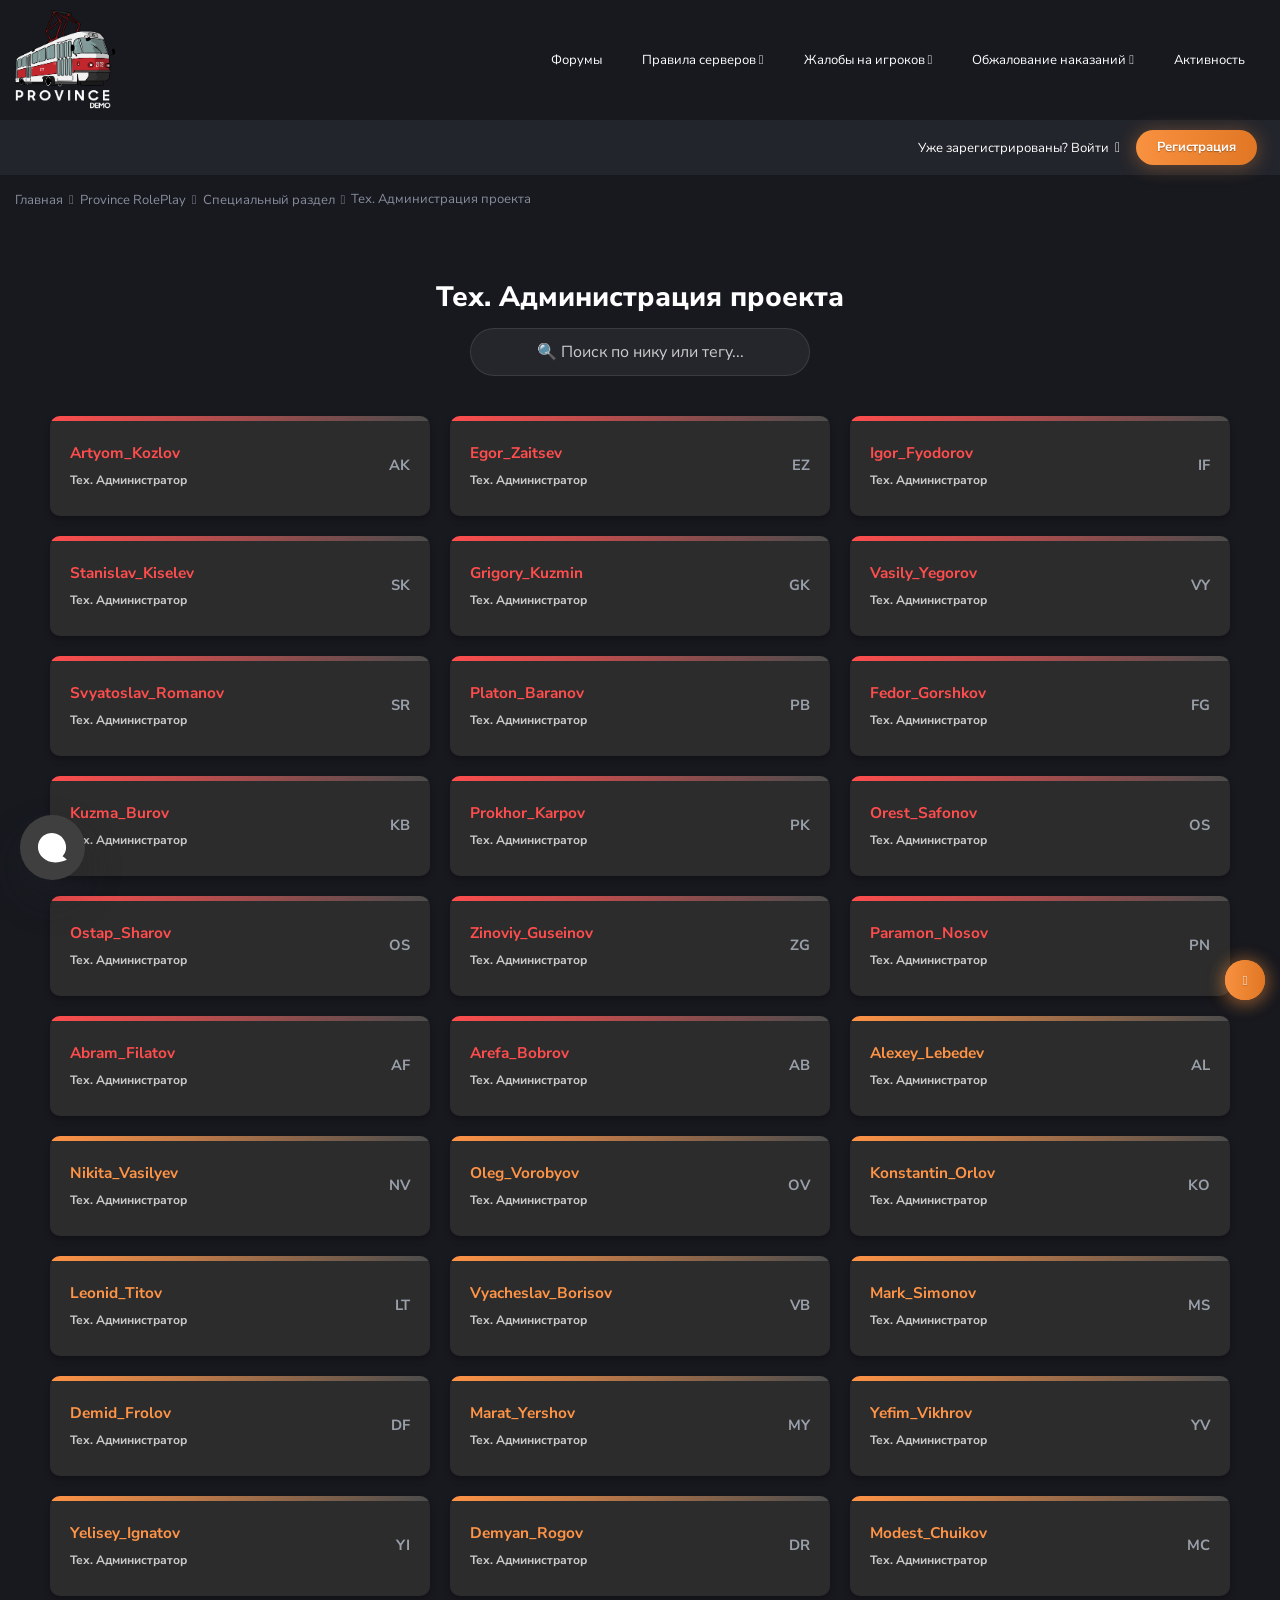
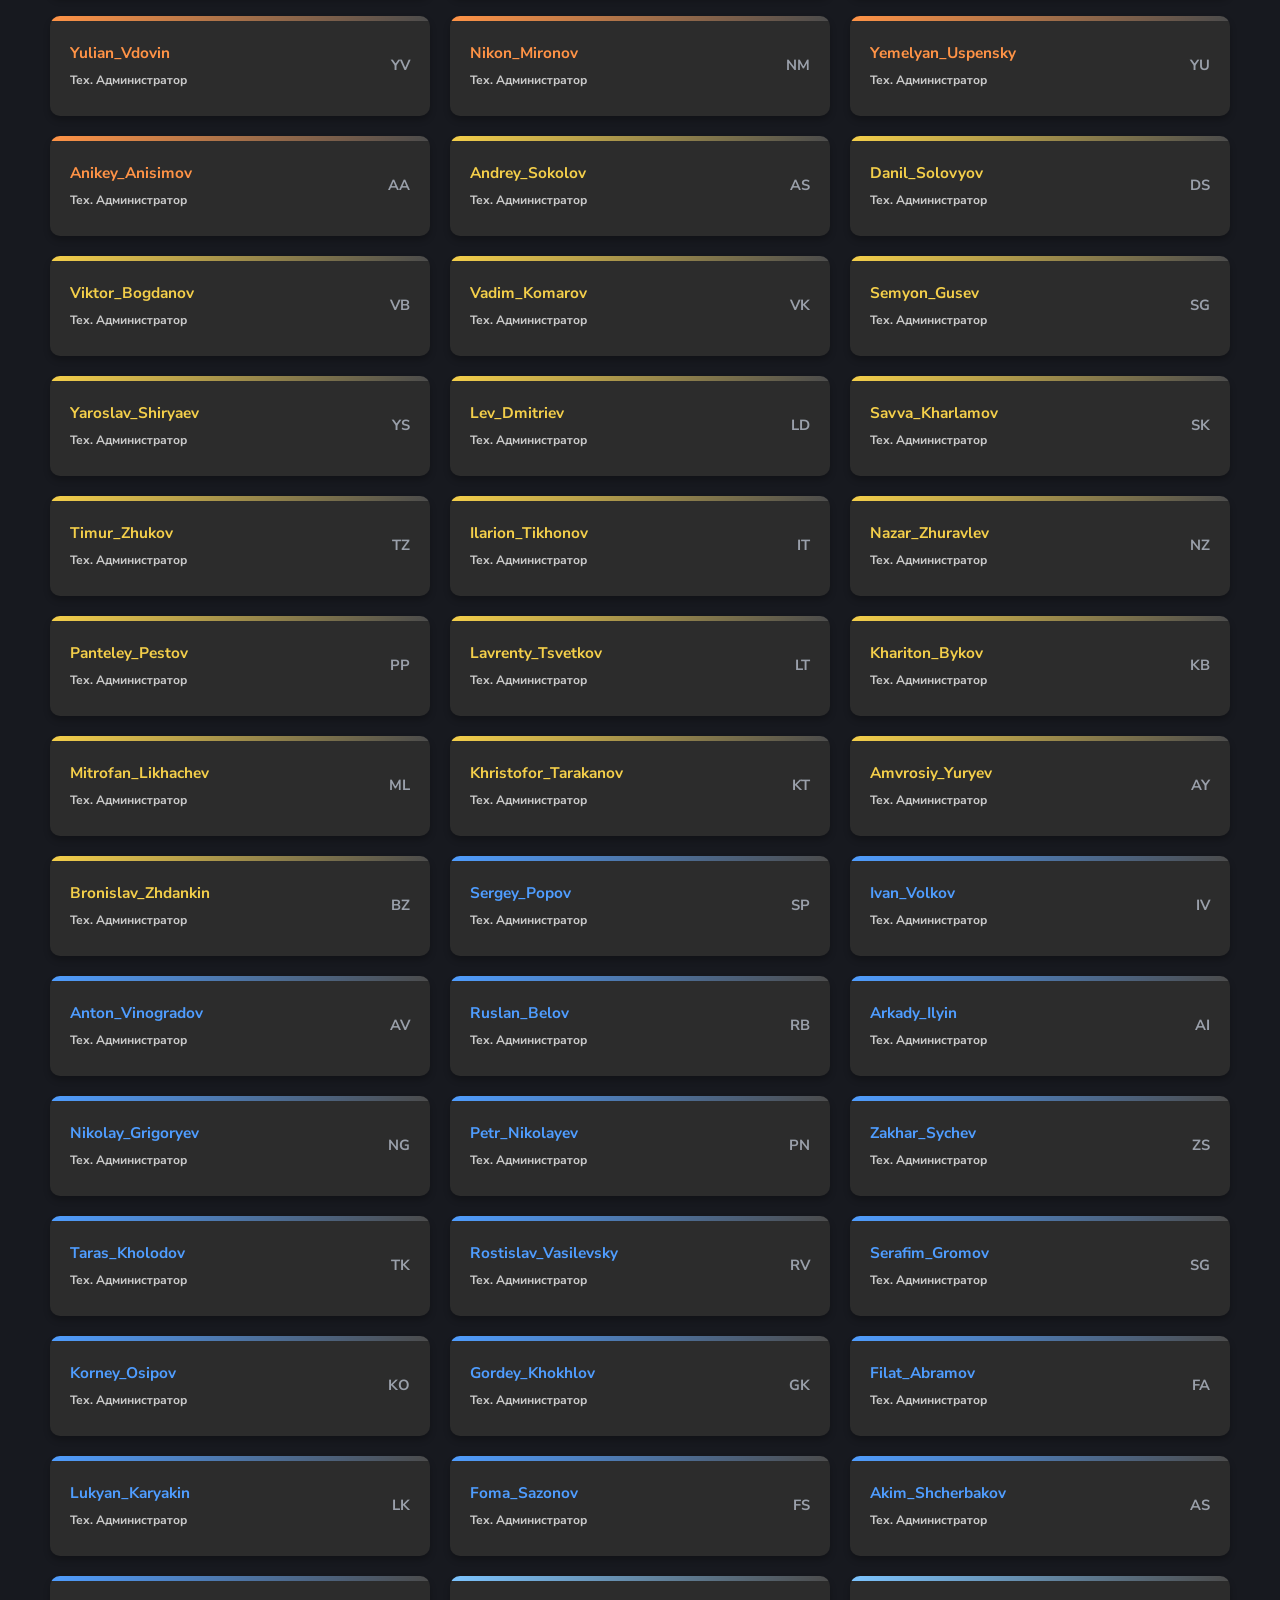
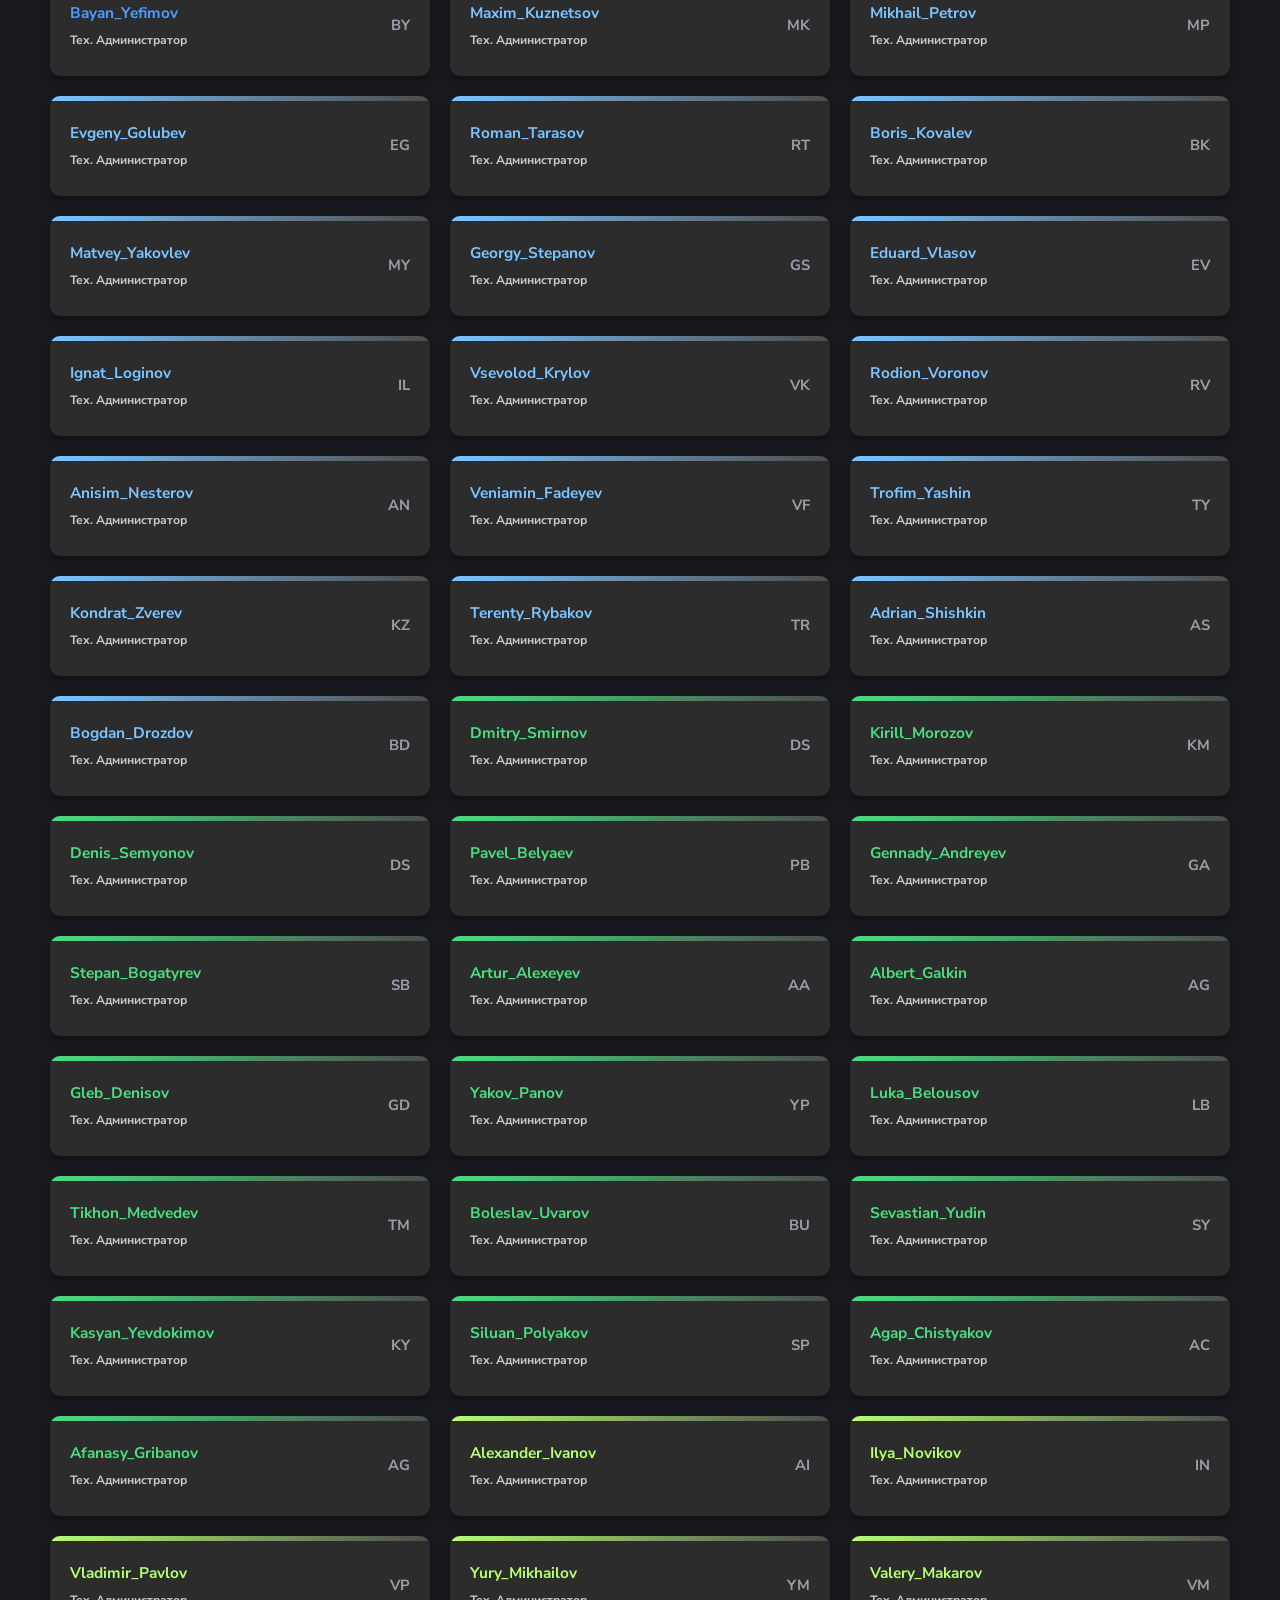
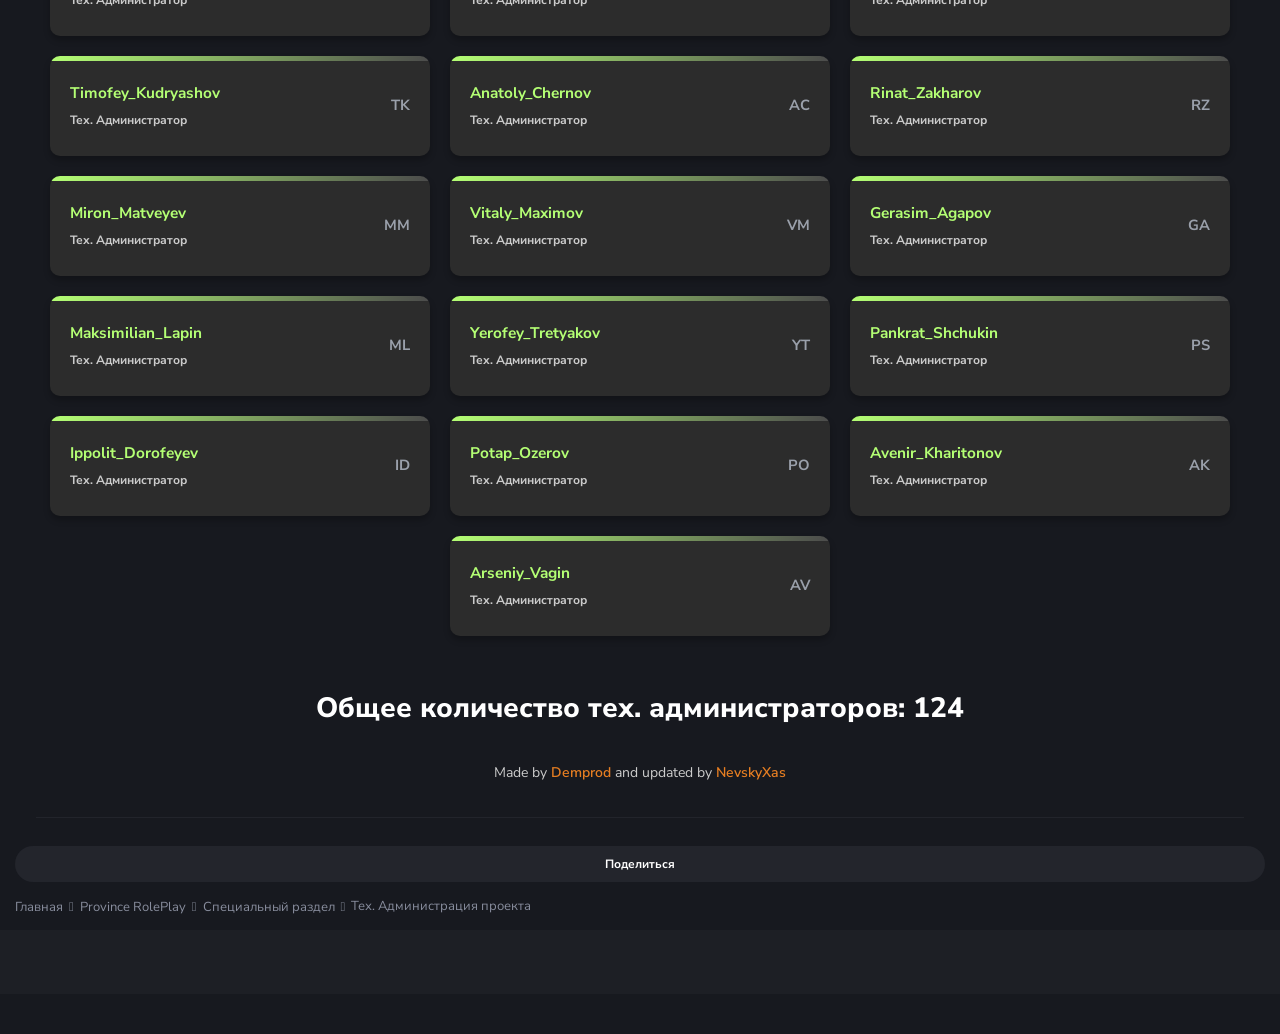
<file: index.html>
<!DOCTYPE html>
<!-- saved from url=(0079)https://forum.gtaprovince.ru/topic/463294-spisok-administracii-pervogo-servera/ -->
<html lang="ru-RU" dir="ltr"><head><meta http-equiv="Content-Type" content="text/html; charset=UTF-8">
   <title>Тех. Администрация проекта - Специальный раздел - MTA Province</title>
   
   <!--[if lt IE 9]>
   
   <script src="//forum.gtaprovince.ru/applications/core/interface/html5shiv/html5shiv.js"></script>
   <![endif]-->
   

	<meta name="viewport" content="width=device-width, initial-scale=1">


	
	


	<meta name="twitter:card" content="summary">




	
		
			
				<meta property="og:title" content="Тех. Администрация проекта">
			
		
	

	
		
			
				<meta property="og:type" content="website">
			
		
	

	
		
			
				<meta property="og:url" content="https://forum.gtaprovince.ru/topic/463294-spisok-administracii-pervogo-servera/">
			
		
	

	
		
			
				<meta name="description" content="Администрация Province-RP #1 Made by Demprod and updated by NevskyXas">
			
		
	

	
		
			
				<meta property="og:description" content="Администрация Province-RP #1 Made by Demprod and updated by NevskyXas">
			
		
	

	
		
			
				<meta property="og:updated_time" content="2021-11-23T20:06:05Z">
			
		
	

	
		
			
				<meta property="og:site_name" content="MTA Province">
			
		
	

	
		
			
				<meta property="og:locale" content="ru_RU">
			
		
	


	
		<link rel="canonical" href="https://forum.gtaprovince.ru/topic/463294-spisok-administracii-pervogo-servera/">
	





<link rel="manifest" href="https://forum.gtaprovince.ru/manifest.webmanifest/">
<meta name="msapplication-config" content="https://forum.gtaprovince.ru/browserconfig.xml/">
<meta name="msapplication-starturl" content="/">
<meta name="application-name" content="MTA Province">
<meta name="apple-mobile-web-app-title" content="MTA Province">

	<meta name="theme-color" content="#1e2026">










<link rel="preload" href="https://forum.gtaprovince.ru/applications/core/interface/font/fontawesome-webfont.woff2?v=4.7.0" as="font" crossorigin="anonymous">
   

	
		
			
				<link href="https://fonts.googleapis.com/css?family=Nunito%20Sans:300,300i,400,400i,500,500i,600,600i,700,700i" rel="stylesheet" referrerpolicy="origin">
			
		
	



	<link rel="stylesheet" href="./_files/341e4a57816af3ba440d891ca87450ff_framework.css" media="all">

	<link rel="stylesheet" href="./_files/05e81b71abe4f22d6eb8d1a929494829_responsive.css" media="all">

	<link rel="stylesheet" href="./_files/90eb5adf50a8c640f633d47fd7eb1778_core.css" media="all">

	<link rel="stylesheet" href="./_files/5a0da001ccc2200dc5625c3f3934497d_core_responsive.css" media="all">

	<link rel="stylesheet" href="./_files/62e269ced0fdab7e30e026f1d30ae516_forums.css" media="all">

	<link rel="stylesheet" href="./_files/76e62c573090645fb99a15a363d8620e_forums_responsive.css" media="all">

	<link rel="stylesheet" href="./_files/ebdea0c6a7dab6d37900b9190d3ac77b_topics.css" media="all">




<link rel="stylesheet" href="./_files/258adbb6e4f3e83cd3b355f84e3fa002_custom.css" media="all">



   

	<script type="text/javascript">
		var ipsDebug = false;		
	
		var CKEDITOR_BASEPATH = '//forum.gtaprovince.ru/applications/core/interface/ckeditor/ckeditor/';
	
		var ipsSettings = {
			
			
			cookie_path: "/",
			
			cookie_prefix: "ips4_",
			
			
			cookie_ssl: true,
			
			upload_imgURL: "",
			message_imgURL: "",
			notification_imgURL: "",
			baseURL: "//forum.gtaprovince.ru/",
			jsURL: "//forum.gtaprovince.ru/applications/core/interface/js/js.php",
			csrfKey: "15b4223cd21e7937e1e02304eafd6ea6",
			antiCache: "4e52a1ea3c",
			disableNotificationSounds: false,
			useCompiledFiles: true,
			links_external: true,
			memberID: 0,
			lazyLoadEnabled: true,
			blankImg: "//forum.gtaprovince.ru/applications/core/interface/js/spacer.png",
			analyticsProvider: "none",
			viewProfiles: false,
			mapProvider: 'none',
			mapApiKey: '',
			
		};
	</script>





<script type="text/javascript" src="./_files/root_library.js" data-ips=""></script>


<script type="text/javascript" src="./_files/root_js_lang_2.js" data-ips=""></script>


<script type="text/javascript" src="./_files/root_framework.js" data-ips=""></script>


<script type="text/javascript" src="./_files/global_global_core.js" data-ips=""></script>


<script type="text/javascript" src="./_files/root_front.js" data-ips=""></script>


<script type="text/javascript" src="./_files/front_front_core.js" data-ips=""></script>


<script type="text/javascript" src="./_files/front_front_topic.js" data-ips=""></script>


<script type="text/javascript" src="./_files/root_map.js" data-ips=""></script>



	<script type="text/javascript">
		
			ips.setSetting( 'date_format', jQuery.parseJSON('"mm\/dd\/yy"') );
		
			ips.setSetting( 'date_first_day', jQuery.parseJSON('0') );
		
			ips.setSetting( 'ipb_url_filter_option', jQuery.parseJSON('"none"') );
		
			ips.setSetting( 'url_filter_any_action', jQuery.parseJSON('"allow"') );
		
			ips.setSetting( 'bypass_profanity', jQuery.parseJSON('0') );
		
			ips.setSetting( 'emoji_style', jQuery.parseJSON('"twemoji"') );
		
			ips.setSetting( 'emoji_shortcodes', jQuery.parseJSON('true') );
		
			ips.setSetting( 'emoji_ascii', jQuery.parseJSON('false') );
		
			ips.setSetting( 'emoji_cache', jQuery.parseJSON('1692253232') );
		
			ips.setSetting( 'image_jpg_quality', jQuery.parseJSON('85') );
		
			ips.setSetting( 'cloud2', jQuery.parseJSON('false') );
		
			ips.setSetting( 'isAnonymous', jQuery.parseJSON('false') );
		
		
	</script>



<script type="application/ld+json">
{
    "name": "\u0421\u043f\u0438\u0441\u043e\u043a \u0430\u0434\u043c\u0438\u043d\u0438\u0441\u0442\u0440\u0430\u0446\u0438\u0438 \u043f\u0435\u0440\u0432\u043e\u0433\u043e \u0441\u0435\u0440\u0432\u0435\u0440\u0430",
    "headline": "\u0421\u043f\u0438\u0441\u043e\u043a \u0430\u0434\u043c\u0438\u043d\u0438\u0441\u0442\u0440\u0430\u0446\u0438\u0438 \u043f\u0435\u0440\u0432\u043e\u0433\u043e \u0441\u0435\u0440\u0432\u0435\u0440\u0430",
    "text": ".ipsResponsive_hidePhone,\r\n    .ipsComment_author,\r\n    .ipsComment_meta,\r\n    .ipsType_reset,\r\n    .ipsPager,\r\n    .ipsHr,\r\n    .ipsPhotoPanel_small,\r\n    .cTopicPostArea,\r\n    .ipsList_inline {\r\n        display: none;\r\n    }\r\n\r\n    .md-toast-warning {\r\n        font-size: 19px;\r\n        line-height: 1.1;\r\n    }\r\n\r\n    #elComment_682742 .ipsType_normal.ipsType_richText.ipsContained {\r\n        font-family: Montserrat, Helvetica, sans-serif;\r\n    }\r\n\r\n    #elComment_682742 .ipsComment.ipsModerated:not(.ipsComment_selected),\r\n    .ipsComment.ipsModerated.ipsBox:not(.ipsBox_transparent):not(.ipsComment_selected) {\r\n        background: transparent;\r\n        border: 1px solid #ec3e3e;\r\n    }\r\n\r\n    .ipsComment,\r\n    .ipsComment.ipsBox:not(.ipsBox_transparent):not(.ipsModerated),\r\n    .ipsComment.ipsComment_highlighted:not(.ipsComment_selected):not(.ipsModerated):not(.ipsComment_popular),\r\n    .ipsComment.ipsComment_highlighted.ipsBox:not(.ipsComment_selected):not(.ipsModerated):not(.ipsComment_popular):not(.Box_transparent),\r\n    #elComment_682742 .ipsModerated,\r\n    #elComment_682742 .ipsBox,\r\n    #elComment_682742 .ipsComment {\r\n        background: transparent;\r\n        border: 1px solid transparent;\r\n    }\n\r\n    :root {\r\n        --color-white: #fff;\r\n        --color-lightgray: #ccc;\r\n        --font-heading: \u0027Nunito Sans\u0027, \u0027Helvetica Neue\u0027, Helvetica, Arial, sans-serif;\r\n        --font-family: \u0027Nunito Sans\u0027, \u0027Helvetica Neue\u0027, Helvetica, Arial, sans-serif;\r\n        --border-radius: 10px;\r\n    }\r\n\r\n    a {\r\n        text-decoration: none !important;\r\n    }\r\n\r\n    .admin-block,\r\n    .admin-block *,\r\n    .admin-block *::before,\r\n    .admin-block *::after {\r\n        box-sizing: border-box;\r\n    }\r\n\r\n    .admin-block {\r\n        display: flex;\r\n        flex-direction: column;\r\n        align-items: center;\r\n        font-family: var(--font-family);\r\n        padding: 12px;\r\n    }\r\n\r\n    .card-container {\r\n        display: flex;\r\n        flex-direction: column;\r\n        gap: 30px;\r\n        margin-top: 20px;\r\n        align-items: stretch;\r\n        width: 100%;\r\n    }\r\n\r\n    .card-row {\r\n        display: flex;\r\n        justify-content: center;\r\n        gap: 20px;\r\n        flex-wrap: wrap;\r\n        width: 100%;\r\n        max-width: 1320px;\r\n        margin: 0 auto;\r\n    }\r\n\r\n    .divider {\r\n        width: min(900px, 80%);\r\n        height: 1px;\r\n        margin: 4px auto 0;\r\n        background: linear-gradient(to right, transparent, rgba(255,255,255,0.14), transparent);\r\n    }\r\n\r\n    .admin-card {\r\n        position: relative;\r\n        display: flex;\r\n        justify-content: space-between;\r\n        align-items: center;\r\n        padding: 10px 20px;\r\n        flex: 0 1 380px;\r\n        min-width: 300px;\r\n        min-height: 100px;\r\n        background-color: #2c2c2c;\r\n        border-radius: var(--border-radius);\r\n        box-shadow: 0 4px 6px rgba(0, 0, 0, 0.25);\r\n        color: var(--color-white);\r\n        cursor: pointer;\r\n        overflow: hidden;\r\n        animation: fadeUp 0.5s ease forwards;\r\n        opacity: 0;\r\n        transition: transform 0.3s ease, box-shadow 0.3s ease;\r\n    }\r\n\r\n    .admin-card::before {\r\n        content: \u0027\u0027;\r\n        position: absolute;\r\n        top: 0;\r\n        left: 0;\r\n        width: 100%;\r\n        height: 5px;\r\n        border-top-left-radius: var(--border-radius);\r\n        border-top-right-radius: var(--border-radius);\r\n        background: linear-gradient(90deg, var(--level-color, #999), rgba(255, 255, 255, 0.15));\r\n    }\r\n\r\n    .admin-card:hover {\r\n        transform: scale(1.03);\r\n        box-shadow: 0 0 12px var(--level-color, #999), 0 6px 18px rgba(0, 0, 0, 0.35);\r\n    }\r\n\r\n    @keyframes fadeUp {\r\n        from {\r\n            opacity: 0;\r\n        }\r\n\r\n        to {\r\n            opacity: 1;\r\n        }\r\n    }\r\n\r\n    @media (prefers-reduced-motion: reduce) {\r\n        .admin-card {\r\n            animation: none;\r\n            opacity: 1;\r\n        }\r\n    }\r\n\r\n    .admin-card-link {\r\n        display: flex;\r\n        justify-content: space-between;\r\n        align-items: center;\r\n        width: 100%;\r\n        color: inherit;\r\n        text-decoration: none !important;\r\n    }\r\n\r\n    .admin-left {\r\n        display: flex;\r\n        flex-direction: column;\r\n        justify-content: center;\r\n        gap: 5px;\r\n        font-weight: 600;\r\n        min-width: 0;\r\n        flex: 1 1 auto;\r\n        user-select: none;\r\n    }\r\n\r\n    .admin-name {\r\n        font-size: 1.1em;\r\n        font-family: var(--font-heading);\r\n        font-weight: 700;\r\n        color: var(--level-color, var(--color-white));\r\n        white-space: nowrap;\r\n        overflow: hidden;\r\n        text-overflow: ellipsis;\r\n    }\r\n\r\n    .admin-title {\r\n        font-size: 0.86em;\r\n        font-weight: 700;\r\n        color: var(--color-lightgray);\r\n        white-space: nowrap;\r\n        overflow: hidden;\r\n        text-overflow: ellipsis;\r\n    }\r\n\r\n    .admin-tag {\r\n        font-size: 1.05em;\r\n        font-family: var(--font-heading);\r\n        font-weight: 700;\r\n        color: #9aa0ab;\r\n        text-align: center;\r\n        white-space: nowrap;\r\n        padding-left: 12px;\r\n        flex-shrink: 0;\r\n    }\r\n\r\n    .category-title {\r\n        font-family: var(--font-heading);\r\n        font-size: 1.4em;\r\n        font-weight: 700;\r\n        font-style: italic;\r\n        margin-bottom: 12px;\r\n        text-align: center;\r\n        color: var(--level-color, #fff);\r\n    }\r\n\r\n    .admin-title-main {\r\n        font-family: var(--font-heading);\r\n        font-size: 2em;\r\n        font-weight: 800;\r\n        text-align: center;\r\n        margin-bottom: 8px;\r\n        color: var(--color-white);\r\n    }\r\n\r\n    @keyframes colorChange {\r\n\r\n        0%,\r\n        100% {\r\n            color: #ff9346;\r\n        }\r\n\r\n        50% {\r\n            color: #ff4d4d;\r\n        }\r\n    }\r\n\r\n    .head-admins {\r\n        animation: colorChange 1.8s linear infinite;\r\n    }\r\n\r\n    @media (prefers-reduced-motion: reduce) {\r\n        .head-admins {\r\n            animation: none;\r\n        }\r\n    }\r\n\r\n    @media (max-width: 768px) {\r\n        .admin-block {\r\n            padding: 8px;\r\n        }\r\n\r\n        .card-container {\r\n            gap: 20px;\r\n            margin-top: 16px;\r\n        }\r\n\r\n        .card-row {\r\n            flex-direction: column;\r\n            align-items: center;\r\n            gap: 12px;\r\n        }\r\n\r\n        .admin-title-main {\r\n            font-size: 1.4em;\r\n        }\r\n\r\n        .category-title {\r\n            font-size: 1.15em;\r\n        }\r\n\r\n        .admin-card {\r\n            flex: 0 1 auto;\r\n            width: 100%;\r\n            max-width: 420px;\r\n            min-height: 78px;\r\n            padding: 8px 16px;\r\n        }\r\n\r\n        .admin-title {\r\n            max-width: 240px;\r\n        }\r\n\r\n        .admin-card:hover {\r\n            transform: none;\r\n        }\r\n\r\n        .admin-tag {\r\n            font-size: 1em;\r\n        }\r\n    }\r\n\r\n    .credit-link {\r\n        color: #e67e22;\r\n        font-weight: 600;\r\n        transition: color 0.25s ease, text-shadow 0.25s ease;\r\n    }\r\n\r\n    .credit-link:hover,\r\n    .credit-link:focus-visible {\r\n        color: #ffb84d;\r\n        text-shadow: 0 0 8px rgba(255, 184, 77, 0.85), 0 0 18px rgba(255, 184, 77, 0.5);\r\n    }\r\n\r\n    #searchInput {\r\n        padding: 12px 18px;\r\n        font-size: 1rem;\r\n        width: 340px;\r\n        max-width: 90%;\r\n        border: 1.5px solid rgba(255, 255, 255, 0.1);\r\n        border-radius: 999px;\r\n        background: rgba(255, 255, 255, 0.06);\r\n        color: var(--color-white);\r\n        font-family: var(--font-family);\r\n        margin: 0 auto 20px;\r\n        display: block;\r\n        text-align: center;\r\n        min-height: 44px;\r\n        transition: background 0.25s ease, border-color 0.25s ease, box-shadow 0.25s ease;\r\n    }\r\n\r\n    #searchInput::placeholder {\r\n        color: var(--color-lightgray);\r\n    }\r\n\r\n    #searchInput:focus {\r\n        outline: none;\r\n        background: rgba(255, 255, 255, 0.1);\r\n        border-color: #33ffff;\r\n        box-shadow: 0 0 0 3px rgba(51, 255, 255, 0.2);\r\n    }\r\n\r\n    @media (max-width: 480px) {\r\n        #searchInput {\r\n            width: 100%;\r\n        }\r\n    }\n\n\t\n\t\t\u0410\u0434\u043c\u0438\u043d\u0438\u0441\u0442\u0440\u0430\u0446\u0438\u044f Province-RP #1\n\t \n\t\n\t\n\t\t\u00a0\n\t\n\n\t\n\t\tMade by Demprod and updated by NevskyXas\n\t \n\n\n",
    "dateCreated": "2021-11-23T23:06:05+0300",
    "datePublished": "2021-11-23T23:06:05+0300",
    "dateModified": "2021-11-23T23:06:05+0300",
    "image": "//cdn-forum.gtaprovince.tech/monthly_2021_01/masha4.thumb.gif.f8c78eebc1e2ea15decd2666e2c273fc.gif",
    "author": {
        "@type": "Person",
        "name": "Emily_Quincy",
        "image": "//cdn-forum.gtaprovince.tech/monthly_2021_01/masha4.thumb.gif.f8c78eebc1e2ea15decd2666e2c273fc.gif",
        "url": "https://forum.gtaprovince.ru/profile/73323-emily_quincy/"
    },
    "interactionStatistic": [
        {
            "@type": "InteractionCounter",
            "interactionType": "http://schema.org/ViewAction",
            "userInteractionCount": 175810
        },
        {
            "@type": "InteractionCounter",
            "interactionType": "http://schema.org/CommentAction",
            "userInteractionCount": 0
        },
        {
            "@type": "InteractionCounter",
            "interactionType": "http://schema.org/FollowAction",
            "userInteractionCount": 1
        }
    ],
    "@context": "http://schema.org",
    "@type": "DiscussionForumPosting",
    "@id": "https://forum.gtaprovince.ru/topic/463294-spisok-administracii-pervogo-servera/",
    "isPartOf": {
        "@id": "https://forum.gtaprovince.ru/#website"
    },
    "publisher": {
        "@id": "https://forum.gtaprovince.ru/#organization",
        "member": {
            "@type": "Person",
            "name": "Emily_Quincy",
            "image": "//cdn-forum.gtaprovince.tech/monthly_2021_01/masha4.thumb.gif.f8c78eebc1e2ea15decd2666e2c273fc.gif",
            "url": "https://forum.gtaprovince.ru/profile/73323-emily_quincy/"
        }
    },
    "url": "https://forum.gtaprovince.ru/topic/463294-spisok-administracii-pervogo-servera/",
    "discussionUrl": "https://forum.gtaprovince.ru/topic/463294-spisok-administracii-pervogo-servera/",
    "mainEntityOfPage": {
        "@type": "WebPage",
        "@id": "https://forum.gtaprovince.ru/topic/463294-spisok-administracii-pervogo-servera/"
    },
    "pageStart": 1,
    "pageEnd": 1
}	
</script>

<script type="application/ld+json">
{
    "@context": "http://www.schema.org",
    "publisher": "https://forum.gtaprovince.ru/#organization",
    "@type": "WebSite",
    "@id": "https://forum.gtaprovince.ru/#website",
    "mainEntityOfPage": "https://forum.gtaprovince.ru/",
    "name": "MTA Province",
    "url": "https://forum.gtaprovince.ru/",
    "potentialAction": {
        "type": "SearchAction",
        "query-input": "required name=query",
        "target": "https://forum.gtaprovince.ru/search/?q={query}"
    },
    "inLanguage": [
        {
            "@type": "Language",
            "name": "\u0420\u0443\u0441\u0441\u043a\u0438\u0439 (RU)",
            "alternateName": "ru-RU"
        }
    ]
}	
</script>

<script type="application/ld+json">
{
    "@context": "http://www.schema.org",
    "@type": "Organization",
    "@id": "https://gtaprovince.ru#organization",
    "mainEntityOfPage": "https://gtaprovince.ru",
    "name": "\u0421\u0430\u0439\u0442",
    "url": "https://gtaprovince.ru",
    "logo": {
        "@type": "ImageObject",
        "@id": "https://forum.gtaprovince.ru/#logo",
        "url": "//cdn-forum.gtaprovince.tech/monthly_2025_09/Logo_Demo_Forum.png.8df509598743364f7ab5196f50727ef5.png"
    },
    "sameAs": [
        "https://vk.com/js_team_gta",
        "https://www.youtube.com/@JSTProject"
    ]
}	
</script>

<script type="application/ld+json">
{
    "@context": "http://schema.org",
    "@type": "BreadcrumbList",
    "itemListElement": [
        {
            "@type": "ListItem",
            "position": 1,
            "item": {
                "name": "Province RolePlay",
                "@id": "https://forum.gtaprovince.ru/forum/3-province-roleplay/"
            }
        },
        {
            "@type": "ListItem",
            "position": 2,
            "item": {
                "name": "Специальный раздел",
                "@id": "https://forum.gtaprovince.ru/forum/637-specialnyy-razdel/"
            }
        },
        {
            "@type": "ListItem",
            "position": 3,
            "item": {
                "name": "\u0421\u043f\u0438\u0441\u043e\u043a \u0430\u0434\u043c\u0438\u043d\u0438\u0441\u0442\u0440\u0430\u0446\u0438\u0438 \u043f\u0435\u0440\u0432\u043e\u0433\u043e \u0441\u0435\u0440\u0432\u0435\u0440\u0430"
            }
        }
    ]
}	
</script>


   

	
	<link rel="shortcut icon" href="https://cdn-forum.gtaprovince.tech/monthly_2019_11/favicon.ico" type="image/x-icon">

<link rel="stylesheet" href="./_files/widget.css" class="jv-css"></head>
<!-- winter was here -->
<body class="ipsApp ipsApp_front ipsJS_has ipsClearfix  ipsApp_noTouch pace-done" data-controller="core.front.core.app" data-message="" data-pageapp="forums" data-pagelocation="front" data-pagemodule="forums" data-pagecontroller="topic" data-pageid="463294"><div class="pace  pace-inactive"><div class="pace-progress" data-progress-text="100%" data-progress="99" style="transform: translate3d(100%, 0px, 0px);">
  <div class="pace-progress-inner"></div>
</div>
<div class="pace-activity"></div></div>
<a href="https://forum.gtaprovince.ru/topic/463294-spisok-administracii-pervogo-servera/#elContent" class="ipsHide" title="Перейти к основному содержанию на этой странице" accesskey="m">Перейти к содержанию</a>

<div id="ipsLayout_header" class="ipsClearfix">
   
<ul id="elMobileNav" class="ipsList_inline ipsResponsive_hideDesktop ipsResponsive_block" data-controller="core.front.core.mobileNav">
	
		
			
			
				
				
			
				
					<li id="elMobileBreadcrumb">
						<a href="https://forum.gtaprovince.ru/forum/637-specialnyy-razdel/">
							<span>Специальный раздел</span>
						</a>
					</li>
				
				
			
				
				
			
		
	
    <!-- new year
	<input class="ipsButton ipsButton_primary" type="button" id="toggleSnowButtonMobile" value="Снег">
    -->
	
	<li>
		<a data-action="defaultStream" class="ipsType_light" href="https://forum.gtaprovince.ru/discover/"><i class="icon-newspaper"></i></a>
	</li>

	

	
	<li data-ipsdrawer="" data-ipsdrawer-drawerelem="#elMobileDrawer">
		<a href="https://forum.gtaprovince.ru/topic/463294-spisok-administracii-pervogo-servera/#">
			
			
				
			
			
			
			<i class="fa fa-navicon"></i>
		</a>
	</li>
</ul>
   

  <header id="lkHeader_main"> 
    <div class="ipsLayout_container">
      <div id="lkLogo">


<a href="https://forum.gtaprovince.ru/" id="elLogo" accesskey="1"><img src="./_files/Logo_Demo_Forum.png.8df509598743364f7ab5196f50727ef5.png" alt="MTA Province"></a>
</div>
      <div id="lkNav_mainContainer">
        

<div id="lkNav_main" class="lkNav  ipsResponsive_hidePhone ipsResponsive_hideTablet">
		<div class="ipsNavBar_primary ">
			<ul data-role="primaryNavBar" class="lkNav_primary" style="width: 1270px;">
				


	
		
		
			
		
		<li class="ipsNavBar_active" data-active="" data-role="navBarItem" data-navapp="forums" data-navext="Forums" style="">
			
			
				<a href="https://forum.gtaprovince.ru/" data-navitem-id="8" data-navdefault="">
					Форумы
				</a>
			
			
				<ul class="lkNav_subnav ipsNavBar_secondary" data-role="secondaryNavBar">
					


	
		
		
		<li data-role="navBarItem" data-navapp="core" data-navext="Guidelines">
			
			
				<a href="https://forum.gtaprovince.ru/guidelines/" data-navitem-id="32">
					Правила
				</a>
			
			
		</li>
	
	

	
	

	
	

	
		
		
		<li data-role="navBarItem" data-navapp="core" data-navext="Leaderboard">
			
			
				<a href="https://forum.gtaprovince.ru/topmembers/" data-navitem-id="12">
					Лидеры
				</a>
			
			
		</li>
	
	

	
	

	
	

				</ul>
			
		</li>
	
	

	
		
		
		<li data-role="navBarItem" data-navapp="core" data-navext="Menu" style="" class="dropdownRight">
			
			
				<a href="https://forum.gtaprovince.ru/topic/463294-spisok-administracii-pervogo-servera/#" id="elNavigation_14" data-navitem-id="14">
					<span>Правила серверов <i class="fa fa-caret-down"></i></span>
				</a>
				<ul id="elNavigation_14_menu" class="lkNav_sub_nav">
					

	
		
			<li class="lkNav_item">
				<a href="https://forum.gtaprovince.ru/topic/467270-vnutrennie-pravila-servera/">
					Внутренние правила первого сервера
				</a>
			</li>
		
	

	
		
			<li class="lkNav_item">
				<a href="https://forum.gtaprovince.ru/topic/699467-vnutrennie-pravila-servera/">
					Внутренние правила второго сервера
				</a>
			</li>
		
	

	
		
			<li class="lkNav_item">
				<a href="https://forum.gtaprovince.ru/forum/167-vnutrennie-pravila-servera-vps/" target="_blank" rel="noopener">NevskyXas</a>"noopener">
					Внутренние правила третьего сервера
				</a>
			</li>
		
	

	
		
			<li class="lkNav_item">
				<a href="https://forum.gtaprovince.ru/topic/810075-vnutrennie-pravila-servera-vps-wip/">
					Внутренние правила четвертого сервера
				</a>
			</li>
		
	

	
		
			<li class="lkNav_item">
				<a href="https://forum.gtaprovince.ru/topic/128823-server-5-%D0%B2%D0%BD%D1%83%D1%82%D1%80%D0%B5%D0%BD%D0%BD%D0%B8%D0%B5-%D0%BF%D1%80%D0%B0%D0%B2%D0%B8%D0%BB%D0%B0-%D1%81%D0%B5%D1%80%D0%B2%D0%B5%D1%80%D0%B0/">
					Внутренние правила пятого сервера
				</a>
			</li>
		
	

	
		
			<li class="lkNav_item">
				<a href="https://forum.gtaprovince.ru/topic/83059-%D0%B2%D0%BD%D1%83%D1%82%D1%80%D0%B5%D0%BD%D0%BD%D0%B8%D0%B5-%D0%BF%D1%80%D0%B0%D0%B2%D0%B8%D0%BB%D0%B0-%D1%81%D0%B5%D1%80%D0%B2%D0%B5%D1%80%D0%B0/">
					Внутренние правила шестого сервера
				</a>
			</li>
		
	

	
		
			<li class="lkNav_item">
				<a href="https://forum.gtaprovince.ru/topic/1063009-vnutrennie-pravila-servera/">
					Внутренние правила седьмого сервера
				</a>
			</li>
		
	

				</ul>
			
			
		</li>
	
	

	
		
		
		<li data-role="navBarItem" data-navapp="core" data-navext="Menu" style="" class="dropdownRight">
			
			
				<a href="https://forum.gtaprovince.ru/topic/463294-spisok-administracii-pervogo-servera/#" id="elNavigation_19" data-navitem-id="19">
					<span>Жалобы на игроков <i class="fa fa-caret-down"></i></span>
				</a>
				<ul id="elNavigation_19_menu" class="lkNav_sub_nav">
					

	
		
			
			<li id="elNavigation_9bcc6adeea8541283adba4794bedfa96" class="lnNav_item">
				<a href="https://forum.gtaprovince.ru/topic/463294-spisok-administracii-pervogo-servera/">
					1 сервер <i class="fa fa-caret-down"></i>
				</a>
				<ul id="elNavigation_9bcc6adeea8541283adba4794bedfa96_menu">
					

	
		
			<li class="lkNav_item">
				<a href="https://forum.gtaprovince.ru/topic/1100951-zhaloby-na-grazhdanskih-igrokov/">
					Жалобы на гражданских игроков
				</a>
			</li>
		
	

	
		
			<li class="lkNav_item">
				<a href="https://forum.gtaprovince.ru/forum/659-zhaloby-na-sotrudnikovliderov-v-gos-organizaciyah/">
					Жалобы на игроков в гос. организациях
				</a>
			</li>
		
	

	
		
			<li class="lkNav_item">
				<a href="https://forum.gtaprovince.ru/forum/914-zhaloby-na-igrokov-v-prestupnyh-gruppirovkah/">
					Жалобы на игроков в преступных группировках
				</a>
			</li>
		
	

	
		
			<li class="lkNav_item">
				<a href="https://forum.gtaprovince.ru/topic/662186-pravila-podachi-zhalob-na-moshennikov-i-vzlomschikov/">
					Жалобы на мошенничество/взлом
				</a>
			</li>
		
	

				</ul>
			</li>
		
	

	
		
			
			<li id="elNavigation_dba3e89fc2d52baaf20ee41005855b13" class="lnNav_item">
				<a href="https://forum.gtaprovince.ru/topic/463294-spisok-administracii-pervogo-servera/">
					2 сервер <i class="fa fa-caret-down"></i>
				</a>
				<ul id="elNavigation_dba3e89fc2d52baaf20ee41005855b13_menu">
					

	
		
			<li class="lkNav_item">
				<a href="https://forum.gtaprovince.ru/topic/790892-pravila-podachi-zhalob-na-grazhdanskih-igrokov/">
					Жалобы на гражданских игроков
				</a>
			</li>
		
	

	
		
			<li class="lkNav_item">
				<a href="https://forum.gtaprovince.ru/forum/429-%D0%B6%D0%B0%D0%BB%D0%BE%D0%B1%D1%8B-%D0%BD%D0%B0/">
					Жалобы на игроков в гос. организациях
				</a>
			</li>
		
	

	
		
			<li class="lkNav_item">
				<a href="https://forum.gtaprovince.ru/topic/841173-pravila-podachi-zhalob-na-uchastnikovliderov-opg/">
					Жалобы на игроков в преступных группировках
				</a>
			</li>
		
	

	
		
			<li class="lkNav_item">
				<a href="https://forum.gtaprovince.ru/topic/716275-pravila-podachi-zhaloby-na-moshennichestvo-vzlom/">
					Жалобы на мошенничество/взлом
				</a>
			</li>
		
	

				</ul>
			</li>
		
	

	
		
			
			<li id="elNavigation_be296d18be58f390ee028220facccda0" class="lnNav_item">
				<a href="https://forum.gtaprovince.ru/topic/463294-spisok-administracii-pervogo-servera/">
					3 сервер <i class="fa fa-caret-down"></i>
				</a>
				<ul id="elNavigation_be296d18be58f390ee028220facccda0_menu">
					

	
		
			<li class="lkNav_item">
				<a href="https://forum.gtaprovince.ru/topic/356975-pravila-podachi-zhalob-na-grazhdanskih/">
					Жалобы на гражданских игроков
				</a>
			</li>
		
	

	
		
			<li class="lkNav_item">
				<a href="https://forum.gtaprovince.ru/forum/676-zhaloby-na-sotrudnikovliderov-gosorganizaciy/">
					Жалобы на игроков в гос. организациях
				</a>
			</li>
		
	

	
		
			<li class="lkNav_item">
				<a href="https://forum.gtaprovince.ru/topic/357008-pravila-podachi-zhalob-na-chlenov-prestupnyh-gruppirovok/">
					Жалобы на игроков в преступных группировках
				</a>
			</li>
		
	

	
		
			<li class="lkNav_item">
				<a href="https://forum.gtaprovince.ru/topic/357002-pravila-podachi-zhalob-na-moshennichestvo/">
					Жалобы на мошенничество/взлом
				</a>
			</li>
		
	

				</ul>
			</li>
		
	

	
		
			
			<li id="elNavigation_66dc299333359f43c11ed2453926dce7" class="lnNav_item">
				<a href="https://forum.gtaprovince.ru/topic/463294-spisok-administracii-pervogo-servera/">
					4 сервер <i class="fa fa-caret-down"></i>
				</a>
				<ul id="elNavigation_66dc299333359f43c11ed2453926dce7_menu">
					

	
		
			<li class="lkNav_item">
				<a href="https://forum.gtaprovince.ru/topic/1058192-zhaloby-na-grazhdanskih-igrokov/">
					Жалобы на гражданских игроков
				</a>
			</li>
		
	

	
		
			<li class="lkNav_item">
				<a href="https://forum.gtaprovince.ru/forum/1032-zhaloby-na-sotrudnikovliderov-gosudarstvennyh-organizaciy/">
					Жалобы на игроков в гос. организациях
				</a>
			</li>
		
	

	
		
			<li class="lkNav_item">
				<a href="https://forum.gtaprovince.ru/topic/870276-pravila-podachi-zhalob-na-uchastnikov-prestupnyh-gruppirovok/">
					 Жалобы на игроков в преступных группировках
				</a>
			</li>
		
	

	
		
			<li class="lkNav_item">
				<a href="https://forum.gtaprovince.ru/forum/1303-zhaloby-na-igrokov-sostoyaschih-v-oficialnyh-semyah/">
					Жалобы на игроков в официальных семьях
				</a>
			</li>
		
	

	
		
			<li class="lkNav_item">
				<a href="https://forum.gtaprovince.ru/topic/867665-pravila-podachi-zhalob-na-moshennichestvo/">
					Жалобы на мошенничество/взлом
				</a>
			</li>
		
	

				</ul>
			</li>
		
	

	
		
			
			<li id="elNavigation_a4bbd431767eafc65230d3f65bf5a3f4" class="lnNav_item">
				<a href="https://forum.gtaprovince.ru/topic/463294-spisok-administracii-pervogo-servera/">
					5 сервер <i class="fa fa-caret-down"></i>
				</a>
				<ul id="elNavigation_a4bbd431767eafc65230d3f65bf5a3f4_menu">
					

	
		
			<li class="lkNav_item">
				<a href="https://forum.gtaprovince.ru/forum/826-%D0%B6%D0%B0%D0%BB%D0%BE%D0%B1%D1%8B-%D0%BD%D0%B0-%D0%B3%D1%80%D0%B0%D0%B6%D0%B4%D0%B0%D0%BD%D1%81%D0%BA%D0%B8%D1%85-%D0%B8%D0%B3%D1%80%D0%BE%D0%BA%D0%BE%D0%B2/">
					Жалобы на гражданских игроков
				</a>
			</li>
		
	

	
		
			<li class="lkNav_item">
				<a href="https://forum.gtaprovince.ru/forum/413-zhaloby-na-sotrudnikovliderov-gosudarstvennyh-organizaciy/">
					Жалобы на игроков в гос. организациях
				</a>
			</li>
		
	

	
		
			<li class="lkNav_item">
				<a href="https://forum.gtaprovince.ru/topic/208032-pravila-podachi-zhalob-na-uchastnikovliderov-opgsemey/">
					Жалобы на игроков в преступных группировках и семьях
				</a>
			</li>
		
	

	
		
			<li class="lkNav_item">
				<a href="https://forum.gtaprovince.ru/topic/50733-%D0%BF%D1%80%D0%B0%D0%B2%D0%B8%D0%BB%D0%B0-%D0%BF%D0%BE%D0%B4%D0%B0%D1%87%D0%B8-%D0%B6%D0%B0%D0%BB%D0%BE%D0%B1-%D0%BD%D0%B0-%D0%BC%D0%BE%D1%88%D0%B5%D0%BD%D0%BD%D0%B8%D1%87%D0%B5%D1%81%D1%82%D0%B2%D0%BE/">
					Жалобы на мошенничество/взлом
				</a>
			</li>
		
	

				</ul>
			</li>
		
	

	
		
			
			<li id="elNavigation_375a2de51bd047a3f68c7fb302642b5b" class="lnNav_item">
				<a href="https://forum.gtaprovince.ru/topic/463294-spisok-administracii-pervogo-servera/">
					6 сервер <i class="fa fa-caret-down"></i>
				</a>
				<ul id="elNavigation_375a2de51bd047a3f68c7fb302642b5b_menu">
					

	
		
			<li class="lkNav_item">
				<a href="https://forum.gtaprovince.ru/topic/92404-%D0%B6%D0%B0%D0%BB%D0%BE%D0%B1%D1%8B-%D0%BD%D0%B0-%D0%B3%D1%80%D0%B0%D0%B6%D0%B4%D0%B0%D0%BD%D1%81%D0%BA%D0%B8%D1%85-%D0%B8%D0%B3%D1%80%D0%BE%D0%BA%D0%BE%D0%B2/">
					Жалобы на гражданских игроков
				</a>
			</li>
		
	

	
		
			<li class="lkNav_item">
				<a href="https://forum.gtaprovince.ru/topic/83062-pravila-podachi-zhalob-na-igrokov-sostoyaschih-v-gosudarstvennyh-organizaciyah/?ct=1641246884">
					Жалобы на игроков в гос. организациях
				</a>
			</li>
		
	

	
		
			<li class="lkNav_item">
				<a href="https://forum.gtaprovince.ru/topic/699321-pravila-podachi-zhalob-na-liderov-gosudarstvennyh-organizaciy/">
					Жалобы на лидеров гос.организаций
				</a>
			</li>
		
	

	
		
			<li class="lkNav_item">
				<a href="https://forum.gtaprovince.ru/topic/83063-%D0%BF%D1%80%D0%B0%D0%B2%D0%B8%D0%BB%D0%B0-%D0%BF%D0%BE%D0%B4%D0%B0%D1%87%D0%B8-%D0%B6%D0%B0%D0%BB%D0%BE%D0%B1-%D0%BD%D0%B0-%D0%BC%D0%BE%D1%88%D0%B5%D0%BD%D0%BD%D0%B8%D1%87%D0%B5%D1%81%D1%82%D0%B2%D0%BE/">
					Жалобы на мошенничество/взлом
				</a>
			</li>
		
	

				</ul>
			</li>
		
	

	
		
			
			<li id="elNavigation_7e9aca3940e5ce840b880c9b80619cf1" class="lnNav_item">
				<a href="https://forum.gtaprovince.ru/topic/463294-spisok-administracii-pervogo-servera/">
					7 сервер <i class="fa fa-caret-down"></i>
				</a>
				<ul id="elNavigation_7e9aca3940e5ce840b880c9b80619cf1_menu">
					

	
		
			<li class="lkNav_item">
				<a href="https://forum.gtaprovince.ru/topic/760875-pravila-podachi-zhalob-na-grazhdanskih-igrokov/">
					Жалобы на гражданских игроков
				</a>
			</li>
		
	

	
		
			<li class="lkNav_item">
				<a href="https://forum.gtaprovince.ru/topic/760878-pravila-podachi-zhalob-na-sotrudnikov-gos-organizaciy/">
					Жалобы на игроков в гос. организациях
				</a>
			</li>
		
	

	
		
			<li class="lkNav_item">
				<a href="https://forum.gtaprovince.ru/topic/760880-pravila-podachi-zhalob-na-uchastnikov-prestupnyh-gruppirovok/">
					Жалобы на игроков в преступных группировках
				</a>
			</li>
		
	

	
		
			<li class="lkNav_item">
				<a href="https://forum.gtaprovince.ru/topic/760883-pravila-podachi-zhalob-na-moshennichestvo-i-vzlom/">
					Жалобы на мошенничество/взлом
				</a>
			</li>
		
	

				</ul>
			</li>
		
	

				</ul>
			
			
		</li>
	
	

	
		
		
		<li data-role="navBarItem" data-navapp="core" data-navext="Menu" style="" class="dropdownRight">
			
			
				<a href="https://forum.gtaprovince.ru/topic/463294-spisok-administracii-pervogo-servera/#" id="elNavigation_23" data-navitem-id="23">
					<span>Обжалование наказаний <i class="fa fa-caret-down"></i></span>
				</a>
				<ul id="elNavigation_23_menu" class="lkNav_sub_nav">
					

	
		
			<li class="lkNav_item">
				<a href="https://forum.gtaprovince.ru/topic/662187-pravila-podachi-zhalob-na-administraciyuobzhalovaniy-nakazaniy/">
					1 сервер
				</a>
			</li>
		
	

	
		
			<li class="lkNav_item">
				<a href="https://forum.gtaprovince.ru/topic/790869-pravila-podachi-zhalob-na-administraciyu/">
					2 сервер
				</a>
			</li>
		
	

	
		
			<li class="lkNav_item">
				<a href="https://forum.gtaprovince.ru/topic/356966-pravila-podachi-zhalob-na-administraciyu/">
					3 сервер
				</a>
			</li>
		
	

	
		
			<li class="lkNav_item">
				<a href="https://forum.gtaprovince.ru/topic/839155-pravila-podachi-obzhalovaniya-nakazaniya-ili-zhaloby-na-administratora/">
					4 сервер
				</a>
			</li>
		
	

	
		
			<li class="lkNav_item">
				<a href="https://forum.gtaprovince.ru/topic/50717-%D0%BF%D1%80%D0%B0%D0%B2%D0%B8%D0%BB%D0%B0-%D0%BF%D0%BE%D0%B4%D0%B0%D1%87%D0%B8-%D0%BE%D0%B1%D0%B6%D0%B0%D0%BB%D0%BE%D0%B2%D0%B0%D0%BD%D0%B8%D1%8F-%D0%BD%D0%B0%D0%BA%D0%B0%D0%B7%D0%B0%D0%BD%D0%B8%D1%8F-%D0%B8%D0%BB%D0%B8-%D0%B6%D0%B0%D0%BB%D0%BE%D0%B1%D1%8B-%D0%BD%D0%B0-%D0%B0%D0%B4%D0%BC%D0%B8%D0%BD%D0%B8%D1%81%D1%82%D1%80%D0%B0%D1%82%D0%BE%D1%80%D0%B0/">
					5 сервер
				</a>
			</li>
		
	

	
		
			<li class="lkNav_item">
				<a href="https://forum.gtaprovince.ru/topic/83060-%D0%BF%D1%80%D0%B0%D0%B2%D0%B8%D0%BB%D0%B0-%D0%BF%D0%BE%D0%B4%D0%B0%D1%87%D0%B8-%D0%B6%D0%B0%D0%BB%D0%BE%D0%B1%D1%8B-%D0%BD%D0%B0-%D0%B0%D0%B4%D0%BC%D0%B8%D0%BD%D0%B8%D1%81%D1%82%D1%80%D0%B0%D1%86%D0%B8%D1%8E/">
					6 сервер
				</a>
			</li>
		
	

	
		
			<li class="lkNav_item">
				<a href="https://forum.gtaprovince.ru/topic/760884-pravila-podachi-zhalob-na-administraciyu-servera/">
					7 сервер
				</a>
			</li>
		
	

				</ul>
			
			
		</li>
	
	

	
		
		
		<li data-role="navBarItem" data-navapp="core" data-navext="CustomItem" style="" class="dropdownRight">
			
			
				<a href="https://forum.gtaprovince.ru/discover/" data-navitem-id="2">
					Активность
				</a>
			
			
				<ul class="lkNav_subnav ipsNavBar_secondary" data-role="secondaryNavBar">
					


	
	

	
		
		
		<li data-role="navBarItem" data-navapp="core" data-navext="AllActivity" class="dropdownRight">
			
			
				<a href="https://forum.gtaprovince.ru/discover/" data-navitem-id="3">
					Активность
				</a>
			
			
		</li>
	
	

	
	

	
	

				</ul>
			
		</li>
	
	

	
	

	
	

              	<li class="lkNav_more" style="visibility: hidden; width: 0px; overflow: hidden;">
                  <a>
                    <div class="ipsMenuIcon ipsMenuIconType_fa"><i class="fa fa-ellipsis-h"></i></div>
                    <span>Больше</span>
                  </a>
                  <ul></ul>
              	</li>
			</ul>
		</div>
	</div>

      </div>
    </div>
  </header>
  
    <header id="lkHeader_sub">
      <div id="lkNav_subContainer">
        <div class="ipsLayout_container">
          
<!-- Fix 21.08.2023 IPS4.7 -->

          

	<ul id="elUserNav" class="ipsList_inline cSignedOut ipsClearfix ipsResponsive_hidePhone ipsResponsive_block">
		
		<li id="elSignInLink">
			<a href="https://forum.gtaprovince.ru/login/" data-ipsmenu-closeonclick="false" data-ipsmenu="" id="elUserSignIn">
				Уже зарегистрированы? Войти &nbsp;<i class="fa fa-caret-down"></i>
			</a>
			
<div id="elUserSignIn_menu" class="ipsMenu ipsMenu_auto ipsHide">
	<form accept-charset="utf-8" method="post" action="https://forum.gtaprovince.ru/login/">
		<input type="hidden" name="csrfKey" value="15b4223cd21e7937e1e02304eafd6ea6">
		<input type="hidden" name="ref" value="aHR0cHM6Ly9mb3J1bS5ndGFwcm92aW5jZS5ydS90b3BpYy80NjMyOTQtc3Bpc29rLWFkbWluaXN0cmFjaWktcGVydm9nby1zZXJ2ZXJhLw==">
		<div data-role="loginForm">
			
			
			
				
<div class="ipsPad ipsForm ipsForm_vertical">
	<h4 class="ipsType_sectionHead">Войти</h4>
	<br><br>
	<ul class="ipsList_reset">
		<li class="ipsFieldRow ipsFieldRow_noLabel ipsFieldRow_fullWidth">
			
			
				<input type="text" placeholder="Отображаемое имя или email адрес" name="auth" autocomplete="email">
			
		</li>
		<li class="ipsFieldRow ipsFieldRow_noLabel ipsFieldRow_fullWidth">
			<input type="password" placeholder="Пароль" name="password" autocomplete="current-password">
		</li>
		<li class="ipsFieldRow ipsFieldRow_checkbox ipsClearfix">
			<span class="ipsCustomInput">
				<input type="checkbox" name="remember_me" id="remember_me_checkbox" value="1" checked="" aria-checked="true">
				<span></span>
			</span>
			<div class="ipsFieldRow_content">
				<label class="ipsFieldRow_label" for="remember_me_checkbox">Запомнить</label>
				<span class="ipsFieldRow_desc">Не рекомендуется для компьютеров с общим доступом</span>
			</div>
		</li>
		<li class="ipsFieldRow ipsFieldRow_fullWidth">
			<div class="ipsFieldRow capcaptcha-login" style="margin:12px 0;"><style>.capcaptcha-widget{width:100%}.capcaptcha-widget cap-widget{--cap-background:#2b2b2b;--cap-color:#f3f3f3;--cap-border-color:rgba(255,255,255,.2);--cap-checkbox-background:#3a3a3a;--cap-checkbox-border:1px solid rgba(255,255,255,.3);--cap-spinner-color:#ff8a3d;--cap-spinner-background-color:#555;--cap-widget-width:100%;display:block;max-width:100%}</style><div class="capcaptcha-widget" style="margin:8px 0;min-height:58px;"><cap-widget required="" data-cap-api-endpoint="https://captcha.gtaprovince.tech/5e7681d0a8/" data-cap-hidden-field-name="captcha_field" data-cap-i18n-initial-state="Нажмите для проверки" data-cap-i18n-verifying-label="Проверяем..." data-cap-i18n-solved-label="Проверка пройдена" data-cap-i18n-error-label="Ошибка. Нажмите ещё раз" data-cap-i18n-required-label="Подтвердите, что вы не робот" data-cap-i18n-verify-aria-label="Нажмите для проверки" data-cap-i18n-verifying-aria-label="Проверяем..." data-cap-i18n-verified-aria-label="Проверка пройдена" data-cap-i18n-error-aria-label="Не удалось пройти проверку"><template shadowrootmode="open"><style>:host{display:inline-block}@media (prefers-reduced-motion:reduce){.captcha,.captcha *{transition:none!important;animation:none!important}.label{filter:none!important;opacity:1!important;transition:none!important;transform:none!important}.label:not(.active),.label.exit{display:none!important}}.captcha,.captcha *{box-sizing:border-box}.captcha{width:var(--cap-widget-width,260px);height:var(--cap-widget-height,58px);background-color:var(--cap-background,transparent);border:1px solid var(--cap-border-color,#dddddd8f);border-radius:var(--cap-border-radius,14px);-webkit-user-select:none;user-select:none;cursor:pointer;-webkit-tap-highlight-color:#fff0;color:var(--cap-color,#212121);font-family:var(--cap-font,system, -apple-system, "BlinkMacSystemFont", ".SFNSText-Regular", "San Francisco", "Roboto", "Segoe UI", "Helvetica Neue", "Lucida Grande", "Ubuntu", "arial", sans-serif);transition:filter .2s,transform .2s,height .2s;display:inline-block;position:relative;overflow:hidden}.captcha.has-troubleshoot{height:calc(var(--cap-widget-height,58px) + 26px)}.captcha.has-troubleshoot .captcha-trigger{inset-block-end:26px}.captcha:not([data-state]):active{transform:scale(.97)}.captcha:hover{filter:brightness(98%)}.captcha-trigger{padding:var(--cap-widget-padding,14px);align-items:center;gap:var(--cap-gap,15px);border-radius:inherit;transition:inset .2s;display:flex;position:absolute;inset:0}.captcha-trigger:focus-visible{outline:2px solid var(--cap-focus-ring,#06c);outline-offset:-3px}.checkbox{width:var(--cap-checkbox-size,25px);height:var(--cap-checkbox-size,25px);border:var(--cap-checkbox-border,1px solid #aaaaaad1);border-radius:var(--cap-checkbox-border-radius,6px);background-color:var(--cap-checkbox-background,#fafafa91);margin-top:var(--cap-checkbox-margin,2px);margin-bottom:var(--cap-checkbox-margin,2px);flex-shrink:0;transition:opacity .2s}.captcha p{-webkit-user-select:none;user-select:none;margin:0;font-size:15px;font-weight:500}.label-wrapper{flex:1;align-items:center;min-width:0;height:2em;display:flex;position:relative;overflow:hidden}.label-wrapper:before,.label-wrapper:after{content:"";pointer-events:none;z-index:1;width:100%;height:.6em;position:absolute;inset-inline-start:0}.label-wrapper:before{background:linear-gradient(to bottom, var(--cap-background,transparent), transparent);top:0}.label-wrapper:after{background:linear-gradient(to top, var(--cap-background,transparent), transparent);bottom:0}.label{white-space:nowrap;opacity:0;filter:blur(2px);transition:transform .5s cubic-bezier(.25,1,.5,1),opacity .5s,filter .5s;position:absolute;transform:translateY(100%)}.label.active{opacity:1;filter:none;transform:translateY(0)}.label.exit{opacity:0;filter:blur(2px);transform:translateY(-100%)}.checkbox .progress-ring{width:100%;height:100%;display:none;transform:rotate(-90deg)}.checkbox .progress-ring-bg{fill:none;stroke:var(--cap-spinner-background-color,#eee);stroke-width:var(--cap-spinner-thickness,3)}.checkbox .progress-ring-circle{fill:none;stroke:var(--cap-spinner-color,#000);stroke-width:var(--cap-spinner-thickness,3);stroke-linecap:round;stroke-dasharray:87.96;stroke-dashoffset:87.96px;transition:stroke-dashoffset .3s}.captcha[data-state=verifying] .checkbox{background:0 0;border:none;border-radius:50%;justify-content:center;align-items:center;display:flex;transform:scale(1.1)}.captcha[data-state=verifying] .checkbox .progress-ring{display:block}.captcha[data-state=done] .checkbox{background-image:var(--cap-checkmark,url(data:image/svg+xml,%3Csvg%20xmlns%3D%22http%3A%2F%2Fwww.w3.org%2F2000%2Fsvg%22%20width%3D%2224%22%20height%3D%2224%22%20viewBox%3D%220%200%2024%2024%22%3E%3Cstyle%3E%40keyframes%20anim%7B0%25%7Bstroke-dashoffset%3A23.21320343017578px%7Dto%7Bstroke-dashoffset%3A0%7D%7D%3C%2Fstyle%3E%3Cpath%20fill%3D%22none%22%20stroke%3D%22%2300a67d%22%20stroke-linecap%3D%22round%22%20stroke-linejoin%3D%22round%22%20stroke-width%3D%222%22%20d%3D%22m5%2012%205%205L20%207%22%20style%3D%22stroke-dashoffset%3A0%3Bstroke-dasharray%3A23.21320343017578px%3Banimation%3Aanim%20.5s%20ease%22%2F%3E%3C%2Fsvg%3E));background-size:cover;border:1px solid #0000}.captcha[data-state=done] .checkbox .progress-ring{display:none}.captcha[data-state=error] .checkbox{background-image:var(--cap-error-cross,url("data:image/svg+xml,%3Csvg xmlns='http://www.w3.org/2000/svg' width='96' height='96' viewBox='0 0 24 24'%3E%3Cpath fill='%23f55b50' d='M11 15h2v2h-2zm0-8h2v6h-2zm1-5C6.47 2 2 6.5 2 12a10 10 0 0 0 10 10a10 10 0 0 0 10-10A10 10 0 0 0 12 2m0 18a8 8 0 0 1-8-8a8 8 0 0 1 8-8a8 8 0 0 1 8 8a8 8 0 0 1-8 8'/%3E%3C%2Fsvg%3E"));background-size:cover;border:1px solid #0000}.captcha[data-state=error] .checkbox .progress-ring{display:none}.captcha.invalid{border-color:var(--cap-invalid-border-color,#f55b50);box-shadow:0 0 0 3px var(--cap-invalid-ring-color,#f55b5033);animation:.5s cubic-bezier(.36,.07,.19,.97) cap-shake}@keyframes cap-shake{10%,90%{transform:translate(-1px)}20%,80%{transform:translate(2px)}30%,50%,70%{transform:translate(-4px)}40%,60%{transform:translate(4px)}}@media (prefers-reduced-motion:reduce){.captcha.invalid{animation:none!important}}.captcha-trigger[disabled]{cursor:not-allowed}.captcha[data-state=verifying] .captcha-trigger{cursor:progress}.captcha[data-state=done] .captcha-trigger{cursor:default}.cap-troubleshoot-link{min-width:24px;min-height:24px;color:var(--cap-troubleshoot-color,#0050a0);text-underline-offset:.15em;cursor:pointer;z-index:2;border-radius:4px;align-items:center;padding:4px 6px;font-size:13px;font-weight:500;text-decoration:underline;text-decoration-thickness:.08em;display:inline-flex;position:absolute;inset-block-end:4px;inset-inline-start:14px}.cap-troubleshoot-link[hidden]{display:none}.cap-troubleshoot-link:hover{opacity:.85}.cap-troubleshoot-link:focus-visible{outline:2px solid var(--cap-focus-ring,#06c);outline-offset:2px}@media (forced-colors:active){.captcha,.checkbox{border-color:canvastext}:is(.captcha-trigger:focus-visible,.cap-troubleshoot-link:focus-visible){outline-color:highlight}.progress-ring-bg{stroke:graytext}.progress-ring-circle{stroke:canvastext}.captcha.invalid{box-shadow:none;border-color:mark}}</style><div class="captcha" role="group" aria-label="Cap verification"><div class="captcha-trigger" part="trigger" role="button" tabindex="0" aria-label="Нажмите для проверки" aria-live="polite"><div class="checkbox" part="checkbox" aria-hidden="true"><svg class="progress-ring" viewBox="0 0 32 32" aria-hidden="true"><circle class="progress-ring-bg" cx="16" cy="16" r="14"></circle><circle class="progress-ring-circle" cx="16" cy="16" r="14"></circle></svg></div><p part="label" class="label-wrapper"><span class="label active">Нажмите для проверки</span></p></div><a class="cap-troubleshoot-link" part="troubleshoot" target="_blank" rel="noopener">NevskyXas</a>"noopener" hidden=""></a></div><style data-cfx="">.captcha>.captcha-trigger:not(:last-of-type){display:none!important}.label:not(.active),.label.exit{display:none!important;opacity:0!important}.label{transition:none!important;animation:none!important;filter:none!important;transform:none!important}.label.active{opacity:1!important}</style></template><input type="hidden" name="captcha_field"></cap-widget></div><script>window.CAP_CUSTOM_WASM_URL="https://captcha.gtaprovince.tech/assets/cap_wasm_bg.wasm";(function(){if(window.CAPCAPTCHA_LOADED)return;window.CAPCAPTCHA_LOADED=1;var s=document.createElement("script");s.src="https://captcha.gtaprovince.tech/assets/widget.js";s.onload=function(){(function(){function f(el){var r=el.shadowRoot;if(!r)return;if(!r.querySelector("style[data-cfx]")){var s=document.createElement("style");s.setAttribute("data-cfx","");s.textContent=".captcha>.captcha-trigger:not(:last-of-type){display:none!important}.label:not(.active),.label.exit{display:none!important;opacity:0!important}.label{transition:none!important;animation:none!important;filter:none!important;transform:none!important}.label.active{opacity:1!important}";r.appendChild(s)}var ls=r.querySelectorAll(".label"),keep=null,i;for(i=0;i<ls.length;i++){if(ls[i].classList.contains("active")&&!ls[i].classList.contains("exit")){keep=ls[i]}}for(i=0;i<ls.length;i++){if(ls[i]!==keep){ls[i].remove()}}}function g(){var n=document.querySelectorAll("cap-widget"),i;for(i=0;i<n.length;i++){f(n[i])}}function onCap(e){if(e.target&&e.target.tagName==="CAP-WIDGET"){setTimeout(g,0)}}g();document.addEventListener("error",onCap,true);document.addEventListener("reset",onCap,true);document.addEventListener("solve",onCap,true);new MutationObserver(g).observe(document.documentElement,{childList:true,subtree:true})})();};(document.body||document.documentElement).appendChild(s)})();</script></div><button type="submit" name="_processLogin" value="usernamepassword" class="ipsButton ipsButton_primary ipsButton_small" id="elSignIn_submit">Войти</button>
			
				<p class="ipsType_right ipsType_small">
					
						<a href="https://forum.gtaprovince.ru/lostpassword/" data-ipsdialog="" data-ipsdialog-title="Забыли пароль?">
					
					Забыли пароль?</a>
				</p>
			
		</li>
	</ul>
</div>
			
		</div>
	</form>
</div>
		</li>
		
			<li>
				
					<a href="https://forum.gtaprovince.ru/register/" data-ipsdialog="" data-ipsdialog-size="narrow" data-ipsdialog-title="Регистрация" id="elRegisterButton" class="ipsButton ipsButton_normal ipsButton_primary">Регистрация</a>
				
			</li>
		
	</ul>

        </div>
      </div>
    </header>
  

</div><script src="./_files/widget.js"></script>


	
		
	




<main id="ipsLayout_body" class="ipsLayout_container">
   <div id="ipsLayout_contentArea">
      <div id="ipsLayout_contentWrapper">
         
<nav class="ipsBreadcrumb ipsBreadcrumb_top ipsFaded_withHover">
	

	<ul class="ipsList_inline ipsPos_right">
		
		<li>
			<a data-action="defaultStream" class="ipsType_light " href="https://forum.gtaprovince.ru/discover/"><i class="fa fa-newspaper-o" aria-hidden="true"></i> <span>Активность</span></a>
		</li>
		
	</ul>

	<ul data-role="breadcrumbList">
		<li>
			<a title="Главная" href="https://forum.gtaprovince.ru/">
				<span>Главная <i class="fa fa-angle-right"></i></span>
			</a>
		</li>
		
		
			<li>
				
					<a href="https://forum.gtaprovince.ru/forum/3-province-roleplay/">
						<span>Province RolePlay <i class="fa fa-angle-right" aria-hidden="true"></i></span>
					</a>
				
			</li>
		
			<li>
				
					<a href="https://forum.gtaprovince.ru/forum/637-specialnyy-razdel/">
						<span>Специальный раздел <i class="fa fa-angle-right" aria-hidden="true"></i></span>
					</a>
				
			</li>
		
			<li>
				
					Тех. Администрация проекта
				
			</li>
		
	</ul>
</nav>
         
         
         <div id="ipsLayout_mainArea">
            <a id="elContent"></a>
            
            
            
            
            





<div class="ipsPageHeader ipsClearfix">
	
		<div class="ipsPos_right ipsResponsive_noFloat ipsResponsive_hidePhone">
			

<div data-followapp="forums" data-followarea="topic" data-followid="463294" data-controller="core.front.core.followButton">
	

	<a href="https://forum.gtaprovince.ru/login/" rel="nofollow" class="ipsFollow ipsPos_middle ipsButton ipsButton_light ipsButton_verySmall " data-role="followButton" data-ipstooltip="" title="Авторизация">
		<span>Подписчики</span>
		<span class="ipsCommentCount">1</span>
	</a>

</div>
		</div>
		<div class="ipsPos_right ipsResponsive_noFloat ipsResponsive_hidePhone">
			



		</div>
		
	
	<div class="ipsPhotoPanel ipsPhotoPanel_small ipsPhotoPanel_notPhone ipsClearfix">
		

	<span class="ipsUserPhoto ipsUserPhoto_small ">
		<img src="./_files/masha4.thumb.gif.f8c78eebc1e2ea15decd2666e2c273fc.gif" alt="Emily_Quincy" loading="lazy">
	</span>

		<div>
			<h1 class="ipsType_pageTitle ipsContained_container">
				
					
					
						<span><span class="ipsBadge ipsBadge_icon ipsBadge_positive" data-ipstooltip="" title="Закреплено"><i class="fa fa-thumb-tack"></i></span></span>
					
					
						<span><span class="ipsBadge ipsBadge_icon ipsBadge_positive" data-ipstooltip="" title="Популярно"><i class="fa fa-star"></i></span></span>
					
				

				
				
					<span class="ipsType_break ipsContained">
						<span>Тех. Администрация проекта</span>
					</span>
				
			</h1>
			
			<p class="ipsType_reset ipsType_blendLinks ">
				<span class="ipsType_normal">
				
					Автор 


<strong><font color="E10000">Emily_Quincy</font></strong>,  <span class="ipsType_light"><time datetime="2021-11-23T20:06:05Z" title="11/23/21 23:06" data-short="4 г.">23 ноября, 2021</time> в <a href="https://forum.gtaprovince.ru/forum/637-specialnyy-razdel/">Специальный раздел</a></span>
				
				</span>
				<br>
			</p>
			
		</div>
	</div>
</div>








<div class="ipsClearfix">
	
	
	<ul class="ipsToolList ipsToolList_horizontal ipsClearfix ipsSpacer_both ipsResponsive_hidePhone">
		
		
		
	</ul>
</div>

<div data-controller="core.front.core.commentFeed,forums.front.topic.view, core.front.core.ignoredComments" data-baseurl="https://forum.gtaprovince.ru/topic/463294-spisok-administracii-pervogo-servera/" data-lastpage="" data-feedid="topic-463294" class="cTopic ipsClear ipsSpacer_top" id="ips_uid_1736_2">
	
			
	

	

<div data-controller="core.front.core.recommendedComments" data-url="https://forum.gtaprovince.ru/topic/463294-spisok-administracii-pervogo-servera/?recommended=comments" class="ipsRecommendedComments ipsHide">
	<div data-role="recommendedComments">
		<h2 class="ipsType_sectionHead ipsType_large ipsType_bold ipsMargin_bottom">Рекомендуемые сообщения</h2>
		
	</div>
</div>
	
	<div id="elPostFeed" data-role="commentFeed" data-controller="core.front.core.moderation">
		<form action="https://forum.gtaprovince.ru/topic/463294-spisok-administracii-pervogo-servera/?csrfKey=15b4223cd21e7937e1e02304eafd6ea6&amp;do=multimodComment" method="post" data-ipspageaction="" data-role="moderationTools">
			
			
				
					
					
					



<a id="comment-3162595"></a>
<article data-membergroup="11" id="elComment_3162595" class="cPost ipsBox  ipsComment  ipsComment_parent ipsClearfix ipsClear ipsColumns ipsColumns_noSpacing ipsColumns_collapsePhone ipsComment_highlighted ">
	

	<div class="cAuthorPane cAuthorPane_mobile">
      	<div class="cAuthorPane_photo">
			

	<span class="ipsUserPhoto ipsUserPhoto_tiny ">
		<img src="./_files/masha4.thumb.gif.f8c78eebc1e2ea15decd2666e2c273fc.gif" alt="Emily_Quincy" loading="lazy">
	</span>

		</div>
      	<div class="lkComment_meta">
          <h3 class="ipsType_break ipsType_reset ipsType_blendLinks ipsTruncate ipsTruncate_line lkFlex">
              


<strong><font color="E10000">Emily_Quincy</font></strong>
              

	
		<span title="Общая репутация пользователя" data-ipstooltip="" class="ipsRepBadge ipsRepBadge_positive">
	
			<i class="fa fa-thumbs-up"></i><span>1444</span>
	
		</span>
	

          </h3>
		</div>
	</div>
	<aside class="ipsComment_author cAuthorPane ipsColumn ipsColumn_medium ipsResponsive_hidePhone">
		
		<ul class="cAuthorPane_info ipsList_reset">
      
        <li class="cAuthorPane_photo">
        <div class="lkAuthorPane_padding">
          <div class="lkComment_author">
            <div class="ipsTruncate ipsTruncate_line">


<strong><font color="E10000">Emily_Quincy</font></strong></div>
            <!--
              <div class="ipsType_light ipsTruncate ipsTruncate_line">Главный администратор #1</div>
            -->
          </div>
<br>
         <div class="lkAuthorPane_photo">
          

	<span class="ipsUserPhoto ipsUserPhoto_large ">
		<img src="./_files/masha4.thumb.gif.f8c78eebc1e2ea15decd2666e2c273fc.gif" alt="Emily_Quincy" loading="lazy">
	</span>

        </div>
          <div class="lkComment_rank"><strong><font color="E10000">ГА Сервера</font></strong></div>
      
          </div>
 
			</li>
	  	  
          
              <li><span style="background: #f09348; margin-bottom: 5px;" class="ipsBadge ipsBadge_medium ipsBadge_positive"><i class="fa fa-star"></i> Создатель темы</span></li>
          
		  

 
      <li class="ipsSpacer_bottom">
        


      </li>
			
		  <li class="ipsSpacer_bottom">
        

	
		<span title="Общая репутация пользователя" data-ipstooltip="" class="ipsRepBadge ipsRepBadge_positive">
	
			<i class="fa fa-thumbs-up"></i><span>1444</span>
	
		</span>
	

        <span data-ipstooltip="" class="ipsRepBadge ipsRepBadge_comments" _title="38584 сообщения">
          <i class="fa fa-comment"></i><span>38584</span>
        </span>
      
	


</li>
				
				

	
	<li class="ipsResponsive_hidePhone ipsType_break">
      
<span class="ft">Игровой ник</span>: <span class="fc">Emily_Quincy</span>
	</li>
	
	<li class="ipsResponsive_hidePhone ipsType_break">
      
<span class="ft">Город проживания в игре</span>: <span class="fc">Нет информации</span>
	</li>
	

			
      
		</ul>
	</aside>
	<div class="ipsColumn ipsColumn_fluid">
		

<div id="comment-3162595_wrap" data-controller="core.front.core.comment" data-commentapp="forums" data-commenttype="forums" data-commentid="3162595" data-quotedata="{&quot;userid&quot;:73323,&quot;username&quot;:&quot;Emily_Quincy&quot;,&quot;timestamp&quot;:1637697965,&quot;contentapp&quot;:&quot;forums&quot;,&quot;contenttype&quot;:&quot;forums&quot;,&quot;contentid&quot;:463294,&quot;contentclass&quot;:&quot;forums_Topic&quot;,&quot;contentcommentid&quot;:3162595}" class="ipsComment_content ipsType_medium ipsFaded_withHover">
	<div class="ipsComment_meta ipsType_light">
		<p class="ipsPos_right ipsType_reset ipsType_blendLinks ipsFaded ipsFaded_more">
			
			<a href="https://forum.gtaprovince.ru/topic/463294-spisok-administracii-pervogo-servera/?do=findComment&amp;comment=3162595" data-ipstooltip="" title="Поделиться сообщением" data-ipsmenu="" data-ipsmenu-closeonclick="false" id="elSharePost_3162595" data-role="shareComment"><i class="fa fa-share-alt"></i></a>

	<span class="ipsPos_right">
		
		
			&nbsp;·&nbsp;ID: <a href="https://forum.gtaprovince.ru/topic/463294-spisok-administracii-pervogo-servera/?do=findComment&amp;comment=3162595">#1</a>
		
	</span>

			
		</p>

		<div class="ipsType_reset">
			<a href="https://forum.gtaprovince.ru/topic/463294-spisok-administracii-pervogo-servera/?do=findComment&amp;comment=3162595" class="ipsType_blendLinks">Опубликовано <time datetime="2021-11-23T20:06:05Z" title="11/23/21 23:06" data-short="4 г.">23 ноября, 2021</time></a>
			<span class="ipsResponsive_hidePhone">
				
				
                
			</span>
		</div>
	</div>

	


	<div class="cPost_contentWrap ipsPad">
		
		<div data-role="commentContent" class="ipsType_normal ipsType_richText ipsContained" data-controller="core.front.core.lightboxedImages">
			<style type="text/css" wfd-invisible="true">
.ipsResponsive_hidePhone,
    .ipsComment_author,
    .ipsComment_meta,
    .ipsType_reset,
    .ipsPager,
    .ipsHr,
    .ipsPhotoPanel_small,
    .cTopicPostArea,
    .ipsList_inline {
        display: none;
    }

    .md-toast-warning {
        font-size: 19px;
        line-height: 1.1;
    }

    #elComment_682742 .ipsType_normal.ipsType_richText.ipsContained {
        font-family: Montserrat, Helvetica, sans-serif;
    }

    #elComment_682742 .ipsComment.ipsModerated:not(.ipsComment_selected),
    .ipsComment.ipsModerated.ipsBox:not(.ipsBox_transparent):not(.ipsComment_selected) {
        background: transparent;
        border: 1px solid #ec3e3e;
    }

    .ipsComment,
    .ipsComment.ipsBox:not(.ipsBox_transparent):not(.ipsModerated),
    .ipsComment.ipsComment_highlighted:not(.ipsComment_selected):not(.ipsModerated):not(.ipsComment_popular),
    .ipsComment.ipsComment_highlighted.ipsBox:not(.ipsComment_selected):not(.ipsModerated):not(.ipsComment_popular):not(.Box_transparent),
    #elComment_682742 .ipsModerated,
    #elComment_682742 .ipsBox,
    #elComment_682742 .ipsComment {
        background: transparent;
        border: 1px solid transparent;
    }</style>
<style type="text/css">
    :root {
        --color-white: #fff;
        --color-lightgray: #ccc;
        --font-heading: 'Nunito Sans', 'Helvetica Neue', Helvetica, Arial, sans-serif;
        --font-family: 'Nunito Sans', 'Helvetica Neue', Helvetica, Arial, sans-serif;
        --border-radius: 10px;
    }

    a {
        text-decoration: none !important;
    }

    .admin-block,
    .admin-block *,
    .admin-block *::before,
    .admin-block *::after {
        box-sizing: border-box;
    }

    .admin-block {
        display: flex;
        flex-direction: column;
        align-items: center;
        font-family: var(--font-family);
        padding: 12px;
    }

    .card-container {
        display: flex;
        flex-direction: column;
        gap: 30px;
        margin-top: 20px;
        align-items: stretch;
        width: 100%;
    }

    .card-row {
        display: flex;
        justify-content: center;
        gap: 20px;
        flex-wrap: wrap;
        width: 100%;
        max-width: 1320px;
        margin: 0 auto;
    }

    .divider {
        width: min(900px, 80%);
        height: 1px;
        margin: 4px auto 0;
        background: linear-gradient(to right, transparent, rgba(255,255,255,0.14), transparent);
    }

    .admin-card {
        position: relative;
        display: flex;
        justify-content: space-between;
        align-items: center;
        padding: 10px 20px;
        flex: 0 1 380px;
        min-width: 300px;
        min-height: 100px;
        background-color: #2c2c2c;
        border-radius: var(--border-radius);
        box-shadow: 0 4px 6px rgba(0, 0, 0, 0.25);
        color: var(--color-white);
        cursor: pointer;
        overflow: hidden;
        animation: fadeUp 0.5s ease forwards;
        opacity: 0;
        transition: transform 0.3s ease, box-shadow 0.3s ease;
    }

    .admin-card::before {
        content: '';
        position: absolute;
        top: 0;
        left: 0;
        width: 100%;
        height: 5px;
        border-top-left-radius: var(--border-radius);
        border-top-right-radius: var(--border-radius);
        background: linear-gradient(90deg, var(--level-color, #999), rgba(255, 255, 255, 0.15));
    }

    .admin-card:hover {
        transform: scale(1.03);
        box-shadow: 0 0 12px var(--level-color, #999), 0 6px 18px rgba(0, 0, 0, 0.35);
    }

    @keyframes fadeUp {
        from {
            opacity: 0;
        }

        to {
            opacity: 1;
        }
    }

    @media (prefers-reduced-motion: reduce) {
        .admin-card {
            animation: none;
            opacity: 1;
        }
    }

    .admin-card-link {
        display: flex;
        justify-content: space-between;
        align-items: center;
        width: 100%;
        color: inherit;
        text-decoration: none !important;
    }

    .admin-left {
        display: flex;
        flex-direction: column;
        justify-content: center;
        gap: 5px;
        font-weight: 600;
        min-width: 0;
        flex: 1 1 auto;
        user-select: none;
    }

    .admin-name {
        font-size: 1.1em;
        font-family: var(--font-heading);
        font-weight: 700;
        color: var(--level-color, var(--color-white));
        white-space: nowrap;
        overflow: hidden;
        text-overflow: ellipsis;
    }

    .admin-title {
        font-size: 0.86em;
        font-weight: 700;
        color: var(--color-lightgray);
        white-space: nowrap;
        overflow: hidden;
        text-overflow: ellipsis;
    }

    .admin-tag {
        font-size: 1.05em;
        font-family: var(--font-heading);
        font-weight: 700;
        color: #9aa0ab;
        text-align: center;
        white-space: nowrap;
        padding-left: 12px;
        flex-shrink: 0;
    }

    .category-title {
        font-family: var(--font-heading);
        font-size: 1.4em;
        font-weight: 700;
        font-style: italic;
        margin-bottom: 12px;
        text-align: center;
        color: var(--level-color, #fff);
    }

    .admin-title-main {
        font-family: var(--font-heading);
        font-size: 2em;
        font-weight: 800;
        text-align: center;
        margin-bottom: 8px;
        color: var(--color-white);
    }

    @keyframes colorChange {

        0%,
        100% {
            color: #ff9346;
        }

        50% {
            color: #ff4d4d;
        }
    }

    .head-admins {
        animation: colorChange 1.8s linear infinite;
    }

    @media (prefers-reduced-motion: reduce) {
        .head-admins {
            animation: none;
        }
    }

    @media (max-width: 768px) {
        .admin-block {
            padding: 8px;
        }

        .card-container {
            gap: 20px;
            margin-top: 16px;
        }

        .card-row {
            flex-direction: column;
            align-items: center;
            gap: 12px;
        }

        .admin-title-main {
            font-size: 1.4em;
        }

        .category-title {
            font-size: 1.15em;
        }

        .admin-card {
            flex: 0 1 auto;
            width: 100%;
            max-width: 420px;
            min-height: 78px;
            padding: 8px 16px;
        }

        .admin-title {
            max-width: 240px;
        }

        .admin-card:hover {
            transform: none;
        }

        .admin-tag {
            font-size: 1em;
        }
    }

    .credit-link {
        color: #e67e22;
        font-weight: 600;
        transition: color 0.25s ease, text-shadow 0.25s ease;
    }

    .credit-link:hover,
    .credit-link:focus-visible {
        color: #ffb84d;
        text-shadow: 0 0 8px rgba(255, 184, 77, 0.85), 0 0 18px rgba(255, 184, 77, 0.5);
    }

    #searchInput {
        padding: 12px 18px;
        font-size: 1rem;
        width: 340px;
        max-width: 90%;
        border: 1.5px solid rgba(255, 255, 255, 0.1);
        border-radius: 999px;
        background: rgba(255, 255, 255, 0.06);
        color: var(--color-white);
        font-family: var(--font-family);
        margin: 0 auto 20px;
        display: block;
        text-align: center;
        min-height: 44px;
        transition: background 0.25s ease, border-color 0.25s ease, box-shadow 0.25s ease;
    }

    #searchInput::placeholder {
        color: var(--color-lightgray);
    }

    #searchInput:focus {
        outline: none;
        background: rgba(255, 255, 255, 0.1);
        border-color: #33ffff;
        box-shadow: 0 0 0 3px rgba(51, 255, 255, 0.2);
    }

    @media (max-width: 480px) {
        #searchInput {
            width: 100%;
        }
    }</style>
<div class="admin-block">
	<h1 class="admin-title-main">Тех. Администрация проекта</h1>
	<input id="searchInput" placeholder="🔍 Поиск по нику или тегу..." type="text">
	<div class="card-container" id="card-container"></div>
	<p style="text-align: center; margin-top: 24px; color: var(--color-lightgray);">
		Made by <a class="credit-link" href="https://www.youtube.com/@demprodofficial6169" target="_blank" rel="noopener">Demprod</a> and updated by <a class="credit-link" href="https://www.youtube.com/watch?v=dQw4w9WgXcQ&list=RDdQw4w9WgXcQ&start_radio=1" target="_blank" rel="noopener">NevskyXas</a>
	</p>
</div>
<script>
(function(){
  var C={'7':'#ff4d4d','6':'#ff9346','5':'#f4cf4a','4':'#4f9dff','3':'#7cc4ff','2':'#4ade80','1':'#b4ff74','default':'#999999'};
  var N=["Alexander","Dmitry","Maxim","Sergey","Andrey","Alexey","Artyom","Ilya","Kirill","Mikhail","Ivan","Danil","Nikita","Egor","Vladimir","Denis","Evgeny","Anton","Viktor","Oleg","Igor","Yury","Pavel","Roman","Ruslan","Vadim","Konstantin","Stanislav","Valery","Gennady","Boris","Arkady","Semyon","Leonid","Grigory","Timofey","Stepan","Matvey","Nikolay","Yaroslav","Vyacheslav","Vasily","Anatoly","Artur","Georgy","Petr","Lev","Mark","Svyatoslav","Rinat","Albert","Eduard","Zakhar","Savva","Demid","Platon","Miron","Gleb","Ignat","Taras","Timur","Marat","Fedor","Vitaly","Yakov","Vsevolod","Rostislav","Ilarion","Yefim","Kuzma","Gerasim","Luka","Rodion","Serafim","Nazar","Yelisey","Prokhor","Maksimilian","Tikhon","Anisim","Korney","Panteley","Demyan","Orest","Yerofey","Boleslav","Veniamin","Gordey","Lavrenty","Modest","Ostap","Pankrat","Sevastian","Trofim","Filat","Khariton","Yulian","Zinoviy","Ippolit","Kasyan","Kondrat","Lukyan","Mitrofan","Nikon","Paramon","Potap","Siluan","Terenty","Foma","Khristofor","Yemelyan","Abram","Avenir","Agap","Adrian","Akim","Amvrosiy","Anikey","Arefa","Arseniy","Afanasy","Bogdan","Bayan","Bronislav","Valerian","Varlaam","Varfolomey","Vissarion","Vlas","Voldemar"];
  var S=["Ivanov","Smirnov","Kuznetsov","Popov","Sokolov","Lebedev","Kozlov","Novikov","Morozov","Petrov","Volkov","Solovyov","Vasilyev","Zaitsev","Pavlov","Semyonov","Golubev","Vinogradov","Bogdanov","Vorobyov","Fyodorov","Mikhailov","Belyaev","Tarasov","Belov","Komarov","Orlov","Kiselev","Makarov","Andreyev","Kovalev","Ilyin","Gusev","Titov","Kuzmin","Kudryashov","Bogatyrev","Yakovlev","Grigoryev","Shiryaev","Borisov","Yegorov","Chernov","Alexeyev","Stepanov","Nikolayev","Dmitriev","Simonov","Romanov","Zakharov","Galkin","Vlasov","Sychev","Kharlamov","Frolov","Baranov","Matveyev","Denisov","Loginov","Kholodov","Zhukov","Yershov","Gorshkov","Maximov","Panov","Krylov","Vasilevsky","Tikhonov","Vikhrov","Burov","Agapov","Belousov","Voronov","Gromov","Zhuravlev","Ignatov","Karpov","Lapin","Medvedev","Nesterov","Osipov","Pestov","Rogov","Safonov","Tretyakov","Uvarov","Fadeyev","Khokhlov","Tsvetkov","Chuikov","Sharov","Shchukin","Yudin","Yashin","Abramov","Bykov","Vdovin","Guseinov","Dorofeyev","Yevdokimov","Zverev","Karyakin","Likhachev","Mironov","Nosov","Ozerov","Polyakov","Rybakov","Sazonov","Tarakanov","Uspensky","Filatov","Kharitonov","Chistyakov","Shishkin","Shcherbakov","Yuryev","Anisimov","Bobrov","Vagin","Gribanov","Drozdov","Yefimov","Zhdankin"];
  var A=[];
  for(var i=0;i<124;i++){
    var n=N[i%N.length],s=S[i%S.length];
    A.push({name:n+'_'+s,title:"Тех. Администратор",level:(i%7)+1,tag:(n.charAt(0)+s.charAt(0)).toUpperCase(),link:"#"});
  }
  A.sort(function(a,b){return b.level-a.level;});
  function mk(d){
    var c=document.createElement('div');
    c.className='admin-card';
    c.style.setProperty('--level-color',C[d.level]||C.default);
    var a=document.createElement('a');
    a.href=d.link;a.className='admin-card-link';
    var L=document.createElement('div');L.className='admin-left';
    var nm=document.createElement('div');nm.className='admin-name';nm.textContent=d.name;
    var tt=document.createElement('div');tt.className='admin-title';tt.textContent=d.title;
    L.appendChild(nm);L.appendChild(tt);
    var tg=document.createElement('div');tg.className='admin-tag';tg.textContent=d.tag;
    a.appendChild(L);a.appendChild(tg);
    c.appendChild(a);
    return c;
  }
  function render(q){
    var cont=document.getElementById('card-container');
    if(!cont)return;
    cont.innerHTML='';
    var list=A;
    if(q){
      var qq=q.toLowerCase();
      list=A.filter(function(d){
        return d.name.toLowerCase().indexOf(qq)>-1 || d.title.toLowerCase().indexOf(qq)>-1 || d.tag.toLowerCase().indexOf(qq)>-1;
      });
    }
    if(!list.length){cont.textContent='Ничего не найдено.';return;}
    var row=document.createElement('div');row.className='card-row';
    for(var i=0;i<list.length;i++)row.appendChild(mk(list[i]));
    cont.appendChild(row);
    if(!q){
      var tot=document.createElement('div');
      tot.className='admin-title-main';
      tot.style.marginTop='20px';
      tot.textContent='Общее количество тех. администраторов: '+A.length;
      cont.appendChild(tot);
    }
  }
  render('');
  var inp=document.getElementById('searchInput');
  if(inp)inp.addEventListener('input',function(e){render(e.target.value.trim());});
})();
</script>

			
		</div>

		<div class="ipsItemControls">
			
				
					

	<div data-controller="core.front.core.reaction" class="ipsItemControls_right ipsClearfix ">	
		<div class="ipsReact ipsPos_right">
			
				
				<div class="ipsReact_blurb " data-role="reactionBlurb">
					
						

	

					
				</div>
			
			
			
		</div>
	</div>

				
			
			<ul class="ipsComment_controls ipsClearfix ipsItemControls_left" data-role="commentControls">
				
					
					
					
				
				<li class="ipsHide" data-role="commentLoading">
					<span class="ipsLoading ipsLoading_tiny ipsLoading_noAnim"></span>
				</li>
			</ul>
		</div>

		
			

		
	</div>

	<div class="ipsMenu ipsMenu_wide ipsHide cPostShareMenu" id="elSharePost_3162595_menu">
		<div class="ipsPad">
			<h4 class="ipsType_sectionHead">Поделиться сообщением</h4>
			<hr class="ipsHr">
			<h5 class="ipsType_normal ipsType_reset">Ссылка на сообщение</h5>
			
			<input type="text" value="https://forum.gtaprovince.ru/topic/463294-spisok-administracii-pervogo-servera/" class="ipsField_fullWidth">
			

			
		</div>
	</div>
</div>

	</div>
</article>

					
				
			
			
<input type="hidden" name="csrfKey" value="15b4223cd21e7937e1e02304eafd6ea6">


		</form>
	</div>

	

	
		<a id="replyForm"></a>
		<div data-role="replyArea" class="cTopicPostArea ipsAreaBackground ipsPad cTopicPostArea_noSize ipsSpacer_top">
			
				
					
<div class="ipsComposeArea ipsComposeArea_withPhoto ipsComposeArea_unavailable ipsClearfix">
	<div class="ipsPos_left ipsResponsive_hidePhone ipsResponsive_block">

	<span class="ipsUserPhoto ipsUserPhoto_small ">
		<img src="./_files/84c1e40ea0e759e3f1505eb1788ddf3c_default_photo.png" alt="Гость" loading="lazy">
	</span>
</div>
	<div class="ipsComposeArea_editor">
		<div class="ipsComposeArea_dummy">
			<span class="ipsType_warning"><i class="fa fa-warning"></i> Эта тема закрыта для публикации ответов. </span>
		
			
		</div>
	</div>
</div>
				
			
		</div>
	

	
		<div class="ipsResponsive_noFloat ipsResponsive_showPhone ipsResponsive_block ipsSpacer_top">
			

<div data-followapp="forums" data-followarea="topic" data-followid="463294" data-controller="core.front.core.followButton">
	

	<a href="https://forum.gtaprovince.ru/login/" rel="nofollow" class="ipsFollow ipsPos_middle ipsButton ipsButton_light ipsButton_verySmall " data-role="followButton" data-ipstooltip="" title="Авторизация">
		<span>Подписчики</span>
		<span class="ipsCommentCount">1</span>
	</a>

</div>
		</div>
		<div class="ipsResponsive_noFloat ipsResponsive_showPhone ipsResponsive_block ipsSpacer_top">
			



		</div>
	
</div>



<div class="ipsGrid ipsGrid_collapsePhone ipsPager ipsClearfix ipsSpacer_top ipsContained">
	<div class="ipsGrid_span6 ipsType_left ipsPager_prev ipsPager_noDesc">
		
			<a href="https://forum.gtaprovince.ru/forum/637-specialnyy-razdel/" title="Перейти к Специальный раздел" rel="parent">
				<span class="ipsPager_type">Перейти к списку тем</span>
			</a>
		
	</div>
	
</div>


	<hr class="ipsHr">
	


	<hr class="ipsHr">
	<button class="ipsButton ipsButton_small ipsButton_light ipsButton_fullWidth ipsMargin_top:half" data-controller="core.front.core.webshare" data-role="webShare" data-websharetitle="Тех. Администрация проекта" data-websharetext="Тех. Администрация проекта" data-webshareurl="https://forum.gtaprovince.ru/topic/463294-spisok-administracii-pervogo-servera/">Поделиться</button>




            
         </div>
         


         
         
<nav class="ipsBreadcrumb ipsBreadcrumb_bottom ipsFaded_withHover">
	
		


	

	<ul class="ipsList_inline ipsPos_right">
		
		<li>
			<a data-action="defaultStream" class="ipsType_light " href="https://forum.gtaprovince.ru/discover/"><i class="fa fa-newspaper-o" aria-hidden="true"></i> <span>Активность</span></a>
		</li>
		
	</ul>

	<ul data-role="breadcrumbList">
		<li>
			<a title="Главная" href="https://forum.gtaprovince.ru/">
				<span>Главная <i class="fa fa-angle-right"></i></span>
			</a>
		</li>
		
		
			<li>
				
					<a href="https://forum.gtaprovince.ru/forum/3-province-roleplay/">
						<span>Province RolePlay <i class="fa fa-angle-right" aria-hidden="true"></i></span>
					</a>
				
			</li>
		
			<li>
				
					<a href="https://forum.gtaprovince.ru/forum/637-specialnyy-razdel/">
						<span>Специальный раздел <i class="fa fa-angle-right" aria-hidden="true"></i></span>
					</a>
				
			</li>
		
			<li>
				
					Тех. Администрация проекта
				
			</li>
		
	</ul>
</nav>
      </div>
   </div>
   
</main>

<footer id="lkFooter" data-ipslazyload="">
	<div class="ipsLayout_container">
		<div class="ipsGrid ipsGrid_collapseTablet">
			
			
				
				
				

			
				
				
				

			
				
				
				

			
				
				
				

			
				
				
				

			
				
				
				

			
		</div>
	</div>
</footer>

<footer id="ipsLayout_footer" class="ipsClearfix">
   <div class="ipsLayout_container">
      
      

<ul id="elFooterSocialLinks" class="ipsList_inline">
	
<!--
	
		<li class='cUserNav_icon'>
			<a href='https://vk.com/js_team_gta' target='_blank' class='cShareLink cShareLink_vk' rel='noopener'><i class='fa fa-vk'></i></a>
		</li>
	
		<li class='cUserNav_icon'>
			<a href='https://www.youtube.com/@JSTProject' target='_blank' class='cShareLink cShareLink_youtube' rel='noopener'><i class='fa fa-youtube'></i></a>
		</li>
	
-->
</ul>


<center>
<ul class="ipsList_inline" id="elFooterLinks">
	
	
	
	
	
	
</ul>
</center>


<script src="./_files/KCwDgOOCWU" async=""></script>
<p id="elCopyright">
	<span id="elCopyright_userLine">GTAProvince.ru</span>
	<a rel="nofollow" title="Invision Community" href="https://www.invisioncommunity.com/">Powered by Invision Community</a><br><a href="https://ipbmafia.ru/" style="display:none">Invision Community Support forums</a>
<a href="https://www.templanet.dev/" id="lkCopyright" data-ipstooltip="" _title="Go to Themes Store" style="display:table!important;visibility:visible!important;overflow:visible!important;opacity:1!important;font-size:12px!important;">Theme by Templanet</a></p>
   </div>
</footer>

<div id="elMobileDrawer" class="ipsDrawer ipsHide">
	<div class="ipsDrawer_menu">
		<a href="https://forum.gtaprovince.ru/topic/463294-spisok-administracii-pervogo-servera/#" class="ipsDrawer_close" data-action="close"><span>×</span></a>
		<div class="ipsDrawer_content ipsFlex ipsFlex-fd:column">
			
				<div class="ipsPadding ipsBorder_bottom">
					<ul class="ipsToolList ipsToolList_vertical">
						<li>
							<a href="https://forum.gtaprovince.ru/login/" id="elSigninButton_mobile" class="ipsButton ipsButton_light ipsButton_small ipsButton_fullWidth">Уже зарегистрированы? Войти</a>
						</li>
						
							<li>
								
									<a href="https://forum.gtaprovince.ru/register/" data-ipsdialog="" data-ipsdialog-size="narrow" data-ipsdialog-title="Регистрация" data-ipsdialog-fixed="true" id="elRegisterButton_mobile" class="ipsButton ipsButton_small ipsButton_fullWidth ipsButton_important">Регистрация</a>
								
							</li>
						
					</ul>
				</div>
			

			

			<ul class="ipsDrawer_list ipsFlex-flex:11">
				

				
				
				
				
					
						
						
							<li class="ipsDrawer_itemParent">
								<h4 class="ipsDrawer_title"><a href="https://forum.gtaprovince.ru/topic/463294-spisok-administracii-pervogo-servera/#">Форумы</a></h4>
								<ul class="ipsDrawer_list">
									<li data-action="back"><a href="https://forum.gtaprovince.ru/topic/463294-spisok-administracii-pervogo-servera/#">Назад</a></li>
									
									
										
										
										
											
												
											
										
											
										
											
										
											
												
											
										
											
										
											
										
									
													
									
										<li><a href="https://forum.gtaprovince.ru/">Форумы</a></li>
									
									
									
										


	
		
			<li>
				<a href="https://forum.gtaprovince.ru/guidelines/">
					Правила
				</a>
			</li>
		
	

	

	

	
		
			<li>
				<a href="https://forum.gtaprovince.ru/topmembers/">
					Лидеры
				</a>
			</li>
		
	

	

	

										
								</ul>
							</li>
						
					
				
					
						
						
							<li class="ipsDrawer_itemParent">
								<h4 class="ipsDrawer_title"><a href="https://forum.gtaprovince.ru/topic/463294-spisok-administracii-pervogo-servera/#">Правила серверов</a></h4>
								<ul class="ipsDrawer_list">
									<li data-action="back"><a href="https://forum.gtaprovince.ru/topic/463294-spisok-administracii-pervogo-servera/#">Назад</a></li>
									
									
													
									
									
										


	
		
			<li>
				<a href="https://forum.gtaprovince.ru/topic/467270-vnutrennie-pravila-servera/">
					Внутренние правила первого сервера
				</a>
			</li>
		
	

	
		
			<li>
				<a href="https://forum.gtaprovince.ru/topic/699467-vnutrennie-pravila-servera/">
					Внутренние правила второго сервера
				</a>
			</li>
		
	

	
		
			<li>
				<a href="https://forum.gtaprovince.ru/forum/167-vnutrennie-pravila-servera-vps/" target="_blank" rel="noopener">NevskyXas</a>"noopener">
					Внутренние правила третьего сервера
				</a>
			</li>
		
	

	
		
			<li>
				<a href="https://forum.gtaprovince.ru/topic/810075-vnutrennie-pravila-servera-vps-wip/">
					Внутренние правила четвертого сервера
				</a>
			</li>
		
	

	
		
			<li>
				<a href="https://forum.gtaprovince.ru/topic/128823-server-5-%D0%B2%D0%BD%D1%83%D1%82%D1%80%D0%B5%D0%BD%D0%BD%D0%B8%D0%B5-%D0%BF%D1%80%D0%B0%D0%B2%D0%B8%D0%BB%D0%B0-%D1%81%D0%B5%D1%80%D0%B2%D0%B5%D1%80%D0%B0/">
					Внутренние правила пятого сервера
				</a>
			</li>
		
	

	
		
			<li>
				<a href="https://forum.gtaprovince.ru/topic/83059-%D0%B2%D0%BD%D1%83%D1%82%D1%80%D0%B5%D0%BD%D0%BD%D0%B8%D0%B5-%D0%BF%D1%80%D0%B0%D0%B2%D0%B8%D0%BB%D0%B0-%D1%81%D0%B5%D1%80%D0%B2%D0%B5%D1%80%D0%B0/">
					Внутренние правила шестого сервера
				</a>
			</li>
		
	

	
		
			<li>
				<a href="https://forum.gtaprovince.ru/topic/1063009-vnutrennie-pravila-servera/">
					Внутренние правила седьмого сервера
				</a>
			</li>
		
	

									
										
								</ul>
							</li>
						
					
				
					
						
						
							<li class="ipsDrawer_itemParent">
								<h4 class="ipsDrawer_title"><a href="https://forum.gtaprovince.ru/topic/463294-spisok-administracii-pervogo-servera/#">Жалобы на игроков</a></h4>
								<ul class="ipsDrawer_list">
									<li data-action="back"><a href="https://forum.gtaprovince.ru/topic/463294-spisok-administracii-pervogo-servera/#">Назад</a></li>
									
									
													
									
									
										


	
		
			
			<li class="ipsDrawer_itemParent">
				<h4 class="ipsDrawer_title"><a href="https://forum.gtaprovince.ru/topic/463294-spisok-administracii-pervogo-servera/#">1 сервер</a></h4>
				<ul class="ipsDrawer_list">
					<li data-action="back"><a href="https://forum.gtaprovince.ru/topic/463294-spisok-administracii-pervogo-servera/#">Назад</a></li>
					
					


	
		
			<li>
				<a href="https://forum.gtaprovince.ru/topic/1100951-zhaloby-na-grazhdanskih-igrokov/">
					Жалобы на гражданских игроков
				</a>
			</li>
		
	

	
		
			<li>
				<a href="https://forum.gtaprovince.ru/forum/659-zhaloby-na-sotrudnikovliderov-v-gos-organizaciyah/">
					Жалобы на игроков в гос. организациях
				</a>
			</li>
		
	

	
		
			<li>
				<a href="https://forum.gtaprovince.ru/forum/914-zhaloby-na-igrokov-v-prestupnyh-gruppirovkah/">
					Жалобы на игроков в преступных группировках
				</a>
			</li>
		
	

	
		
			<li>
				<a href="https://forum.gtaprovince.ru/topic/662186-pravila-podachi-zhalob-na-moshennikov-i-vzlomschikov/">
					Жалобы на мошенничество/взлом
				</a>
			</li>
		
	

				</ul>
			</li>
		
	

	
		
			
			<li class="ipsDrawer_itemParent">
				<h4 class="ipsDrawer_title"><a href="https://forum.gtaprovince.ru/topic/463294-spisok-administracii-pervogo-servera/#">2 сервер</a></h4>
				<ul class="ipsDrawer_list">
					<li data-action="back"><a href="https://forum.gtaprovince.ru/topic/463294-spisok-administracii-pervogo-servera/#">Назад</a></li>
					
					


	
		
			<li>
				<a href="https://forum.gtaprovince.ru/topic/790892-pravila-podachi-zhalob-na-grazhdanskih-igrokov/">
					Жалобы на гражданских игроков
				</a>
			</li>
		
	

	
		
			<li>
				<a href="https://forum.gtaprovince.ru/forum/429-%D0%B6%D0%B0%D0%BB%D0%BE%D0%B1%D1%8B-%D0%BD%D0%B0/">
					Жалобы на игроков в гос. организациях
				</a>
			</li>
		
	

	
		
			<li>
				<a href="https://forum.gtaprovince.ru/topic/841173-pravila-podachi-zhalob-na-uchastnikovliderov-opg/">
					Жалобы на игроков в преступных группировках
				</a>
			</li>
		
	

	
		
			<li>
				<a href="https://forum.gtaprovince.ru/topic/716275-pravila-podachi-zhaloby-na-moshennichestvo-vzlom/">
					Жалобы на мошенничество/взлом
				</a>
			</li>
		
	

				</ul>
			</li>
		
	

	
		
			
			<li class="ipsDrawer_itemParent">
				<h4 class="ipsDrawer_title"><a href="https://forum.gtaprovince.ru/topic/463294-spisok-administracii-pervogo-servera/#">3 сервер</a></h4>
				<ul class="ipsDrawer_list">
					<li data-action="back"><a href="https://forum.gtaprovince.ru/topic/463294-spisok-administracii-pervogo-servera/#">Назад</a></li>
					
					


	
		
			<li>
				<a href="https://forum.gtaprovince.ru/topic/356975-pravila-podachi-zhalob-na-grazhdanskih/">
					Жалобы на гражданских игроков
				</a>
			</li>
		
	

	
		
			<li>
				<a href="https://forum.gtaprovince.ru/forum/676-zhaloby-na-sotrudnikovliderov-gosorganizaciy/">
					Жалобы на игроков в гос. организациях
				</a>
			</li>
		
	

	
		
			<li>
				<a href="https://forum.gtaprovince.ru/topic/357008-pravila-podachi-zhalob-na-chlenov-prestupnyh-gruppirovok/">
					Жалобы на игроков в преступных группировках
				</a>
			</li>
		
	

	
		
			<li>
				<a href="https://forum.gtaprovince.ru/topic/357002-pravila-podachi-zhalob-na-moshennichestvo/">
					Жалобы на мошенничество/взлом
				</a>
			</li>
		
	

				</ul>
			</li>
		
	

	
		
			
			<li class="ipsDrawer_itemParent">
				<h4 class="ipsDrawer_title"><a href="https://forum.gtaprovince.ru/topic/463294-spisok-administracii-pervogo-servera/#">4 сервер</a></h4>
				<ul class="ipsDrawer_list">
					<li data-action="back"><a href="https://forum.gtaprovince.ru/topic/463294-spisok-administracii-pervogo-servera/#">Назад</a></li>
					
					


	
		
			<li>
				<a href="https://forum.gtaprovince.ru/topic/1058192-zhaloby-na-grazhdanskih-igrokov/">
					Жалобы на гражданских игроков
				</a>
			</li>
		
	

	
		
			<li>
				<a href="https://forum.gtaprovince.ru/forum/1032-zhaloby-na-sotrudnikovliderov-gosudarstvennyh-organizaciy/">
					Жалобы на игроков в гос. организациях
				</a>
			</li>
		
	

	
		
			<li>
				<a href="https://forum.gtaprovince.ru/topic/870276-pravila-podachi-zhalob-na-uchastnikov-prestupnyh-gruppirovok/">
					 Жалобы на игроков в преступных группировках
				</a>
			</li>
		
	

	
		
			<li>
				<a href="https://forum.gtaprovince.ru/forum/1303-zhaloby-na-igrokov-sostoyaschih-v-oficialnyh-semyah/">
					Жалобы на игроков в официальных семьях
				</a>
			</li>
		
	

	
		
			<li>
				<a href="https://forum.gtaprovince.ru/topic/867665-pravila-podachi-zhalob-na-moshennichestvo/">
					Жалобы на мошенничество/взлом
				</a>
			</li>
		
	

				</ul>
			</li>
		
	

	
		
			
			<li class="ipsDrawer_itemParent">
				<h4 class="ipsDrawer_title"><a href="https://forum.gtaprovince.ru/topic/463294-spisok-administracii-pervogo-servera/#">5 сервер</a></h4>
				<ul class="ipsDrawer_list">
					<li data-action="back"><a href="https://forum.gtaprovince.ru/topic/463294-spisok-administracii-pervogo-servera/#">Назад</a></li>
					
					


	
		
			<li>
				<a href="https://forum.gtaprovince.ru/forum/826-%D0%B6%D0%B0%D0%BB%D0%BE%D0%B1%D1%8B-%D0%BD%D0%B0-%D0%B3%D1%80%D0%B0%D0%B6%D0%B4%D0%B0%D0%BD%D1%81%D0%BA%D0%B8%D1%85-%D0%B8%D0%B3%D1%80%D0%BE%D0%BA%D0%BE%D0%B2/">
					Жалобы на гражданских игроков
				</a>
			</li>
		
	

	
		
			<li>
				<a href="https://forum.gtaprovince.ru/forum/413-zhaloby-na-sotrudnikovliderov-gosudarstvennyh-organizaciy/">
					Жалобы на игроков в гос. организациях
				</a>
			</li>
		
	

	
		
			<li>
				<a href="https://forum.gtaprovince.ru/topic/208032-pravila-podachi-zhalob-na-uchastnikovliderov-opgsemey/">
					Жалобы на игроков в преступных группировках и семьях
				</a>
			</li>
		
	

	
		
			<li>
				<a href="https://forum.gtaprovince.ru/topic/50733-%D0%BF%D1%80%D0%B0%D0%B2%D0%B8%D0%BB%D0%B0-%D0%BF%D0%BE%D0%B4%D0%B0%D1%87%D0%B8-%D0%B6%D0%B0%D0%BB%D0%BE%D0%B1-%D0%BD%D0%B0-%D0%BC%D0%BE%D1%88%D0%B5%D0%BD%D0%BD%D0%B8%D1%87%D0%B5%D1%81%D1%82%D0%B2%D0%BE/">
					Жалобы на мошенничество/взлом
				</a>
			</li>
		
	

				</ul>
			</li>
		
	

	
		
			
			<li class="ipsDrawer_itemParent">
				<h4 class="ipsDrawer_title"><a href="https://forum.gtaprovince.ru/topic/463294-spisok-administracii-pervogo-servera/#">6 сервер</a></h4>
				<ul class="ipsDrawer_list">
					<li data-action="back"><a href="https://forum.gtaprovince.ru/topic/463294-spisok-administracii-pervogo-servera/#">Назад</a></li>
					
					


	
		
			<li>
				<a href="https://forum.gtaprovince.ru/topic/92404-%D0%B6%D0%B0%D0%BB%D0%BE%D0%B1%D1%8B-%D0%BD%D0%B0-%D0%B3%D1%80%D0%B0%D0%B6%D0%B4%D0%B0%D0%BD%D1%81%D0%BA%D0%B8%D1%85-%D0%B8%D0%B3%D1%80%D0%BE%D0%BA%D0%BE%D0%B2/">
					Жалобы на гражданских игроков
				</a>
			</li>
		
	

	
		
			<li>
				<a href="https://forum.gtaprovince.ru/topic/83062-pravila-podachi-zhalob-na-igrokov-sostoyaschih-v-gosudarstvennyh-organizaciyah/?ct=1641246884">
					Жалобы на игроков в гос. организациях
				</a>
			</li>
		
	

	
		
			<li>
				<a href="https://forum.gtaprovince.ru/topic/699321-pravila-podachi-zhalob-na-liderov-gosudarstvennyh-organizaciy/">
					Жалобы на лидеров гос.организаций
				</a>
			</li>
		
	

	
		
			<li>
				<a href="https://forum.gtaprovince.ru/topic/83063-%D0%BF%D1%80%D0%B0%D0%B2%D0%B8%D0%BB%D0%B0-%D0%BF%D0%BE%D0%B4%D0%B0%D1%87%D0%B8-%D0%B6%D0%B0%D0%BB%D0%BE%D0%B1-%D0%BD%D0%B0-%D0%BC%D0%BE%D1%88%D0%B5%D0%BD%D0%BD%D0%B8%D1%87%D0%B5%D1%81%D1%82%D0%B2%D0%BE/">
					Жалобы на мошенничество/взлом
				</a>
			</li>
		
	

				</ul>
			</li>
		
	

	
		
			
			<li class="ipsDrawer_itemParent">
				<h4 class="ipsDrawer_title"><a href="https://forum.gtaprovince.ru/topic/463294-spisok-administracii-pervogo-servera/#">7 сервер</a></h4>
				<ul class="ipsDrawer_list">
					<li data-action="back"><a href="https://forum.gtaprovince.ru/topic/463294-spisok-administracii-pervogo-servera/#">Назад</a></li>
					
					


	
		
			<li>
				<a href="https://forum.gtaprovince.ru/topic/760875-pravila-podachi-zhalob-na-grazhdanskih-igrokov/">
					Жалобы на гражданских игроков
				</a>
			</li>
		
	

	
		
			<li>
				<a href="https://forum.gtaprovince.ru/topic/760878-pravila-podachi-zhalob-na-sotrudnikov-gos-organizaciy/">
					Жалобы на игроков в гос. организациях
				</a>
			</li>
		
	

	
		
			<li>
				<a href="https://forum.gtaprovince.ru/topic/760880-pravila-podachi-zhalob-na-uchastnikov-prestupnyh-gruppirovok/">
					Жалобы на игроков в преступных группировках
				</a>
			</li>
		
	

	
		
			<li>
				<a href="https://forum.gtaprovince.ru/topic/760883-pravila-podachi-zhalob-na-moshennichestvo-i-vzlom/">
					Жалобы на мошенничество/взлом
				</a>
			</li>
		
	

				</ul>
			</li>
		
	

									
										
								</ul>
							</li>
						
					
				
					
						
						
							<li class="ipsDrawer_itemParent">
								<h4 class="ipsDrawer_title"><a href="https://forum.gtaprovince.ru/topic/463294-spisok-administracii-pervogo-servera/#">Обжалование наказаний</a></h4>
								<ul class="ipsDrawer_list">
									<li data-action="back"><a href="https://forum.gtaprovince.ru/topic/463294-spisok-administracii-pervogo-servera/#">Назад</a></li>
									
									
													
									
									
										


	
		
			<li>
				<a href="https://forum.gtaprovince.ru/topic/662187-pravila-podachi-zhalob-na-administraciyuobzhalovaniy-nakazaniy/">
					1 сервер
				</a>
			</li>
		
	

	
		
			<li>
				<a href="https://forum.gtaprovince.ru/topic/790869-pravila-podachi-zhalob-na-administraciyu/">
					2 сервер
				</a>
			</li>
		
	

	
		
			<li>
				<a href="https://forum.gtaprovince.ru/topic/356966-pravila-podachi-zhalob-na-administraciyu/">
					3 сервер
				</a>
			</li>
		
	

	
		
			<li>
				<a href="https://forum.gtaprovince.ru/topic/839155-pravila-podachi-obzhalovaniya-nakazaniya-ili-zhaloby-na-administratora/">
					4 сервер
				</a>
			</li>
		
	

	
		
			<li>
				<a href="https://forum.gtaprovince.ru/topic/50717-%D0%BF%D1%80%D0%B0%D0%B2%D0%B8%D0%BB%D0%B0-%D0%BF%D0%BE%D0%B4%D0%B0%D1%87%D0%B8-%D0%BE%D0%B1%D0%B6%D0%B0%D0%BB%D0%BE%D0%B2%D0%B0%D0%BD%D0%B8%D1%8F-%D0%BD%D0%B0%D0%BA%D0%B0%D0%B7%D0%B0%D0%BD%D0%B8%D1%8F-%D0%B8%D0%BB%D0%B8-%D0%B6%D0%B0%D0%BB%D0%BE%D0%B1%D1%8B-%D0%BD%D0%B0-%D0%B0%D0%B4%D0%BC%D0%B8%D0%BD%D0%B8%D1%81%D1%82%D1%80%D0%B0%D1%82%D0%BE%D1%80%D0%B0/">
					5 сервер
				</a>
			</li>
		
	

	
		
			<li>
				<a href="https://forum.gtaprovince.ru/topic/83060-%D0%BF%D1%80%D0%B0%D0%B2%D0%B8%D0%BB%D0%B0-%D0%BF%D0%BE%D0%B4%D0%B0%D1%87%D0%B8-%D0%B6%D0%B0%D0%BB%D0%BE%D0%B1%D1%8B-%D0%BD%D0%B0-%D0%B0%D0%B4%D0%BC%D0%B8%D0%BD%D0%B8%D1%81%D1%82%D1%80%D0%B0%D1%86%D0%B8%D1%8E/">
					6 сервер
				</a>
			</li>
		
	

	
		
			<li>
				<a href="https://forum.gtaprovince.ru/topic/760884-pravila-podachi-zhalob-na-administraciyu-servera/">
					7 сервер
				</a>
			</li>
		
	

									
										
								</ul>
							</li>
						
					
				
					
						
						
							<li class="ipsDrawer_itemParent">
								<h4 class="ipsDrawer_title"><a href="https://forum.gtaprovince.ru/topic/463294-spisok-administracii-pervogo-servera/#">Активность</a></h4>
								<ul class="ipsDrawer_list">
									<li data-action="back"><a href="https://forum.gtaprovince.ru/topic/463294-spisok-administracii-pervogo-servera/#">Назад</a></li>
									
									
										
										
										
											
										
											
												
													
													
									
													
									
									
									
										


	

	
		
			<li>
				<a href="https://forum.gtaprovince.ru/discover/">
					Активность
				</a>
			</li>
		
	

	

	

										
								</ul>
							</li>
						
					
				
					
				
					
				
				
			</ul>

			
		</div>
	</div>
</div>

<div id="elMobileCreateMenuDrawer" class="ipsDrawer ipsHide">
	<div class="ipsDrawer_menu">
		<a href="https://forum.gtaprovince.ru/topic/463294-spisok-administracii-pervogo-servera/#" class="ipsDrawer_close" data-action="close"><span>×</span></a>
		<div class="ipsDrawer_content ipsSpacer_bottom ipsPad">
			<ul class="ipsDrawer_list">
				<li class="ipsDrawer_listTitle ipsType_reset">Создать...</li>
				
			</ul>
		</div>
	</div>
</div>



<script type="text/javascript" src="./_files/549f530ee2787b21223a5247ecbfe5b3_lk_scripts.js"></script><!-------------------------------------------
| Theme by Templanet                       |
| Visit my website https://www.templanet.dev |
-------------------------------------------->
<!-- VK Widget -->
<script type="text/javascript">
    
    
  	
   	
    
</script>

<script type="text/javascript">
$(document).ready(function () {
  
	var headerSlider = new Swiper('.swiper-header', {
		lazy: true,
		lazy: {
			loadPrevNext: true,
		},
		grabCursor: true,
  	    watchSlidesProgress: true,
		slidesPerView: 1,
		speed: 400,
		roundLengths: true,
		centeredSlides: true,
		autoplay: {
      delay: 7500,
      disableOnInteraction: true,
    },
    navigation: {
      nextEl: '.swiper-header-next',
      prevEl: '.swiper-header-prev',
    },
		pagination: {
        el: '.swiper-pagination',
				dynamicBullets: true,
      },
		effect: 'fade',
		
			loop: true,
			loopedSlides: 3,
		
		

  });

  
  
});

</script>

<script type="text/javascript">
  
   $(document).on('mouseenter', "#lkNav_mainContainer ul > li, #lkNav_subContainer nav ul > li", function(e) {
     var elem = $(this);
     var offsetlk = elem.offset();
     var position = offsetlk.left;
     var elemWidth = elem.width();
     var dropMenu = elem.children('ul');
     var menuWidth = dropMenu.outerWidth();
     var winWidth = $(window).width();
     if(position > menuWidth && winWidth - position < elemWidth + menuWidth){
     	elem.removeClass('dropdownRight');
     	elem.addClass('dropdownLeft');
     }else{
     	elem.removeClass('dropdownLeft');
     	elem.addClass('dropdownRight');
     }
     e.stopPropagation();
  });
	
	function lkNavOverflow() {
	  var iteminit = document.querySelectorAll("ul.lkNav_primary > li:not(.lkNav_more)");
	  var itemlengthinit = iteminit.length;
	  var itemwidthinit = [];
	  var i = null;
	  for(i=0; i<itemlengthinit ;i++){
		  itemwidthinit[i] = iteminit[i].offsetWidth;
	  }
	  function Update(){
		  var item = document.querySelectorAll("ul.lkNav_primary > li:not(.lkNav_more)");
		  var navprimary = document.querySelector("ul.lkNav_primary");
		  var navprimaryoverflowul = document.querySelector("ul.lkNav_primary > li.lkNav_more > ul");
		  navprimary.style.width = "";
		  for(i = 0; i<item.length ; i++ ){
			  item[i].style.display = "none";
		  }
		  var navwidth = navprimary.offsetWidth;
		  navprimary.style.width = navwidth + "px";

		  var availablespace = navprimary.offsetWidth - document.querySelector("ul.lkNav_primary > li.lkNav_more").offsetWidth;
		  for(i = 0; i<item.length ; i++ ){
			  item[i].style.display = "";
		  }
		  for(i = 0; i<item.length ; i++  ){
			  if(document.querySelector("ul.lkNav_primary > li:not(.lkNav_more):first-child").offsetLeft < navprimary.offsetLeft ){
				  navprimaryoverflowul.append(document.querySelector("ul.lkNav_primary > li:not(.lkNav_more):first-child"));
			  }else{
				if(document.querySelector("ul.lkNav_primary > li:first-child").offsetLeft  > navprimary.offsetLeft+100){
					if(document.querySelector("ul.lkNav_primary > li.lkNav_more > ul > li:last-child")){
					navprimary.prepend(document.querySelector("ul.lkNav_primary > li.lkNav_more > ul > li:last-child"));}
				}
			  }
		  }
		  if(navprimaryoverflowul.childElementCount > 0){
			  document.querySelector("ul.lkNav_primary > li.lkNav_more").style.visibility = "";
			  document.querySelector("ul.lkNav_primary > li.lkNav_more").style.width = "";
			  document.querySelector("ul.lkNav_primary > li.lkNav_more").style.overflow = "";
		  }else{
			  document.querySelector("ul.lkNav_primary > li.lkNav_more").style.visibility = "hidden";
			  document.querySelector("ul.lkNav_primary > li.lkNav_more").style.width = "0";
			  document.querySelector("ul.lkNav_primary > li.lkNav_more").style.overflow = "hidden";
		  }
	  }
	  $(window).resize(Update);
	  $(window).ready(Update);
  }
  $(document).ready(lkNavOverflow);


</script>

<script type="text/javascript">

    function createDocumentFragment(htmlStr) {

        var frag = document.createDocumentFragment(),
            temp = document.createElement('div');

        temp.innerHTML = htmlStr;

        while(temp.firstChild) {
            frag.appendChild(temp.firstChild);
        }

        return  frag;
    }

    document.body.appendChild(createDocumentFragment("<a href=\"javascript:\" id=\"lk_gototop\" class=\"ipsButton ipsButton_gototop\"><i class=\"fa fa-chevron-up\"></i></a>"));

    $(window).scroll(function() {
        if ($(this).scrollTop() >= window.innerHeight / 2) {        // If page is scrolled more than 50px
            $('#lk_gototop').addClass("show");    // Fade in the arrow
        } else {
            $('#lk_gototop').removeClass("show");  // Else fade out the arrow
        }
    });
    $('#lk_gototop').click(function() {      // When arrow is clicked
        $('body,html').animate({
            scrollTop : 0                       // Scroll to top of body
        }, 500);
    });
  
</script><a href="javascript:" id="lk_gototop" class="ipsButton ipsButton_gototop"><i class="fa fa-chevron-up"></i></a>
<!-- New Year -->
<script type="text/javascript">
var toggleSnow = function() {
  console.log(localStorage.getItem("snow"));
  if (localStorage.getItem("snow") == "true") {
    $("#snowstart").removeClass("snow");
    localStorage.setItem("snow", false);
  } else {
    $("#snowstart").addClass("snow");
    localStorage.setItem("snow", true);
  }
};

var toggleGarland = function() {
  if (localStorage.getItem("garland") == "true") {
    $("#ballsNewYear").hide(); // Скрыть элемент
    localStorage.setItem("garland", false);
  } else {
    $("#ballsNewYear").show(); // Показать элемент
    localStorage.setItem("garland", true);
  }
};

// Инициализация кнопок
$(document).ready(function() {
  $("#toggleSnowButton").click(toggleSnow);
  $("#toggleGarlandButton").click(toggleGarland);
  $("#toggleSnowButtonMobile").click(toggleSnow);
  $("#toggleGarlandButtonMobile").click(toggleGarland);

  // Инициализация состояния снежинок
  if (localStorage.getItem("snow") === null) {
    $("#snowstart").addClass("snow");
    localStorage.setItem("snow", true);
  } else if (localStorage.getItem("snow") == "true") {
    $("#snowstart").addClass("snow");
  }

  // Инициализация состояния гирлянды
  if (localStorage.getItem("garland") == "true") {
    $("#ballsNewYear").show(); // Показать элемент
  } else {
    $("#ballsNewYear").hide(); // Скрыть элемент
  }
});
</script>




<script src="./_files/549f530ee2787b21223a5247ecbfe5b3_pace.js"></script>


<script type="text/javascript">
$(window).load(function() {
  $("body").removeClass("preload");
});
</script>


<script>window.CAP_CUSTOM_WASM_URL="https://captcha.gtaprovince.tech/assets/cap_wasm_bg.wasm";(function(){if(window.CAPCAPTCHA_LOADED)return;window.CAPCAPTCHA_LOADED=1;var s=document.createElement("script");s.src="https://captcha.gtaprovince.tech/assets/widget.js";s.onload=function(){(function(){function f(el){var r=el.shadowRoot;if(!r)return;if(!r.querySelector("style[data-cfx]")){var s=document.createElement("style");s.setAttribute("data-cfx","");s.textContent=".captcha>.captcha-trigger:not(:last-of-type){display:none!important}.label:not(.active),.label.exit{display:none!important;opacity:0!important}.label{transition:none!important;animation:none!important;filter:none!important;transform:none!important}.label.active{opacity:1!important}";r.appendChild(s)}var ls=r.querySelectorAll(".label"),keep=null,i;for(i=0;i<ls.length;i++){if(ls[i].classList.contains("active")&&!ls[i].classList.contains("exit")){keep=ls[i]}}for(i=0;i<ls.length;i++){if(ls[i]!==keep){ls[i].remove()}}}function g(){var n=document.querySelectorAll("cap-widget"),i;for(i=0;i<n.length;i++){f(n[i])}}function onCap(e){if(e.target&&e.target.tagName==="CAP-WIDGET"){setTimeout(g,0)}}g();document.addEventListener("error",onCap,true);document.addEventListener("reset",onCap,true);document.addEventListener("solve",onCap,true);new MutationObserver(g).observe(document.documentElement,{childList:true,subtree:true})})();};(document.body||document.documentElement).appendChild(s)})();</script>


<span style="visibility: hidden; position: absolute; top: -300px; width: 1px; height: 1px; overflow: hidden; left: -300px;"><span class="ipsLoading ipsLoading_noAnim" style="display: block;"></span></span><div id="jivo-iframe-container" style="opacity: 0; visibility: hidden; width: 0px; height: 0px; overflow: hidden;"><iframe src="./_files/saved_resource.html" role="presentation" allow="autoplay" title="Jivochat" name="jivo_container" id="jivo_container" frameborder="no"></iframe></div><jdiv><jdiv class="globalClass__WBNOM global__pwaMZ __light__IHblF __grey__JDOnG jv-windows jv-chrome jv-desktop" style="--jv-font-family: 'Arial', system-ui, -apple-system, 'Arial', sans-serif;"><jdiv class="wrap__HGZ4V _orientationLeft__CtzRp _show__zkWPO _hoverMenu__pzNKn __jivoDesktopButton"><jdiv class="button__jufOX" style="background: linear-gradient(95deg, rgb(63, 63, 63) 20%, rgb(63, 63, 63) 80%);"><jdiv class="iconWrap__P1Ody"><jdiv class="logoIconCloud__peWZ9 icons__ARwOS" style="background-image: url(&quot;data:image/svg+xml,%3Csvg%20width%3D%2230%22%20height%3D%2231%22%20viewBox%3D%220%200%2030%2031%22%20xmlns%3D%22http%3A%2F%2Fwww.w3.org%2F2000%2Fsvg%22%3E%3Cpath%20fill%3D%22%23fff%22%20d%3D%22M2.967%2022.226l-.025.008s7.698%2013.9%2026.975%205.546c0%200-1.495-1.752-4.384-3.52a14.067%2014.067%200%200%200%202.588-14.047c-2.655-7.297-10.7-11.07-17.964-8.425C2.89%204.433-.847%2012.492%201.81%2019.79c.313.863.703%201.677%201.157%202.436z%22%20fill-rule%3D%22evenodd%22%2F%3E%3C%2Fsvg%3E%0A&quot;);"></jdiv></jdiv></jdiv><jdiv class="menuWrap__TsWgm __hover__uGGcP"></jdiv></jdiv><jdiv id="jcont" translate="no" class="notranslate" style="animation-duration: 300ms; animation-timing-function: cubic-bezier(0.39, 0.24, 0.21, 0.99); animation-delay: 0s; animation-iteration-count: 1; animation-direction: normal; animation-fill-mode: both; animation-play-state: running; animation-name: WidgetContainer_CLOSE_WIDGET__GT5uj; --jleft: 40px; --jheight: 496px; display: block; position: fixed;"><jdiv dir="ltr" id="jivo_action" class="wrap__YheYG"><jdiv id="jivo_close_button" class="closeButton__omHb3"><jdiv class="closeIcon__aELhI" style="background-image: url(&quot;data:image/svg+xml,%3Csvg%20xmlns%3D%22http%3A%2F%2Fwww.w3.org%2F2000%2Fsvg%22%20width%3D%2228%22%20height%3D%2228%22%20viewBox%3D%220%200%2028%2028%22%3E%0A%20%20%20%20%3Cg%20fill%3D%22none%22%20fill-rule%3D%22evenodd%22%20transform%3D%22translate(2%202)%22%3E%0A%20%20%20%20%20%20%20%20%3Ccircle%20cx%3D%2212%22%20cy%3D%2212%22%20r%3D%2212%22%20fill%3D%22%23FFF%22%20opacity%3D%221%22%2F%3E%0A%20%20%20%20%20%20%20%20%3Ccircle%20cx%3D%2212%22%20cy%3D%2212%22%20r%3D%2212.75%22%20stroke%3D%22%23222D38%22%20stroke-width%3D%221.5%22%20opacity%3D%221%22%2F%3E%0A%20%20%20%20%20%20%20%20%3Cg%20fill%3D%22%23222D38%22%20opacity%3D%221%22%20transform%3D%22translate(6%206)%22%3E%0A%20%20%20%20%20%20%20%20%20%20%20%20%3Crect%20width%3D%221.611%22%20height%3D%2213.9%22%20x%3D%225.435%22%20y%3D%22-.941%22%20rx%3D%22.806%22%20transform%3D%22rotate(45%206.24%206.01)%22%2F%3E%0A%20%20%20%20%20%20%20%20%20%20%20%20%3Crect%20width%3D%221.611%22%20height%3D%2213.9%22%20x%3D%225.435%22%20y%3D%22-.941%22%20rx%3D%22.806%22%20transform%3D%22scale(-1%201)%20rotate(45%200%20-9.058)%22%2F%3E%0A%20%20%20%20%20%20%20%20%3C%2Fg%3E%0A%20%20%20%20%3C%2Fg%3E%0A%3C%2Fsvg%3E%0A&quot;);"></jdiv></jdiv></jdiv></jdiv><jdiv class="jv-pseudo-height"></jdiv><jdiv class="jv-mouse-track"></jdiv></jdiv></jdiv></body></html>
</file>
<file: _files/341e4a57816af3ba440d891ca87450ff_framework.css>
:root{--sp-0:0px;--sp-1:4px;--sp-2:8px;--sp-3:12px;--sp-4:16px;--sp-5:20px;--sp-6:24px;--sp-7:32px;--sp-8:40px;--sp-9:48px;--sp-10:64px;--radius-1:4px;--radius-2:8px;--border-1px:1px solid rgba( var(--theme-text_light), 0.15 );--size-1:20px;--size-2:24px;--size-3:30px;--size-4:36px;--size-5:44px;--size-6:56px;--size-7:72px;--size-8:92px;--positive-dark:#2C8C69;--positive-light:#e3f3ec;--negative-dark:#C53030;--negative-light:#FFF5F5;--intermediate-dark:#DD6B20;--intermediate-light:#FFFAF0;--informational-dark:#2981bf;--informational-light:#e9f0f5;--general-dark:#7f858d;--general-light:#f0f4f8;--box--boxShadow:0px 2px 4px -1px rgba( var(--theme-area_background_dark), 0.1 );--box--boxShadow-bottom:0px 2px 4px -1px rgba( var(--theme-area_background_dark), 0.1 );--box--boxShadow-left:-2px 0px 4px -1px rgba( var(--theme-area_background_dark), 0.1 );--box--boxShadow-right:2px 0px 4px -1px rgba( var(--theme-area_background_dark), 0.1 );--box--boxShadow-top:0px -2px 4px -1px rgba( var(--theme-area_background_dark), 0.1 );--box--backgroundColor:rgb( var(--theme-area_background_reset) );--box--radius:var(--radius-1);--solved--borderColor:44, 140, 105;--popup--radius:var(--radius-1);--popup--border:1px solid rgba( var(--theme-area_background_dark), 0.1 );--popup--boxShadow:0 8px 50px rgba(0,0,0,0.1), 0px 4px 15px rgba(0,0,0,0.05);--dialog--boxShadow:0px 5px 55px rgba( var(--theme-area_background_dark), 0.4 ), 0px 7px 24px -12px rgba( var(--theme-area_background_dark), 0.7 );--header--height:80px;--responsive-header--height:55px;--logo--height:100%;--responsive-logo--height:var(--logo--height);--primary-navigation--height:52px;--secondary-navigation--height:50px;--form-field--radius:var(--radius-1);--form-field--borderColor:rgba( var(--theme-text_light), 0.4 );--form-field--borderHoverColor:rgba( var(--theme-text_light), 0.8 );--form-field--focusShadow:rgba( var(--theme-active_input_border), 0.3 ) 0px 0px 0px 4px;--button--radius:var(--radius-1);--trophy-first--background:#fac746;--trophy-first--color:#704926;--trophy-second--background:#c0c0c0;--trophy-third--background:#cd7f32;--container--width:1340px;--minimal_container--width:1000px;--theme-alternate_button:248, 145, 64;--theme-alternate_button_font:255, 255, 255;--theme-area_background:29, 31, 37;--theme-area_background_dark:45, 55, 72;--theme-area_background_light:29, 31, 37;--theme-area_background_reset:255, 255, 255;--theme-button_bar:34, 36, 43;--theme-comment_count:54, 56, 66;--theme-comment_count_font:45, 55, 72;--theme-featured:44, 140, 105;--theme-footer_text:53, 60, 65;--theme-header:30, 32, 38;--theme-important_button:30, 215, 157;--theme-important_button_font:255, 255, 255;--theme-item_status:5, 198, 177;--theme-light_button:35, 37, 44;--theme-light_button_font:255, 255, 255;--theme-link:255, 255, 255;--theme-link_button:136, 141, 157;--theme-link_hover:23, 126, 201;--theme-lk_acp_controlstrip_bg:41, 43, 52;--theme-lk_acp_controlstrip_font:255, 255, 255;--theme-lk_acp_sidenav_bg:34, 36, 43;--theme-lk_acp_sidenav_font:136, 141, 157;--theme-lk_acp_sidesubnav_bg:29, 31, 37;--theme-lk_acp_sidesubnav_font:136, 141, 157;--theme-lk_acp_sidesubnav_font_hover:255, 255, 255;--theme-lk_acp_sidesubnav_headings:255, 255, 255;--theme-lk_acp_sortable_placeholder_bg:41, 43, 52;--theme-lk_acp_sortable_placeholder_error_bg:43, 34, 34;--theme-lk_acp_widget_managing:136, 141, 157;--theme-lk_alternate_button_gradient_a:248, 145, 64;--theme-lk_alternate_button_gradient_b:225, 119, 36;--theme-lk_area_background_dark_font:255, 255, 255;--theme-lk_area_background_header:29, 31, 37;--theme-lk_area_background_header_font:255, 255, 255;--theme-lk_badge_intermediary:240, 147, 72;--theme-lk_badge_intermediary_font:255, 255, 255;--theme-lk_badge_intermediary_gradient_a:240, 147, 72;--theme-lk_badge_intermediary_gradient_b:249, 131, 35;--theme-lk_badge_negative:225, 61, 60;--theme-lk_badge_negative_font:255, 255, 255;--theme-lk_badge_negative_gradient_a:225, 61, 60;--theme-lk_badge_negative_gradient_b:203, 45, 62;--theme-lk_badge_neutral:97, 97, 97;--theme-lk_badge_neutral_font:255, 255, 255;--theme-lk_badge_neutral_gradient_a:97, 97, 97;--theme-lk_badge_neutral_gradient_b:90, 90, 90;--theme-lk_badge_new:50, 50, 50;--theme-lk_badge_new_font:255, 255, 255;--theme-lk_badge_new_gradient_a:50, 50, 50;--theme-lk_badge_new_gradient_b:33, 35, 42;--theme-lk_badge_positive:30, 215, 157;--theme-lk_badge_positive_font:255, 255, 255;--theme-lk_badge_positive_gradient_a:30, 215, 157;--theme-lk_badge_positive_gradient_b:5, 198, 177;--theme-lk_badge_style2:106, 79, 168;--theme-lk_badge_style2_font:255, 255, 255;--theme-lk_badge_style2_gradient_a:106, 79, 168;--theme-lk_badge_style2_gradient_b:93, 66, 156;--theme-lk_badge_warning:135, 54, 97;--theme-lk_badge_warning_font:255, 255, 255;--theme-lk_badge_warning_gradient_a:135, 54, 97;--theme-lk_badge_warning_gradient_b:117, 34, 78;--theme-lk_bigfooter_bg:29, 31, 37;--theme-lk_bigfooter_font:255, 255, 255;--theme-lk_bigfooter_icon_bg:23, 25, 31;--theme-lk_bigfooter_icon_color:255, 255, 255;--theme-lk_bigfooter_icon_gradient_a:27, 27, 27;--theme-lk_bigfooter_icon_gradient_b:16, 16, 16;--theme-lk_bigfooter_link_hover:19, 208, 166;--theme-lk_bigfooter_title:255, 255, 255;--theme-lk_breadcrump_font:136, 141, 157;--theme-lk_breadcrump_font_hover:255, 255, 255;--theme-lk_codemirror_atom:232, 180, 106;--theme-lk_codemirror_attribute:76, 175, 80;--theme-lk_codemirror_bg:23, 25, 31;--theme-lk_codemirror_bracket:153, 153, 119;--theme-lk_codemirror_builtin:21, 184, 207;--theme-lk_codemirror_comment:105, 116, 117;--theme-lk_codemirror_def:232, 104, 104;--theme-lk_codemirror_error:220, 50, 47;--theme-lk_codemirror_font:255, 255, 255;--theme-lk_codemirror_gutter_bg:34, 36, 43;--theme-lk_codemirror_gutter_font:136, 141, 157;--theme-lk_codemirror_hr:136, 141, 157;--theme-lk_codemirror_invalidchar:220, 50, 47;--theme-lk_codemirror_keyword:21, 184, 207;--theme-lk_codemirror_link:129, 213, 239;--theme-lk_codemirror_meta:136, 141, 157;--theme-lk_codemirror_number:76, 175, 80;--theme-lk_codemirror_operator:76, 175, 80;--theme-lk_codemirror_property:166, 129, 214;--theme-lk_codemirror_punctuation:255, 255, 255;--theme-lk_codemirror_qualifier:136, 141, 157;--theme-lk_codemirror_searching:226, 206, 126;--theme-lk_codemirror_selected:90, 90, 90;--theme-lk_codemirror_string:232, 180, 106;--theme-lk_codemirror_string2:232, 180, 106;--theme-lk_codemirror_tag:21, 184, 207;--theme-lk_codemirror_variable:76, 175, 80;--theme-lk_codemirror_variable2:183, 155, 247;--theme-lk_codemirror_variable3:183, 155, 247;--theme-lk_comment_bg:29, 31, 37;--theme-lk_comment_border:34, 36, 43;--theme-lk_comment_featured_bg:34, 36, 43;--theme-lk_comment_featured_border:214, 103, 35;--theme-lk_comment_featured_panel:41, 43, 52;--theme-lk_comment_highlighted_bg:34, 36, 43;--theme-lk_comment_highlighted_border:56, 59, 70;--theme-lk_comment_highlighted_panel:41, 43, 52;--theme-lk_comment_moderated_bg:30, 26, 26;--theme-lk_comment_moderated_border:236, 62, 62;--theme-lk_comment_moderated_panel:36, 27, 27;--theme-lk_comment_panel:32, 33, 39;--theme-lk_comment_selected_bg:34, 36, 43;--theme-lk_comment_selected_border:9, 201, 174;--theme-lk_comment_selected_panel:41, 43, 52;--theme-lk_dataitem_error:36, 27, 27;--theme-lk_dataitem_info:29, 31, 37;--theme-lk_dataitem_new:26, 35, 37;--theme-lk_dataitem_selected:41, 43, 52;--theme-lk_dataitem_status:23, 25, 31;--theme-lk_dataitem_success:26, 35, 37;--theme-lk_dataitem_title:255, 255, 255;--theme-lk_dataitem_title_hover:19, 208, 166;--theme-lk_dataitem_warning:34, 31, 32;--theme-lk_dataitem_zebra:31, 33, 39;--theme-lk_editor_bg:29, 31, 37;--theme-lk_editor_border:23, 25, 31;--theme-lk_editor_toolbar_bg:23, 25, 31;--theme-lk_editor_toolbar_font:136, 141, 157;--theme-lk_editor_toolbar_item_active_bg:41, 43, 52;--theme-lk_editor_toolbar_item_active_font:255, 255, 255;--theme-lk_editor_toolbar_item_hover_bg:41, 43, 52;--theme-lk_editor_toolbar_item_hover_font:255, 255, 255;--theme-lk_fn_itemstatus_read_bg:33, 33, 33;--theme-lk_fn_itemstatus_read_font:136, 141, 157;--theme-lk_fn_itemstatus_unread_bg:248, 145, 64;--theme-lk_fn_itemstatus_unread_font:30, 215, 157;--theme-lk_fn_itemstatus_unread_gradient_a:248, 145, 64;--theme-lk_fn_itemstatus_unread_gradient_b:225, 119, 36;--theme-lk_fn_row_bg:23, 25, 31;--theme-lk_fn_row_border:35, 37, 44;--theme-lk_fn_row_gradient_a:23, 25, 31;--theme-lk_fn_row_gradient_b:35, 37, 44;--theme-lk_fn_section_a_bg:29, 31, 37;--theme-lk_fn_section_a_font:255, 255, 255;--theme-lk_fn_section_b_bg:29, 31, 37;--theme-lk_fn_section_b_font:255, 255, 255;--theme-lk_fn_section_bg:29, 31, 37;--theme-lk_fn_section_c_bg:29, 31, 37;--theme-lk_fn_section_c_font:255, 255, 255;--theme-lk_fn_section_d_bg:29, 31, 37;--theme-lk_fn_section_d_font:255, 255, 255;--theme-lk_fn_section_e_bg:29, 31, 37;--theme-lk_fn_section_e_font:255, 255, 255;--theme-lk_fn_section_font:255, 255, 255;--theme-lk_fn_section_icon_bg:30, 215, 157;--theme-lk_fn_section_icon_font:255, 255, 255;--theme-lk_fn_section_icon_gradient_a:30, 215, 157;--theme-lk_fn_section_icon_gradient_b:5, 198, 177;--theme-lk_footer_bg:23, 25, 31;--theme-lk_footer_link_hover:19, 208, 166;--theme-lk_form_bg:23, 25, 31;--theme-lk_form_bg_disabled:23, 25, 31;--theme-lk_form_bg_error:23, 25, 31;--theme-lk_form_bg_focus:23, 25, 31;--theme-lk_form_bg_success:23, 25, 31;--theme-lk_form_border:41, 43, 52;--theme-lk_form_border_disabled:41, 43, 52;--theme-lk_form_border_error:236, 62, 62;--theme-lk_form_border_focus:41, 43, 52;--theme-lk_form_border_success:30, 215, 157;--theme-lk_form_checkbox_icon:255, 255, 255;--theme-lk_form_font:255, 255, 255;--theme-lk_form_font_disabled:136, 141, 157;--theme-lk_form_font_error:255, 255, 255;--theme-lk_form_font_focus:255, 255, 255;--theme-lk_form_font_placeholder:136, 141, 157;--theme-lk_form_font_success:255, 255, 255;--theme-lk_form_radio_icon:255, 255, 255;--theme-lk_form_sectiontitle_bg:34, 36, 43;--theme-lk_form_sectiontitle_font:255, 255, 255;--theme-lk_form_sectiontitle_gradient_a:41, 43, 52;--theme-lk_form_sectiontitle_gradient_b:34, 36, 43;--theme-lk_form_title:255, 255, 255;--theme-lk_form_token_bg:248, 145, 64;--theme-lk_form_token_font:255, 255, 255;--theme-lk_form_token_gradient_a:248, 145, 64;--theme-lk_form_token_gradient_b:225, 119, 36;--theme-lk_form_yesno_off_bg:41, 43, 52;--theme-lk_form_yesno_off_gradient_a:41, 43, 52;--theme-lk_form_yesno_off_gradient_b:41, 43, 52;--theme-lk_form_yesno_on_bg:225, 119, 36;--theme-lk_form_yesno_on_gradient_a:248, 145, 64;--theme-lk_form_yesno_on_gradient_b:225, 119, 36;--theme-lk_form_yesno_toggle_bg:255, 255, 255;--theme-lk_form_yesno_toggle_icon:216, 216, 216;--theme-lk_gototop_bg:248, 145, 64;--theme-lk_gototop_font:255, 255, 255;--theme-lk_gototop_gradient_a:248, 145, 64;--theme-lk_gototop_gradient_b:225, 119, 36;--theme-lk_header_font:255, 255, 255;--theme-lk_header_gradient_a:248, 145, 64;--theme-lk_header_gradient_b:225, 119, 36;--theme-lk_important_button_gradient_a:30, 215, 157;--theme-lk_important_button_gradient_b:5, 198, 177;--theme-lk_intermediate_button:240, 152, 25;--theme-lk_intermediate_button_font:255, 255, 255;--theme-lk_intermediate_button_gradient_a:240, 152, 25;--theme-lk_intermediate_button_gradient_b:255, 128, 8;--theme-lk_ipsbox_bg:29, 31, 37;--theme-lk_ipsbox_border:34, 36, 43;--theme-lk_ipsmenu_bg:23, 25, 31;--theme-lk_ipsmenu_border:34, 36, 43;--theme-lk_ipsmenu_font:136, 141, 157;--theme-lk_ipsmenu_headfoot_bg:34, 36, 43;--theme-lk_ipsmenu_headfoot_font:255, 255, 255;--theme-lk_ipsmenu_item_bg_hover:34, 36, 43;--theme-lk_ipsmenu_item_font_hover:19, 208, 166;--theme-lk_ipsmenu_section_head:255, 255, 255;--theme-lk_ipsmenu_title_bg:34, 36, 43;--theme-lk_ipsmenu_title_font:136, 141, 157;--theme-lk_item_status_read:54, 56, 66;--theme-lk_main_nav_font:255, 255, 255;--theme-lk_main_nav_tab_border:34, 36, 43;--theme-lk_mentions_font:248, 145, 64;--theme-lk_mentions_gradient_a:248, 145, 64;--theme-lk_mentions_gradient_b:225, 119, 36;--theme-lk_message_error:239, 71, 58;--theme-lk_message_error_font:255, 255, 255;--theme-lk_message_error_gradient_a:239, 71, 58;--theme-lk_message_error_gradient_b:203, 45, 62;--theme-lk_message_general:66, 66, 66;--theme-lk_message_general_font:255, 255, 255;--theme-lk_message_general_gradient_a:66, 66, 66;--theme-lk_message_general_gradient_b:52, 52, 52;--theme-lk_message_info:248, 145, 64;--theme-lk_message_info_font:255, 255, 255;--theme-lk_message_info_gradient_a:248, 145, 64;--theme-lk_message_info_gradient_b:225, 119, 36;--theme-lk_message_success:30, 215, 157;--theme-lk_message_success_font:255, 255, 255;--theme-lk_message_success_gradient_a:30, 215, 157;--theme-lk_message_success_gradient_b:5, 198, 177;--theme-lk_message_warning:240, 152, 25;--theme-lk_message_warning_font:255, 255, 255;--theme-lk_message_warning_gradient_a:240, 152, 25;--theme-lk_message_warning_gradient_b:255, 128, 8;--theme-lk_minor_heading:136, 141, 157;--theme-lk_mobile_nav_bg:29, 31, 37;--theme-lk_mobile_nav_font:255, 255, 255;--theme-lk_nav_item_hover_font:255, 255, 255;--theme-lk_negative_button:239, 71, 58;--theme-lk_negative_button_font:255, 255, 255;--theme-lk_negative_button_gradient_a:239, 71, 58;--theme-lk_negative_button_gradient_b:203, 45, 62;--theme-lk_normal_button_gradient_a:30, 215, 157;--theme-lk_normal_button_gradient_b:5, 198, 177;--theme-lk_page_title:255, 255, 255;--theme-lk_pageaction_bg:0, 0, 0;--theme-lk_pageaction_font:255, 255, 255;--theme-lk_pager:255, 255, 255;--theme-lk_pager_arrow:225, 119, 36;--theme-lk_pagination_active_font:255, 255, 255;--theme-lk_pagination_active_gradient_a:248, 145, 64;--theme-lk_pagination_active_gradient_b:225, 119, 36;--theme-lk_pagination_item_bg:35, 37, 44;--theme-lk_pagination_item_bg_hover:35, 37, 44;--theme-lk_pagination_item_font:136, 141, 157;--theme-lk_pagination_item_font_hover:255, 255, 255;--theme-lk_poll_bar_font:255, 255, 255;--theme-lk_poll_bg:23, 25, 31;--theme-lk_poll_font:255, 255, 255;--theme-lk_popup_bg:29, 31, 37;--theme-lk_popup_border:34, 36, 43;--theme-lk_popup_font:255, 255, 255;--theme-lk_popup_title:255, 255, 255;--theme-lk_positive_button:30, 215, 157;--theme-lk_positive_button_font:255, 255, 255;--theme-lk_positive_button_gradient_a:30, 215, 157;--theme-lk_positive_button_gradient_b:5, 198, 177;--theme-lk_primary_button_gradient_a:248, 145, 64;--theme-lk_primary_button_gradient_b:225, 119, 36;--theme-lk_profile_negative_bg:239, 71, 58;--theme-lk_profile_negative_font:255, 255, 255;--theme-lk_profile_negative_gradient_a:239, 71, 58;--theme-lk_profile_negative_gradient_b:203, 45, 62;--theme-lk_profile_neutral_bg:225, 119, 36;--theme-lk_profile_neutral_font:255, 255, 255;--theme-lk_profile_neutral_gradient_a:248, 145, 64;--theme-lk_profile_neutral_gradient_b:225, 119, 36;--theme-lk_profile_positive_bg:5, 198, 177;--theme-lk_profile_positive_font:255, 255, 255;--theme-lk_profile_positive_gradient_a:30, 215, 157;--theme-lk_profile_positive_gradient_b:5, 198, 177;--theme-lk_progress_bg:248, 145, 64;--theme-lk_progress_gradient_a:248, 145, 64;--theme-lk_progress_gradient_b:225, 119, 36;--theme-lk_qcs_bg:23, 25, 31;--theme-lk_qcs_border:41, 43, 52;--theme-lk_qcs_header_bg:23, 25, 31;--theme-lk_qcs_header_font:255, 255, 255;--theme-lk_reaction_bg:23, 25, 31;--theme-lk_reaction_font:255, 255, 255;--theme-lk_reputation_comments:37, 119, 166;--theme-lk_reputation_font:255, 255, 255;--theme-lk_reputation_negative:203, 45, 62;--theme-lk_reputation_neutral:136, 141, 157;--theme-lk_reputation_positive:5, 198, 177;--theme-lk_search_bg:23, 25, 31;--theme-lk_search_bg_focus:23, 25, 31;--theme-lk_search_border:34, 36, 43;--theme-lk_search_font:136, 141, 157;--theme-lk_search_font_focus:255, 255, 255;--theme-lk_section_head:255, 255, 255;--theme-lk_section_title_gradient_a:50, 50, 50;--theme-lk_section_title_gradient_b:51, 51, 51;--theme-lk_seperator:136, 141, 157;--theme-lk_sidemenu_item_active_bg:248, 145, 64;--theme-lk_sidemenu_item_active_font:255, 255, 255;--theme-lk_sidemenu_item_active_gradient_a:248, 145, 64;--theme-lk_sidemenu_item_active_gradient_b:225, 119, 36;--theme-lk_sidemenu_item_font:136, 141, 157;--theme-lk_sidemenu_item_hover_bg:34, 36, 43;--theme-lk_sidemenu_item_hover_font:255, 255, 255;--theme-lk_sidemenu_title:255, 255, 255;--theme-lk_slider_content_font:255, 255, 255;--theme-lk_slider_default_bg:23, 25, 31;--theme-lk_slider_gradient_a:23, 25, 31;--theme-lk_slider_gradient_b:23, 25, 31;--theme-lk_slider_navigation_color:255, 255, 255;--theme-lk_slider_pagination_active_bg:248, 145, 64;--theme-lk_slider_pagination_active_gradient_a:248, 145, 64;--theme-lk_slider_pagination_active_gradient_b:225, 119, 36;--theme-lk_slider_pagination_item_bg:35, 37, 44;--theme-lk_slider_pagination_item_border:46, 48, 57;--theme-lk_slider_title_font:255, 255, 255;--theme-lk_social_colors:0, 0, 0;--theme-lk_social_icon_color:255, 255, 255;--theme-lk_split_button:35, 37, 44;--theme-lk_split_button_font:136, 141, 157;--theme-lk_subforum_item:255, 255, 255;--theme-lk_subforum_item_dot:102, 102, 102;--theme-lk_subforum_item_hover:19, 208, 166;--theme-lk_subforum_item_unread_dot:248, 145, 64;--theme-lk_subforum_item_unread_dot_gradient_a:248, 145, 64;--theme-lk_subforum_item_unread_dot_gradient_b:225, 119, 36;--theme-lk_subheader_bg:35, 37, 44;--theme-lk_subnav_item_hover_bg:34, 36, 43;--theme-lk_subnav_item_hover_font:19, 208, 166;--theme-lk_tab_content_bg:29, 31, 37;--theme-lk_tab_font:255, 255, 255;--theme-lk_tab_gradient_a:33, 33, 33;--theme-lk_tab_gradient_b:42, 42, 42;--theme-lk_tab_item_active_font:255, 255, 255;--theme-lk_tab_item_hover_font:255, 255, 255;--theme-lk_text_issue:232, 190, 53;--theme-lk_text_neutral:136, 141, 157;--theme-lk_text_rich:255, 255, 255;--theme-lk_text_spammer:236, 62, 62;--theme-lk_text_stream_snippet:170, 170, 170;--theme-lk_text_success:5, 198, 177;--theme-lk_text_warning:236, 62, 62;--theme-lk_timeline_font:255, 255, 255;--theme-lk_tooltip_bg:0, 0, 0;--theme-lk_tooltip_font:255, 255, 255;--theme-lk_topic_uob_bg:23, 25, 31;--theme-lk_topic_uob_font:255, 255, 255;--theme-lk_treeitem_active_bg:248, 145, 64;--theme-lk_treeitem_active_font:255, 255, 255;--theme-lk_treeitem_active_gradient_a:248, 145, 64;--theme-lk_treeitem_active_gradient_b:225, 119, 36;--theme-lk_treeitem_bg_hover:41, 43, 52;--theme-lk_treeitem_font_hover:255, 255, 255;--theme-lk_widget_bg:29, 31, 37;--theme-lk_widget_border:34, 36, 43;--theme-lk_widget_sb_bg:29, 31, 37;--theme-lk_widget_sb_border:34, 36, 43;--theme-lk_widget_sb_title_bg:34, 36, 43;--theme-lk_widget_sb_title_font:136, 141, 157;--theme-main_nav:35, 37, 44;--theme-main_nav_font:255, 255, 255;--theme-main_nav_tab:29, 31, 37;--theme-main_nav_tab_font:255, 255, 255;--theme-mentions:37, 119, 166;--theme-mobile_back:29, 31, 37;--theme-mobile_back_font:255, 255, 255;--theme-moderated:60, 33, 36;--theme-moderated_light:252, 247, 249;--theme-moderated_text:255, 255, 255;--theme-moderated_text_light:136, 141, 157;--theme-normal_button:30, 215, 157;--theme-normal_button_font:255, 255, 255;--theme-notification_bubble:248, 145, 64;--theme-page_background:23, 25, 31;--theme-pagination_active:248, 145, 64;--theme-poll_bar:5, 198, 177;--theme-post_highlight:26, 28, 34;--theme-post_highlight_border:129, 98, 46;--theme-prefix:23, 126, 201;--theme-price:182, 63, 63;--theme-primary_button:248, 145, 64;--theme-primary_button_font:255, 255, 255;--theme-profile_header:26, 28, 34;--theme-rating_hover:61, 101, 148;--theme-rating_on:255, 152, 0;--theme-secondary_title:235, 237, 240;--theme-secondary_title_font:130, 142, 153;--theme-section_title:255, 255, 255;--theme-section_title_font:26, 32, 44;--theme-selected:235, 244, 249;--theme-step_background:5, 198, 177;--theme-tab_background:34, 36, 43;--theme-tag:54, 56, 66;--theme-text_color:255, 255, 255;--theme-text_dark:136, 141, 157;--theme-text_light:113, 128, 150;--theme-timeline_color:54, 56, 66;--theme-trophy_first:250, 199, 70;--theme-trophy_first_font:112, 73, 38;--theme-trophy_second:192, 192, 192;--theme-trophy_third:205, 127, 50;--theme-very_light_button:46, 48, 57;--theme-very_light_button_font:255, 255, 255;--theme-widget_title_bar:34, 36, 43;--theme-widget_title_font:136, 141, 157;--theme-header_text:45, 55, 72;--theme-selected_border:23, 126, 201;--theme-brand_primary:23, 126, 201;--theme-active_input_border:52, 128, 187;--theme-tag_font:156, 66, 33;--theme-text_very_light:255, 255, 255;}.ipsAnim{animation-duration:0.5s;animation-fill-mode:both;animation-timing-function:ease-out;transform:translate3d(0,0,0);}.ipsAnim.ipsAnim_fast{animation-duration:0.25s;}.ipsAnim.ipsAnim_slow{animation-duration:0.8s;}.ipsAnim.ipsAnim_verySlow{animation-duration:1.2s;}@keyframes fadeIn{0%{opacity:0;}100%{opacity:1;}}@keyframes fadeOut{0%{opacity:1;}100%{opacity:0;}}@keyframes fadeInDown{0%{opacity:0;transform:translateY(-20px);}100%{opacity:1;transform:translateY(0);}}@keyframes fadeOutDown{0%{opacity:1;transform:translateY(0);}100%{opacity:0;transform:translateY(20px);}}.ipsAnim_fade.ipsAnim_in{opacity:1;animation-name:fadeIn;}.ipsAnim_fade.ipsAnim_out{opacity:1;animation-name:fadeOut;}.ipsAnim_fade.ipsAnim_in.ipsAnim_down{animation-name:fadeInDown;}.ipsAnim_fade.ipsAnim_out.ipsAnim_down{animation-name:fadeOutDown;}@keyframes blindDown{0%{height:0;}100%{height:auto;}}.ipsAnim_blind.ipsAnim_down{height:auto;animation-name:blindDown;}@keyframes blindUp{0%{height:auto;}100%{height:0;}}.ipsAnim_blind.ipsAnim_up{height:0;animation-name:blindUp;}@keyframes slideFromRight{0%{right:-100%;}100%{right:0;}}.ipsAnim_slide.ipsAnim_left{right:0;animation-name:slideFromRight;}@keyframes zoomIn{0%{transform:scale(0);}100%{transform:scale(1);}}.ipsAnim_zoom.ipsAnim_in{animation-name:zoomIn;}@keyframes zoomOut{0%{transform:scale(1);}100%{transform:scale(0);opacity:0;}}.ipsAnim_zoom.ipsAnim_out{animation-name:zoomOut;opacity:1;}@keyframes wobble{0%{transform:translateX(0%);}15%{transform:translateX(-5%) rotate(-4deg);}30%{transform:translateX(5%) rotate(2deg);}45%{transform:translateX(-4%) rotate(-2deg);}60%{transform:translateX(4%) rotate(1deg);}75%{transform:translateX(-3%) rotate(-1deg);}100%{transform:translateX(0%);}}.ipsAnim_wobble{animation-name:wobble;}@keyframes jiggle{0%{transform:rotate(-3deg);}50%{transform:rotate(3deg);}}.ipsAnim_jiggle{animation:jiggle 0.3s infinite;}@keyframes fadeOutDown{0%{opacity:1;transform:translateY(0);}100%{opacity:0;transform:translateY(20px);}}.ipsAnim_fadeOutDown{animation-name:fadeOutDown;}@keyframes pulseOnce{0%{transform:scale(1);}50%{transform:scale(1.15);}100%{transform:scale(1);}}.ipsAnim_pulseOnce{animation-name:pulseOnce;}@keyframes dummy_anim{0%{background-color:htmlspecialchars( 'lk_seperator opacity=', ENT_QUOTES | ENT_DISALLOWED, 'UTF-8', FALSE );}50%{background-color:htmlspecialchars( 'lk_seperator opacity=', ENT_QUOTES | ENT_DISALLOWED, 'UTF-8', FALSE );}99%{background-color:htmlspecialchars( 'lk_seperator opacity=', ENT_QUOTES | ENT_DISALLOWED, 'UTF-8', FALSE );}}.ipsBadge{padding:0 8px;border-radius:4px;font-weight:500;display:inline-block;color:#fff;vertical-align:middle;text-shadow:none;letter-spacing:0;}.ipsBadge a, a.ipsBadge:hover{color:#fff;}.ipsBadge.ipsBadge_icon{width:28px;height:28px;border-radius:28px;font-size:14px;text-align:center;line-height:28px;vertical-align:middle;padding:0;}.ipsBadge.ipsBadge_icon.ipsBadge_small{width:16px;height:16px;border-radius:16px;line-height:16px;font-size:10px;vertical-align:baseline;}.ipsBadge.ipsBadge_icon.ipsBadge_medium{width:20px;height:20px;border-radius:16px;line-height:21px;font-size:11px;vertical-align:baseline;}.ipsBadge.ipsBadge_icon.ipsBadge_large{width:38px;height:38px;border-radius:38px;line-height:38px;font-size:17px;}.ipsType_pageTitle .ipsBadge{vertical-align:middle !important;}.ipsBadge, .ipsBadge.ipsBadge_normal{height:17px;line-height:17px;font-size:10px;}.ipsBadge.ipsBadge_medium{height:18px;line-height:18px;font-size:11px;}.ipsBadge.ipsBadge_large{height:23px;line-height:23px;padding:0 10px;font-size:13px;}.ipsBadge.ipsBadge_veryLarge{width:70px;height:70px;line-height:64px;border-radius:70px;font-size:34px;}.ipsBadge_new, .ipsBadge_style1{background:#21232a;background-image:linear-gradient(to right, #323232, #21232a);color:#ffffff;}.ipsBadge_style2{background:#5d429c;background-image:linear-gradient(to right, #6a4fa8, #5d429c);color:#ffffff;}.ipsBadge_warning, .ipsBadge_style3{background:#75224e;background-image:linear-gradient(to right, #873661, #75224e);color:#ffffff;}.ipsBadge_positive, .ipsBadge_style4{background:#05c6b1;background-image:linear-gradient(to right, #1ed79d, #05c6b1);color:#ffffff;}.ipsBadge_negative, .ipsBadge_style5{background:#cb2d3e;background-image:linear-gradient(to right, #e13d3c, #cb2d3e);color:#ffffff;}.ipsBadge_neutral, .ipsBadge_style6{background:#5a5a5a;background-image:linear-gradient(to right, #616161, #5a5a5a);color:#ffffff;}.ipsBadge_intermediary, .ipsBadge_style7{background:#f98323;background-image:linear-gradient(to right, #f09348, #f98323);color:#ffffff;}.ipsBadge_pill{border-radius:30px;}.ipsBadge_style1, .ipsBadge_style3, .ipsBadge_style4, .ipsBadge_style5, .ipsBadge_style6, .ipsBadge_style7, .ipsBadge_new,.ipsBadge_style2,.ipsBadge_warning,.ipsBadge_positive,.ipsBadge_negative,.ipsBadge_neutral,.ipsBadge_intermediary{text-shadow:0 1px 1px rgba(0,0,0,.3);}.ipsItemStatus:not( .ipsItemStatus_large ){width:32px;color:#05c6b1;font-size:14px;line-height:inherit;vertical-align:middle;}.ipsDataItem_subList .ipsItemStatus:not( .ipsItemStatus_large ){vertical-align:text-top;}.ipsItemStatus.ipsItemStatus_read:not( .ipsItemStatus_large ){color:#363842;}.ipsItemStatus.ipsItemStatus_tiny{font-size:9px;}.ipsItemStatus.ipsItemStatus_small{font-size:13px;}.ipsItemStatus.ipsItemStatus_large{background:transparent;color:#1ed79d;width:40px;height:40px;line-height:40px;border-radius:20px;display:inline-block;text-align:center;font-size:18px;transition:0.15s all linear;}.ipsItemStatus.ipsItemStatus_large.ipsItemStatus_read{background:transparent;color:#888d9d;}.ipsItemStatus.ipsItemStatus_read:not( .ipsItemStatus_large ):not( .ipsItemStatus_posted ):not( .ipsItemStatus_custom ){display:none;}.ipsPoints{display:inline-block;background:#b14848;color:#fff;width:36px;height:36px;border-radius:36px;font-size:18px;text-align:center;line-height:36px;}.ipsPoints_small{width:22px;height:22px;line-height:22px;font-size:12px;vertical-align:middle;}.ipsRepBadge{position:relative;font-size:10px!important;line-height:1;display:inline-flex;align-items:center;color:#ffffff!important;border-radius:20px;}.ipsRepBadge:hover{color:#ffffff!important;}.ipsRepBadge .fa{height:16px;width:16px;display:flex;align-items:center;justify-content:center;font-size:9px;line-height:1;border-radius:50%;z-index:2;}.ipsRepBadge span{padding:0 0 0 6px;}.ipsRepBadge_positive .fa{background:#05c6b1 !important;}.ipsRepBadge_negative .fa{background:#cb2d3e !important;}.ipsRepBadge_neutral .fa{background:#888d9d !important;}.ipsRepBadge_comments .fa{background:#2577a6 !important;}.ipsWidget{position:relative;padding:0;background:#1d1f25;border-color:#22242b;border-radius:8px;}#ipsLayout_sidebar .ipsBox:not( .ipsBox_transparent ):not( .ipsModerated ), .ipsWidget.ipsBox:not( .ipsBox_transparent ):not( .ipsModerated ){background:#1d1f25;}.ipsWidget.ipsWidget_vertical .ipsWidget_title, .ipsWidget.ipsWidget_horizontal .ipsWidget_title{padding:10px;margin:0;font-size:14px;font-weight:400;position:relative;color:#fff;background:#22242b;border-radius:2px 2px 0px 0px;border-radius:7px 7px 0 0;font-family:"Nunito Sans", "Helvetica Neue", Helvetica, Arial, sans-serif;}#elProfileInfoColumn .ipsWidget, #elProfileInfoColumn .ipsWidget.ipsBox:not( .ipsBox_transparent ):not( .ipsModerated ), #ipsLayout_sidebar .ipsBox:not( .ipsBox_transparent ):not( .ipsModerated ), #ipsLayout_sidebar .ipsWidget, #ipsLayout_sidebar .ipsWidget.ipsBox:not( .ipsBox_transparent ):not( .ipsModerated ), [data-widgetarea="sidebar"] .ipsWidget, [data-widgetarea="sidebar"] .ipsWidget.ipsBox:not( .ipsBox_transparent ):not( .ipsModerated ){background:#1d1f25;}#elProfileInfoColumn .ipsWidget.ipsWidget_vertical .ipsWidget_title, #elProfileInfoColumn .ipsWidget.ipsWidget_horizontal .ipsWidget_title, #ipsLayout_sidebar .ipsWidget.ipsWidget_vertical .ipsWidget_title, #ipsLayout_sidebar .ipsWidget.ipsWidget_horizontal .ipsWidget_title, [data-widgetarea="sidebar"] .ipsWidget.ipsWidget_vertical .ipsWidget_title, [data-widgetarea="sidebar"] .ipsWidget.ipsWidget_horizontal .ipsWidget_title{background:#22242b;color:#888d9d;font-size:15px;font-weight:500;padding:15px 20px;}.ipsWidget.ipsWidget_vertical{margin-top:15px;}.ipsWidget.ipsWidget_horizontal:not( .ipsWidgetHide ){margin-top:10px;}.ipsWidget.ipsWidget_horizontal .ipsTabs{margin:0;}.ipsWidget.ipsWidget_horizontal .ipsTabs_panel{background:transparent;margin:0;}.ipsWidget_columns > [class*="ipsGrid"]{margin-bottom:0;border-bottom:0;}html[dir="ltr"] .ipsWidget_columns > [class*="ipsGrid"]{border-right:1px solid rgba(0,0,0,0.1);padding-right:10px;}html[dir="rtl"] .ipsWidget_columns > [class*="ipsGrid"]{border-left:1px solid rgba(0,0,0,0.1);padding-left:10px;}html[dir="ltr"] .ipsWidget_columns > [class*="ipsGrid"]:last-child{border-right:0;}html[dir="rtl"] .ipsWidget_columns > [class*="ipsGrid"]:last-child{border-left:0;}.ipsWidget_horizontal .ipsWidget_statsCount{font-size:22px;line-height:32px !important;font-weight:300;}.ipsWidget_horizontal .ipsWidget_stats{padding-top:15px;padding-bottom:15px;}.ipsWidget .ipsTabs_panel, .ipsWidget .ipsTabs_small{padding:0;background:transparent;}.ipsWidget .ipsTabs_small .ipsTabs_item{border-radius:0;}.ipsWidget .ipsTabs_small .ipsTabs_item:not( .ipsTabs_activeItem ){color:inherit;}.ipsWidget .ipsTabs_small .ipsTabs_activeItem{background:inherit;}.ipsWidget .ipsDataItem_title{font-size:13px;}html[dir="ltr"] .ipsWidget .ipsDataItem_main.cWidgetComments{padding-right:55px;}html[dir="ltr"] .ipsWidget .ipsDataItem_main.cWidgetComments .ipsCommentCount{margin-right:-55px;margin-left:0;}html[dir="rtl"] .ipsWidget .ipsDataItem_main.cWidgetComments{padding-left:55px;}html[dir="rtl"] .ipsWidget .ipsDataItem_main.cWidgetComments .ipsCommentCount{margin-left:-60px;margin-right:0;}.ipsWidget.ipsWidget_primary{background:#262e33;}.ipsWidget.ipsWidget_primary h3{color:#fff;}html[dir="ltr"] .ipsWidget_latestItem{margin-left:85px;}html[dir="rtl"] .ipsWidget_latestItem{margin-right:85px;}.ipsWidgetBlank{margin-top:16px;padding-top:30px;}.ipsApp .ipsButton{font-size:13px;font-weight:700;text-align:center;text-decoration:none;text-shadow:none;white-space:nowrap;display:inline-block;vertical-align:middle;padding:11px 21px;border-radius:30px;border:0;outline:0;position:relative;transition:all 0ms ease;-webkit-user-select:none;-moz-user-select:none;-ms-user-select:none;-o-user-select:none;user-select:none;}.ipsApp .ipsButton:not( .ipsButton_noHover ):hover{cursor:pointer;text-decoration:none;filter:brightness(1.1) saturate(1.05);}.ipsApp .ipsButton_light{background:#23252c;color:#ffffff;}.ipsApp .ipsButton:active, .ipsApp .ipsButton_active{filter:brightness(1.15) saturate(1.15);}.ipsApp .ipsButton_veryLight{background:#2e3039;border-color:#2e3039;color:#ffffff;}.ipsApp .ipsButton_normal{background:#05c6b1;background-image:linear-gradient(to right, #1ed79d, #05c6b1);color:#ffffff;}.ipsApp .ipsButton_primary{background:#e17724;background-image:linear-gradient(to right, #f89140, #e17724);color:#ffffff;}.ipsApp .ipsButton_alternate{background:#e17724;background-image:linear-gradient(to right, #f89140, #e17724);color:#ffffff;}.ipsApp .ipsButton_important{background:#05c6b1;background-image:linear-gradient(to right, #1ed79d, #05c6b1);color:#ffffff;}.ipsApp .ipsButton_positive{background:#05c6b1;background-image:linear-gradient(to right, #1ed79d, #05c6b1);color:#ffffff;}.ipsApp .ipsButton_intermediate{background:#ff8008;background-image:linear-gradient(to right, #f09819, #ff8008);color:#ffffff;}.ipsApp .ipsButton_negative{background:#cb2d3e;background-image:linear-gradient(to right, #ef473a, #cb2d3e);color:#ffffff;}.ipsApp .ipsButton_primary, .ipsApp .ipsButton_alternate, .ipsApp .ipsButton_normal, .ipsApp .ipsButton_important, .ipsApp .ipsButton_positive, .ipsApp .ipsButton_intermediate, .ipsApp .ipsButton_gototop{text-shadow:0 1px 1px rgba(0,0,0,.3);}.ipsApp .ipsButton_overlaid{background:rgba(0,0,0,0.5);opacity:0.6;color:#fff;z-index:2;}.ipsApp .ipsButton_overlaid:hover{background:#000;opacity:1;}.ipsApp .ipsButton_overlaid:active{background:#000;}.ipsApp .ipsButton_link{background:transparent;color:#888d9d;border:0;padding:9px 20px;font-weight:normal;}.ipsApp .ipsButton_link:active{box-shadow:none;background-image:none;}.ipsApp .ipsButton_link.ipsFollow, .ipsApp .ipsButton_link.ipsPromote{background:#2e3039;color:#ffffff;box-sizing:content-box;}.ipsApp .ipsButton_link.ipsFollow:hover, .ipsApp .ipsButton_link.ipsPromote:hover{cursor:default;}.ipsApp .ipsToolList .ipsButton_link, .ipsApp .ipsButton_link.ipsButton_link_secondary{border:0;background:rgba(35,37,44,0);color:#888d9d;}.ipsApp .ipsButton_medium{font-size:13px;line-height:40px;padding:0 20px;}.ipsApp .ipsButton_large{font-size:15px;line-height:44px;padding:0 20px;}.ipsApp .ipsButton_veryLarge{font-size:16px;line-height:48px;padding:0 22px;}.ipsApp .ipsButton_small{font-size:12px;line-height:36px;padding:0 18px;}.ipsApp .ipsButton_verySmall{font-size:12px;line-height:30px;padding:0 15px;}.ipsApp .ipsButton_veryVerySmall{font-size:10px;line-height:22px;padding:0 8px;}.ipsApp .ipsButton_fullWidth{display:block;width:100%;text-overflow:ellipsis;overflow:hidden;}.ipsApp .ipsButton_action{min-width:200px;}.ipsApp .ipsButton_narrow{padding-left:10px;padding-right:10px;}.ipsApp .ipsButton_shouting{text-transform:uppercase;}.ipsApp .ipsButton[disabled], .ipsApp .ipsButton.ipsButton_disabled{opacity:0.5;cursor:not-allowed!important;}.ipsApp .ipsButton[disabled]:hover, .ipsApp .ipsButton.ipsButton_disabled:hover, .ipsApp .ipsButton[disabled]:active, .ipsApp .ipsButton.ipsButton_disabled:active{}ul.ipsButton_split{margin:0;padding:0;list-style:none;display:inline-block;}.ipsList_inline ul.ipsButton_split{vertical-align:middle;}ul.ipsButton_split > li{float:left;}html[dir="rtl"] ul.ipsButton_split > li{float:right;}.ipsButton_split > .ipsButton, .ipsButton_split > li > .ipsButton{border:0;border-radius:0;float:left;}html[dir="rtl"] .ipsButton_split > .ipsButton, html[dir="rtl"] .ipsButton_split > li > .ipsButton{float:right;}html[dir="ltr"] .ipsButton_split > .ipsButton:not( :last-child ), html[dir="ltr"] .ipsButton_split > li:not( :last-child ) > .ipsButton{}html[dir="rtl"] .ipsButton_split > .ipsButton:not( :last-child ), html[dir="rtl"] .ipsButton_split > li:not( :last-child ) > .ipsButton{}html[dir="ltr"] .ipsButton_split > .ipsButton:not( :first-child ), html[dir="ltr"] .ipsButton_split > li:not( :first-child ) > .ipsButton{}html[dir="rtl"] .ipsButton_split > .ipsButton:not( :first-child ), html[dir="rtl"] .ipsButton_split > li:not( :first-child ) > .ipsButton{}html[dir="ltr"] .ipsButton_split > .ipsButton:first-child, html[dir="ltr"] .ipsButton_split > li:first-child > .ipsButton{border-top-left-radius:4px;border-bottom-left-radius:4px;}html[dir="rtl"] .ipsButton_split > .ipsButton:first-child, html[dir="rtl"] .ipsButton_split > li:first-child > .ipsButton{border-top-right-radius:4px;border-bottom-right-radius:4px;}html[dir="ltr"] .ipsButton_split > .ipsButton:last-child, html[dir="ltr"] .ipsButton_split > li:last-child > .ipsButton{border-top-right-radius:4px;border-bottom-right-radius:4px;}html[dir="rtl"] .ipsButton_split > .ipsButton:last-child, html[dir="rtl"] .ipsButton_split > li:last-child > .ipsButton{border-top-left-radius:4px;border-bottom-left-radius:4px;}html[dir] .ipsButton_split > .ipsButton.ipsButton_link, html[dir] .ipsButton_split > li > .ipsButton.ipsButton_link{background:rgba(35,37,44,0);color:#888d9d;}html[dir="ltr"] .ipsButton_split > .ipsButton.ipsButton_link + .ipsButton.ipsButton_link, html[dir="ltr"] .ipsButton_split > li + li > .ipsButton.ipsButton_link{}html[dir="rtl"] .ipsButton_split > .ipsButton.ipsButton_link + .ipsButton.ipsButton_link, html[dir="rtl"] .ipsButton_split > li + li > .ipsButton.ipsButton_link{}.ipsButtonBar{line-height:1;background:#22242b;}.ipsButtonBar ~ .ipsButtonBar{}.ipsApp .ipsButtonBar .ipsPagination .ipsPagination_page a, .ipsApp .ipsButtonBar .ipsPagination .ipsPagination_next a, .ipsApp .ipsButtonBar .ipsPagination .ipsPagination_prev a, .ipsApp .ipsButtonBar .ipsPagination .ipsPagination_first a, .ipsApp .ipsButtonBar .ipsPagination .ipsPagination_last a{background:#23252c;color:#888d9d;text-shadow:none;}.ipsApp .ipsButtonBar .ipsPagination .ipsPagination_page:not(.ipsPagination_active) a:hover, .ipsApp .ipsButtonBar .ipsPagination .ipsPagination_next:not(.ipsPagination_active) a:hover, .ipsApp .ipsButtonBar .ipsPagination .ipsPagination_prev:not(.ipsPagination_active) a:hover, .ipsApp .ipsButtonBar .ipsPagination .ipsPagination_first:not(.ipsPagination_active) a:hover, .ipsApp .ipsButtonBar .ipsPagination .ipsPagination_last:not(.ipsPagination_active) a:hover{background:#23252c;color:#ffffff;}.ipsButtonBar .ipsPagination .ipsPagination_pageJump a{color:#888d9d;}.ipsButtonBar .ipsPagination .ipsPagination_page.ipsPagination_active a{background:#e17724;background-image:linear-gradient(to right, #f89140, #e17724);color:#ffffff;}.ipsApp .ipsButtonBar .ipsPagination .ipsPagination_page.ipsPagination_active a:hover, .ipsApp .ipsButtonBar .ipsPagination .ipsPagination_next.ipsPagination_active a:hover, .ipsApp .ipsButtonBar .ipsPagination .ipsPagination_prev.ipsPagination_active a:hover, .ipsApp .ipsButtonBar .ipsPagination .ipsPagination_first.ipsPagination_active a:hover, .ipsApp .ipsButtonBar .ipsPagination .ipsPagination_last.ipsPagination_active a:hover{filter:brightness(1.1) saturate(1.05);}.ipsButtonBar .ipsButtonRow li > a, .ipsButtonBar .ipsButtonRow li > button, .ipsButtonBar .ipsButtonRow li > span{font-weight:bold;}html[dir="ltr"] .ipsButtonBar .ipsButtonRow{margin-left:10px;padding:0;}html[dir="rtl"] .ipsButtonBar .ipsButtonRow{margin-right:10px;padding:0;}.ipsButtonBar .ipsButtonRow:last-child{margin-right:0;}html[dir="rtl"] .ipsButtonBar .ipsButtonRow:last-child{margin-left:0;}.ipsButtonRow{display:inline-block;margin:0;padding:0;-webkit-font-smoothing:antialiased;}.ipsButtonRow li{float:left;display:inline-block;}html[dir="ltr"] .ipsButtonRow li{float:right;}.ipsButtonRow li > a, .ipsButtonRow li > button, .ipsButtonRow li > span{display:block;background:#23252c;color:#888d9d;line-height:26px;padding:0 10px;font-size:10px;font-weight:500;text-transform:uppercase;position:relative;border:0;}.ipsButtonRow li > a:hover, .ipsButtonRow li > button:hover, .ipsButtonRow li > span:hover{background:#23252c;color:#ffffff;}html[dir="ltr"] .ipsButtonRow li:last-child > a, html[dir="ltr"] .ipsButtonRow li:last-child > button, html[dir="ltr"] .ipsButtonRow li:last-child > span{margin-left:0;border-top-left-radius:30px;border-bottom-left-radius:30px;}html[dir="ltr"] .ipsButtonRow li:first-child > a, html[dir="ltr"] .ipsButtonRow li:first-child > button, html[dir="ltr"] .ipsButtonRow li:first-child > span{border-top-right-radius:30px;border-bottom-right-radius:30px;}html[dir="rtl"] .ipsButtonRow li:last-child > a, html[dir="rtl"] .ipsButtonRow li:last-child > button, html[dir="rtl"] .ipsButtonRow li:last-child > span{margin-right:0;border-top-right-radius:30px;border-bottom-right-radius:30px;}html[dir="rtl"] .ipsButtonRow li:first-child > a, html[dir="rtl"] .ipsButtonRow li:first-child > button, html[dir="rtl"] .ipsButtonRow li:first-child > span{border-top-left-radius:30px;border-bottom-left-radius:30px;}.ipsButtonRow li > a.ipsButtonRow_active, .ipsButtonRow li > button.ipsButtonRow_active{background:#e17724;background-image:linear-gradient(to right, #f89140, #e17724);color:#ffffff;text-shadow:none;}.ipsAreaBackground_light .ipsButtonRow li > span.ipsButtonRow_noBackground{background:transparent;}.ipsButtonRow li .ipsIcon{position:relative;top:3px;}.ipsButtonRow li > span.ipsButtonRow_noBackground{background:transparent;}.ipsSocial{color:#fff;padding:2px !important;border:0 !important;border-spacing:0;min-width:200px;max-width:315px;}.ipsSocial:hover{color:#fff;}.ipsSocial_icon{display:table-cell;vertical-align:middle;height:32px;min-width:32px;font-size:18px;background:rgba(0,0,0,0.2);border-radius:inherit;}.ipsSocial_icon img{max-width:16px;margin-left:-2px;margin-top:-2px;}.ipsSocial_text{display:table-cell;width:100%;line-height:32px;font-size:13px;}.ipsSocial_microsoft{background-color:#008b00;}.ipsSocial_facebook{background-color:#3a579a;}.ipsSocial_twitter{background-color:#00abf0;}.ipsSocial_linkedIn{background:#007eb3;}.ipsSocial_google{background-color:#d34730;}.ipsSocial_google .ipsSocial_icon{height:32px;width:32px;background-color:#fff;background-image:url( //forum.gtaprovince.ru/applications/core/interface/logos/login/Google.png );background-size:18px 18px;background-repeat:no-repeat;background-position:center center;}.ipsSocial_google .ipsSocial_icon .fa{display:none !important;}.ipsSocial_google .ipsSocial_text{line-height:32px;}.ipsSocial_internal{background-color:#008b00;}.ipsPromote.ipsButton{cursor:pointer !important;}.ipsApp .ipsPromote.ipsButton_verySmall{padding-left:0;}.ipsPromote .ipsPromoteText{padding-left:15px;}.ipsPromote.ipsButton a{padding-right:6px;display:inline-block;}.ipsPromote .ipsPromote_icon{color:#ffffff;display:inline-block;width:22px;text-align:center;margin-right:-4px;opacity:1;background:#888d9d;}.ipsPromote .ipsPromote_icon:first-of-type{border-radius:30px 0px 0px 30px;}.ipsMemberCard{background:#ffffff;border:1px solid rgba(136,141,157,.1);text-align:center;padding:10px;margin-top:10px;position:relative;}.ipsMemberCard .ipsMemberCard_photo{margin-top:-28px;}.ipsMemberCard .ipsType_sectionHead{display:block;margin-top:3px;font-size:18px;}.ipsMemberCard_controls.ipsButton{color:inherit;position:absolute;top:5px;right:5px;line-height:22px;}ul.ipsGrid.ipsMemberCard_buttons li{margin-bottom:0;}.ipsComment, .ipsComment.ipsBox:not( .ipsBox_transparent ):not( .ipsModerated ){position:relative;margin-bottom:15px;padding:0;background:#1d1f25;border:1px solid #22242b;border-radius:8px;}.ipsComment.ipsComment_selected, .ipsComment.ipsComment_popular, .ipsBox.ipsComment_recommended, .ipsBox.ipsComment_highlighted, .ipsComment.ipsModerated{border-width:1px!important;}.ipsComment .cAuthorPane, .ipsComment .ipsComment_header{background:#202127;}.ipsComment .cAuthorPane{border-radius:7px 0 0 7px;}.ipsComment .ipsComment_header{border-radius:7px 7px 0 0;}.ipsDataItem > .ipsComment{margin-bottom:0;}.ipsComment.ipsComment_selected, .cPost.ipsComment_selected, .ipsComment.ipsComment_selected.ipsBox:not( .ipsBox_transparent ){background:#22242b!important;border-color:#09c9ae!important;}.ipsComment.ipsComment_selected:not(.ipsModerated) .cAuthorPane, .ipsComment.ipsComment_selected:not(.ipsModerated) .ipsComment_header{background:#292b34!important;}.ipsComment.ipsComment_popular.ipsComment_selected .ipsComment_popularFlag{background:#09c9ae;}.ipsComment.ipsComment_popular.ipsComment_selected .ipsComment_popularFlag:after{border-top-color:#09c9ae;}.ipsComment.ipsModerated:not(.ipsComment_selected) .cPost_moderator .ipsCustomInput input + span{border-color:#ec3e3e;}.ipsComment.ipsModerated:not(.ipsComment_selected), .ipsComment.ipsModerated.ipsBox:not( .ipsBox_transparent ):not(.ipsComment_selected){background:#1e1a1a;border-color:#ec3e3e;}.ipsComment.ipsModerated:not(.ipsComment_selected) .cAuthorPane, .ipsComment.ipsModerated:not(.ipsComment_selected) .ipsComment_header{background:#241b1b;}.ipsComment.ipsComment_popular.ipsModerated:not(.ipsComment_selected) .ipsComment_popularFlag{background:#ec3e3e;}.ipsComment.ipsComment_popular.ipsModerated:not(.ipsComment_selected) .ipsComment_popularFlag:after{border-top-color:#ec3e3e;}.ipsComment.ipsComment_popular:not(.ipsComment_selected):not(.ipsModerated), .ipsComment.ipsComment_popular:not(.ipsComment_selected):not(.ipsModerated).ipsBox:not( .ipsBox_transparent ){background:#22242b;border-color:#2c8c69;}.ipsComment.ipsComment_popular:not(.ipsComment_selected):not(.ipsModerated) .cAuthorPane, .ipsComment.ipsComment_popular:not(.ipsComment_selected):not(.ipsModerated) .ipsComment_header{background:#292b34;}.ipsComment.ipsComment_highlighted:not(.ipsComment_selected):not(.ipsModerated):not(.ipsComment_popular), .ipsComment.ipsComment_highlighted.ipsBox:not(.ipsComment_selected):not(.ipsModerated):not(.ipsComment_popular):not( .ipsBox_transparent ){background:#22242b;border-color:#383b46;}.ipsComment.ipsComment_highlighted:not(.ipsComment_selected):not(.ipsModerated):not(.ipsComment_popular) .cAuthorPane, .ipsComment.ipsComment_highlighted:not(.ipsComment_selected):not(.ipsModerated):not(.ipsComment_popular) .ipsComment_header{background:#292b34;}.ipsComment .cAuthorPane ~ div, .ipsComment .ipsComment_header ~ div{padding:20px!important;}html[dir="ltr"] .ipsComment > .ipsUserPhoto{float:left;margin-right:7px;}html[dir="rtl"] .ipsComment > .ipsUserPhoto{float:right;margin-left:7px;}.ipsComment_header{padding:10px;}.ipsComment_header .ipsUserPhoto{margin:0;}.ipsComment_header .ipsComment_header_modcbox{margin-right:25px;}.ipsComment_author{display:inline;}.ipsComment_content{position:relative;}.ipsComment [data-role="commentContent"]{margin-bottom:20px;}.ipsComment.ipsComment_hasChildren{margin-bottom:40px;}.ipsComment.ipsComment_hasChildren > .ipsComment_content{padding-bottom:20px;}.ipsComment .ipsType_richText{overflow-x:auto;overflow-y:hidden;}.ipsComment[data-role="replyComment"]{margin-left:-15px;margin-right:-15px;}.ipsComment_parent.ipsComment > .ipsComment_content > .ipsComment_author{font-size:15px;margin:0;}.ipsComment_meta{margin:0;}.ipsComment_controls{margin:0;padding:0;list-style:none;}.ipsComment_controls > li{display:inline-block;vertical-align:middle;}html[dir="ltr"] .ipsComment_controls > li{margin-right:15px;}html[dir="rtl"] .ipsComment_controls > li{margin-left:15px;}[data-role="commentFeed"] > .ipsComment:first-child{margin-top:0;}html[dir="ltr"] .ipsComment_tools.ipsList_inline > li{margin-right:0;margin-left:10px;}html[dir="rtl"] .ipsComment_tools.ipsList_inline > li{margin-right:10px;margin-left:0;}.ipsComment.ipsComment_ignored{border-width:0;color:#adadad;background:transparent;}.ipsComment.ipsComment_ignored:first-child{margin-top:15px;}html[dir="ltr"] .ipsComment.ipsComment_ignored{padding-left:75px;}html[dir="rtl"] .ipsComment.ipsComment_ignored{padding-right:75px;}.ipsComment.ipsComment_ignored + .ipsComment:not( .ipsComment_ignored ){margin-top:0;}.ipsComment.ipsComment_popular [data-role="commentContent"]{min-height:70px;}.ipsComment.ipsComment_popular .ipsComment_popularFlag{position:absolute;top:-3px;background:#2c8c69;text-align:center;color:#fff;width:34px;height:40px;font-size:26px;padding-top:11px;z-index:5000;border-radius:2px 2px 0 0;}html[dir="ltr"] .ipsComment.ipsComment_popular .ipsComment_popularFlag{right:10px;}html[dir="rtl"] .ipsComment.ipsComment_popular .ipsComment_popularFlag{left:10px;}.ipsComment.ipsComment_popular .ipsComment_popularFlag:after{content:'';display:block;position:absolute;}.ipsComment.ipsComment_popular .ipsComment_popularFlag:after{border-width:13px 17px 17px 17px;border-style:solid;border-color:#2c8c69 transparent transparent transparent;top:100%;}html[dir="ltr"] .ipsComment.ipsComment_popular .ipsComment_popularFlag:after{left:0;}html[dir="rtl"] .ipsComment.ipsComment_popular .ipsComment_popularFlag:after{right:0;}.ipsCommentUnreadSeperator{margin:15px 0;height:0;padding:0;border-width:2px 0 0 0;border-style:solid;border-color:#417ba3;}.ipsType_richText .ipsPagination:first-child{margin-bottom:15px;}.ipsTooltip.ipsComment_inlineQuoteTooltip{pointer-events:auto;padding:7px !important;border-radius:4px;}.ipsComment_subComments{margin-top:15px;}html[dir="ltr"] .ipsComment_subComments{margin-left:55px;}html[dir="rtl"] .ipsComment_subComments{margin-right:55px;}.ipsComment_subComments .ipsComment{padding:10px;margin-bottom:3px;}.ipsComment_subComments .ipsComment [data-role="commentContent"]{margin-bottom:0;}.ipsComment_subComments .ipsComment[data-role="replyComment"]{margin:0;}.ipsComment_subComments .ipsComment[data-role="replyComment"] .ipsUserPhoto img{width:34px;height:34px;border-radius:17px;}.ipsComment_subComments .ipsComment[data-role="replyComment"] .ipsComposeArea_editor{padding:2px;}.ipsComment_subComments .ipsComment[data-role="replyComment"] .ipsComposeArea_dummy{padding:7px;font-size:13px;}html[dir="ltr"] .ipsComment_subComments .ipsComment:not( [data-role="replyComment"] ) .ipsComment_content, html[dir="ltr"] .ipsComment_subComments .ipsComposeArea_withPhoto .ipsComposeArea_editor{margin-left:45px;}html[dir="rtl"] .ipsComment_subComments .ipsComment:not( [data-role="replyComment"] ) .ipsComment_content, html[dir="rtl"] .ipsComment_subComments .ipsComposeArea_withPhoto .ipsComposeArea_editor{margin-right:45px;}.ipsComment_subComments .ipsComposeArea_withPhoto .ipsComposeArea_editor:before{display:none;}.ipsRecommendedComments{margin-bottom:15px;}.ipsTabs_panel .ipsRecommendedComments{margin:-15px -15px 15px -15px;}.ipsRecommendedComments [data-commentID]:last-child{margin-bottom:0;}.ipsRecommendedComments .ipsType_sectionHead{margin-top:-5px;margin-bottom:10px;}.ipsComment_recommended{position:relative;border:1px solid #d66723 !important;}.ipsComment_recommended .ipsColumn_narrow{padding-top:30px;}.ipsComment_recommendedFlag{position:absolute;top:10px;line-height:22px;padding:0 10px;font-size:11px;background:#2c8c69;color:#fff;}html[dir="ltr"] .ipsComment_recommendedFlag{left:-4px;border-radius:2px 0 0 2px;}html[dir="rtl"] .ipsComment_recommendedFlag{right:-4px;border-radius:0 2px 2px 0;}.ipsComment_recommendedFlag:after{content:'';display:block;border-style:solid;position:absolute;top:0;}html[dir="ltr"] .ipsComment_recommendedFlag:after{border-color:transparent transparent transparent #2c8c69;border-width:11px 11px 11px 7px;right:-18px;}html[dir="rtl"] .ipsComment_recommendedFlag:after{border-color:transparent #2c8c69 transparent transparent;border-width:11px 7px 11px 11px;left:-18px;}.ipsComment_recommendedNote{margin-top:10px;position:relative;}html[dir="ltr"] .ipsComment_recommendedNote{margin-left:15px;padding-left:30px;}html[dir="rtl"] .ipsComment_recommendedNote{margin-right:15px;padding-right:30px;}.ipsComment_recommendedNote:before{content:'\f10d';font-family:'FontAwesome';color:rgba(44,140,105,0.6);font-size:20px;font-style:normal;position:absolute;top:0;}html[dir="ltr"] .ipsComment_recommendedNote:before{left:0;}html[dir="rtl"] .ipsComment_recommendedNote:before{right:0;}.ipsComment_recommendedNote .ipsType_richText{font-style:italic;}.ipsComment_recommendedRep{font-size:20px;color:#ffffff;min-width:200px;}.ipsComment_recommendedRep a{color:#ffffff;}.ipsComment_recommendedRep span{display:block;margin-top:5px;font-size:12px;text-transform:uppercase;opacity:0.5;}.ipsApp .cke{box-shadow:none;}.ipsApp .cke_combo{height:40px;}.ipsComposeArea_editor{background:rgba(0,0,0,0.1);position:relative;padding:1px;border-collapse:collapse;}.ipsComposeArea_editor [data-ipsEditor][data-loading] .cke{height:1px !important;overflow:hidden !important;}.ipsApp .ipsComposeArea_editor .ipsNotificationCount{top:0px;}.ipsComposeArea_withPhoto .ipsComposeArea_editor{padding:4px;}html[dir="ltr"] .ipsComposeArea_withPhoto .ipsComposeArea_editor{margin-left:75px;}html[dir="rtl"] .ipsComposeArea_withPhoto .ipsComposeArea_editor{margin-right:75px;}.ipsComposeArea_withPhoto .ipsComposeArea_editor:before{content:'';position:absolute;top:15px;display:block;width:0;height:0;border-width:15px;border-style:solid;}html[dir="ltr"] .ipsComposeArea_withPhoto .ipsComposeArea_editor:before{right:100%;border-color:transparent rgba(0,0,0,0.1) transparent transparent;}html[dir="rtl"] .ipsComposeArea_withPhoto .ipsComposeArea_editor:before{left:100%;border-color:transparent transparent transparent rgba(0,0,0,0.1);}.ipsComposeArea_dummy{padding:15px;background:#fff;color:#707070;font-size:15px;cursor:text;}.ipsComposeArea_dummy i.ipsFlag{opacity:0.5;}.ipsComposeArea .ipsToolList.ipsPad_half{padding-top:12px;}html[dir] .ipsApp .ipsComposeArea .ipsToolList .ipsComposeArea_formControl{margin-top:7px;}.ipsComposeArea [data-ipsEditor-toolList] + [data-ipsEditor] .cke{margin-top:10px;}.ipsComposeArea [data-ipsEditor] + [data-ipsEditor-toolList]{margin-top:7px;margin-bottom:3px;padding:0 7px;}.ipsComposeArea_editor [data-role="previewToolbar"]{line-height:1;}.ipsComposeArea_smallPreview{box-shadow:0px 0px 7px rgba(0,0,0,0.1);}.ipsComposeArea_editor [data-role="previewContainer"]{line-height:1;}.ipsComposeArea_editor [data-action='closePreview']{font-family:arial, sans-serif;width:30px;height:30px;border-radius:30px;line-height:30px !important;font-size:20px;background:#000;border:0;color:#fff;display:block;text-align:center;margin-top:-12px;text-decoration:none;}.ipsComposeArea_editorPaste{background:#414345;color:#fff;font-size:12px;}.ipsComposeArea_editorPaste .ipsComposeArea_editorPasteSwitch{font-family:arial, sans-serif;width:30px;height:30px;border-radius:30px;line-height:30px !important;font-size:20px;background:#000;border:0;color:#fff;display:block;text-align:center;margin-top:-12px;text-decoration:none;}.ipsComposeArea_editorPaste a{color:#f0f0f0;}.ipsComposeArea_editorPaste a:hover{color:#fff;}.ipsComposeArea_minimized .ipsComposeArea_editorPaste{display:none !important;}html[dir] .ipsComposeArea_imageAlign.ipsButton_split > li{display:table-cell;width:1%;float:none;}.ipsComposeArea_imageAlign.ipsButton_split > li input[type="radio"]{position:absolute;opacity:0.0001;}.ipsComposeArea_imageDims{display:inline-block;position:relative;}html[dir="ltr"] .ipsComposeArea_imageDims > input[type="number"]{padding-right:80px;}html[dir="rtl"] .ipsComposeArea_imageDims > input[type="number"]{padding-left:80px;}.ipsComposeArea_imageDims > span{position:absolute;top:11px;}html[dir="ltr"] .ipsComposeArea_imageDims > span{right:8px;}html[dir="rtl"] .ipsComposeArea_imageDims > span{left:8px;}@media screen and (max-width:767px){.ipsApp .ipsComposeArea_imageDims > input[type="number"].ipsField_short{max-width:160px;}}.ipsComposeArea_sidebar [data-role="tagsList"]{padding:5px;max-height:300px;overflow:auto;}.ipsComposeArea_sidebar [data-role="tagsList"] [data-tagKey]{cursor:pointer;}.ipsComposeArea_sidebar [data-action='tagsToggle']{display:inline-block;position:absolute;top:6px;text-indent:100%;overflow:hidden;white-space:nowrap;width:20px;color:inherit;opacity:0.4;transition:all 0.2s linear;}html[dir="ltr"] .ipsComposeArea_sidebar [data-action='tagsToggle']{right:6px;}html[dir="rtl"] .ipsComposeArea_sidebar [data-action='tagsToggle']{left:6px;}.ipsComposeArea_sidebar [data-action='tagsToggle']:hover{opacity:1;}.ipsComposeArea_sidebar [data-action='tagsToggle']:after{display:block;font-family:'FontAwesome';position:absolute;top:0;font-size:16px;}html[dir="ltr"] .ipsComposeArea_sidebar [data-action='tagsToggle']:after{right:0;}html[dir="rtl"] .ipsComposeArea_sidebar [data-action='tagsToggle']:after{left:0;}.ipsComposeArea_sidebarOpen [data-action='tagsToggle']:after{content:'\f138';}html[dir="rtl"] .ipsComposeArea_sidebarOpen [data-action='tagsToggle']:after{content:'\f137';}.ipsComposeArea_sidebarClosed [data-action='tagsToggle']:after{content:'\f137';}html[dir="rtl"] .ipsComposeArea_sidebarClosed [data-action='tagsToggle']:after{content:'\f138';}.ipsComposeArea_sidebarClosed{width:22px !important;background:#ebebeb !important;}.ipsComposeArea_sidebarClosed [data-role="tagsHeader"], .ipsComposeArea_sidebarClosed [data-role="tagsList"]{display:none;}.ipsComposeArea_attachments{background:#1d1f25;margin-top:0px;}.ipsComposeArea_dropZone{padding:12px;border:3px dashed transparent;background:#1d1f25;}.ipsComposeArea_dropZone .fa-paperclip{font-size:30px;float:left;}html[dir="rtl"] .ipsComposeArea_dropZone .fa-paperclip{float:right;}.ipsComposeArea_dropZone .fa-clipboard{font-size:24px;float:left;}html[dir="rtl"] .ipsComposeArea_dropZone .fa-clipboard{float:right;}html[dir="ltr"] .ipsComposeArea_dropZone > div{margin-left:40px;}html[dir="rtl"] .ipsComposeArea_dropZone > div{margin-right:40px;}.ipsComposeArea_attachmentsInner{margin-top:15px;}.ipsComposeArea_attachmentsInner > div{margin-bottom:15px;}html[dir="ltr"] .ipsComposeArea_attachmentsInner > p{padding-left:15px;padding-bottom:0;}html[dir="rtl"] .ipsComposeArea_attachmentsInner > p{padding-right:15px;padding-bottom:0;}.ipsComposeArea_warning{margin-bottom:5px;}html[dir="ltr"] .ipsComposeArea_warning{margin-left:75px;}html[dir="rtl"] .ipsComposeArea_warning{margin-right:75px;}.ipsComposeArea_unavailable .ipsComposeArea_editor{background:rgba(214, 214, 214, 0.5);}.ipsComposeArea_unavailable .ipsComposeArea_dummy{font-weight:bold;font-size:13px;cursor:default;}html[dir="ltr"] .ipsComposeArea_unavailable.ipsComposeArea_withPhoto .ipsComposeArea_editor:before{border-right-color:rgba(214, 214, 214, 0.5);}html[dir="rtl"] .ipsComposeArea_unavailable.ipsComposeArea_withPhoto .ipsComposeArea_editor:before{border-left-color:rgba(214, 214, 214, 0.5);}.ipsComposeArea_unavailable .ipsUserPhoto{opacity:0.5;}[data-ipsUploader]{display:none;}.ipsAttachment_dropZone{height:200px;background:rgba(100,100,100,0.05);text-align:center;margin:0 auto;padding-top:30px;font-size:16px;line-height:2;border:3px dashed transparent;transition:all 0.2s linear;}.ipsAttachment_dropZone *{pointer-events:none;}.ipsAttachment_dropZone a, .ipsAttachment_dropZone .moxie-shim, .ipsAttachment_dropZone .moxie-shim *{pointer-events:auto;}.ipsAttachment_dropZone:not( .ipsAttachment_dropZoneSmall ) > i:first-child{font-size:60px;display:block;}.ipsAttachment_dropZone.ipsAttachment_dropZoneSmall{height:auto;padding:15px;text-align:left;line-height:1;}html[dir="rtl"] .ipsAttachment_dropZone.ipsAttachment_dropZoneSmall{text-align:right;}html[dir="ltr"] .ipsAttachment_dropZone.ipsAttachment_dropZoneSmall > .ipsAttachment_dropZoneSmall_info{margin-left:130px;}html[dir="rtl"] .ipsAttachment_dropZone.ipsAttachment_dropZoneSmall > .ipsAttachment_dropZoneSmall_info{margin-right:130px;}html[dir="ltr"] .ipsAttachment_dropZone.ipsAttachment_dropZoneSmall [data-action='uploadFile']{margin-right:10px;}html[dir="rtl"] .ipsAttachment_dropZone.ipsAttachment_dropZoneSmall [data-action='uploadFile']{margin-left:10px;}.ipsAttachment_dropZoneSmall .ipsAttachment_supportDrag{font-size:14px;}.ipsAttachment_dropZone.ipsDragging, .ipsComposeArea_dropZone.ipsDragging{background:rgba(136,141,157,.15);border-color:rgba(136,141,157,.15);}.ipsAttachment_fileList{margin-top:10px;}.ipsAttachment_summary{margin-top:15px;height:44px;}.ipsAttachment_summary strong{display:inline-block;margin:4px 0 0 7px;font-weight:normal;}html[dir="rtl"] .ipsAttachment_summary strong{margin:4px 7px 0 0;}.ipsAttach{position:relative;}.ipsAttach.ipsAttach_selected{background-color:#ebf4f9;}.ipsAttach_selection{width:24px;height:24px;border-radius:12px;display:inline-block;text-align:center;line-height:24px;color:#fff;background:#000;opacity:0.6;}.ipsAttach_selection:hover{color:#fff;}.ipsAttach_selection.ipsAttach_selectionOn{background:#2a94de;opacity:1;}.ipsImageAttach{display:inline-block;margin:0 0 10px 0;text-align:left;position:relative;}html[dir="rtl"] .ipsImageAttach{text-align:right;}.ipsImageAttach_thumb{max-width:100%;height:150px;border:1px solid rgba(136,141,157,1);background-color:rgba(136,141,157,.05);background-size:cover;background-position:center center;background-repeat:no-repeat;overflow:hidden;}.ipsImageAttach_thumb img{max-width:100%;max-height:100%;border:0;position:relative;display:none;}.ipsImageAttach_thumb video{width:100%;height:100%;background:black;}.ipsImageAttach_status{display:block;line-height:125px;opacity:0.5;}.ipsApp .ipsImageAttach_controls{position:absolute;bottom:55px;left:10px;right:10px;padding:5px;z-index:100;opacity:1;transition:0.2s all linear;}.ipsApp .ipsImageAttach_controls .ipsButton{line-height:22px;padding:0 10px;}.ipsAttach .ipsAttach_title{max-width:100%;text-overflow:ellipsis;overflow:hidden;margin-top:5px;}.ipsAttach .ipsAttach_title + p{margin:0;}.ipsAttach.ipsDataItem .ipsDataItem_main, .ipsAttach.ipsDataItem [data-role='preview']{opacity:0.5;}.ipsAttach.ipsAttach_done.ipsDataItem .ipsDataItem_main, .ipsAttach.ipsAttach_done.ipsDataItem [data-role='preview']{opacity:1;}.ipsAttach.ipsDataItem [data-role='preview']{background-size:contain;background-position:top center;background-repeat:no-repeat;}.ipsAttach.ipsDataItem [data-role='preview'] .ipsImage{display:none;}.ipsAttach.ipsAttach_done [data-action="insertFile"]{cursor:pointer;}.ipsAttachment_fileList .ipsImageAttach_thumb{vertical-align:middle;line-height:200px;}.ipsAttachment_fileList .ipsDataList .ipsImage{max-width:50px;}.ipsEmoticons_content.ipsMenu_innerContent{height:350px;padding:5px;}.ipsEmoticons_contentLoading{margin-top:100px;}.ipsEmoticons_category{display:table;width:100%;margin-top:5px;margin-bottom:10px;}.ipsEmoticons_row{display:table-row;}.ipsEmoticons_item{display:table-cell;padding:5px;width:12.5%;text-align:center;font-size:1.5em;}.ipsEmoticons_item img{max-width:100%;}.ipsEmoticons_item:hover{cursor:pointer;background:#888d9d;}.ipsMenu_item .ipsEmoji_result{display:inline-block;padding-right:10px;text-align:center;}.ipsGiphyImage{width:100%;height:100%;cursor:pointer;}.ipsGiphy_content{max-width:100%;height:400px;}.ipsGiphy_content .ipsLoading{margin-top:150px;}.ipsGiphy_row{text-align:center;}.ipsGiphy_thumb{width:30%;display:inline-block;height:100px;overflow:hidden;background:#1d1f25;padding:6px;margin:4px;}.ipsGiphy_attribution{float:right;}.ipsGiphy_attribution img{max-width:100px;}.ipsGiphy_moar{margin:10px auto 6px auto;text-align:center;}.cEditorURL{margin-bottom:10px;}.cEditorURL + .ipsPos_right{margin-top:5px;}.cImageURLPreview{height:300px;text-align:center;}.cImageURLPreview img{max-width:100%;max-height:100%;}.ipsApp .ipsDataItem_new{background-color:#1a2325;}.ipsApp .ipsDataItem_success{background-color:#1a2325;}.ipsApp .ipsDataItem_warning{background-color:#221f20;}.ipsApp .ipsDataItem_error{background-color:#241b1b;}.ipsApp .ipsDataItem_info{background-color:#1d1f25;}.ipsApp .ipsDataItem_selected{background-color:#292b34;}.ipsApp .ipsDataItem_status{background-color:#17191f;}.ipsDataList_readStatus .ipsDataItem:not( .ipsDataItem_unread ):not( .ipsDataItem_selected ):not( .ipsModerated ){background:#17191f;}.ipsDataList{width:100%;display:table;table-layout:auto;position:relative;border-collapse:separate;border-spacing:0;list-style:none;padding:0;margin:0;}.ipsDataItem_fullWidth{width:100%;}.ipsDataItem_title{font-size:15px;margin:0;font-weight:500;display:inline-block;line-height:1.25;}.ipsDataItem_title .ipsBadge.ipsBadge_small{position:relative;top:-2px;}.ipsDataItem_unread .ipsDataItem_title{font-weight:bold;}.ipsMenu .ipsDataItem_title{font-size:14px;}.ipsDataItem_main, .ipsDataItem_stats, .ipsDataItem_lastPoster, .ipsDataItem_generic, .ipsDataItem_modCheck, .ipsDataItem_icon{display:table-cell;padding:12px 10px;vertical-align:middle;}.ipsDataItem_modCheck{position:relative;}.ipsDataList.ipsDataList_reducedSpacing .ipsDataItem_main, .ipsDataList.ipsDataList_reducedSpacing .ipsDataItem_stats, .ipsDataList.ipsDataList_reducedSpacing .ipsDataItem_lastPoster, .ipsDataList.ipsDataList_reducedSpacing .ipsDataItem_generic{display:table-cell;padding:10px 0;vertical-align:top;}html[dir="ltr"] .ipsDataList.ipsDataList_reducedSpacing .ipsDataItem_icon + .ipsDataItem_main{padding-left:7px;}html[dir="rtl"] .ipsDataList.ipsDataList_reducedSpacing .ipsDataItem_icon + .ipsDataItem_main{padding-right:7px;}html[dir="ltr"] .ipsDataList.ipsDataList_reducedSpacing .ipsDataItem_icon{padding-left:0;}html[dir="rtl"] .ipsDataList.ipsDataList_reducedSpacing .ipsDataItem_icon{padding-right:0;}.ipsDataList.ipsDataList_reducedSpacing .ipsDataItem_title{margin:0;display:inline;}.ipsDataList_large .ipsDataItem_main, .ipsDataList_large .ipsDataItem_stats, .ipsDataList_large .ipsDataItem_lastPoster, .ipsDataList_large .ipsDataItem_generic{padding:15px 10px;}.ipsDataList_large .ipsDataItem_icon{padding:15px 10px 15px 20px;min-width:55px;vertical-align:middle;}html[dir="rtl"] .ipsDataList_large .ipsDataItem_icon{padding:15px 10px 15px 10px;}.ipsDataList_large .ipsDataItem{border-bottom-width:3px;}.ipsDataItem > .ipsPos_middle{vertical-align:middle !important;}.ipsDataItem > .ipsPos_top{vertical-align:top !important;}.ipsDataItem_loading > div{min-height:65px;width:100%;position:relative;}.ipsDataItem_loading > div > span, .ipsDataItem_loading > div > span:before, .ipsDataItem_loading > div > span:after{display:block;position:absolute;animation:dummy_anim 1s infinite;}.ipsDataItem_loading > div > span:before, .ipsDataItem_loading > div > span:after{content:'';}.ipsDataItem_loading > div > span:last-child{height:18px;top:15px;}html[dir="ltr"] .ipsDataItem_loading > div > span:last-child{left:36px;right:610px;}html[dir="rtl"] .ipsDataItem_loading > div > span:last-child{right:36px;left:610px;}.ipsDataItem_loading > div > span:last-child:before{width:270px;top:25px;height:12px;opacity:0.7;}html[dir="ltr"] .ipsDataItem_loading > div > span:last-child:before{left:0;}html[dir="rtl"] .ipsDataItem_loading > div > span:last-child:before{right:0;}.ipsDataItem_loading > div > span:last-child:after{width:16px;height:16px;border-radius:16px;top:0;}html[dir="ltr"] .ipsDataItem_loading > div > span:last-child:after{left:-26px;}html[dir="rtl"] .ipsDataItem_loading > div > span:last-child:after{right:-26px;}.ipsDataItem_loading > div > span:first-child{width:38px;height:38px;top:12px;border-radius:38px;}html[dir="ltr"] .ipsDataItem_loading > div > span:first-child{right:300px;}html[dir="rtl"] .ipsDataItem_loading > div > span:first-child{left:300px;}.ipsDataItem_loading > div > span:first-child:after{width:200px;top:3px;height:15px;}html[dir="ltr"] .ipsDataItem_loading > div > span:first-child:after{left:50px;}html[dir="rtl"] .ipsDataItem_loading > div > span:first-child:after{right:50px;}.ipsDataItem_loading > div > span:first-child:before{width:150px;top:22px;height:12px;opacity:0.7;}html[dir="ltr"] .ipsDataItem_loading > div > span:first-child:before{left:50px;}html[dir="rtl"] .ipsDataItem_loading > div > span:first-child:before{right:50px;}.ipsDataItem{width:100%;position:relative;border-width:0 0 1px 0;border-style:solid;border-color:rgba(136,141,157,.1);}.ipsDataList:not( .ipsGrid ) .ipsDataItem:last-child{border-bottom:0;}.ipsDataItem_main{width:100%;margin:0;vertical-align:top;}.ipsDataItem .ipsDataItem_main:only-child{display:block !important;}.ipsDataItem .ipsDataItem_main .ipsTags{position:relative;top:-2px;}.ipsDataItem .ipsDataItem_main .ipsContained > span:not(.ipsBadge){padding-right:3px;}.ipsDataItem_stats{width:15%;min-width:150px;text-align:right;list-style:none;}html[dir="rtl"] .ipsDataItem_stats{text-align:left;}.ipsDataItem_stats dl{margin:0 0 5px 0;}.ipsDataItem_statsLarge{text-align:center;}.ipsDataItem_statsLarge .ipsDataItem_stats_number{font-size:22px;font-weight:300;line-height:1.3;}.ipsDataItem_stats_hot{background:#da621a;color:#fff;font-size:12px;font-weight:bold;display:inline-block;padding:0 5px 0 5px;position:relative;vertical-align:middle;border-radius:2px;white-space:nowrap;}.ipsDataItem_stats_hot:before{content:attr(data-text);text-transform:uppercase;font-size:9px;color:#fff;opacity:0.6;font-weight:bold;}html[dir="ltr"] .ipsDataItem_stats_hot:before{margin-right:5px;}html[dir="rtl"] .ipsDataItem_stats_hot:before{margin-left:5px;}html[dir="ltr"] .ipsDataItem_stats dt, html[dir="ltr"] .ipsDataItem_stats dd{margin-left:0;}html[dir="rtl"] .ipsDataItem_stats dt, html[dir="rtl"] .ipsDataItem_stats dd{margin-right:0;}.ipsDataItem_icon{width:25px;min-width:25px;padding-top:12px;}html[dir="ltr"] .ipsDataItem_icon{padding-right:0;}html[dir="ltr"] .ipsDataList_large .ipsDataItem_icon{padding-right:10px;}html[dir="rtl"] .ipsDataItem_icon{padding-left:0;}html[dir="rtl"] .ipsDataList_large .ipsDataItem_icon{padding-left:10px;}.ipsDataItem_icon_noPad{padding:0;}.ipsDataItem_category{font-size:20px;}.ipsDataItem_meta{margin:0;}.ipsDataItem_lastPoster{width:24%;max-width:24%;min-width:270px;list-style:none;margin:0;padding:0;}.ipsDataItem_lastPoster.ipsDataItem_noPhoto{width:20%;min-width:200px}html[dir="ltr"] .ipsDataItem_lastPoster.ipsDataItem_withPhoto li{margin-left:50px;}html[dir="rtl"] .ipsDataItem_lastPoster.ipsDataItem_withPhoto li{margin-right:50px;}.ipsDataItem_lastPoster .ipsUserPhoto{display:block;float:left;margin:1px 10px 0 -50px;}html[dir="rtl"] .ipsDataItem_lastPoster .ipsUserPhoto{float:right;margin:1px -50px 0 10px;}.ipsDataItem_size1{width:50px;min-width:50px;}.ipsDataItem_size2{width:75px;min-width:75px;}.ipsDataItem_size3{width:100px;min-width:100px;}.ipsDataItem_size4{width:125px;min-width:125px;}.ipsDataItem_size5{width:150px;min-width:150px;}.ipsDataItem_size6{width:175px;min-width:175px;}.ipsDataItem_size7{width:200px;min-width:200px;}.ipsDataItem_size8{width:225px;min-width:225px;}.ipsDataItem_size9{width:250px;min-width:250px;}.ipsDataItem_size10{width:300px;min-width:300px;}.ipsDataItem_subList{margin:5px 0 0;list-style:none;}html[dir="ltr"] .ipsDataItem_subList{padding-left:0;}html[dir="rtl"] .ipsDataItem_subList{padding-right:0;}.ipsDataItem_subList li{margin-right:5px!important;}.ipsDataItem_subList li.ipsDataItem_unread{font-weight:700;}.ipsDataItem_subItem{padding-bottom:10px;}html[dir="ltr"] .ipsDataItem_subItem{padding-left:5%;}html[dir="rtl"] .ipsDataItem_subItem{padding-right:5%;}.ipsDataItem_subItem .ipsDataItem_icon{font-size:22px;}.ipsReact{position:relative;display:flex;align-items:center;font-size:12px;z-index:1900;}body.ipsApp_noTouch .ipsReact_types:hover .ipsReact_button, body:not( .ipsApp_noTouch ) .ipsReact_types.ipsReact_types_active .ipsReact_button{border:1px solid rgba(0,0,0,0.1);background:#17191f;transform:scale(1.2);transition-delay:0s;}body.ipsApp_noTouch .ipsReact_types:hover .ipsReact_button, body:not( .ipsApp_noTouch ) .ipsReact_types.ipsReact_types_active .ipsReact_button{}.ipsReact .ipsReact_types ul.ipsReact_hover{display:block;pointer-events:auto !important;animation:reaction-hover 0.3s ease-in-out forwards;}.ipsReact .ipsReact_types ul.ipsReact_hoverOut{display:block;animation:reaction-hover-out 0.2s ease-in-out 0.4s forwards;}.ipsReact_button{width:42px;height:42px;border-radius:42px;line-height:42px;padding:5px;display:block;text-align:center;background:transparent;border:1px solid transparent;position:relative;transition:0.1s all ease-in-out;transition-delay:0.4s;position:relative;}.ipsReact_button a{display:block;top:0;right:0;bottom:0;left:0;line-height:1;}.ipsReact_button img{max-width:29px;max-height:29px;vertical-align:initial;}.ipsReact_button.ipsReact_reacted{}.ipsReact_types ul{position:absolute;top:2px;height:38px;background:#17191f;border:1px solid rgba(0,0,0,0.1);white-space:nowrap;display:none;pointer-events:none;list-style-image:url([data-uri]);margin:0;}html[dir="ltr"] .ipsReact_types ul{transform-origin:right;right:21px;padding:5px 30px 5px 5px;border-radius:38px 0 0 38px;}html[dir="rtl"] .ipsReact_types ul{transform-origin:left;left:21px;padding:5px 5px 5px 30px;border-radius:0 38px 38px 0;}.ipsReact_types ul li{display:inline-block;}html[dir="ltr"] .ipsReact_types ul li{margin:0 5px 0 0 !important;}html[dir="rtl"] .ipsReact_types ul li{margin:0 0 0 5px !important;}.ipsReact_types ul img{max-width:28px;max-height:28px;}.ipsReact_types ul a{transition:0.1s all ease-in-out;display:inline-block;}.ipsReact_types ul a:hover{transform:scale(1.25);}.ipsReact_name{display:none;}a.ipsReact_reaction:after{position:absolute;top:50%;width:70px;height:70px;border-radius:50%;content:'';display:block;opacity:1;pointer-events:none;box-shadow:inset 0 0 0 35px rgba(255,0,0,0);}html[dir="ltr"] a.ipsReact_reaction:after{left:50%;margin:-35px 0 0 -35px;}html[dir="rtl"] a.ipsReact_reaction:after{right:50%;margin:-35px -35px 0 0;}a.ipsReact_reaction.ipsReact_active:after{animation:reaction-click-ring 0.8s ease-out forwards;}a.ipsReact_reaction.ipsReact_active img{animation:reaction-click 0.6s ease-out forwards;}.ipsReact_unreact{background:#222;color:#fff !important;width:20px;height:20px;border-radius:20px;line-height:20px;font-size:14px;font-family:'arial', sans-serif;text-align:center;display:block;position:absolute;top:0px;}html[dir="ltr"] .ipsReact_unreact{right:-6px;}html[dir="rtl"] .ipsReact_unreact{left:-6px;}html[dir="ltr"] .ipsReact_blurb{text-align:right;margin-left:15px;}html[dir="rtl"] .ipsReact_blurb{text-align:left;margin-right:15px;}html[dir="ltr"] .ipsReact_blurb:not( .ipsHide ) + .ipsReact_types{border-left:1px solid #f0f0f0;padding-left:3px;margin-left:10px;}html[dir="rtl"] .ipsReact_blurb:not( .ipsHide ) + .ipsReact_types{border-right:1px solid #f0f0f0;padding-right:3px;margin-right:10px;}.ipsReact_reactions{list-style:none;margin:0;padding:0;display:flex;justify-content:flex-end;align-items:stretch;flex-wrap:wrap;}.ipsReact_reactCount{display:inline;border:1px solid rgba(0,0,0,0.1);background:#17191f;color:#ffffff;border-radius:2px;margin:1px 0;display:flex;align-items:stretch;flex-wrap:nowrap;}.ipsReact_reactCount > a{white-space:nowrap;display:flex;align-items:center;}html[dir="ltr"] .ipsReact_reactCount{margin-left:7px;}html[dir="rtl"] .ipsReact_reactCount{margin-right:7px;}html[dir="ltr"] .ipsReact_reactCount:first-child{margin-left:0;}html[dir="rtl"] .ipsReact_reactCount:first-child{margin-right:0;}.ipsReact_reactCount img{max-width:18px;max-height:18px;display:block;}.ipsReact_reactCount > span > span, .ipsReact_reactCount > a > span{display:block;padding:2px;}.ipsReact_reactCount > span > span:last-child, .ipsReact_reactCount > a > span:last-child{color:#ffffff;font-size:10px;font-weight:500;padding:0 7px;line-height:1;}html[dir="ltr"] .ipsReact_reactCount > span > span:last-child, html[dir="ltr"] .ipsReact_reactCount > a > span:last-child{margin-left:-2px;}html[dir="rtl"] .ipsReact_reactCount > span > span:last-child, html[dir="rtl"] .ipsReact_reactCount > a > span:last-child{margin-right:-2px;}.ipsReact_reactCountOnly{padding:0 7px;font-weight:bold;line-height:24px;border-radius:2px;font-size:12px;display:inline-block;}.ipsReact_overview{line-height:1;}.ipsReact_reactions + .ipsReact_overview{margin-top:5px;}html[dir="ltr"] .ipsReact_overview{margin-left:10px;}html[dir="rtl"] .ipsReact_overview{margin-right:10px;}.ipsReact.ipsReact_mini{line-height:1;flex-direction:row-reverse;}.ipsReact.ipsReact_mini .ipsReact_overview{display:none;}.ipsReact.ipsReact_mini .ipsReact_button{width:26px;height:26px;line-height:26px;border-radius:26px;padding:2px;display:inline-block;}.ipsReact.ipsReact_mini .ipsReact_button img{max-width:20px;max-height:20px;}html[dir] .ipsReact.ipsReact_mini .ipsReact_types ul{top:0;height:28px;border-radius:27px;}html[dir="ltr"] .ipsReact.ipsReact_mini .ipsReact_types ul{transform-origin:left;left:0;right:auto;padding:2px 0 2px 38px;}html[dir="rtl"] .ipsReact.ipsReact_mini .ipsReact_types ul{transform-origin:right;left:auto;right:0;padding:2px 38px 2px 0;}.ipsReact.ipsReact_mini .ipsReact_types ul img{max-width:22px;max-height:22px;}.ipsReact.ipsReact_mini .ipsReact_reactCount a img{max-width:15px;max-height:15px;}html[dir="ltr"] .ipsReact.ipsReact_mini .ipsReact_blurb{margin-left:0;border:0;padding:1px 0 0 7px;margin-left:7px;}html[dir="rtl"] .ipsReact.ipsReact_mini .ipsReact_blurb{margin-right:0;border:0;padding:1px 7px 0 0;margin-right:7px;}html[dir] .ipsReact.ipsReact_miniNoInteraction .ipsReact_blurb{padding:0;margin-left:0;margin-right:0;}html[dir] .ipsReact.ipsReact_mini .ipsReact_unreact{display:inline-block;position:absolute;top:-8px;}html[dir="ltr"] .ipsReact.ipsReact_mini .ipsReact_unreact{right:-8px;}html[dir="rtl"] .ipsReact.ipsReact_mini .ipsReact_unreact{left:-8px;}.ipsReact_reactCountOnly_mini{line-height:18px;font-size:10px;}html[dir="ltr"] .ipsReact_count{margin-left:5px;}html[dir="rtl"] .ipsReact_count{margin-right:5px;}.ipsReactOverview{text-align:center;}.ipsReactOverview ul{display:inline-flex;flex-direction:row-reverse;justify-content:center;margin:0;padding:0;list-style:none;}.ipsReactOverview ul + span.ipsType_medium{vertical-align:middle;}.ipsReactOverview ul img{max-width:28px;max-height:28px;border:2px solid #ffffff;border-radius:28px;}.ipsReactOverview_small ul img{max-width:24px;max-height:24px;}html[dir="ltr"] .ipsReactOverview ul li{margin-right:-10px !important;border-radius:28px;}html[dir="ltr"] .ipsReactOverview ul li:first-child{margin-right:0 !important;}html[dir="rtl"] .ipsReactOverview ul li{margin-left:-10px !important;border-radius:28px;}html[dir="rtl"] .ipsReactOverview ul li:first-child{margin-left:0 !important;}.ipsReactOverview p{display:block;margin-top:5px;font-size:12px;text-transform:uppercase;opacity:0.5;}html[dir="ltr"] .ipsReactOverview_small li.ipsReactOverview_repCount{margin-left:15px;line-height:24px;}html[dir="rtl"] .ipsReactOverview_small li.ipsReactOverview_repCount{margin-right:15px;line-height:24px;}@keyframes reaction-click-ring{0%{opacity:1;transform:scale3d(0.4, 0.4, 1);}40%{box-shadow:inset 0 0 0 2px rgba(96,113,127,0.8);transform:scale3d(1, 1, 1);opacity:0.8;}100%{box-shadow:inset 0 0 0 2px rgba(96,113,127,0.8);opacity:0;transform:scale3d(1.2, 1.2, 1);}}@keyframes reaction-click{0%{opacity:0;transform:scale3d(0.1, 0.1, 1);}30%{transform:scale3d(1.3, 1.3, 1);opacity:1;}100%{-webkit-transform:scale3d(1, 1, 1);transform:scale3d(1, 1, 1);}}@keyframes reaction-hover{0%{opacity:0;transform:scale3d(0, 1, 1);}50%{transform:scale3d(1.2, 1, 1);opacity:1;}100% transform:scale3d(1, 1, 1);}}@keyframes reaction-hover-mobile{0%{opacity:0;transform:scale3d(1, 0, 1);}50%{transform:scale3d(1, 1.2, 1);opacity:1;}100%{transform:scale3d(1, 1, 1);}}@keyframes reaction-hover-out{0%{opacity:1;transform:scale3d(1, 1, 1);}60%{transform:scale3d(0, 0.5, 1);}100%{opacity:0;}}.ipsReputation_count{background:#fff;display:inline-block;position:relative;font-size:13px;font-weight:bold;border-radius:3px;border:1px solid rgba(0,0,0,0.1);}.ipsRep_mini .ipsReputation_count{font-weight:normal;}.ipsReputation_count.ipsType_positive{background:#ebf2e5;}.ipsReputation_count.ipsType_negative{background:#efdedf;}.ipsLikeRep [data-action="giveReputation"] + .ipsReputation_count{font-size:11px;line-height:20px;}html[dir="ltr"] .ipsLikeRep [data-action="giveReputation"] + .ipsReputation_count{margin-left:10px;}html[dir="rtl"] .ipsLikeRep [data-action="giveReputation"] + .ipsReputation_count{margin-right:10px;}.ipsLikeRep [data-action="giveReputation"] + .ipsReputation_count:before{content:'';display:block;width:1px;height:100%;position:absolute;background:rgba(0,0,0,0.1);top:0;}html[dir="ltr"] .ipsLikeRep [data-action="giveReputation"] + .ipsReputation_count:before{left:-8px;}html[dir="rtl"] .ipsLikeRep [data-action="giveReputation"] + .ipsReputation_count:before{right:-8px;}.ipsRep_mini .ipsLikeRep{background:transparent;border-radius:0;padding:0;}.ipsLikeRep:before{display:none;}.ipsRep_mini .ipsReputation_count{background:transparent;border-radius:0;border:0;padding:0;}.ipsRep_mini .ipsButton.ipsButton_rep, .ipsReputation_count{line-height:18px;}.ipsFollow{display:inline-flex!important;vertical-align:middle;white-space:nowrap;}html[dir="ltr"] .ipsFollow{padding-right:0 !important;}html[dir="rtl"] .ipsFollow{padding-left:0 !important;}.ipsFollow > a:not( .ipsCommentCount ), .ipsFollow > span:not( .ipsCommentCount ), .ipsFollow > a > span:not( .ipsCommentCount ){display:inline-block;line-height:30px;position:relative;}html[dir="ltr"] .ipsFollow > a:not( .ipsCommentCount ), html[dir="ltr"] .ipsFollow > span:not( .ipsCommentCount ), html[dir="ltr"] .ipsFollow > a > span:not( .ipsCommentCount ){}html[dir="rtl"] .ipsFollow > a:not( .ipsCommentCount ), html[dir="rtl"] .ipsFollow > span:not( .ipsCommentCount ), html[dir="rtl"] .ipsFollow > a > span:not( .ipsCommentCount ){}.ipsFollow .ipsCommentCount{margin:3px;background:rgba(255,255,255,.05);color:inherit;text-shadow:none !important;font-size:10px;line-height:1;border-radius:30px;}.ipsFollow .ipsCommentCount{background:rgba(255,255,255,.1);}.ipsFollow .ipsCommentCount:after{content:none;}.ipsFollow > a > span.ipsCommentCount{margin:0 -14px 0 14px;}html[dir="rtl"] .ipsFollow > a > span.ipsCommentCount{margin:0 14px 0 -14px;}html[dir="ltr"] .ipsFollow > a > span + span.ipsCommentCount{margin-left:0;}html[dir="rtl"] .ipsFollow > a > span + span.ipsCommentCount{margin-right:0;}html[dir="ltr"] .ipsFollow .ipsCommentCount:after{border-color:transparent rgba(255,255,255,.1) transparent transparent;}html[dir="rtl"] .ipsFollow .ipsCommentCount:after{border-color:transparent transparent transparent rgba(255,255,255,.1);}.ipsFollowerList{max-height:300px;overflow:auto;}.ipsRating{font-size:14px;line-height:1;display:inline-block;cursor:default;}.ipsRating > ul{padding:0;margin:0;list-style-type:none;}.ipsRating > ul > li{display:inline-block;}html[dir="ltr"] .ipsRating > ul > li, html[dir="ltr"] .ipsList_inline.ipsRating > li{margin-right:-2px;}html[dir="rtl"] .ipsRating > ul > li, html[dir="rtl"] .ipsList_inline.ipsRating > li{margin-left:-2px;}.ipsRating.ipsRating_small{font-size:11px;}.ipsRating.ipsRating_large{font-size:16px;}.ipsRating.ipsRating_veryLarge{font-size:20px;}.ipsRating + span{margin-left:10px;}.ipsRating + span:empty{margin-left:0;}.ipsRating.ipsRating_rated .ipsRating_collective, .ipsRating.ipsRating_rated:hover .ipsRating_mine{display:none;}.ipsRating.ipsRating_rated:hover .ipsRating_collective{display:inline-block;}html[dir="ltr"] [data-ipsRating] > .ipsRating{float:left;}html[dir="rtl"] [data-ipsRating] > .ipsRating{float:right;}html[dir="ltr"] [data-ipsRating] > .ipsRating > ul > li{padding-right:3px;float:left;}html[dir="rtl"] [data-ipsRating] > .ipsRating > ul > li{padding-left:3px;float:right;}.ipsRating > ul > li > i.fa{width:auto !important;}.ipsRating.ipsRating_loading{opacity:0.6;}.ipsRating .ipsRating_on .fa-star{color:#ff9800;}.ipsRating .ipsRating_mine .ipsRating_on .fa-star{color:#3d6594;}.ipsRating .ipsRating_half .fa-star-half.fa-flip-horizontal{color:#b3b3b3;margin-left:-1px;}.ipsRating .ipsRating_half .fa-star-half:not(.fa-flip-horizontal){color:#ff9800;margin-right:-1px;}.ipsRating .ipsRating_off .fa-star-o, .ipsRating .ipsRating_off .fa-star{color:#b3b3b3;}.ipsRating .ipsRating_hover .fa-star{color:#3d6594;transition:all 0.1s linear;transform:scale(1.2);}.ipsShare_facebook{border:none;overflow:hidden;height:20px;width:48px;}.ipsPip{font-size:10px;color:#5a5a5a;display:inline-block;}html[dir="ltr"] .ipsPip{margin-right:2px;}html[dir="rtl"] .ipsPip{margin-left:2px;}.ipsPip:before{content:'\f111';font-family:'FontAwesome';}.ipsLeaderboard_trophy{color:#ffffff;font-size:26px;padding-top:7px;padding-left:1px;width:40px;height:40px;border-radius:38px;position:relative;display:inline-block;text-align:center;}.ipsLeaderboard_trophy:before, .ipsLeaderboard_trophy:after{content:'';display:block;width:12px;height:30px;position:absolute;top:24px;}.ipsLeaderboard_trophy:before{transform:rotate(50deg) skew(15deg);left:9px;}.ipsLeaderboard_trophy:after{transform:rotate(-50deg) skew(-15deg);right:9px;}.ipsLeaderboard_trophy .fa{position:relative;z-index:100;}.ipsLeaderboard_trophy_1, .ipsLeaderboard_trophy_1.ipsLeaderboard_trophy:before, .ipsLeaderboard_trophy_1.ipsLeaderboard_trophy:after{background-color:#fac746;}.ipsLeaderboard_trophy_2, .ipsLeaderboard_trophy_2.ipsLeaderboard_trophy:before, .ipsLeaderboard_trophy_2.ipsLeaderboard_trophy:after{background-color:#c0c0c0;}.ipsLeaderboard_trophy_3, .ipsLeaderboard_trophy_3.ipsLeaderboard_trophy:before, .ipsLeaderboard_trophy_3.ipsLeaderboard_trophy:after{background-color:#cd7f32;}.ipsLeaderboard_trophy_4{display:none;}@font-face{font-family:'FontAwesome';src:url('//forum.gtaprovince.ru/applications/core/interface/font/fontawesome-webfont.woff2?v=4.7.0') format('woff2'), url('//forum.gtaprovince.ru/applications/core/interface/font/fontawesome-webfont.woff?v=4.7.0') format('woff'), url('//forum.gtaprovince.ru/applications/core/interface/font/fontawesome-webfont.ttf?v=4.7.0') format('truetype');font-weight:normal;font-style:normal;font-display:block;}.fa{display:inline-block;font:normal normal normal 14px/1 FontAwesome;font-size:inherit;text-rendering:auto;-webkit-font-smoothing:antialiased;-moz-osx-font-smoothing:grayscale;}.fa-lg{font-size:1.33333333em;line-height:0.75em;vertical-align:-15%;}.fa-2x{font-size:2em;}.fa-3x{font-size:3em;}.fa-4x{font-size:4em;}.fa-5x{font-size:5em;}.fa-fw{width:1.28571429em;text-align:center;}.fa-ul{padding-left:0;margin-left:2.14285714em;list-style-type:none;}.fa-ul > li{position:relative;}.fa-li{position:absolute;left:-2.14285714em;width:2.14285714em;top:0.14285714em;text-align:center;}.fa-li.fa-lg{left:-1.85714286em;}.fa-border{padding:.2em .25em .15em;border:solid 0.08em #eeeeee;border-radius:.1em;}.fa-pull-left{float:left;}.fa-pull-right{float:right;}.fa.fa-pull-left{margin-right:.3em;}.fa.fa-pull-right{margin-left:.3em;}.pull-right{float:right;}.pull-left{float:left;}.fa.pull-left{margin-right:.3em;}.fa.pull-right{margin-left:.3em;}.fa-spin{animation:fa-spin 2s infinite linear;}.fa-pulse{animation:fa-spin 1s infinite steps(8);}@keyframes fa-spin{0%{transform:rotate(0deg);}100%{transform:rotate(359deg);}}.fa-rotate-90{filter:progid:DXImageTransform.Microsoft.BasicImage(rotation=1);transform:rotate(90deg);}.fa-rotate-180{filter:progid:DXImageTransform.Microsoft.BasicImage(rotation=2);transform:rotate(180deg);}.fa-rotate-270{filter:progid:DXImageTransform.Microsoft.BasicImage(rotation=3);transform:rotate(270deg);}.fa-flip-horizontal{filter:progid:DXImageTransform.Microsoft.BasicImage(rotation=0, mirror=1);transform:scale(-1, 1);}.fa-flip-vertical{filter:progid:DXImageTransform.Microsoft.BasicImage(rotation=2, mirror=1);transform:scale(1, -1);}:root .fa-rotate-90, :root .fa-rotate-180, :root .fa-rotate-270, :root .fa-flip-horizontal, :root .fa-flip-vertical{filter:none;}.fa-stack{position:relative;display:inline-block;width:2em;height:2em;line-height:2em;vertical-align:middle;}.fa-stack-1x, .fa-stack-2x{position:absolute;left:0;width:100%;text-align:center;}.fa-stack-1x{line-height:inherit;}.fa-stack-2x{font-size:2em;}.fa-inverse{color:#ffffff;}.fa-glass:before{content:"\f000";}.fa-music:before{content:"\f001";}.fa-search:before{content:"\f002";}.fa-envelope-o:before{content:"\f003";}.fa-heart:before{content:"\f004";}.fa-star:before{content:"\f005";}.fa-star-o:before{content:"\f006";}.fa-user:before{content:"\f007";}.fa-film:before{content:"\f008";}.fa-th-large:before{content:"\f009";}.fa-th:before{content:"\f00a";}.fa-th-list:before{content:"\f00b";}.fa-check:before{content:"\f00c";}.fa-remove:before, .fa-close:before, .fa-times:before{content:"\f00d";}.fa-search-plus:before{content:"\f00e";}.fa-search-minus:before{content:"\f010";}.fa-power-off:before{content:"\f011";}.fa-signal:before{content:"\f012";}.fa-gear:before, .fa-cog:before{content:"\f013";}.fa-trash-o:before{content:"\f014";}.fa-home:before{content:"\f015";}.fa-file-o:before{content:"\f016";}.fa-clock-o:before{content:"\f017";}.fa-road:before{content:"\f018";}.fa-download:before{content:"\f019";}.fa-arrow-circle-o-down:before{content:"\f01a";}.fa-arrow-circle-o-up:before{content:"\f01b";}.fa-inbox:before{content:"\f01c";}.fa-play-circle-o:before{content:"\f01d";}.fa-rotate-right:before, .fa-repeat:before{content:"\f01e";}.fa-refresh:before{content:"\f021";}.fa-list-alt:before{content:"\f022";}.fa-lock:before{content:"\f023";}.fa-flag:before{content:"\f024";}.fa-headphones:before{content:"\f025";}.fa-volume-off:before{content:"\f026";}.fa-volume-down:before{content:"\f027";}.fa-volume-up:before{content:"\f028";}.fa-qrcode:before{content:"\f029";}.fa-barcode:before{content:"\f02a";}.fa-tag:before{content:"\f02b";}.fa-tags:before{content:"\f02c";}.fa-book:before{content:"\f02d";}.fa-bookmark:before{content:"\f02e";}.fa-print:before{content:"\f02f";}.fa-camera:before{content:"\f030";}.fa-font:before{content:"\f031";}.fa-bold:before{content:"\f032";}.fa-italic:before{content:"\f033";}.fa-text-height:before{content:"\f034";}.fa-text-width:before{content:"\f035";}.fa-align-left:before{content:"\f036";}.fa-align-center:before{content:"\f037";}.fa-align-right:before{content:"\f038";}.fa-align-justify:before{content:"\f039";}.fa-list:before{content:"\f03a";}.fa-dedent:before, .fa-outdent:before{content:"\f03b";}.fa-indent:before{content:"\f03c";}.fa-video-camera:before{content:"\f03d";}.fa-photo:before, .fa-image:before, .fa-picture-o:before{content:"\f03e";}.fa-pencil:before{content:"\f040";}.fa-map-marker:before{content:"\f041";}.fa-adjust:before{content:"\f042";}.fa-tint:before{content:"\f043";}.fa-edit:before, .fa-pencil-square-o:before{content:"\f044";}.fa-share-square-o:before{content:"\f045";}.fa-check-square-o:before{content:"\f046";}.fa-arrows:before{content:"\f047";}.fa-step-backward:before{content:"\f048";}.fa-fast-backward:before{content:"\f049";}.fa-backward:before{content:"\f04a";}.fa-play:before{content:"\f04b";}.fa-pause:before{content:"\f04c";}.fa-stop:before{content:"\f04d";}.fa-forward:before{content:"\f04e";}.fa-fast-forward:before{content:"\f050";}.fa-step-forward:before{content:"\f051";}.fa-eject:before{content:"\f052";}.fa-chevron-left:before{content:"\f053";}.fa-chevron-right:before{content:"\f054";}.fa-plus-circle:before{content:"\f055";}.fa-minus-circle:before{content:"\f056";}.fa-times-circle:before{content:"\f057";}.fa-check-circle:before{content:"\f058";}.fa-question-circle:before{content:"\f059";}.fa-info-circle:before{content:"\f05a";}.fa-crosshairs:before{content:"\f05b";}.fa-times-circle-o:before{content:"\f05c";}.fa-check-circle-o:before{content:"\f05d";}.fa-ban:before{content:"\f05e";}.fa-arrow-left:before{content:"\f060";}.fa-arrow-right:before{content:"\f061";}.fa-arrow-up:before{content:"\f062";}.fa-arrow-down:before{content:"\f063";}.fa-mail-forward:before, .fa-share:before{content:"\f064";}.fa-expand:before{content:"\f065";}.fa-compress:before{content:"\f066";}.fa-plus:before{content:"\f067";}.fa-minus:before{content:"\f068";}.fa-asterisk:before{content:"\f069";}.fa-exclamation-circle:before{content:"\f06a";}.fa-gift:before{content:"\f06b";}.fa-leaf:before{content:"\f06c";}.fa-fire:before{content:"\f06d";}.fa-eye:before{content:"\f06e";}.fa-eye-slash:before{content:"\f070";}.fa-warning:before, .fa-exclamation-triangle:before{content:"\f071";}.fa-plane:before{content:"\f072";}.fa-calendar:before{content:"\f073";}.fa-random:before{content:"\f074";}.fa-comment:before{content:"\f075";}.fa-magnet:before{content:"\f076";}.fa-chevron-up:before{content:"\f077";}.fa-chevron-down:before{content:"\f078";}.fa-retweet:before{content:"\f079";}.fa-shopping-cart:before{content:"\f07a";}.fa-folder:before{content:"\f07b";}.fa-folder-open:before{content:"\f07c";}.fa-arrows-v:before{content:"\f07d";}.fa-arrows-h:before{content:"\f07e";}.fa-bar-chart-o:before, .fa-bar-chart:before{content:"\f080";}.fa-twitter-square:before{content:"\f081";}.fa-facebook-square:before{content:"\f082";}.fa-camera-retro:before{content:"\f083";}.fa-key:before{content:"\f084";}.fa-gears:before, .fa-cogs:before{content:"\f085";}.fa-comments:before{content:"\f086";}.fa-thumbs-o-up:before{content:"\f087";}.fa-thumbs-o-down:before{content:"\f088";}.fa-star-half:before{content:"\f089";}.fa-heart-o:before{content:"\f08a";}.fa-sign-out:before{content:"\f08b";}.fa-linkedin-square:before{content:"\f08c";}.fa-thumb-tack:before{content:"\f08d";}.fa-external-link:before{content:"\f08e";}.fa-sign-in:before{content:"\f090";}.fa-trophy:before{content:"\f091";}.fa-github-square:before{content:"\f092";}.fa-upload:before{content:"\f093";}.fa-lemon-o:before{content:"\f094";}.fa-phone:before{content:"\f095";}.fa-square-o:before{content:"\f096";}.fa-bookmark-o:before{content:"\f097";}.fa-phone-square:before{content:"\f098";}.fa-twitter:before{content:"\f099";}.fa-facebook-f:before, .fa-facebook:before{content:"\f09a";}.fa-github:before{content:"\f09b";}.fa-unlock:before{content:"\f09c";}.fa-credit-card:before{content:"\f09d";}.fa-feed:before, .fa-rss:before{content:"\f09e";}.fa-hdd-o:before{content:"\f0a0";}.fa-bullhorn:before{content:"\f0a1";}.fa-bell:before{content:"\f0f3";}.fa-certificate:before{content:"\f0a3";}.fa-hand-o-right:before{content:"\f0a4";}.fa-hand-o-left:before{content:"\f0a5";}.fa-hand-o-up:before{content:"\f0a6";}.fa-hand-o-down:before{content:"\f0a7";}.fa-arrow-circle-left:before{content:"\f0a8";}.fa-arrow-circle-right:before{content:"\f0a9";}.fa-arrow-circle-up:before{content:"\f0aa";}.fa-arrow-circle-down:before{content:"\f0ab";}.fa-globe:before{content:"\f0ac";}.fa-wrench:before{content:"\f0ad";}.fa-tasks:before{content:"\f0ae";}.fa-filter:before{content:"\f0b0";}.fa-briefcase:before{content:"\f0b1";}.fa-arrows-alt:before{content:"\f0b2";}.fa-group:before, .fa-users:before{content:"\f0c0";}.fa-chain:before, .fa-link:before{content:"\f0c1";}.fa-cloud:before{content:"\f0c2";}.fa-flask:before{content:"\f0c3";}.fa-cut:before, .fa-scissors:before{content:"\f0c4";}.fa-copy:before, .fa-files-o:before{content:"\f0c5";}.fa-paperclip:before{content:"\f0c6";}.fa-save:before, .fa-floppy-o:before{content:"\f0c7";}.fa-square:before{content:"\f0c8";}.fa-navicon:before, .fa-reorder:before, .fa-bars:before{content:"\f0c9";}.fa-list-ul:before{content:"\f0ca";}.fa-list-ol:before{content:"\f0cb";}.fa-strikethrough:before{content:"\f0cc";}.fa-underline:before{content:"\f0cd";}.fa-table:before{content:"\f0ce";}.fa-magic:before{content:"\f0d0";}.fa-truck:before{content:"\f0d1";}.fa-pinterest:before{content:"\f0d2";}.fa-pinterest-square:before{content:"\f0d3";}.fa-google-plus-square:before{content:"\f0d4";}.fa-google-plus:before{content:"\f0d5";}.fa-money:before{content:"\f0d6";}.fa-caret-down:before{content:"\f0d7";}.fa-caret-up:before{content:"\f0d8";}.fa-caret-left:before{content:"\f0d9";}.fa-caret-right:before{content:"\f0da";}.fa-columns:before{content:"\f0db";}.fa-unsorted:before, .fa-sort:before{content:"\f0dc";}.fa-sort-down:before, .fa-sort-desc:before{content:"\f0dd";}.fa-sort-up:before, .fa-sort-asc:before{content:"\f0de";}.fa-envelope:before{content:"\f0e0";}.fa-linkedin:before{content:"\f0e1";}.fa-rotate-left:before, .fa-undo:before{content:"\f0e2";}.fa-legal:before, .fa-gavel:before{content:"\f0e3";}.fa-dashboard:before, .fa-tachometer:before{content:"\f0e4";}.fa-comment-o:before{content:"\f0e5";}.fa-comments-o:before{content:"\f0e6";}.fa-flash:before, .fa-bolt:before{content:"\f0e7";}.fa-sitemap:before{content:"\f0e8";}.fa-umbrella:before{content:"\f0e9";}.fa-paste:before, .fa-clipboard:before{content:"\f0ea";}.fa-lightbulb-o:before{content:"\f0eb";}.fa-exchange:before{content:"\f0ec";}.fa-cloud-download:before{content:"\f0ed";}.fa-cloud-upload:before{content:"\f0ee";}.fa-user-md:before{content:"\f0f0";}.fa-stethoscope:before{content:"\f0f1";}.fa-suitcase:before{content:"\f0f2";}.fa-bell-o:before{content:"\f0a2";}.fa-coffee:before{content:"\f0f4";}.fa-cutlery:before{content:"\f0f5";}.fa-file-text-o:before{content:"\f0f6";}.fa-building-o:before{content:"\f0f7";}.fa-hospital-o:before{content:"\f0f8";}.fa-ambulance:before{content:"\f0f9";}.fa-medkit:before{content:"\f0fa";}.fa-fighter-jet:before{content:"\f0fb";}.fa-beer:before{content:"\f0fc";}.fa-h-square:before{content:"\f0fd";}.fa-plus-square:before{content:"\f0fe";}.fa-angle-double-left:before{content:"\f100";}.fa-angle-double-right:before{content:"\f101";}.fa-angle-double-up:before{content:"\f102";}.fa-angle-double-down:before{content:"\f103";}.fa-angle-left:before{content:"\f104";}.fa-angle-right:before{content:"\f105";}.fa-angle-up:before{content:"\f106";}.fa-angle-down:before{content:"\f107";}.fa-desktop:before{content:"\f108";}.fa-laptop:before{content:"\f109";}.fa-tablet:before{content:"\f10a";}.fa-mobile-phone:before, .fa-mobile:before{content:"\f10b";}.fa-circle-o:before{content:"\f10c";}.fa-quote-left:before{content:"\f10d";}.fa-quote-right:before{content:"\f10e";}.fa-spinner:before{content:"\f110";}.fa-circle:before{content:"\f111";}.fa-mail-reply:before, .fa-reply:before{content:"\f112";}.fa-github-alt:before{content:"\f113";}.fa-folder-o:before{content:"\f114";}.fa-folder-open-o:before{content:"\f115";}.fa-smile-o:before{content:"\f118";}.fa-frown-o:before{content:"\f119";}.fa-meh-o:before{content:"\f11a";}.fa-gamepad:before{content:"\f11b";}.fa-keyboard-o:before{content:"\f11c";}.fa-flag-o:before{content:"\f11d";}.fa-flag-checkered:before{content:"\f11e";}.fa-terminal:before{content:"\f120";}.fa-code:before{content:"\f121";}.fa-mail-reply-all:before, .fa-reply-all:before{content:"\f122";}.fa-star-half-empty:before, .fa-star-half-full:before, .fa-star-half-o:before{content:"\f123";}.fa-location-arrow:before{content:"\f124";}.fa-crop:before{content:"\f125";}.fa-code-fork:before{content:"\f126";}.fa-unlink:before, .fa-chain-broken:before{content:"\f127";}.fa-question:before{content:"\f128";}.fa-info:before{content:"\f129";}.fa-exclamation:before{content:"\f12a";}.fa-superscript:before{content:"\f12b";}.fa-subscript:before{content:"\f12c";}.fa-eraser:before{content:"\f12d";}.fa-puzzle-piece:before{content:"\f12e";}.fa-microphone:before{content:"\f130";}.fa-microphone-slash:before{content:"\f131";}.fa-shield:before{content:"\f132";}.fa-calendar-o:before{content:"\f133";}.fa-fire-extinguisher:before{content:"\f134";}.fa-rocket:before{content:"\f135";}.fa-maxcdn:before{content:"\f136";}.fa-chevron-circle-left:before{content:"\f137";}.fa-chevron-circle-right:before{content:"\f138";}.fa-chevron-circle-up:before{content:"\f139";}.fa-chevron-circle-down:before{content:"\f13a";}.fa-html5:before{content:"\f13b";}.fa-css3:before{content:"\f13c";}.fa-anchor:before{content:"\f13d";}.fa-unlock-alt:before{content:"\f13e";}.fa-bullseye:before{content:"\f140";}.fa-ellipsis-h:before{content:"\f141";}.fa-ellipsis-v:before{content:"\f142";}.fa-rss-square:before{content:"\f143";}.fa-play-circle:before{content:"\f144";}.fa-ticket:before{content:"\f145";}.fa-minus-square:before{content:"\f146";}.fa-minus-square-o:before{content:"\f147";}.fa-level-up:before{content:"\f148";}.fa-level-down:before{content:"\f149";}.fa-check-square:before{content:"\f14a";}.fa-pencil-square:before{content:"\f14b";}.fa-external-link-square:before{content:"\f14c";}.fa-share-square:before{content:"\f14d";}.fa-compass:before{content:"\f14e";}.fa-toggle-down:before, .fa-caret-square-o-down:before{content:"\f150";}.fa-toggle-up:before, .fa-caret-square-o-up:before{content:"\f151";}.fa-toggle-right:before, .fa-caret-square-o-right:before{content:"\f152";}.fa-euro:before, .fa-eur:before{content:"\f153";}.fa-gbp:before{content:"\f154";}.fa-dollar:before, .fa-usd:before{content:"\f155";}.fa-rupee:before, .fa-inr:before{content:"\f156";}.fa-cny:before, .fa-rmb:before, .fa-yen:before, .fa-jpy:before{content:"\f157";}.fa-ruble:before, .fa-rouble:before, .fa-rub:before{content:"\f158";}.fa-won:before, .fa-krw:before{content:"\f159";}.fa-bitcoin:before, .fa-btc:before{content:"\f15a";}.fa-file:before{content:"\f15b";}.fa-file-text:before{content:"\f15c";}.fa-sort-alpha-asc:before{content:"\f15d";}.fa-sort-alpha-desc:before{content:"\f15e";}.fa-sort-amount-asc:before{content:"\f160";}.fa-sort-amount-desc:before{content:"\f161";}.fa-sort-numeric-asc:before{content:"\f162";}.fa-sort-numeric-desc:before{content:"\f163";}.fa-thumbs-up:before{content:"\f164";}.fa-thumbs-down:before{content:"\f165";}.fa-youtube-square:before{content:"\f166";}.fa-youtube:before{content:"\f167";}.fa-xing:before{content:"\f168";}.fa-xing-square:before{content:"\f169";}.fa-youtube-play:before{content:"\f16a";}.fa-dropbox:before{content:"\f16b";}.fa-stack-overflow:before{content:"\f16c";}.fa-instagram:before{content:"\f16d";}.fa-flickr:before{content:"\f16e";}.fa-adn:before{content:"\f170";}.fa-bitbucket:before{content:"\f171";}.fa-bitbucket-square:before{content:"\f172";}.fa-tumblr:before{content:"\f173";}.fa-tumblr-square:before{content:"\f174";}.fa-long-arrow-down:before{content:"\f175";}.fa-long-arrow-up:before{content:"\f176";}.fa-long-arrow-left:before{content:"\f177";}.fa-long-arrow-right:before{content:"\f178";}.fa-apple:before{content:"\f179";}.fa-windows:before{content:"\f17a";}.fa-android:before{content:"\f17b";}.fa-linux:before{content:"\f17c";}.fa-dribbble:before{content:"\f17d";}.fa-skype:before{content:"\f17e";}.fa-foursquare:before{content:"\f180";}.fa-trello:before{content:"\f181";}.fa-female:before{content:"\f182";}.fa-male:before{content:"\f183";}.fa-gittip:before, .fa-gratipay:before{content:"\f184";}.fa-sun-o:before{content:"\f185";}.fa-moon-o:before{content:"\f186";}.fa-archive:before{content:"\f187";}.fa-bug:before{content:"\f188";}.fa-vk:before{content:"\f189";}.fa-weibo:before{content:"\f18a";}.fa-renren:before{content:"\f18b";}.fa-pagelines:before{content:"\f18c";}.fa-stack-exchange:before{content:"\f18d";}.fa-arrow-circle-o-right:before{content:"\f18e";}.fa-arrow-circle-o-left:before{content:"\f190";}.fa-toggle-left:before, .fa-caret-square-o-left:before{content:"\f191";}.fa-dot-circle-o:before{content:"\f192";}.fa-wheelchair:before{content:"\f193";}.fa-vimeo-square:before{content:"\f194";}.fa-turkish-lira:before, .fa-try:before{content:"\f195";}.fa-plus-square-o:before{content:"\f196";}.fa-space-shuttle:before{content:"\f197";}.fa-slack:before{content:"\f198";}.fa-envelope-square:before{content:"\f199";}.fa-wordpress:before{content:"\f19a";}.fa-openid:before{content:"\f19b";}.fa-institution:before, .fa-bank:before, .fa-university:before{content:"\f19c";}.fa-mortar-board:before, .fa-graduation-cap:before{content:"\f19d";}.fa-yahoo:before{content:"\f19e";}.fa-google:before{content:"\f1a0";}.fa-reddit:before{content:"\f1a1";}.fa-reddit-square:before{content:"\f1a2";}.fa-stumbleupon-circle:before{content:"\f1a3";}.fa-stumbleupon:before{content:"\f1a4";}.fa-delicious:before{content:"\f1a5";}.fa-digg:before{content:"\f1a6";}.fa-pied-piper-pp:before{content:"\f1a7";}.fa-pied-piper-alt:before{content:"\f1a8";}.fa-drupal:before{content:"\f1a9";}.fa-joomla:before{content:"\f1aa";}.fa-language:before{content:"\f1ab";}.fa-fax:before{content:"\f1ac";}.fa-building:before{content:"\f1ad";}.fa-child:before{content:"\f1ae";}.fa-paw:before{content:"\f1b0";}.fa-spoon:before{content:"\f1b1";}.fa-cube:before{content:"\f1b2";}.fa-cubes:before{content:"\f1b3";}.fa-behance:before{content:"\f1b4";}.fa-behance-square:before{content:"\f1b5";}.fa-steam:before{content:"\f1b6";}.fa-steam-square:before{content:"\f1b7";}.fa-recycle:before{content:"\f1b8";}.fa-automobile:before, .fa-car:before{content:"\f1b9";}.fa-cab:before, .fa-taxi:before{content:"\f1ba";}.fa-tree:before{content:"\f1bb";}.fa-spotify:before{content:"\f1bc";}.fa-deviantart:before{content:"\f1bd";}.fa-soundcloud:before{content:"\f1be";}.fa-database:before{content:"\f1c0";}.fa-file-pdf-o:before{content:"\f1c1";}.fa-file-word-o:before{content:"\f1c2";}.fa-file-excel-o:before{content:"\f1c3";}.fa-file-powerpoint-o:before{content:"\f1c4";}.fa-file-photo-o:before, .fa-file-picture-o:before, .fa-file-image-o:before{content:"\f1c5";}.fa-file-zip-o:before, .fa-file-archive-o:before{content:"\f1c6";}.fa-file-sound-o:before, .fa-file-audio-o:before{content:"\f1c7";}.fa-file-movie-o:before, .fa-file-video-o:before{content:"\f1c8";}.fa-file-code-o:before{content:"\f1c9";}.fa-vine:before{content:"\f1ca";}.fa-codepen:before{content:"\f1cb";}.fa-jsfiddle:before{content:"\f1cc";}.fa-life-bouy:before, .fa-life-buoy:before, .fa-life-saver:before, .fa-support:before, .fa-life-ring:before{content:"\f1cd";}.fa-circle-o-notch:before{content:"\f1ce";}.fa-ra:before, .fa-resistance:before, .fa-rebel:before{content:"\f1d0";}.fa-ge:before, .fa-empire:before{content:"\f1d1";}.fa-git-square:before{content:"\f1d2";}.fa-git:before{content:"\f1d3";}.fa-y-combinator-square:before, .fa-yc-square:before, .fa-hacker-news:before{content:"\f1d4";}.fa-tencent-weibo:before{content:"\f1d5";}.fa-qq:before{content:"\f1d6";}.fa-wechat:before, .fa-weixin:before{content:"\f1d7";}.fa-send:before, .fa-paper-plane:before{content:"\f1d8";}.fa-send-o:before, .fa-paper-plane-o:before{content:"\f1d9";}.fa-history:before{content:"\f1da";}.fa-circle-thin:before{content:"\f1db";}.fa-header:before{content:"\f1dc";}.fa-paragraph:before{content:"\f1dd";}.fa-sliders:before{content:"\f1de";}.fa-share-alt:before{content:"\f1e0";}.fa-share-alt-square:before{content:"\f1e1";}.fa-bomb:before{content:"\f1e2";}.fa-soccer-ball-o:before, .fa-futbol-o:before{content:"\f1e3";}.fa-tty:before{content:"\f1e4";}.fa-binoculars:before{content:"\f1e5";}.fa-plug:before{content:"\f1e6";}.fa-slideshare:before{content:"\f1e7";}.fa-twitch:before{content:"\f1e8";}.fa-yelp:before{content:"\f1e9";}.fa-newspaper-o:before{content:"\f1ea";}.fa-wifi:before{content:"\f1eb";}.fa-calculator:before{content:"\f1ec";}.fa-paypal:before{content:"\f1ed";}.fa-google-wallet:before{content:"\f1ee";}.fa-cc-visa:before{content:"\f1f0";}.fa-cc-mastercard:before{content:"\f1f1";}.fa-cc-discover:before{content:"\f1f2";}.fa-cc-amex:before{content:"\f1f3";}.fa-cc-paypal:before{content:"\f1f4";}.fa-cc-stripe:before{content:"\f1f5";}.fa-bell-slash:before{content:"\f1f6";}.fa-bell-slash-o:before{content:"\f1f7";}.fa-trash:before{content:"\f1f8";}.fa-copyright:before{content:"\f1f9";}.fa-at:before{content:"\f1fa";}.fa-eyedropper:before{content:"\f1fb";}.fa-paint-brush:before{content:"\f1fc";}.fa-birthday-cake:before{content:"\f1fd";}.fa-area-chart:before{content:"\f1fe";}.fa-pie-chart:before{content:"\f200";}.fa-line-chart:before{content:"\f201";}.fa-lastfm:before{content:"\f202";}.fa-lastfm-square:before{content:"\f203";}.fa-toggle-off:before{content:"\f204";}.fa-toggle-on:before{content:"\f205";}.fa-bicycle:before{content:"\f206";}.fa-bus:before{content:"\f207";}.fa-ioxhost:before{content:"\f208";}.fa-angellist:before{content:"\f209";}.fa-cc:before{content:"\f20a";}.fa-shekel:before, .fa-sheqel:before, .fa-ils:before{content:"\f20b";}.fa-meanpath:before{content:"\f20c";}.fa-buysellads:before{content:"\f20d";}.fa-connectdevelop:before{content:"\f20e";}.fa-dashcube:before{content:"\f210";}.fa-forumbee:before{content:"\f211";}.fa-leanpub:before{content:"\f212";}.fa-sellsy:before{content:"\f213";}.fa-shirtsinbulk:before{content:"\f214";}.fa-simplybuilt:before{content:"\f215";}.fa-skyatlas:before{content:"\f216";}.fa-cart-plus:before{content:"\f217";}.fa-cart-arrow-down:before{content:"\f218";}.fa-diamond:before{content:"\f219";}.fa-ship:before{content:"\f21a";}.fa-user-secret:before{content:"\f21b";}.fa-motorcycle:before{content:"\f21c";}.fa-street-view:before{content:"\f21d";}.fa-heartbeat:before{content:"\f21e";}.fa-venus:before{content:"\f221";}.fa-mars:before{content:"\f222";}.fa-mercury:before{content:"\f223";}.fa-intersex:before, .fa-transgender:before{content:"\f224";}.fa-transgender-alt:before{content:"\f225";}.fa-venus-double:before{content:"\f226";}.fa-mars-double:before{content:"\f227";}.fa-venus-mars:before{content:"\f228";}.fa-mars-stroke:before{content:"\f229";}.fa-mars-stroke-v:before{content:"\f22a";}.fa-mars-stroke-h:before{content:"\f22b";}.fa-neuter:before{content:"\f22c";}.fa-genderless:before{content:"\f22d";}.fa-facebook-official:before{content:"\f230";}.fa-pinterest-p:before{content:"\f231";}.fa-whatsapp:before{content:"\f232";}.fa-server:before{content:"\f233";}.fa-user-plus:before{content:"\f234";}.fa-user-times:before{content:"\f235";}.fa-hotel:before, .fa-bed:before{content:"\f236";}.fa-viacoin:before{content:"\f237";}.fa-train:before{content:"\f238";}.fa-subway:before{content:"\f239";}.fa-medium:before{content:"\f23a";}.fa-yc:before, .fa-y-combinator:before{content:"\f23b";}.fa-optin-monster:before{content:"\f23c";}.fa-opencart:before{content:"\f23d";}.fa-expeditedssl:before{content:"\f23e";}.fa-battery-4:before, .fa-battery:before, .fa-battery-full:before{content:"\f240";}.fa-battery-3:before, .fa-battery-three-quarters:before{content:"\f241";}.fa-battery-2:before, .fa-battery-half:before{content:"\f242";}.fa-battery-1:before, .fa-battery-quarter:before{content:"\f243";}.fa-battery-0:before, .fa-battery-empty:before{content:"\f244";}.fa-mouse-pointer:before{content:"\f245";}.fa-i-cursor:before{content:"\f246";}.fa-object-group:before{content:"\f247";}.fa-object-ungroup:before{content:"\f248";}.fa-sticky-note:before{content:"\f249";}.fa-sticky-note-o:before{content:"\f24a";}.fa-cc-jcb:before{content:"\f24b";}.fa-cc-diners-club:before{content:"\f24c";}.fa-clone:before{content:"\f24d";}.fa-balance-scale:before{content:"\f24e";}.fa-hourglass-o:before{content:"\f250";}.fa-hourglass-1:before, .fa-hourglass-start:before{content:"\f251";}.fa-hourglass-2:before, .fa-hourglass-half:before{content:"\f252";}.fa-hourglass-3:before, .fa-hourglass-end:before{content:"\f253";}.fa-hourglass:before{content:"\f254";}.fa-hand-grab-o:before, .fa-hand-rock-o:before{content:"\f255";}.fa-hand-stop-o:before, .fa-hand-paper-o:before{content:"\f256";}.fa-hand-scissors-o:before{content:"\f257";}.fa-hand-lizard-o:before{content:"\f258";}.fa-hand-spock-o:before{content:"\f259";}.fa-hand-pointer-o:before{content:"\f25a";}.fa-hand-peace-o:before{content:"\f25b";}.fa-trademark:before{content:"\f25c";}.fa-registered:before{content:"\f25d";}.fa-creative-commons:before{content:"\f25e";}.fa-gg:before{content:"\f260";}.fa-gg-circle:before{content:"\f261";}.fa-tripadvisor:before{content:"\f262";}.fa-odnoklassniki:before{content:"\f263";}.fa-odnoklassniki-square:before{content:"\f264";}.fa-get-pocket:before{content:"\f265";}.fa-wikipedia-w:before{content:"\f266";}.fa-safari:before{content:"\f267";}.fa-chrome:before{content:"\f268";}.fa-firefox:before{content:"\f269";}.fa-opera:before{content:"\f26a";}.fa-internet-explorer:before{content:"\f26b";}.fa-tv:before, .fa-television:before{content:"\f26c";}.fa-contao:before{content:"\f26d";}.fa-500px:before{content:"\f26e";}.fa-amazon:before{content:"\f270";}.fa-calendar-plus-o:before{content:"\f271";}.fa-calendar-minus-o:before{content:"\f272";}.fa-calendar-times-o:before{content:"\f273";}.fa-calendar-check-o:before{content:"\f274";}.fa-industry:before{content:"\f275";}.fa-map-pin:before{content:"\f276";}.fa-map-signs:before{content:"\f277";}.fa-map-o:before{content:"\f278";}.fa-map:before{content:"\f279";}.fa-commenting:before{content:"\f27a";}.fa-commenting-o:before{content:"\f27b";}.fa-houzz:before{content:"\f27c";}.fa-vimeo:before{content:"\f27d";}.fa-black-tie:before{content:"\f27e";}.fa-fonticons:before{content:"\f280";}.fa-reddit-alien:before{content:"\f281";}.fa-edge:before{content:"\f282";}.fa-credit-card-alt:before{content:"\f283";}.fa-codiepie:before{content:"\f284";}.fa-modx:before{content:"\f285";}.fa-fort-awesome:before{content:"\f286";}.fa-usb:before{content:"\f287";}.fa-product-hunt:before{content:"\f288";}.fa-mixcloud:before{content:"\f289";}.fa-scribd:before{content:"\f28a";}.fa-pause-circle:before{content:"\f28b";}.fa-pause-circle-o:before{content:"\f28c";}.fa-stop-circle:before{content:"\f28d";}.fa-stop-circle-o:before{content:"\f28e";}.fa-shopping-bag:before{content:"\f290";}.fa-shopping-basket:before{content:"\f291";}.fa-hashtag:before{content:"\f292";}.fa-bluetooth:before{content:"\f293";}.fa-bluetooth-b:before{content:"\f294";}.fa-percent:before{content:"\f295";}.fa-gitlab:before{content:"\f296";}.fa-wpbeginner:before{content:"\f297";}.fa-wpforms:before{content:"\f298";}.fa-envira:before{content:"\f299";}.fa-universal-access:before{content:"\f29a";}.fa-wheelchair-alt:before{content:"\f29b";}.fa-question-circle-o:before{content:"\f29c";}.fa-blind:before{content:"\f29d";}.fa-audio-description:before{content:"\f29e";}.fa-volume-control-phone:before{content:"\f2a0";}.fa-braille:before{content:"\f2a1";}.fa-assistive-listening-systems:before{content:"\f2a2";}.fa-asl-interpreting:before, .fa-american-sign-language-interpreting:before{content:"\f2a3";}.fa-deafness:before, .fa-hard-of-hearing:before, .fa-deaf:before{content:"\f2a4";}.fa-glide:before{content:"\f2a5";}.fa-glide-g:before{content:"\f2a6";}.fa-signing:before, .fa-sign-language:before{content:"\f2a7";}.fa-low-vision:before{content:"\f2a8";}.fa-viadeo:before{content:"\f2a9";}.fa-viadeo-square:before{content:"\f2aa";}.fa-snapchat:before{content:"\f2ab";}.fa-snapchat-ghost:before{content:"\f2ac";}.fa-snapchat-square:before{content:"\f2ad";}.fa-pied-piper:before{content:"\f2ae";}.fa-first-order:before{content:"\f2b0";}.fa-yoast:before{content:"\f2b1";}.fa-themeisle:before{content:"\f2b2";}.fa-google-plus-circle:before, .fa-google-plus-official:before{content:"\f2b3";}.fa-fa:before, .fa-font-awesome:before{content:"\f2b4";}.fa-handshake-o:before{content:"\f2b5";}.fa-envelope-open:before{content:"\f2b6";}.fa-envelope-open-o:before{content:"\f2b7";}.fa-linode:before{content:"\f2b8";}.fa-address-book:before{content:"\f2b9";}.fa-address-book-o:before{content:"\f2ba";}.fa-vcard:before, .fa-address-card:before{content:"\f2bb";}.fa-vcard-o:before, .fa-address-card-o:before{content:"\f2bc";}.fa-user-circle:before{content:"\f2bd";}.fa-user-circle-o:before{content:"\f2be";}.fa-user-o:before{content:"\f2c0";}.fa-id-badge:before{content:"\f2c1";}.fa-drivers-license:before, .fa-id-card:before{content:"\f2c2";}.fa-drivers-license-o:before, .fa-id-card-o:before{content:"\f2c3";}.fa-quora:before{content:"\f2c4";}.fa-free-code-camp:before{content:"\f2c5";}.fa-telegram:before{content:"\f2c6";}.fa-thermometer-4:before, .fa-thermometer:before, .fa-thermometer-full:before{content:"\f2c7";}.fa-thermometer-3:before, .fa-thermometer-three-quarters:before{content:"\f2c8";}.fa-thermometer-2:before, .fa-thermometer-half:before{content:"\f2c9";}.fa-thermometer-1:before, .fa-thermometer-quarter:before{content:"\f2ca";}.fa-thermometer-0:before, .fa-thermometer-empty:before{content:"\f2cb";}.fa-shower:before{content:"\f2cc";}.fa-bathtub:before, .fa-s15:before, .fa-bath:before{content:"\f2cd";}.fa-podcast:before{content:"\f2ce";}.fa-window-maximize:before{content:"\f2d0";}.fa-window-minimize:before{content:"\f2d1";}.fa-window-restore:before{content:"\f2d2";}.fa-times-rectangle:before, .fa-window-close:before{content:"\f2d3";}.fa-times-rectangle-o:before, .fa-window-close-o:before{content:"\f2d4";}.fa-bandcamp:before{content:"\f2d5";}.fa-grav:before{content:"\f2d6";}.fa-etsy:before{content:"\f2d7";}.fa-imdb:before{content:"\f2d8";}.fa-ravelry:before{content:"\f2d9";}.fa-eercast:before{content:"\f2da";}.fa-microchip:before{content:"\f2db";}.fa-snowflake-o:before{content:"\f2dc";}.fa-superpowers:before{content:"\f2dd";}.fa-wpexplorer:before{content:"\f2de";}.fa-meetup:before{content:"\f2e0";}.sr-only{position:absolute;width:1px;height:1px;padding:0;margin:-1px;overflow:hidden;clip:rect(0, 0, 0, 0);border:0;}.sr-only-focusable:active, .sr-only-focusable:focus{position:static;width:auto;height:auto;margin:0;overflow:visible;clip:auto;}.ipsApp select{border:1px solid #292b34;border-radius:5px;padding:10px 12px;background:#17191f;color:#ffffff;font-size:13px !important;position:relative;transition:all 0ms ease;outline:0;}.ipsApp select:focus{border-color:#292b34;background:#17191f;color:#ffffff;}.ipsApp select::-ms-expand{display:none;}.ipsApp select[multiple]{min-height:130px;min-width:200px;max-width:100%;}.ipsApp select:not( [multiple] ){-webkit-appearance:button;background-image:url( "//cdn-forum.gtaprovince.tech/set_resources_31/84c1e40ea0e759e3f1505eb1788ddf3c_select_dropdown.png" ), linear-gradient(to bottom, #17191f 0%,#17191f 100%);background-position:right center;background-size:18px 9px, 100% 100%;background-repeat:no-repeat, repeat;cursor:pointer;padding:10px 12px;padding-right:30px;-moz-appearance:none;text-indent:0.01px;width:750px;}html[dir="rtl"] .ipsApp select:not( [multiple] ){background-image:url( "//cdn-forum.gtaprovince.tech/set_resources_31/84c1e40ea0e759e3f1505eb1788ddf3c_select_dropdown_rtl.png" ), -moz-linear-gradient(top, #17191f 0%, #17191f 100%);background-image:url( "//cdn-forum.gtaprovince.tech/set_resources_31/84c1e40ea0e759e3f1505eb1788ddf3c_select_dropdown_rtl.png" ), -webkit-gradient(linear, left top, left bottom, color-stop(0%,#17191f), color-stop(100%,#17191f));background-image:url( "//cdn-forum.gtaprovince.tech/set_resources_31/84c1e40ea0e759e3f1505eb1788ddf3c_select_dropdown_rtl.png" ), -webkit-linear-gradient(top, #17191f 0%,#17191f 100%);background-image:url( "//cdn-forum.gtaprovince.tech/set_resources_31/84c1e40ea0e759e3f1505eb1788ddf3c_select_dropdown_rtl.png" ), -o-linear-gradient(top, #17191f 0%,#17191f 100%);background-image:url( "//cdn-forum.gtaprovince.tech/set_resources_31/84c1e40ea0e759e3f1505eb1788ddf3c_select_dropdown_rtl.png" ), -ms-linear-gradient(top, #17191f 0%,#17191f 100%);background-image:url( "//cdn-forum.gtaprovince.tech/set_resources_31/84c1e40ea0e759e3f1505eb1788ddf3c_select_dropdown_rtl.png" ), linear-gradient(to bottom, #17191f 0%,#17191f 100%);background-position:left center;padding:10px 12px;padding-left:30px;}.ipsApp select[disabled]{opacity:0.6;pointer-events:none;}.ipsApp select:not( [multiple] ):after{top:0;width:30px;height:30px;content:'';display:block;}html[dir="ltr"] .ipsApp select:not( [multiple] ):after{right:0;}html[dir="rtl"] .ipsApp select:not( [multiple] ):after{left:0;}input[type="datetime"], input[type="datetime-local"], input[type="date"], input[type="month"], input[type="time"], input[type="week"]{-webkit-appearance:none;min-height:32px;}ul.ipsForm, ol.ipsForm{list-style:none;padding:0;margin:0;}.ipsForm[data-role="advancedSearch"]{margin-top:15px;padding-bottom:15px;}.ipsFieldRow:not( :last-child ){margin-bottom:15px;}.ipsFieldRow_noLabel > label, .ipsFieldRow_noLabel > .ipsFieldRow_content > label{display:none;}.ipsFieldRow_searchResult{background-color:#f2e6d4;border:1px solid #d1aa6e;}.ipsFieldRow.ipsFieldRow_searchResult .ipsFieldRow_desc{color:#ad884e;}.ipsFieldRow_checkbox{margin-bottom:5px;}.ipsFieldRow_checkbox + .ipsFieldRow:not( .ipsFieldRow_checkbox ){margin-top:15px;}.ipsFieldRow_checkbox input[type="checkbox"], .ipsFieldRow_checkbox input[type="radio"], .ipsFieldRow_checkbox .ipsCustomInput{float:left;margin-top:3px;}html[dir="rtl"] .ipsFieldRow_checkbox input[type="checkbox"], html[dir="rtl"] .ipsFieldRow_checkbox input[type="radio"], html[dir="rtl"] .ipsFieldRow_checkbox .ipsCustomInput{float:right;}html[dir="ltr"] .ipsFieldRow_checkbox .ipsFieldRow_content{margin-left:24px;}html[dir="rtl"] .ipsFieldRow_checkbox .ipsFieldRow_content{margin-right:24px;}.ipsFieldRow_checkbox label{display:block;}.ipsFieldRow_inlineCheckbox{margin-top:6px;display:inline-block;position:relative;}html[dir="ltr"] .ipsFieldRow_inlineCheckbox{margin-right:15px;}html[dir="rtl"] .ipsFieldRow_inlineCheckbox{margin-left:15px;}html[dir="ltr"] .ipsFieldRow_inlineCheckbox .ipsCustomInput, html[dir="ltr"] .ipsToggle{margin-right:3px;}html[dir="rtl"] .ipsFieldRow_inlineCheckbox .ipsCustomInput, html[dir="rtl"] .ipsToggle{margin-left:3px;}.ipsField_fieldList{list-style:none;margin:0;padding:7px 0 0 0;}.ipsField_fieldList > li{margin-bottom:10px;}.ipsField_fieldList > li:last-child{margin-bottom:0px;}.ipsField_fieldList input[type="radio"], .ipsField_fieldList input[type="checkbox"], .ipsField_fieldList .ipsCustomInput{float:left;margin-top:3px;}html[dir="rtl"] .ipsField_fieldList input[type="radio"], html[dir="rtl"] .ipsField_fieldList input[type="checkbox"], html[dir="rtl"] .ipsField_fieldList .ipsCustomInput{float:right;}html[dir="ltr"] .ipsField_fieldList_content{margin-left:24px;}html[dir="rtl"] .ipsField_fieldList_content{margin-right:24px;}.ipsApp .ipsFieldRow_fullWidth input[type="text"], .ipsApp .ipsForm_fullWidth .ipsFieldRow input[type="text"], .ipsApp .ipsFieldRow_fullWidth input[type="email"], .ipsApp .ipsForm_fullWidth .ipsFieldRow input[type="email"], .ipsApp .ipsFieldRow_fullWidth input[type="password"], .ipsApp .ipsForm_fullWidth .ipsFieldRow input[type="password"], .ipsApp .ipsFieldRow_fullWidth input[type="submit"], .ipsApp .ipsForm_fullWidth .ipsFieldRow input[type="submit"], .ipsApp .ipsFieldRow_fullWidth select, .ipsApp .ipsForm_fullWidth .ipsFieldRow select, .ipsApp .ipsFieldRow_fullWidth button, .ipsApp .ipsForm_fullWidth .ipsFieldRow button, .ipsApp .ipsFieldRow_fullWidth textarea, .ipsApp .ipsForm_fullWidth .ipsFieldRow textarea, .ipsApp .ipsFieldRow_fullWidth .ipsField_autocomplete, .ipsApp .ipsForm_fullWidth .ipsFieldRow .ipsField_autocomplete, .ipsApp .ipsFieldRow_fullWidth .ipsSelectTree, .ipsApp .ipsForm_fullWidth .ipsFieldRow .ipsSelectTree, .ipsApp input.ipsField_fullWidth, .ipsApp textarea.ipsField_fullWidth, .ipsApp .ipsField_autocomplete.ipsField_fullWidth, .ipsApp select.ipsField_fullWidth, .ipsApp .ipsSelectTree.ipsField_fullWidth, .ipsApp .ipsField_dummy.ipsField_fullWidth{width:100%;max-width:100% !important;}.ipsFieldRow_desc{font-size:12px;color:#718096;margin-top:3px;display:inline-block;}.ipsFieldRow:not( .ipsFieldRow_checkbox ) .ipsFieldRow_label, .ipsFieldRow:not( .ipsFieldRow_checkbox ) .ipsFieldRow_title{font-size:15px;font-weight:600;margin-bottom:5px;display:inline-block;padding-top:5px;}.ipsFieldRow.ipsFieldRow_yesNo .ipsFieldRow_label, .ipsFieldRow.ipsFieldRow_yesNo .ipsFieldRow_title{padding-top:0;}.ipsApp .ipsField_primary, .ipsApp .ipsField_primary.ipsField_autocomplete input, .ipsApp .ipsFieldRow_primary input{font-size:18px;}.ipsFieldRow_required{font-size:10px;text-transform:uppercase;color:#ec3e3e;font-weight:normal;}html[dir="ltr"] .ipsFieldRow_required{margin-left:10px;}html[dir="rtl"] .ipsFieldRow_required{margin-right:10px;}.ipsForm_horizontal .ipsFieldRow > .ipsFieldRow_label, .ipsForm_horizontal .ipsFieldRow > .ipsFieldRow_title{width:185px;line-height:1.3;font-size:14px;font-weight:600;}html[dir="ltr"] .ipsForm_horizontal .ipsFieldRow > .ipsFieldRow_label, html[dir="ltr"] .ipsForm_horizontal .ipsFieldRow > .ipsFieldRow_title{float:left;padding-right:15px;text-align:right;}html[dir="rtl"] .ipsForm_horizontal .ipsFieldRow > .ipsFieldRow_label, html[dir="rtl"] .ipsForm_horizontal .ipsFieldRow > .ipsFieldRow_title{float:right;padding-left:15px;text-align:left;}.ipsForm.ipsForm_horizontal .ipsFieldRow.ipsFieldRow_shortTitle > .ipsFieldRow_title{width:85px;}html[dir="ltr"] .ipsForm_horizontal .ipsFieldRow:not( .ipsFieldRow_checkbox ) .ipsFieldRow_content{margin-left:185px;}html[dir="ltr"] .ipsForm_horizontal .ipsFieldRow.ipsFieldRow_shortTitle:not( .ipsFieldRow_checkbox ) .ipsFieldRow_content{margin-left:95px;}html[dir="ltr"] .ipsForm_horizontal .ipsFieldRow_checkbox{margin-left:185px;}html[dir="rtl"] .ipsForm_horizontal .ipsFieldRow:not( .ipsFieldRow_checkbox ) .ipsFieldRow_content{margin-right:185px;}html[dir="rtl"] .ipsForm_horizontal .ipsFieldRow.ipsFieldRow_shortTitle:not( .ipsFieldRow_checkbox ) .ipsFieldRow_content{margin-right:95px;}html[dir="rtl"] .ipsForm_horizontal .ipsFieldRow_checkbox{margin-right:185px;}.ipsForm_horizontal .ipsFieldRow_required{font-size:0;margin:0;}.ipsForm_horizontal .ipsFieldRow_required:before{content:'*';display:inline;color:#c02222;font-size:16px;}.ipsForm_horizontal .ipsFieldRow_textValue .ipsFieldRow_content{padding-top:7px;}.ipsForm_horizontal .ipsFieldRow_content .ipsRating{margin-top:3px;}.ipsForm_vertical .ipsFieldRow > .ipsFieldRow_label, .ipsForm_vertical .ipsFieldRow > .ipsFieldRow_title{float:none !important;width:100%;text-align:left;}html[dir="rtl"] .ipsForm_vertical .ipsFieldRow:not( .ipsFieldRow_checkbox ) > .ipsFieldRow_label, html[dir="rtl"] .ipsForm_vertical .ipsFieldRow:not( .ipsFieldRow_checkbox ) > .ipsFieldRow_title{text-align:right;}html[dir="rtl"] .ipsForm_vertical .ipsFieldRow:not( .ipsFieldRow_checkbox ), html[dir="rtl"] .ipsForm_vertical .ipsFieldRow:not( .ipsFieldRow_checkbox ) > .ipsFieldRow_label, html[dir="rtl"] .ipsForm_vertical .ipsFieldRow:not( .ipsFieldRow_checkbox ) > .ipsFieldRow_content, html[dir="rtl"] .ipsForm_vertical .ipsFieldRow:not( .ipsFieldRow_checkbox ) > .ipsFieldRow_title{margin-right:0px;}html[dir="ltr"] .ipsForm_vertical .ipsFieldRow:not( .ipsFieldRow_checkbox ), html[dir="ltr"] .ipsForm_vertical .ipsFieldRow:not( .ipsFieldRow_checkbox ) > .ipsFieldRow_label, html[dir="ltr"] .ipsForm_vertical .ipsFieldRow:not( .ipsFieldRow_checkbox ) > .ipsFieldRow_content, html[dir="ltr"] .ipsForm_vertical .ipsFieldRow:not( .ipsFieldRow_checkbox ) > .ipsFieldRow_title{margin-left:0px !important;}html[dir="ltr"] .ipsForm_vertical .ipsFieldRow:not( .ipsFieldRow_checkbox ) > .ipsFieldRow_label, html[dir="ltr"] .ipsForm_vertical .ipsFieldRow:not( .ipsFieldRow_checkbox ) > .ipsFieldRow_title{text-align:left;}.ipsForm_group{margin-bottom:15px;padding-top:15px;border:0;border-bottom:1px solid rgba(136,141,157,.1);}.ipsForm_group > .ipsForm_groupTitle{float:left;font-size:16px;font-weight:500;margin:0;}html[dir="rtl"] .ipsForm_group > .ipsForm_groupTitle{float:right;}.ipsForm_group > .ipsForm_groupContent{list-style:none;}html[dir="ltr"] .ipsForm_group > .ipsForm_groupContent{margin:0 0 0 175px;padding:0 0 0 15px;border-left:1px solid #f6f6f6;}html[dir="rtl"] .ipsForm_group > .ipsForm_groupContent{margin:0 175px 0 0;padding:0 15px 0 0 ;border-right:1px solid #f6f6f6;}.ipsForm .ipsForm_group:last-child{border-bottom:0;}.ipsApp label:not( .ipsField_unlimited ), .ipsApp input, .ipsApp button, .ipsApp select, .ipsApp textarea{font-size:14px;font-family:"Nunito Sans", "Helvetica Neue", Helvetica, Arial, sans-serif;-webkit-font-smoothing:subpixel-antialiased !important;-webkit-backface-visibility:hidden;-moz-backface-visibility:hidden;-ms-backface-visibility:hidden;vertical-align:middle;transition:all 0ms ease;}.ipsApp a label:not( .ipsField_unlimited ){transition:none;}.ipsApp .ipsField_dummy{height:32px;}.ipsApp .ipsField_autocomplete{position:relative;outline:0;display:inline-block;}html[dir="ltr"] .ipsApp .ipsField_autocomplete{padding-right:35px;}html[dir="rtl"] .ipsApp .ipsField_autocomplete{padding-left:35px;}.ipsApp .ipsField_autocomplete input[type="text"]{border:0;border-radius:5px;padding:0;background:transparent;width:20px;max-width:100%;box-shadow:none;}.ipsApp .ipsField_autocomplete input[type="text"]:focus{outline:0;box-shadow:none;}.ipsApp .ipsField_autocomplete.ipsField_autocompleteDisabled{pointer-events:none;}.ipsApp .ipsField_autocomplete.ipsField_autocompleteDisabled .cToken{opacity:0.6;}html[dir="ltr"] .ipsApp .ipsField_autocomplete_loading{position:absolute;right:10px;}html[dir="rtl"] .ipsApp .ipsField_autocomplete_loading{position:absolute;left:10px;}.ipsApp .ipsField_autocomplete [data-action='addToken']{font-size:13px;}.ipsApp input[type="color"]{min-width:50px;}.ipsApp .ipsField_autocomplete, .ipsApp textarea, .ipsApp input[type="text"], .ipsApp input[type="password"], .ipsApp input[type="datetime"], .ipsApp input[type="datetime-local"], .ipsApp input[type="date"], .ipsApp input[type="month"], .ipsApp input[type="time"], .ipsApp input[type="week"], .ipsApp input[type="number"], .ipsApp input[type="email"], .ipsApp input[type="url"], .ipsApp input[type="search"], .ipsApp input[type="tel"], .ipsApp .ipsField_dummy{background-color:#17191f;border-width:1px;border-style:solid;border-color:#292b34;color:#ffffff;border-radius:5px;width:100%;max-width:350px;padding:10px 12px;transition:all 0ms ease;}.CodeMirror{border-width:1px;border-style:solid;border-color:#292b34;border-radius:5px;cursor:text;}html[dir="rtl"] .CodeMirror{direction:ltr;}.ipsApp textarea.ipsField_short, .ipsApp input[type="text"].ipsField_short, .ipsApp input[type="password"].ipsField_short, .ipsApp input[type="datetime"].ipsField_short, .ipsApp input[type="datetime-local"].ipsField_short, .ipsApp input[type="date"].ipsField_short, .ipsApp input[type="month"].ipsField_short, .ipsApp input[type="time"].ipsField_short, .ipsApp input[type="week"].ipsField_short, .ipsApp input[type="number"].ipsField_short, .ipsApp input[type="email"].ipsField_short, .ipsApp input[type="url"].ipsField_short, .ipsApp input[type="search"].ipsField_short, .ipsApp input[type="tel"].ipsField_short, .ipsApp input[type="color"].ipsField_short, .ipsApp select.ipsField_short{width:200px;max-width:200px;}.ipsApp textarea.ipsField_medium, .ipsApp input[type="text"].ipsField_medium, .ipsApp input[type="password"].ipsField_medium, .ipsApp input[type="datetime"].ipsField_medium, .ipsApp input[type="datetime-local"].ipsField_medium, .ipsApp input[type="date"].ipsField_medium, .ipsApp input[type="month"].ipsField_medium, .ipsApp input[type="time"].ipsField_medium, .ipsApp input[type="week"].ipsField_medium, .ipsApp input[type="number"].ipsField_medium, .ipsApp input[type="email"].ipsField_medium, .ipsApp input[type="url"].ipsField_medium, .ipsApp input[type="search"].ipsField_medium, .ipsApp input[type="tel"].ipsField_medium, .ipsApp input[type="color"].ipsField_medium, .ipsApp select.ipsField_medium{width:270px;max-width:270px;}.ipsApp textarea.ipsField_tiny, .ipsApp input[type="text"].ipsField_tiny, .ipsApp input[type="password"].ipsField_tiny, .ipsApp input[type="datetime"].ipsField_tiny, .ipsApp input[type="datetime-local"].ipsField_tiny, .ipsApp input[type="date"].ipsField_tiny, .ipsApp input[type="month"].ipsField_tiny, .ipsApp input[type="time"].ipsField_tiny, .ipsApp input[type="week"].ipsField_tiny, .ipsApp input[type="number"].ipsField_tiny, .ipsApp input[type="email"].ipsField_tiny, .ipsApp input[type="url"].ipsField_tiny, .ipsApp input[type="search"].ipsField_tiny, .ipsApp input[type="tel"].ipsField_tiny, .ipsApp input[type="color"].ipsField_tiny, .ipsApp select.ipsField_tiny{width:80px;max-width:80px;}.ipsApp select.ipsField_short, .ipsApp select.ipsField_medium, .ipsApp select.ipsField_tiny{text-overflow:ellipsis;}.ipsApp .ipsField_autocomplete:focus-within, .ipsApp textarea:focus, .ipsApp input[type="text"]:focus, .ipsApp input[type="password"]:focus, .ipsApp input[type="datetime"]:focus, .ipsApp input[type="datetime-local"]:focus, .ipsApp input[type="date"]:focus, .ipsApp input[type="month"]:focus, .ipsApp input[type="time"]:focus, .ipsApp input[type="week"]:focus, .ipsApp input[type="number"]:focus, .ipsApp input[type="email"]:focus, .ipsApp input[type="url"]:focus, .ipsApp input[type="search"]:focus, .ipsApp input[type="tel"]:focus, .ipsApp input[type="color"]:focus{border-color:#292b34;background:#17191f;color:#ffffff;outline:0;}.ipsApp textarea[disabled], .ipsApp input[type="text"][disabled], .ipsApp input[type="password"][disabled], .ipsApp input[type="datetime"][disabled], .ipsApp input[type="datetime-local"][disabled], .ipsApp input[type="date"][disabled], .ipsApp input[type="month"][disabled], .ipsApp input[type="time"][disabled], .ipsApp input[type="week"][disabled], .ipsApp input[type="number"][disabled], .ipsApp input[type="email"][disabled], .ipsApp input[type="url"][disabled], .ipsApp input[type="search"][disabled], .ipsApp input[type="tel"][disabled], .ipsApp input[type="color"][disabled]{background:#17191f;border-color:#292b34;color:#888d9d;opacity:1;}.ipsApp textarea{white-space:pre-wrap;}.ipsApp .ipsToggle:focus, .ipsApp .ipsCustomInput input:focus + span{border-color:#292b34;outline:0;}.ipsFieldRow_content [data-role="prefixRow"]{margin-top:5px;}.ipsApp textarea:not([data-ipsAutocomplete]){height:auto;max-width:100%;}.ipsFieldRow .ipsFieldRow_icon{position:relative;}html[dir="ltr"] .ipsFieldRow .ipsFieldRow_icon input[type="text"]{padding-left:35px;}html[dir="rtl"] .ipsFieldRow .ipsFieldRow_icon input[type="text"]{padding-right:35px;}.ipsFieldRow .ipsFieldRow_icon:after{font-family:'FontAwesome';font-size:16px;position:absolute;top:3px;color:;display:inline-block;width:30px;height:30px;}html[dir="ltr"] .ipsFieldRow .ipsFieldRow_icon:after{left:3px;}html[dir="rtl"] .ipsFieldRow .ipsFieldRow_icon:after{right:3px;}.ipsFieldRow .ipsFieldRow_icon[data-icon="search"]{content:"\f002";}.ipsFieldRow.ipsFieldRow_primary .ipsFieldRow_icon:after{font-size:18px;top:0;}html[dir="ltr"] .ipsFieldRow.ipsFieldRow_primary .ipsFieldRow_icon:after{left:10px;}html[dir="rtl"] .ipsFieldRow.ipsFieldRow_primary .ipsFieldRow_icon:after{right:10px;}.ipsApp .ipsField_loading{background-image:url( "//cdn-forum.gtaprovince.tech/set_resources_31/cf5a1e7fc191338071d07df134b620d0_tiny_loading.gif" );background-size:14px 14px;background-repeat:no-repeat;background-position:right 5px center;}@media screen and (-webkit-min-device-pixel-ratio:2), (min-resolution:192dpi){.ipsApp .ipsField_loading{background-image:url( "//cdn-forum.gtaprovince.tech/set_resources_31/cf5a1e7fc191338071d07df134b620d0_tiny_loading@2x.gif" );}}html[dir="rtl"] .ipsApp .ipsField_loading{background-position:left 5px center;}.ipsFieldRow_section{background:#22242b;color:#ffffff;padding:15px;font-size:16px;}.ipsApp input.ipsField_error, .ipsFieldRow_error textarea:not( .ipsFieldRow_errorExclude ), .ipsFieldRow_error input[type="text"]:not( .ipsFieldRow_errorExclude ), .ipsFieldRow_error input[type="password"]:not( .ipsFieldRow_errorExclude ), .ipsFieldRow_error input[type="datetime"]:not( .ipsFieldRow_errorExclude ), .ipsFieldRow_error input[type="datetime-local"]:not( .ipsFieldRow_errorExclude ), .ipsFieldRow_error input[type="date"]:not( .ipsFieldRow_errorExclude ), .ipsFieldRow_error input[type="month"]:not( .ipsFieldRow_errorExclude ), .ipsFieldRow_error input[type="time"]:not( .ipsFieldRow_errorExclude ), .ipsFieldRow_error input[type="week"]:not( .ipsFieldRow_errorExclude ), .ipsFieldRow_error input[type="number"]:not( .ipsFieldRow_errorExclude ), .ipsFieldRow_error input[type="email"]:not( .ipsFieldRow_errorExclude ), .ipsFieldRow_error input[type="url"]:not( .ipsFieldRow_errorExclude ), .ipsFieldRow_error input[type="search"]:not( .ipsFieldRow_errorExclude ), .ipsFieldRow_error input[type="tel"]:not( .ipsFieldRow_errorExclude ), .ipsFieldRow_error input[type="color"]:not( .ipsFieldRow_errorExclude ), .ipsFieldRow_error .ipsField_dummy, .ipsFieldRow_error.ipsField_dummy{background-color:#17191f;border-color:#ec3e3e;color:#ffffff;}.ipsApp input.ipsField_success, .ipsApp textarea.ipsField_success, .ipsFieldRow_success textarea, .ipsFieldRow_success input[type="text"], .ipsFieldRow_success input[type="password"], .ipsFieldRow_success input[type="datetime"], .ipsFieldRow_success input[type="datetime-local"], .ipsFieldRow_success input[type="date"], .ipsFieldRow_success input[type="month"], .ipsFieldRow_success input[type="time"], .ipsFieldRow_success input[type="week"], .ipsFieldRow_success input[type="number"], .ipsFieldRow_success input[type="email"], .ipsFieldRow_success input[type="url"], .ipsFieldRow_success input[type="search"], .ipsFieldRow_success input[type="tel"], .ipsFieldRow_success input[type="color"]{background-color:#17191f;border-color:#1ed79d;color:#ffffff;}textarea.ipsField_codeInput{font-family:"Courier New", Courier, monospace;}input[type="text"].ipsField_tinyText{font-size:11px;padding:4px;}input[type="checkbox"]:disabled + .ipsToggle{opacity:0.4;cursor:default !important;}input[type="checkbox"]:disabled + .ipsToggle:not( [data-ipsTooltip] ){pointer-events:none;}.ipsToggle{outline:0;display:inline-flex;overflow:hidden;width:50px;height:22px;box-sizing:border-box;position:relative;cursor:pointer;-webkit-user-select:none;-moz-user-select:none;-ms-user-select:none;user-select:none;background:red;border-radius:50px;padding:2px;transition:all 0ms ease;font-size:0;color:transparent;box-shadow:inset 0 0 1px 1px rgba(0, 0, 0, 0.1);}.ipsToggle.ipsToggle_off{background-color:#292b34;}.ipsToggle.ipsToggle_on{background-color:#e17724;}.ipsToggle.ipsToggle_off, .ipsToggle.ipsToggle_on{background-image:linear-gradient(to right, #f89140, #e17724, #e17724, #292b34, #292b34, #292b34);background-size:300% 100%;}.ipsToggle.ipsToggle_off{background-position:100% 0;}.ipsToggle.ipsToggle_on{background-position:0% 0;}.ipsToggle input{opacity:0;}.ipsToggle span{position:relative;display:flex;align-items:center;justify-content:center;text-align:center;content:"";width:50%;height:100%;box-sizing:content-box;border-radius:50px;background:#ffffff;transition:left 0ms ease, width 0ms ease;box-shadow:0 0 1px 1px rgba(0, 0, 0, 0.1), 0 0 2px rgba(0, 0, 0, 0.08);}html[dir="ltr"] .ipsToggle span{left:0%;}html[dir="rtl"] .ipsToggle span{right:0%;}html[dir] .ipsToggle:hover{will-change:padding;}html[dir] .ipsToggle:active span{width:60%;}html[dir="ltr"] .ipsToggle.ipsToggle_on span{left:50%;}html[dir="rtl"] .ipsToggle.ipsToggle_on span{right:50%;}html[dir="ltr"] .ipsToggle.ipsToggle_on:active span{left:40%;}html[dir="rtl"] .ipsToggle.ipsToggle_on:active span{right:40%;}.ipsToggle span:after{content:'\f00d';font-family:'FontAwesome';font-size:12px;text-transform:uppercase;display:block;color:#d8d8d8;line-height:1;}.ipsToggle.ipsToggle_on span:after{content:'\f00c';}.ipsField_yesNo{display:inline-block;margin:0;padding:0;}html[dir="ltr"] .ipsField_yesNo li{float:left;}html[dir="rtl"] .ipsField_yesNo li{float:right;}.ipsField_yesNo input[type="radio"]{display:none;}.ipsField_yesNo label{display:block;height:32px;line-height:32px;text-align:center;width:40px;background:#f2f2f2;overflow:hidden;text-indent:100%;white-space:nowrap;cursor:pointer;position:relative;transition:0.2s all linear;}.ipsField_yesNo label:after{color:#d5d5d5;font-family:"FontAwesome";position:absolute;top:0;text-indent:0;font-size:18px;}html[dir="ltr"] .ipsField_yesNo label:after{left:50%;}html[dir="rtl"] .ipsField_yesNo label:after{right:50%;}.ipsField_yesNo .ipsField_yesNo_yes label:after{content:"\f00c";}html[dir="ltr"] .ipsField_yesNo .ipsField_yesNo_yes label:after{margin-left:-9px;}html[dir="rtl"] .ipsField_yesNo .ipsField_yesNo_yes label:after{margin-right:-9px;}.ipsField_yesNo .ipsField_yesNo_yes input[type="radio"]:checked + label{background:#68a72f;}.ipsField_yesNo .ipsField_yesNo_no label:after{content:"\f00d";}html[dir="ltr"] .ipsField_yesNo .ipsField_yesNo_no label:after{margin-left:-7px;}html[dir="rtl"] .ipsField_yesNo .ipsField_yesNo_no label:after{margin-right:-7px;}.ipsField_yesNo .ipsField_yesNo_no input[type="radio"]:checked + label{background:#a72f35;}.ipsField_yesNo li:first-child label{border-radius:5px 0 0 5px;}html[dir="rtl"] .ipsField_yesNo li:first-child label{border-radius:0 5px 5px 0;}.ipsField_yesNo li:last-child label{border-radius:0 5px 5px 0;}html[dir="rtl"] .ipsField_yesNo li:last-child label{border-radius:5px 0 0 5px;}.ipsField_yesNo input[type="radio"]:checked + label:after{color:#fff;}.ipsField_yesNo.ipsField_yesNo_disabled{opacity:0.5;}.ipsCustomInput{position:relative;}.ipsCustomInput, .ipsCustomInput > span{width:16px;height:16px;display:inline-block;font-size:0;}.ipsCustomInput > span{border:1px solid #292b34;background:#17191f;position:absolute;top:-1px;left:0;pointer-events:none;display:inline-flex;align-items:center;justify-content:center;}.ipsCustomInput input[type="checkbox"] + span{border-radius:5px;}.ipsCustomInput input[type="radio"] + span{border-radius:8px;}.ipsCustomInput input:hover:not( :disabled ) + span{background:#17191f;border-color:#292b34;}.ipsCustomInput input:disabled + span{opacity:1;}.ipsCustomInput input:not( :checked ):disabled + span{background:#17191f;border-color:#292b34;}.ipsCustomInput input:checked:disabled + span{background:#17191f;border-color:#292b34;}.ipsCustomInput input[type="checkbox"]:checked:disabled + span:after{color:#888d9d;}.ipsCustomInput input[type="radio"]:checked:disabled + span:after{background-color:#888d9d;}.ipsCustomInput input:not( :disabled ):active + span{border-color:#292b34;background:#17191f;color:#ffffff;}.ipsCustomInput input:checked + span{border-color:#292b34;}.ipsCustomInput input[type="checkbox"]:checked + span:after{content:'\f00c';font-family:"FontAwesome";color:#ffffff;line-height:1;text-align:center;font-size:10px;}.ipsCustomInput input[type="radio"]:checked + span:after{width:6px;height:6px;display:block;content:'';border-radius:8px;background:#ffffff;}.ipsCustomInput input{opacity:0.000001;position:relative;z-index:1;width:15px;height:15px;cursor:pointer;top:-2px;}html[dir="ltr"] .ipsCustomInput + label{margin-left:3px;}html[dir="rtl"] .ipsCustomInput + label{margin-right:3px;}.ipsField_translatable li{margin-bottom:5px;position:relative;}.ipsField_translatable li span.ipsFlag{display:inline-block;position:absolute;top:9px;}html[dir="ltr"] .ipsField_translatable li span.ipsFlag{left:8px;}html[dir="rtl"] .ipsField_translatable li span.ipsFlag{right:8px;}.ipsField_translatable li p.ipsFlagEditor span.ipsFlag{top:4px;}html[dir="ltr"] .ipsField_translatable li .ipsFlag + input[type="text"], html[dir="ltr"] .ipsField_translatable li .ipsFlag + input[type="password"]{padding-left:30px;}html[dir="rtl"] .ipsField_translatable li .ipsFlag + input[type="text"], html[dir="rtl"] .ipsField_translatable li .ipsFlag + input[type="password"]{padding-right:30px;}.ipsField_translatable li .ipsFlag + span.ipsFlagLabel{font-weight:bold;}html[dir="ltr"] .ipsField_translatable li .ipsFlag + span.ipsFlagLabel{margin-left:30px;}html[dir="rtl"] .ipsField_translatable li .ipsFlag + span.ipsFlagLabel{margin-right:30px;}.ipsFieldRow:not( .ipsFieldRow_fullWidth ) .ipsField_stack{max-width:350px;}.ipsField_stackItem{margin-bottom:5px;position:relative;padding-left:32px;}.ipsField_stackItem .ipsField_stackDrag, .ipsField_stackItem .ipsField_stackDelete{position:absolute;width:32px;height:32px;line-height:34px;top:0;text-align:center;}html[dir="ltr"] .ipsField_stackItem .ipsField_stackDrag{left:0;}html[dir="rtl"] .ipsField_stackItem .ipsField_stackDrag{right:0;}.ipsField_stackItem .ipsDrag_dragHandle{opacity:0.2;}.ipsField_stackItem .ipsField_stackDelete{background:#323232;color:#fff;width:19px;height:19px;border-radius:19px;line-height:17px;top:5px;}html[dir="ltr"] .ipsField_stackDelete{right:0;}html[dir="rtl"] .ipsField_stackDelete{left:0;}.ipsField_stackItem input[type="text"]:not(.ipsField_stackItemNoMargin), .ipsField_stackItem input[type="url"]:not(.ipsField_stackItemNoMargin), .ipsField_stackItem input[type="tel"]:not(.ipsField_stackItemNoMargin), .ipsField_stackItem input[type="email"]:not(.ipsField_stackItemNoMargin), .ipsField_stackItem input[type="number"]:not(.ipsField_stackItemNoMargin), .ipsField_stackItem input[type="search"]:not(.ipsField_stackItemNoMargin), .ipsField_stackItem input[type="password"]:not(.ipsField_stackItemNoMargin), .ipsField_stackItem input[type="datetime"]:not(.ipsField_stackItemNoMargin), .ipsField_stackItem input[type="datetime-local"]:not(.ipsField_stackItemNoMargin), .ipsField_stackItem input[type="date"]:not(.ipsField_stackItemNoMargin), .ipsField_stackItem input[type="week"]:not(.ipsField_stackItemNoMargin), .ipsField_stackItem input[type="month"]:not(.ipsField_stackItemNoMargin), .ipsField_stackItem input[type="time"]:not(.ipsField_stackItemNoMargin){margin-left:-32px;padding-left:32px;}html[dir="ltr"] .ipsField_stackItem input[type="button"], html[dir="ltr"] .ipsField_stackItem input[type="checkbox"], html[dir="ltr"] .ipsField_stackItem input[type="color"], html[dir="ltr"] .ipsField_stackItem input[type="file"], html[dir="ltr"] .ipsField_stackItem input[type="radio"], html[dir="ltr"] .ipsField_stackItem input[type="range"], html[dir="ltr"] .ipsField_stackItem input[type="submit"], html[dir="ltr"] .ipsField_stackItem select, html[dir="ltr"] .ipsField_stackItem textarea{margin-left:36px;}html[dir="rtl"] .ipsField_stackItem input[type="button"], html[dir="rtl"] .ipsField_stackItem input[type="checkbox"], html[dir="rtl"] .ipsField_stackItem input[type="color"], html[dir="rtl"] .ipsField_stackItem input[type="file"], html[dir="rtl"] .ipsField_stackItem input[type="radio"], html[dir="rtl"] .ipsField_stackItem input[type="range"], html[dir="rtl"] .ipsField_stackItem input[type="submit"], html[dir="rtl"] .ipsField_stackItem select, html[dir="rtl"] .ipsField_stackItem textarea{margin-right:36px;}html[dir="ltr"] .ipsField_stackItem_keyValue span input[type="text"]{margin-left:0px;padding-left:6px;}html[dir="rtl"] .ipsField_stackItem_keyValue span input[type="text"]{margin-right:0px;padding-right:6px;}.ipsField_stackItem_keyValue{padding-top:8px;}html[dir="ltr"] .ipsField_stackItem_keyValue{margin-left:36px;}html[dir="rtl"] .ipsField_stackItem_keyValue{margin-right:36px;}.ipsField_uploader{border:1px solid #292b34;border-bottom:1px solid #292b34;background:#17191f;padding:15px;text-shadow:0px 1px 0px #fff;position:relative;}.ipsField_uploader .ipsField_uploader_icon{font-size:36px;vertical-align:middle;transition:all 0ms ease;}html[dir="ltr"] .ipsField_uploader .ipsField_uploader_icon{margin-right:10px;float:left;}html[dir="rtl"] .ipsField_uploader .ipsField_uploader_icon{margin-left:10px;float:right;}.ipsField_uploader:hover .ipsField_uploader_icon{transform:scale(1.3);}.ipsField_uploader .ipsField_uploader_msg span{font-size:14px;font-weight:bold;display:block;}.ipsField_uploader .ipsField_uploader_msg span + span{opacity:0.7;font-weight:normal;font-size:12px;}.ipsAttachments_list{border:1px solid #292b34;}.ipsAttachments_list > li{padding:15px;background:#17191f;border-bottom:1px solid #292b34;}.ipsAttachments_list > li:last-child{border-bottom:0;}.ipsAttachment_name{font-weight:bold;}.ipsAttachment_size{opacity:0.7;font-size:12px;}.ipsAttachments_tools{opacity:0;transition:all 0ms ease;}.ipsAttachments_list > li:hover .ipsAttachments_tools{opacity:0.4;}.ipsAttachments_list > li .ipsAttachments_tools:hover{opacity:1;}.ipsAttachment_progress{border:0;height:10px;border-radius:10px;width:150px;display:inline-block;background:#17191f;}.ipsAttachment_progress > span{background:#05c6b1;width:0%;display:block;height:10px;border-radius:10px;}.ipsImageAttach .ipsAttachment_progress{width:70%;position:absolute;top:45%;}html[dir="ltr"] .ipsImageAttach .ipsAttachment_progress{margin-left:-35%;left:50%;}html[dir="rtl"] .ipsImageAttach .ipsAttachment_progress{margin-right:-35%;right:50%;}.ipsField_uploader + .ipsAttachments_list{border-top:0;}html[dir="ltr"] .ipsField_uploader + .ipsAttachments_list{margin-left:10px;}html[dir="rtl"] .ipsField_uploader + .ipsAttachments_list{margin-right:10px;}.ipsAttachment_supportDrag{display:none;}.cToken{height:22px;line-height:22px;background:#f89140;background-color:#e17724;background-image:linear-gradient(to right, #f89140, #e17724);color:#ffffff;display:inline-block;font-size:12px;border-radius:12px;padding:0 10px;cursor:pointer;margin:1px 5px 1px 0 !important;max-width:100%;overflow:hidden;}html[dir="rtl"] .cToken{margin:1px 0 1px 5px !important;}.cToken.cToken_selected{filter:brightness(1.1) saturate(1.05);}ul.ipsContentItemSelector li{margin-top:10px;}ul.ipsContentItemSelector li:first-child{margin-top:5px;}ul.ipsContentItemSelector li div[data-role="contentItemRow"]{padding-left:5px;}.cContentItem_delete{height:18px;line-height:18px;background:#385e8a;color:#fff;display:inline-block;font-size:13px;border-radius:12px;padding:0 10px;cursor:pointer;margin:1px 5px 1px 0 !important;float:left;}.ipsSelectTree{min-height:32px;border:1px solid #292b34;width:100%;max-width:350px;border-radius:5px;padding:10px 12px;padding-rignt:25px;position:relative;background:#17191f;cursor:pointer;margin-bottom:5px;}html[dir="rtl"] .ipsSelectTree{padding:10px 12px;padding-left:25px;}.ipsSelectTree.ipsSelectTree_disabled, .ipsSelectTree.ipsSelectTree_disabled .ipsSelectTree_expand{opacity:0.6;pointer-events:none;}.ipsSelectTree_active{border-bottom:0;border-radius:5px 5px 0 0;background:#17191f;color:#ffffff;border-color:#292b34;}.ipsSelectTree_expand{position:absolute;top:-1px;bottom:-1px;line-height:1;border-radius:0 5px 5px 0;width:30px;text-align:center;color:#ffffff;display:flex;align-items:center;justify-content:center;}.ipsSelectTree_expand:not(:hover){opacity:0.7;}html[dir="ltr"] .ipsSelectTree_expand{right:-1px;}html[dir="rtl"] .ipsSelectTree_expand{left:-1px;}.ipsSelectTree [data-role="tokenList"] li{line-height:1;}html[dir="ltr"] .ipsSelectTree [data-role="tokenList"] li{margin-right:5px;}html[dir="rtl"] .ipsSelectTree [data-role="tokenList"] li{margin-left:5px;}.ipsSelectTree [data-role="tokenList"] .cToken{background:#f89140;background-color:#e17724;background-image:linear-gradient(to right, #f89140, #e17724);color:#ffffff;margin-bottom:4px;}.ipsSelectTree_nodes{position:absolute;top:100%;margin:-4px 0 0 -1px;max-width:500px;border:1px solid #292b34;border-top:0;border-bottom-right-radius:5px;border-bottom-left-radius:5px;padding:10px 12px;background:#17191f;color:#ffffff;}.ipsSelectTree_active .ipsSelectTree_nodes{background:#17191f;color:#ffffff;border-color:#292b34;}html[dir="rtl"] .ipsSelectTree_nodes{margin:-4px -1px 0 0;}.ipsSelectTree_nodes [data-role="nodeList"]{background:#17191f;border:0;max-height:300px;overflow:auto;}.ipsSelectTree_nodes [data-role="nodeList"] .ipsTabs_panel{min-height:264px;}.ipsSelectTree_nodes [data-role="nodeList"] li{position:relative;border-bottom:1px solid rgba(136,141,157,.07);}.ipsSelectTree_nodes [data-role="nodeList"] li .ipsSelectTree_item{padding:7px 25px 7px 22px;}html[dir="rtl"] .ipsSelectTree_nodes [data-role="nodeList"] li .ipsSelectTree_item{padding:7px 22px 7px 25px;}.ipsSelectTree_nodes [data-role="nodeList"] li .ipsSelectTree_item.ipsSelectTree_withChildren{padding:7px 4px;}.ipsSelectTree_nodes [data-role="nodeList"] li .ipsSelectTree_item:not( .ipsSelectTree_itemDisabled ):not( .ipsSelectTree_selected ):hover{background:#292b34;color:#ffffff;}.ipsSelectTree_nodes [data-role="nodeList"] li .ipsSelectTree_item:not( .ipsSelectTree_itemDisabled ).ipsSelectTree_selected:hover{filter:brightness(1.1) saturate(1.05);}.ipsSelectTree_nodes [data-role="nodeList"] li [data-role="childWrapper"]{border-top:1px solid rgba(136,141,157,.07);}html[dir="ltr"] .ipsSelectTree_nodes [data-role="nodeList"] li [data-role="childWrapper"]{margin-left:15px;border-left:1px dotted rgba(136,141,157,.15);}html[dir="rtl"] .ipsSelectTree_nodes [data-role="nodeList"] li [data-role="childWrapper"]{margin-right:15px;border-right:1px dotted rgba(136,141,157,.15);}.ipsSelectTree_nodes [data-role="nodeList"] li:last-child{border:0;}.ipsSelectTree_nodes [data-role="nodeList"] li .ipsSelectTree_toggle{width:16px;height:19px;display:inline-block;color:inherit;position:relative;vertical-align:middle;float:left;}html[dir="rtl"] .ipsSelectTree_nodes [data-role="nodeList"] li .ipsSelectTree_toggle{float:right;}.ipsSelectTree_nodes [data-role="nodeList"] li .ipsSelectTree_toggle + [data-role="nodeTitle"]{display:block;}html[dir="ltr"] .ipsSelectTree_nodes [data-role="nodeList"] li .ipsSelectTree_toggle + [data-role="nodeTitle"]{margin-left:20px;}html[dir="rtl"] .ipsSelectTree_nodes [data-role="nodeList"] li .ipsSelectTree_toggle + [data-role="nodeTitle"]{margin-right:20px;}.ipsSelectTree_nodes [data-role="nodeList"] li .ipsSelectTree_item > .ipsSelectTree_toggle:before{text-align:center;font-size:11px;display:block;width:20px;height:19px;position:absolute;top:0;content:'\f04b';font-family:'FontAwesome';}html[dir="ltr"] .ipsSelectTree_nodes [data-role="nodeList"] li .ipsSelectTree_item > .ipsSelectTree_toggle:before{left:0;}html[dir="rtl"] .ipsSelectTree_nodes [data-role="nodeList"] li .ipsSelectTree_item > .ipsSelectTree_toggle:before{right:0;}.ipsSelectTree_nodes [data-role="nodeList"] li .ipsSelectTree_item.ipsSelectTree_itemOpen > .ipsSelectTree_toggle:before{transform:rotate(90deg);}html[dir="ltr"] .ipsSelectTree_nodes [data-role="nodeList"] li .ipsSelectTree_item.ipsSelectTree_itemOpen > .ipsSelectTree_toggle:before{left:-2px;}html[dir="rtl"] .ipsSelectTree_nodes [data-role="nodeList"] li .ipsSelectTree_item.ipsSelectTree_itemOpen > .ipsSelectTree_toggle:before{right:-2px;}.ipsSelectTree_nodes [data-role="nodeList"] .ipsTabs li{border-bottom:0;}.ipsSelectTree_selected{background-color:#e17724;background-image:linear-gradient(to right, #f89140, #e17724);color:#ffffff;border-radius:5px;}.ipsSelectTree_selected:after{content:'\f00c';font-family:'FontAwesome';position:absolute;top:7px;color:inherit;}html[dir="ltr"] .ipsSelectTree_selected:after{right:7px;}html[dir="rtl"] .ipsSelectTree_selected:after{left:7px;}.ipsSelectTree_itemDisabled > [data-role="nodeTitle"]{color:rgba(255,255,255,.6);cursor:default;}.ipsSelectTree_placeholder{color:#888d9d;}.ipsSelectTree_search{margin-top:7px;position:relative;}.ipsApp .ipsSelectTree_search input{border:1px solid #292b34;font-size:12px;}html[dir="ltr"] .ipsApp .ipsSelectTree_search input{padding-left:26px;}html[dir="rtl"] .ipsApp .ipsSelectTree_search input{padding-right:26px;}.ipsSelectTree_search:after{content:'\f002';font-family:"FontAwesome";position:absolute;top:7px;}html[dir="ltr"] .ipsSelectTree_search:after{left:7px;}html[dir="rtl"] .ipsSelectTree_search:after{right:7px;}.ipsForm_noLabels .ipsFieldRow_label, .ipsForm_noLabels .ipsFieldRow_title, .ipsForm_noLabels .ipsFieldRow:not( .ipsFieldRow_checkbox ) .ipsFieldRow_label, .ipsForm_noLabels .ipsFieldRow:not( .ipsFieldRow_checkbox ) .ipsFieldRow_title{display:none;}input.ipsField_vle{color:black;font-weight:normal;}html[dir="rtl"] #recaptcha_table:not( .recaptcha_theme_clean ){direction:ltr !important;}_:-ms-input-placeholder, :root .cke_source{min-width:100% !important;}.ipsForm_meter{max-width:350px;width:100%;height:7px;display:block;margin-top:7px;border-radius:5px;}.ipsForm_meterAdvice{font-size:10px;font-weight:bold;display:block;}.ipsForm_meter[data-adviceValue="1"] + .ipsForm_meterAdvice{color:#C62828;}.ipsForm_meter[data-adviceValue="2"] + .ipsForm_meterAdvice{color:#D84315;}.ipsForm_meter[data-adviceValue="3"] + .ipsForm_meterAdvice{color:#FF8F00;}.ipsForm_meter[data-adviceValue="4"] + .ipsForm_meterAdvice{color:#9E9D24;}.ipsForm_meter[data-adviceValue="5"] + .ipsForm_meterAdvice{color:#2E7D32;}.ipsForm_meter::-webkit-meter-bar{background:none;border-radius:5px;background-color:#17191f;border:1px solid #292b34;}.ipsForm_meter[data-adviceValue="1"]::-webkit-meter-optimum-value{background:#C62828;}.ipsForm_meter[data-adviceValue="2"]::-webkit-meter-optimum-value{background:#D84315;}.ipsForm_meter[data-adviceValue="3"]::-webkit-meter-optimum-value{background:#FF8F00;}.ipsForm_meter[data-adviceValue="4"]::-webkit-meter-optimum-value{background:#9E9D24;}.ipsForm_meter[data-adviceValue="5"]::-webkit-meter-optimum-value{background:#2E7D32;}.ipsForm_meter[data-adviceValue="1"]::-moz-meter-bar{background:#C62828;}.ipsForm_meter[data-adviceValue="2"]::-moz-meter-bar{background:#D84315;}.ipsForm_meter[data-adviceValue="3"]::-moz-meter-bar{background:#FF8F00;}.ipsForm_meter[data-adviceValue="4"]::-moz-meter-bar{background:#9E9D24;}.ipsForm_meter[data-adviceValue="5"]::-moz-meter-bar{background:#2E7D32;}[data-role="cropper"]{margin:0 auto;max-width:100%;}.ipsForm_cropper{max-width:100%;}.ipsForm_cropper > img{max-width:100%;}.pac-container{z-index:100000;}.cropper-container{position:relative;overflow:hidden;-webkit-user-select:none;-moz-user-select:none;-ms-user-select:none;user-select:none;-webkit-tap-highlight-color:transparent;-webkit-touch-callout:none}.cropper-container img{display:block;width:100%;min-width:0!important;max-width:none!important;height:100%;min-height:0!important;max-height:none!important}.cropper-canvas,.cropper-modal{position:absolute;top:0;right:0;bottom:0;left:0}.cropper-canvas{background-color:#fff;filter:alpha(opacity=0);opacity:0}.cropper-modal{background-color:#000;filter:alpha(opacity=50);opacity:.5}.cropper-cropbox{position:absolute;top:10%;left:10%;width:80%;height:80%}.cropper-viewer{display:block;width:100%;height:100%;overflow:hidden;outline:#69f solid 1px;outline-color:rgba(102,153,255,.75)}.cropper-dashed{position:absolute;display:block;filter:alpha(opacity=50);border:0 dashed #fff;opacity:.5}.cropper-dashed.dashed-h{top:33.33333333%;left:0;width:100%;height:33.33333333%;border-top-width:1px;border-bottom-width:1px}.cropper-dashed.dashed-v{top:0;left:33.33333333%;width:33.33333333%;height:100%;border-right-width:1px;border-left-width:1px}.cropper-face,.cropper-line,.cropper-point{position:absolute;display:block;width:100%;height:100%;filter:alpha(opacity=10);opacity:.1}.cropper-face{top:0;left:0;cursor:move;background-color:#fff}.cropper-line{background-color:#69f}.cropper-line.line-e{top:0;right:-3px;width:5px;cursor:e-resize}.cropper-line.line-n{top:-3px;left:0;height:5px;cursor:n-resize}.cropper-line.line-w{top:0;left:-3px;width:5px;cursor:w-resize}.cropper-line.line-s{bottom:-3px;left:0;height:5px;cursor:s-resize}.cropper-point{width:5px;height:5px;background-color:#69f;filter:alpha(opacity=75);opacity:.75}.cropper-point.point-e{top:50%;right:-3px;margin-top:-3px;cursor:e-resize}.cropper-point.point-n{top:-3px;left:50%;margin-left:-3px;cursor:n-resize}.cropper-point.point-w{top:50%;left:-3px;margin-top:-3px;cursor:w-resize}.cropper-point.point-s{bottom:-3px;left:50%;margin-left:-3px;cursor:s-resize}.cropper-point.point-ne{top:-3px;right:-3px;cursor:ne-resize}.cropper-point.point-nw{top:-3px;left:-3px;cursor:nw-resize}.cropper-point.point-sw{bottom:-3px;left:-3px;cursor:sw-resize}.cropper-point.point-se{right:-3px;bottom:-3px;width:20px;height:20px;cursor:se-resize;filter:alpha(opacity=100);opacity:1}.cropper-point.point-se:before{position:absolute;right:-50%;bottom:-50%;display:block;width:200%;height:200%;content:" ";background-color:#69f;filter:alpha(opacity=0);opacity:0}@media (min-width:768px){.cropper-point.point-se{width:15px;height:15px}}@media (min-width:992px){.cropper-point.point-se{width:10px;height:10px}}@media (min-width:1200px){.cropper-point.point-se{width:5px;height:5px;filter:alpha(opacity=75);opacity:.75}}.cropper-bg{background-image:url([data-uri])}.cropper-invisible{filter:alpha(opacity=0);opacity:0}.cropper-hide{position:fixed;top:0;left:0;z-index:-1;width:auto!important;max-width:none!important;height:auto!important;max-height:none!important;filter:alpha(opacity=0);opacity:0}.cropper-hidden{display:none!important}.cropper-move{cursor:move}.cropper-crop{cursor:crosshair}.cropper-disabled .cropper-canvas,.cropper-disabled .cropper-face,.cropper-disabled .cropper-line,.cropper-disabled .cropper-point{cursor:not-allowed}@-webkit-viewport{width:device-width;}@-moz-viewport{width:device-width;}@-ms-viewport{width:device-width;}@-o-viewport{width:device-width;}@viewport{width:device-width;}*, *:before, *:after, .ipsApp input[type="search"]{-webkit-box-sizing:border-box;-moz-box-sizing:border-box;box-sizing:border-box;}html{min-height:100%;position:relative;}body{font-family:"Nunito Sans", "Helvetica Neue", Helvetica, Arial, sans-serif;-webkit-font-smoothing:subpixel-antialiased !important;-webkit-backface-visibility:hidden;-moz-backface-visibility:hidden;-ms-backface-visibility:hidden;font-size:13px;line-height:18px;color:#ffffff;height:100%;background-color:#17191f;margin:0;}span.ipsEmoji, div.ipsEmoji{font-weight:normal;font-family:"Apple Color Emoji", "Segoe UI Emoji", "NotoColorEmoji", "Segoe UI Symbol", "Android Emoji", "EmojiSymbols";}img.ipsEmoji{height:1.25em;width:1.25em;margin:0 .05em 0 .1em;vertical-align:-0.1em;}main{display:block;}.ipsLayout_noBackground{background:none;}body.ipsNoScroll{overflow:hidden;}a{color:#ffffff;text-decoration:none;transition:all 0ms ease;}a:hover{color:#177ec9;}a:active, a:focus, a:hover{outline:0 !important;}img{vertical-align:middle;}.ipsApp fieldset{border:0;}html[dir="rtl"] i.fa[class$="-right"], html[dir="rtl"] i.fa[class$="-left"], html[dir="rtl"] i.fa[class$="-reply"], html[dir="rtl"] i.fa[class$="-forward"], html[dir="rtl"] i.fa[class$="-backward"]{transform:scaleX(-1);filter:FlipH;}#elSiteTitle{color:inherit;font-size:24px;line-height:1.2;text-decoration:none;font-weight:300;white-space:nowrap;-webkit-font-smoothing:antialiased;}#elLogo img{max-width:100%;}#elMobileNav{background:#23252c;color:#ffffff;position:relative;}#ipsLayout_header{padding:0;color:#ffffff;}#ipsLayout_mobileNav{display:none;}#elAjaxLoading{background:#323232;width:150px;padding:15px;color:#fff;position:fixed;bottom:15px;border-radius:4px;font-size:16px;text-align:center;z-index:15000;}html[dir="ltr"] #elAjaxLoading{left:50%;margin-left:-75px;}html[dir="rtl"] #elAjaxLoading{right:50%;margin-right:-75px;}html[dir="ltr"] #elAjaxLoading img{margin-right:20px;}html[dir="rtl"] #elAjaxLoading img{margin-left:20px;}#elSearch{border-radius:40px;background:#17191f;border:1px solid #22242b;color:#888d9d;margin:10px 0;transition:all 0ms ease;}#elSearch:focus-within{background:#17191f;color:#ffffff;}#elSearch > form{display:flex;}#elSearch input:-webkit-autofill{height:26px !important;}#elSearchExpanded{width:280px;position:absolute;top:100%;box-shadow:0px 2px 10px rgba(0,0,0,0.3);z-index:2000;display:none;background:#17191f;border:1px solid #22242b;border-radius:4px;color:#888d9d;}#elSearch input[type="search"]{background:transparent;box-shadow:none;font-size:13px;border:0;width:170px;color:inherit;padding:0 0 0 16px;line-height:36px;}#elSearchWrapper{display:flex;align-items:center;position:relative;}#elSearchWrapper .cSearchSubmit{border:0;border-radius:40px;outline:0;background:inherit;cursor:pointer;color:inherit;display:flex;align-items:center;justify-content:center;width:36px;height:auto;}#elSearchWrapper .cSearchSubmit:hover{filter:brightness(1.1) saturate(1.05);}#elSearchWrapper.cSearchExpanded{z-index:2001;}#elNavigationSearch{float:right;}html[dir="rtl"] #elNavigationSearch{float:left;}#elSearchExpanded .ipsSideMenu_list{margin:0;padding:8px 20px;font-size:12px !important;}#elSearchExpanded .ipsSideMenu_list:last-child{}#elSearchExpanded label{font-size:12px !important;cursor:pointer;}#elSearchExpanded .ipsMenu_title:first-child{margin-top:0;}#elUserNav{line-height:1.2;list-style:none;padding:0;margin:10px 0;text-decoration:none;align-self:center;display:flex;align-items:center;flex-wrap:nowrap;}#elFooterSocialLinks{line-height:36px;text-decoration:none;}#elUserNav .ipsType_medium{line-height:inherit;}#elUserNav.cSignedOut{line-height:15px;}#elUserNav > li{margin:0 8px;}#elUserNav > li > a{color:inherit;font-size:13px;vertical-align:middle;line-height:1;}#elUserNav > li > a .fa, #elUserNav_mobile > li > a .fa, #elFooterSocialLinks > li > a .fa{font-size:16px;}#elUserNav > li > a .fa-caret-down, #elUserNav > li > a .fa-plus{font-size:14px;}.cUserNav_icon a{display:block;position:relative;color:inherit;}#elUserNav > li > a#elRegisterButton{color:#ffffff;}#elUserNav li.elUserNav_sep{border-right:1px solid rgba(136,141,157,.2);height:20px;width:0;display:block;}#elUserNav li.ipsHide{display:none;}#cUserLink{white-space:nowrap;display:flex;align-items:center;}#cUserLink .ipsUserPhoto{padding:0;margin-right:8px;}#cUserLink .ipsUserPhoto img{width:32px;height:32px;}#elUserNav_mobile{text-align:center;padding:20px 0;}html[dir="ltr"] #cRegisterButton{margin-left:20px;}html[dir="rtl"] #cRegisterButton{margin-right:20px;}#elCart .ipsNotificationCount{left:10px;right:auto;}#elFlashMessage{background:rgba(0,0,0,0.9);color:#fff;position:fixed;width:600px;font-size:15px;border-radius:4px;text-align:center;}#elFlashMessage:not( .ipsPad_half ){padding:15px;}html[dir="ltr"] #elFlashMessage{left:50%;margin-left:-300px;}html[dir="rtl"] #elFlashMessage{right:50%;margin-right:-300px;}#elFlashMessage.ipsFlashMsg_top{top:20px;}#elFlashMessage.ipsFlashMsg_bottom{bottom:20px;}#elFlashMessage [data-action='dismissFlashMessage']{display:none;}#elFlashMessage.ipsFlashMsg_dismissable [data-action='dismissFlashMessage']{display:block;position:absolute;top:-10px;right:-10px;border-radius:30px;width:30px;height:30px;line-height:30px;color:#fff;background:#000;font-family:arial, sans-serif;text-align:center;font-size:20px;border:0;}#elFlashMessage a{color:#fff;border-bottom:1px solid rgba(255,255,255,0.6);}#elFlashMessage a:hover{color:#fff;}.ipsModal.ipsDrawer_modal{background:rgba(0,0,0,0.4);overflow:hidden !important;}.ipsDrawer, .ipsDrawer_menu, .ipsDrawer_content{overflow:auto;}.ipsDrawer{position:fixed;top:0;left:0;bottom:0;right:0;}.ipsDrawer_menu{position:absolute;top:0;bottom:0;width:280px;background:#1d1f25;color:#ffffff;box-shadow:0px 0px 25px rgba(0,0,0,0.2);}html[dir="ltr"] .ipsDrawer_menu{right:0;}html[dir="rtl"] .ipsDrawer_menu{left:0;}.ipsDrawer_content{position:absolute;top:0;left:0;bottom:0;right:0;}.ipsDrawer_close{background:#11171c;width:40px;height:40px;border-radius:40px;color:#fff;text-align:center;font-size:24px;display:block;position:absolute;top:5px;z-index:2000;}html[dir="ltr"] .ipsDrawer_close{right:285px;}html[dir="rtl"] .ipsDrawer_close{left:285px;}.ipsDrawer_close > span{font-family:arial, sans-serif;line-height:40px;}.ipsDrawer_list{width:100%;position:relative;list-style:none;padding:0 0 30px 0;margin:0;}.ipsDrawer_list > li > a:not( .ipsButton ), .ipsDrawer_list > li:not( .ipsDrawer_itemParent ) > a:not( .ipsButton ){color:#ffffff;display:block;padding:10px 15px;}.ipsDrawer_list > li > a:active{background:rgba(136,141,157,.05);}.ipsDrawer_itemParent > .ipsDrawer_list > li > a:not( .ipsButton ){padding:10px 30px;}.ipsDrawer_section{color:rgba(255,255,255,.6);font-size:11px;padding:15px 30px 5px;text-transform:uppercase;}.ipsDrawer_itemParent > h4{font-weight:normal;color:#ffffff;padding:10px 15px;position:relative;cursor:pointer;margin:0;}.ipsDrawer_itemParent > .ipsDrawer_list > .ipsDrawer_itemParent > h4{padding:10px 30px;}html[dir="ltr"] .ipsDrawer_itemParent > h4:after{content:"\f105";right:14px;}html[dir="rtl"] .ipsDrawer_itemParent > h4:after{content:"\f104";left:14px;}.ipsDrawer_itemParent > h4 > a{color:inherit;display:block;}.ipsDrawer_list .ipsDrawer_list{position:absolute;top:0;}html[dir="ltr"] .ipsDrawer_list .ipsDrawer_list{left:100%;}html[dir="rtl"] .ipsDrawer_list .ipsDrawer_list{right:100%;}.ipsDrawer_list [data-action="back"] a{position:relative;background:rgba(136,141,157,.05);color:rgba(255,255,255,.6);}html[dir="ltr"] .ipsDrawer_list [data-action="back"] a{padding-left:30px;}html[dir="rtl"] .ipsDrawer_list [data-action="back"] a{padding-right:30px;}html[dir="ltr"] .ipsDrawer_list [data-action="back"] a:before{content:"\f104";left:14px;}html[dir="rtl"] .ipsDrawer_list [data-action="back"] a:before{content:"\f105";right:14px;}.ipsDrawer_itemParent > h4:after, .ipsDrawer_list [data-action="back"] a:before{font-family:"FontAwesome";font-size:20px;position:absolute;top:50%;margin-top:-10px;}.ipsDrawer_listTitle{font-size:14px;background:rgba(136,141,157,.1);padding:10px;color:rgba(255,255,255,.6);margin-top:10px;}.ipsRedirect{text-align:center;}.ipsRedirect_loading{height:100px;}.ipsRedirect_progress{margin-bottom:20px;}.ipsRedirectMessage{margin:50px;}.ipsRedirect_manualButton{margin-top:20px;}.ipsResponsive_showDesktop, .ipsResponsive_showDesktop.ipsResponsive_inline{display:inline !important;}.ipsResponsive_showDesktop.ipsResponsive_inlineBlock{display:inline-block !important;}.ipsResponsive_showDesktop.ipsResponsive_block{display:block !important;}.ipsResponsive_showPhone.ipsResponsive_inline, .ipsResponsive_showPhone.ipsResponsive_inlineBlock, .ipsResponsive_showPhone.ipsResponsive_block, .ipsResponsive_showTablet.ipsResponsive_inline, .ipsResponsive_showTablet.ipsResponsive_inlineBlock, .ipsResponsive_showTablet.ipsResponsive_block, .ipsResponsive_hideDesktop.ipsResponsive_inline, .ipsResponsive_hideDesktop.ipsResponsive_inlineBlock, .ipsResponsive_hideDesktop.ipsResponsive_block{display:none !important;}#elNavLang_menu li button, #elNavTheme_menu li button{text-align:left;}#elLicenseKey{margin:0;border-radius:0;font-size:14px;padding-right:40px;}#elLicenseKey .ipsList_inline{margin-top:15px;}#elLicenseKey [data-role="closeMessage"]{display:inline-block;background:rgba(0,0,0,0.6);width:30px;height:30px;border-radius:30px;line-height:28px;text-align:center;color:#fff;border-bottom:0;font-size:18px;position:absolute;right:15px;top:15px;}.cAcpNotificationBanner{color:rgba(255,255,255,0.7);min-height:90px;}.cAcpNotificationBanner_error{background:#c75050 !important;}.cAcpNotificationBanner_warning{background:#d87c4f !important;}.cAcpNotificationBanner_information{background:#3480bb !important;}.cAcpNotificationBanner_expire{background:#7f858d !important;}.cAcpNotificationBanner i.cAcpNotificationBanner_mainIcon{font-size:54px;line-height:1;color:rgba(255,255,255,0.4);text-shadow:none;}.cAcpNotificationBanner h2{margin-top:5px;margin-bottom:5px;font-size:18px;font-weight:300;color:#fff;letter-spacing:0.3px;}.cAcpNotificationBanner .ipsType_richText{color:rgba(255,255,255,0.9);}.cAcpNotificationBanner hr.ipsHr{border-color:rgba(255,255,255,0.1);}.cAcpNotificationBanner a:not( .ipsButton ):not( .cAcpNotificationBanner_close ){border-bottom:1px dotted #fff;text-decoration:none;opacity:1;color:#fff;}.cAcpNotificationBanner_close{color:#fff;opacity:0.8;}.cAcpNotificationBanner_close:hover{color:#fff;}.acpLicenseRenewal{position:fixed;left:0;top:0;right:0;bottom:0;display:flex;align-items:center;justify-content:center;pointer-events:none;}.acpLicenseRenewal_wrap{width:500px;background:#fff;border-radius:3px;box-shadow:0px 5px 35px rgba(69,88,107,0.4);position:relative;pointer-events:auto;}.acpLicenseRenewal_inner{text-align:center;}.acpLicenseRenewal_wrap .ipsToolList{margin-bottom:0;}.acpLicenseRenewal_content{padding:30px;}.acpLicenseRenewal_mainTitle{font-size:28px;font-weight:400;text-align:center;margin:0;}.acpLicenseRenewal_desc{text-align:center;font-size:18px;margin-top:20px;opacity:0.8;line-height:1.5em;}#elLicenseRenewal .ipsList_inline{margin-top:15px;}#ipsLayout_body{margin:0 auto;}#ipsLayout_header{position:relative;}#ipsLayout_contentArea{display:table;width:100%;border-top:0;}#ipsLayout_contentWrapper{width:100%;background-color:transparent;}#ipsLayout_mainArea, #ipsLayout_sidebar{display:table-cell;height:100%;vertical-align:top;box-sizing:border-box;}#ipsLayout_mainArea:only-of-type{display:block;}#ipsLayout_mainArea{width:100%;min-height:350px;padding:0px;}.ipsLayout_minimal #ipsLayout_mainArea{padding-top:15px;padding-bottom:15px;}#ipsLayout_sidebar{min-width:322px;max-width:322px;padding:0;border-radius:0;}html[dir="ltr"] #ipsLayout_sidebar.ipsLayout_sidebarleft, html[dir="rtl"] #ipsLayout_sidebar.ipsLayout_sidebarright{padding-right:22px;}html[dir="ltr"] #ipsLayout_sidebar.ipsLayout_sidebarright, html[dir="rtl"] #ipsLayout_sidebar.ipsLayout_sidebarleft{padding-left:22px;}body:not( .cWidgetsManaging ) #ipsLayout_sidebar.ipsLayout_sidebarUnused, body.ipsLayout_sidebarUnused:not( .cWidgetsManaging ) #ipsLayout_sidebar{min-width:1px;width:0;padding:0 !important;}#ipsLayout_contentWrapper #ipsLayout_sidebar:first-child{padding:15px 15px 15px 15px;}#elContextualTools{margin-bottom:15px;transition:box-shadow 0.3s linear;}#elContextualTools.ipsSticky{margin-top:0;padding:15px;}#elContextualTools > .ipsWidget.ipsWidget_vertical{margin-top:0;}#ipsLayout_footer{margin:0;background:#17191f;color:#353c41;}#ipsLayout_footer .ipsLayout_container{display:flex;padding-top:20px;padding-bottom:20px;align-items:center;flex-wrap:wrap;}#ipsLayout_footer p{margin:0;}#ipsLayout_footer a{text-decoration:none;color:inherit;}#ipsLayout_footer a:hover{color:#13d0a6;}#ipsLayout_footer #elFooterLinks{margin-left:auto;order:2;}#ipsLayout_footer #elCopyright{order:1;}#elCopyright_userLine{display:block;}.ipsLayout_container{max-width:1400px;padding:0 15px;margin:0 auto;position:relative;}.ipsLayout_minimal #ipsLayout_header #elUserNav, .ipsLayout_minimal #elSearch, .ipsLayout_minimal #ipsLayout_mainNav li, .ipsLayout_minimal #elMobileNav, .ipsLayout_minimal .ipsBreadcrumb{display:none !important;}.ipsLayout_minimal .ipsLayout_container{max-width:1000px;}.ipsApp .ipsSpacer_top, .ipsApp .ipsSpacer_both{margin-top:15px;}.ipsApp .ipsSpacer_top.ipsSpacer_double, .ipsApp .ipsSpacer_both.ipsSpacer_double{margin-top:30px;}.ipsApp .ipsSpacer_top.ipsSpacer_half, .ipsApp .ipsSpacer_both.ipsSpacer_half{margin-top:7px;}.ipsApp .ipsSpacer_bottom, .ipsApp .ipsSpacer_both{margin-bottom:15px;}.ipsApp .ipsSpacer_bottom.ipsSpacer_double, .ipsApp .ipsSpacer_both.ipsSpacer_double{margin-bottom:30px;}.ipsApp .ipsSpacer_bottom.ipsSpacer_half, .ipsApp .ipsSpacer_both.ipsSpacer_half{margin-bottom:7px;}.ipsColumns{width:100%;display:table;border-collapse:collapse;border-spacing:0;}.ipsColumns.ipsColumns_horizontalSpacing, .ipsColumns.ipsColumns_verticalSpacing, .ipsColumns.ipsColumns_bothSpacing, .ipsColumns.ipsColumns_noSpacing{border-collapse:separate;}.ipsColumns.ipsColumns_horizontalSpacing{border-spacing:15px 0;}.ipsColumns.ipsColumns_horizontalSpacing.ipsColumns_halfSpacing{border-spacing:7px 0;}.ipsColumns.ipsColumns_verticalSpacing{border-spacing:0 15px;}.ipsColumns.ipsColumns_verticalSpacing.ipsColumns_halfSpacing{border-spacing:0 7px;}.ipsColumns.ipsColumns_bothSpacing{border-spacing:15px;}.ipsColumns.ipsColumns_bothSpacing.ipsColumns_halfSpacing{border-spacing:7px;}html[dir="ltr"] .ipsColumns > .ipsColumn:first-child:not( .ipsPad ), html[dir="ltr"] .ipsColumns.ipsColumns_noSpacing > .ipsColumn:not( .ipsPad ){padding-left:0;}html[dir="ltr"] .ipsColumns > .ipsColumn:last-child:not( .ipsPad ), html[dir="ltr"] .ipsColumns.ipsColumns_noSpacing > .ipsColumn:not( .ipsPad ){padding-right:0;}html[dir="rtl"] .ipsColumns > .ipsColumn:first-child:not( .ipsPad ), html[dir="rtl"] .ipsColumns.ipsColumns_noSpacing > .ipsColumn:not( .ipsPad ){padding-right:0;}html[dir="rtl"] .ipsColumns > .ipsColumn:last-child:not( .ipsPad ), html[dir="rtl"] .ipsColumns.ipsColumns_noSpacing > .ipsColumn:not( .ipsPad ){padding-left:0;}.ipsColumn{display:table-cell;position:relative;vertical-align:top;padding:0 7px;}.ipsColumn_veryNarrow{width:50px;}.ipsColumn_narrow{width:120px;}.ipsColumn_medium{width:200px;}.ipsColumn_wide{width:280px;}.ipsColumn_veryWide{width:360px;}.ipsColumn_fluid{width:100%;}.ipsCoverPhoto .ipsColumns, .ipsCoverPhoto .ipsColumn_fluid{width:auto;}.ipsFilter_layout{position:absolute !important;max-width:100%;}ul.ipsGrid, ol.ipsGrid{padding:0;margin:0;}.ipsGrid:before, .ipsGrid:after{display:table;content:"";line-height:0;}.ipsGrid:after{clear:both;}.ipsGrid > [class*="ipsGrid_span"]{display:block;width:100%;min-height:30px;box-sizing:border-box;}html[dir="ltr"] .ipsGrid > [class*="ipsGrid_span"]{float:left;margin-left:2.127659574468085%;}html[dir="rtl"] .ipsGrid > [class*="ipsGrid_span"]{float:right;margin-right:2.127659574468085%;}html[dir="ltr"] .ipsGrid > [class*="ipsGrid_span"]:first-child{margin-left:0;}html[dir="rtl"] .ipsGrid > [class*="ipsGrid_span"]:first-child{margin-right:0;}html[dir="ltr"] .ipsGrid .controls-row [class*="ipsGrid_span"] + [class*="ipsGrid_span"]{margin-left:2.127659574468085%;}html[dir="rtl"] .ipsGrid .controls-row [class*="ipsGrid_span"] + [class*="ipsGrid_span"]{margin-right:2.127659574468085%;}.ipsApp .ipsGrid > .ipsGrid_span12{width:100%;}.ipsApp .ipsGrid > .ipsGrid_span11{width:91.48936170212765%;}.ipsApp .ipsGrid > .ipsGrid_span10{width:82.97872340425532%;}.ipsApp .ipsGrid > .ipsGrid_span9{width:74.46808510638297%;}.ipsApp .ipsGrid > .ipsGrid_span8{width:65.95744680851064%;}.ipsApp .ipsGrid > .ipsGrid_span7{width:57.44680851063829%;}.ipsApp .ipsGrid > .ipsGrid_span6{width:48.93617021276595%;}.ipsApp .ipsGrid > .ipsGrid_span5{width:40.42553191489362%;}.ipsApp .ipsGrid > .ipsGrid_span4{width:31.914893617021278%;}.ipsApp .ipsGrid > .ipsGrid_span3{width:23.404255319148934%;}.ipsApp .ipsGrid > .ipsGrid_span2{width:14.893617021276595%;}.ipsApp .ipsGrid > .ipsGrid_span1{width:6.382978723404255%;}ol.ipsGrid > li, ul.ipsGrid > li{margin-bottom:15px;}html[dir="ltr"] .ipsGrid_span12:nth-child( 1n ), html[dir="ltr"] .ipsGrid_span12 + [class*="ipsGrid_span"], html[dir="ltr"] .ipsGrid_span6:nth-child( odd ), html[dir="ltr"] .ipsGrid_span4:nth-child( 3n+1 ), html[dir="ltr"] .ipsGrid_span3:nth-child( 4n+1 ), html[dir="ltr"] .ipsGrid_span2:nth-child( 6n+1 ), html[dir="ltr"] .ipsGrid_span1:nth-child( 12n+1 ){margin-left:0;}html[dir="rtl"] .ipsGrid_span12:nth-child( 1n ), html[dir="rtl"] .ipsGrid_span12 + [class*="ipsGrid_span"], html[dir="rtl"] .ipsGrid_span6:nth-child( odd ), html[dir="rtl"] .ipsGrid_span4:nth-child( 3n+1 ), html[dir="rtl"] .ipsGrid_span3:nth-child( 4n+1 ), html[dir="rtl"] .ipsGrid_span2:nth-child( 6n+1 ), html[dir="rtl"] .ipsGrid_span1:nth-child( 12n+1 ){margin-right:0;}.ipsPatchwork > li{margin-bottom:0 !important;}.ipsJS_has [data-ipsPatchwork] [data-role="patchworkItem"]{opacity:0.01;}.ipsGrid > li [data-role="patchworkItem"] + [data-role="patchworkItem"]{margin-top:15px;}.ipsItemControls{display:flex;align-items:center;padding-top:7px;margin-top:15px;border-top:1px solid rgba(0,0,0,0.075);justify-content:flex-end;flex-wrap:wrap;width:100%;}.ipsItemControls_left{order:1;flex-grow:1;}.ipsItemControls_right{order:2;flex-grow:1;}.ipsLightbox{background:rgba(20,20,20,0.95);position:fixed;top:40px;bottom:40px;left:40px;right:40px;box-shadow:var(--dialog--boxShadow);border-radius:var(--radius-2);}.ipsLightbox_imagePanel{position:absolute !important;top:0px;bottom:0px;overflow:hidden;}.ipsLightbox .ipsLightbox_toolsPanel{bottom:0;align-items:flex-end;padding:20px;position:absolute;width:100%;display:flex;flex-wrap:nowrap;justify-content:center;z-index:9999;}.ipsLightbox .ipsLightbox_toolsPanel a.ipsButton.ipsButton_link{background:rgba(0,0,0,0.1) !important;color:#d0d0d0;border:1px solid #d0d0d0 !important;margin:0 5px;}html[dir="ltr"] .ipsLightbox_imagePanel{left:0px;right:0;margin-left:35px;margin-right:25px;}html[dir="rtl"] .ipsLightbox_imagePanel{right:0px;left:0;margin-left:25px;margin-right:35px;}html[dir="ltr"] .ipsLightbox_imagePanel.ipsLightbox_withComments{right:350px;}html[dir="rtl"] .ipsLightbox_imagePanel.ipsLightbox_withComments{left:350px;}.ipsLightbox_imagePanel .ipsLightbox_image{max-width:100%;max-height:100%;position:absolute;z-index:1000;}.ipsLightbox_commentsPanel{position:absolute;top:0;bottom:0;width:350px;background-color:#fff;overflow-y:auto;}.ipsLightbox_commentsPanel.ipsLoading{position:absolute;}html[dir="ltr"] .ipsLightbox_commentsPanel{right:0;}html[dir="rtl"] .ipsLightbox_commentsPanel{left:0;}.ipsLightbox_commentsPanel.ipsLoading{min-height:100px;}.ipsLightbox_next, .ipsLightbox_prev{font-size:65px;line-height:65px;color:#fff;position:absolute;top:50%;margin-top:-32px;opacity:0;cursor:pointer;z-index:5000;transition:opacity 0.3s linear;text-shadow:0px 0px 3px #000;}.ipsLightbox_fullSize{position:absolute;z-index:4999;color:#fff;opacity:0.4;text-align:center;display:none;font-size:20px;cursor:zoom-in;}.ipsLightbox_fullSize i.fa{font-size:80px;}.ipsLightbox_fullSize:hover{color:#fff;}.ipsLightbox:hover .ipsLightbox_fullSize{}html[dir="ltr"] .ipsLightbox_next{right:20px;}html[dir="ltr"] .ipsLightbox_prev{left:20px;}html[dir="rtl"] .ipsLightbox_next{left:20px;}html[dir="rtl"] .ipsLightbox_prev{right:20px;}.ipsLightbox_imagePanel:hover .ipsLightbox_next, .ipsLightbox_imagePanel:hover .ipsLightbox_prev{opacity:0.5;}.ipsLightbox_imagePanel .ipsLightbox_next:hover, .ipsLightbox_imagePanel .ipsLightbox_prev:hover{opacity:1;color:#fff;}.ipsLightbox_meta{position:absolute;top:0;left:0;right:0;background:#000;min-height:50px;z-index:10000;opacity:0;padding:15px;color:#fff;transition:all 0.2s linear;}html[dir="ltr"] .ipsLightbox_imagePanel.ipsLightbox_withComments + .ipsLightbox_meta{right:350px;}html[dir="rtl"] .ipsLightbox_imagePanel.ipsLightbox_withComments + .ipsLightbox_meta{left:350px;}.ipsLightbox_imagePanel:hover + .ipsLightbox_meta{opacity:1;}.ipsLightbox_close{font-size:38px;color:#fff;position:absolute;top:10px;cursor:pointer;z-index:5000;}html[dir="ltr"] .ipsLightbox_close{right:10px;}html[dir="rtl"] .ipsLightbox_close{left:10px;}.ipsLightbox_close:hover{color:#fff;}.ipsMenu{background:#17191f;box-shadow:0 2px 10px rgba(0,0,0,0.1);border:1px solid #22242b;border-radius:4px;z-index:10000;position:absolute;}.ipsMenu .ipsMenu_item:first-child a, .ipsMenu .ipsMenu_item:first-child > span{border-top-left-radius:3px;border-top-right-radius:3px;}.ipsMenu .ipsMenu_item:last-child a, .ipsMenu .ipsMenu_item:last-child > span{border-bottom-left-radius:3px;border-bottom-right-radius:3px;}.ipsMenu, ul.ipsMenu, .ipsMenu > ul{list-style:none;padding:4px 0;margin:0;}.ipsJS_none .ipsMenu:target{display:block !important;}.ipsMenu_innerContent{max-height:350px;overflow:auto;}.ipsMenu_innerContent .ipsDataList{position:static;}.ipsMenu.ipsLoading{min-height:100px;}.ipsMenu_auto{min-width:200px;max-width:500px;}.ipsMenu_veryNarrow{width:140px;}.ipsMenu_narrow{width:200px;}.ipsMenu_normal{width:300px;}.ipsMenu_wide{width:450px;}.ipsMenu_item{text-align:left;line-height:1.4;}html[dir="rtl"] .ipsMenu_item{text-align:right;}.ipsMenu_item .ipsButton.ipsButton_link, .ipsMenu_item > a:not( .ipsMenu_itemInline ), .ipsMenu_item > span:not( .ipsMenu_itemInline ){display:block;padding:8px 15px;background:transparent;color:#888d9d;white-space:nowrap;overflow:hidden;text-overflow:ellipsis;font-size:inherit;line-height:inherit;}ul:not( .ipsMenu_keyNav ) .ipsMenu_item:not( .ipsMenu_itemClicked ):not( .ipsMenu_itemDisabled ) a:not( .ipsMenu_itemInline ):hover, .ipsMenu_item .ipsButton.ipsButton_link:hover, .ipsMenu_item[data-selected] .ipsButton, .ipsMenu_item[data-selected] a, .ipsMenu_item[data-selected] span, .ipsMenu_item.ipsMenu_hover{color:#13d0a6;border-radius:0;filter:none;}.ipsMenu_itemDisabled > .ipsButton.ipsButton_link, .ipsMenu_itemDisabled > a, .ipsMenu_itemDisabled > span{color:rgba(136,141,157,.6);font-style:italic;cursor:default;pointer-events:none;}.ipsMenu_sep{border-top:1px solid #22242b;margin:4px 15px;}.ipsMenu_sep hr{display:none;}.ipsMenu_subItems > a, .ipsMenu_subItems > span{position:relative;}html[dir="ltr"] .ipsMenu_subItems > a, html[dir="ltr"] .ipsMenu_subItems > span{padding-right:25px;}html[dir="rtl"] .ipsMenu_subItems > a, html[dir="rtl"] .ipsMenu_subItems > span{padding-left:25px;}.ipsMenu_subItems > a:after{font-family:"FontAwesome";position:absolute;top:9px;}html[dir="ltr"] .ipsMenu_subItems > a:after, html[dir="ltr"] .ipsMenu_subItems > span:after{content:'\f0da';right:9px;}html[dir="rtl"] .ipsMenu_subItems > a:after, html[dir="rtl"] .ipsMenu_subItems > span:after{content:'\f0d9';left:9px;}.ipsMenu_subItems .ipsMenu{position:absolute;}.ipsMenu:not( .ipsMenu_noStem ):after, .ipsMenu:not( .ipsMenu_noStem ):before{content:'';display:none;position:absolute;width:0;height:0;border-style:solid;}.ipsMenu:not( .ipsMenu_noStem ):after{border-width:15px;z-index:200;}.ipsMenu:not( .ipsMenu_noStem ):before{border-width:16px;z-index:100;}.ipsMenu_topLeft:after, .ipsMenu_topRight:after, .ipsMenu_topCenter:after, .ipsMenu_bottomLeft:after, .ipsMenu_bottomRight:after, .ipsMenu_bottomCenter:after, .ipsMenu_topLeft:before, .ipsMenu_topRight:before, .ipsMenu_topCenter:before, .ipsMenu_bottomLeft:before, .ipsMenu_bottomRight:before, .ipsMenu_bottomCenter:before{pointer-events:none;display:block !important;}.ipsMenu.ipsMenu_topLeft, .ipsMenu.ipsMenu_topRight, .ipsMenu.ipsMenu_topCenter{margin-top:-10px;}.ipsMenu.ipsMenu_bottomLeft, .ipsMenu.ipsMenu_bottomRight, .ipsMenu.ipsMenu_bottomCenter{margin-top:10px;}.ipsMenu.ipsMenu_topLeft:after{border-color:#17191f transparent transparent transparent;left:10px;top:100%;}.ipsMenu.ipsMenu_topLeft:before{border-color:#22242b transparent transparent transparent;left:9px;top:100%;}.ipsMenu.ipsMenu_topRight:after{border-color:#17191f transparent transparent transparent;right:10px;top:100%;}.ipsMenu.ipsMenu_topRight:before{border-color:#22242b transparent transparent transparent;right:9px;top:100%;}.ipsMenu.ipsMenu_topCenter:after{border-color:#17191f transparent transparent transparent;left:50%;margin-left:-15px;top:100%;}.ipsMenu.ipsMenu_topCenter:before{border-color:#22242b transparent transparent transparent;left:50%;margin-left:-16px;top:100%;}.ipsMenu.ipsMenu_bottomRight:after{border-color:transparent transparent #17191f transparent;right:10px;bottom:100%;}.ipsMenu.ipsMenu_bottomRight:before{border-color:transparent transparent #22242b transparent;right:9px;bottom:100%;}.ipsMenu.ipsMenu_bottomLeft:after{border-color:transparent transparent #17191f transparent;left:10px;bottom:100%;}.ipsMenu.ipsMenu_bottomLeft:before{border-color:transparent transparent #22242b transparent;left:9px;bottom:100%;}.ipsMenu.ipsMenu_bottomCenter:after{border-color:transparent transparent #17191f transparent;left:50%;margin-left:-15px;bottom:100%;}.ipsMenu.ipsMenu_bottomCenter:before{border-color:transparent transparent #22242b transparent;left:50%;margin-left:-16px;margin-top:-1px;bottom:100%;}.ipsMenu_title .ipsType_sectionHead{color:#ffffff;}.ipsMenu_title{background:#22242b;color:#888d9d;padding:10px 15px;font-size:12px;font-weight:500;}.ipsMenu_title:first-child{margin-top:-4px;border-top:0;border-radius:3px 3px 0 0;}.ipsMenu_title:last-child{margin-bottom:-4px;border-bottom:0;border-radius:0 0 3px 3px ;}.ipsMenu_headerBar, .ipsMenu_footerBar{padding:10px;line-height:24px;background:#22242b;display:flex;align-items:center;}.ipsMenu_headerBar{margin-top:-4px;border-bottom:1px solid #22242b;border-radius:3px 3px 0 0;}.ipsMenu_footerBar{border-top:1px solid #22242b;border-radius:0 0 3px 3px;margin-bottom:-4px;}.ipsMenu_headerBar .ipsPos_right, .ipsMenu_footerBar .ipsPos_right{margin-left:auto;float:none;}.ipsMenu_headerBar.ipsType_center, .ipsMenu_footerBar.ipsType_center{justify-content:center;}.ipsMenu_itemCount, .ipsSideMenu_itemCount{line-height:18px;padding:0 5px;background:rgba(136,141,157,.15);color:inherit;font-size:10px;font-weight:bold;border-radius:2px;}html[dir="ltr"] .ipsMenu_itemCount, html[dir="ltr"] .ipsSideMenu_itemCount{float:right;margin-right:-5px;margin-left:5px;}html[dir="rtl"] .ipsMenu_itemCount, html[dir="rtl"] .ipsSideMenu_itemCount{float:left;margin-left:-5px;margin-right:5px;}.ipsMenu_item:not( .ipsMenu_itemClicked ) a:hover .ipsMenu_itemCount, .ipsMenu_item:not( .ipsMenu_itemClicked ) button:hover .ipsMenu_itemCount{}.ipsSideMenu_itemActive .ipsSideMenu_itemCount{}.ipsSideMenu_itemActive .ipsSideMenu_itemCount.ipsSideMenu_clearCount{background:transparent;}html[dir="ltr"] .ipsMenu_selectable .ipsMenu_item:not( .ipsMenu_itemNonSelect ) a, html[dir="ltr"] .ipsMenu_selectable .ipsMenu_item:not( .ipsMenu_itemNonSelect ) > span, html[dir="ltr"] .ipsMenu_selectable .ipsMenu_item:not( .ipsMenu_itemNonSelect ) button{padding-left:30px;}html[dir="rtl"] .ipsMenu_selectable .ipsMenu_item:not( .ipsMenu_itemNonSelect ) a, html[dir="rtl"] .ipsMenu_selectable .ipsMenu_item:not( .ipsMenu_itemNonSelect ) > span, html[dir="rtl"] .ipsMenu_selectable .ipsMenu_item:not( .ipsMenu_itemNonSelect ) button{padding-right:30px;}.ipsMenu_selectable .ipsMenu_item:not( .ipsMenu_itemNonSelect ) a:before, .ipsMenu_selectable .ipsMenu_item:not( .ipsMenu_itemNonSelect ) > span:before, .ipsMenu_selectable .ipsMenu_item:not( .ipsMenu_itemNonSelect ) button:before{content:'\f111';font-size:inherit;position:absolute;font-family:'FontAwesome';padding-left:10px;color:inherit;}html[dir="ltr"] .ipsMenu_selectable .ipsMenu_item:not( .ipsMenu_itemNonSelect ) a:before, html[dir="ltr"] .ipsMenu_selectable .ipsMenu_item:not( .ipsMenu_itemNonSelect ) > span:before, html[dir="ltr"] .ipsMenu_selectable .ipsMenu_item:not( .ipsMenu_itemNonSelect ) button:before{left:0;padding-left:10px;}html[dir="rtl"] .ipsMenu_selectable .ipsMenu_item:not( .ipsMenu_itemNonSelect ) a:before, html[dir="rtl"] .ipsMenu_selectable .ipsMenu_item:not( .ipsMenu_itemNonSelect ) > span:before, html[dir="rtl"] .ipsMenu_selectable .ipsMenu_item:not( .ipsMenu_itemNonSelect ) button:before{right:0;padding-right:10px;}.ipsMenu_selectable .ipsMenu_item.ipsMenu_itemChecked a, .ipsMenu_selectable .ipsMenu_item.ipsMenu_itemChecked > span, .ipsMenu_selectable .ipsMenu_item.ipsMenu_itemChecked button{font-weight:bold;}.ipsMenu_selectable .ipsMenu_item:not( .ipsMenu_itemNonSelect ).ipsMenu_itemChecked a:before, .ipsMenu_selectable .ipsMenu_item:not( .ipsMenu_itemNonSelect ).ipsMenu_itemChecked > span:before, .ipsMenu_selectable .ipsMenu_item:not( .ipsMenu_itemNonSelect ).ipsMenu_itemChecked button:before{content:'\f192';font-weight:400;color:inherit;}.ipsMenu_selectable button{width:100%;}html[dir="ltr"] .ipsMenu_selectable button:not( .ipsButton_fullWidth ){text-align:left;}html[dir="rtl"] .ipsMenu_selectable button:not( .ipsButton_fullWidth ){text-align:right;}.ipsMenu_selectable .ipsMenu_item:not( [data-noselect] ) input[type="radio"], .ipsMenu_selectable .ipsMenu_item:not( [data-noselect] ) input[type="checkbox"]{display:none;}.ipsMenu_selectable .ipsMenu_item a[data-role="selectAll"]{margin-right:15px;}.ipsAutocompleteMenu{background:#17191f;border-radius:4px;z-index:10000;position:absolute;max-height:200px;overflow:auto;}.ipsAutocompleteMenu_item{padding:8px;}.ipsAutocompleteMenu_item[data-selected]{color:#13d0a6;cursor:pointer;}.ipsSideMenu_mainTitle{display:none;margin:0;}.ipsSideMenu_title{text-transform:uppercase;font-weight:bold;margin:0 0 5px 0;padding-bottom:5px;color:#ffffff;}html[dir="ltr"] .ipsSideMenu_title{padding-left:10px;}html[dir="rtl"] .ipsSideMenu_title{padding-right:10px;}.ipsSideMenu_titleExtra{text-transform:none;font-weight:normal;font-size:12px;}.ipsSideMenu_subTitle{margin:5px 0 0;padding:8px 10px;font-size:13px;}.ipsSideMenu_item{}.ipsSideMenu_item a, a.ipsSideMenu_item, span.ipsSideMenu_item{display:block;padding:8px 10px;position:relative;margin-bottom:2px;color:#888d9d;cursor:pointer;border-radius:4px;}.ipsSideMenu_item .fa:first-child{width:30px;text-align:center;font-size:16px;vertical-align:middle;}.ipsSideMenu_small .ipsSideMenu_item{padding:5px 10px;}.ipsSideMenu_item:not( .ipsSideMenu_itemActive ):not( .cForumMiniList_selected ) a:hover, a.ipsSideMenu_item:not( .ipsSideMenu_itemActive ):not( .cForumMiniList_selected ):hover, span.ipsSideMenu_item:not( .ipsSideMenu_itemActive ):not( .cForumMiniList_selected ):hover{background:#22242b;color:#ffffff;}.ipsSideMenu_item .ipsBadge{position:relative;}html[dir="ltr"] .ipsSideMenu_withChecks .ipsSideMenu_item a, html[dir="ltr"] .ipsSideMenu_withChecks a.ipsSideMenu_item, html[dir="ltr"] .ipsSideMenu_withChecks span.ipsSideMenu_item, html[dir="ltr"] .ipsSideMenu_withRadios .ipsSideMenu_item a, html[dir="ltr"] .ipsSideMenu_withRadios a.ipsSideMenu_item, html[dir="ltr"] .ipsSideMenu_withRadios span.ipsSideMenu_item{padding-left:28px;}html[dir="rtl"] .ipsSideMenu_withChecks .ipsSideMenu_item a, html[dir="rtl"] .ipsSideMenu_withChecks a.ipsSideMenu_item, html[dir="rtl"] .ipsSideMenu_withChecks span.ipsSideMenu_item, html[dir="rtl"] .ipsSideMenu_withRadios .ipsSideMenu_item a, html[dir="rtl"] .ipsSideMenu_withRadios a.ipsSideMenu_item, html[dir="rtl"] .ipsSideMenu_withRadios span.ipsSideMenu_item{padding-right:28px;}.ipsJS_has .ipsSideMenu_withChecks .ipsSideMenu_item > input[type="checkbox"], .ipsJS_has .ipsSideMenu_withRadios .ipsSideMenu_item > input[type="radio"]{display:none;}.ipsSideMenu_withChecks .ipsSideMenu_item a:after, .ipsSideMenu_withChecks a.ipsSideMenu_item:after, .ipsSideMenu_withChecks span.ipsSideMenu_item:after, .ipsSideMenu_withRadios .ipsSideMenu_item a:after, .ipsSideMenu_withRadios a.ipsSideMenu_item:after, .ipsSideMenu_withRadios span.ipsSideMenu_item:after{content:'\f10c';font-family:'FontAwesome';width:20px;height:20px;position:absolute;top:50%;margin-top:-10px;color:inherit;}html[dir="ltr"] .ipsSideMenu_withChecks .ipsSideMenu_item a:after, html[dir="ltr"] .ipsSideMenu_withChecks a.ipsSideMenu_item:after, html[dir="ltr"] .ipsSideMenu_withChecks span.ipsSideMenu_item:after, html[dir="ltr"] .ipsSideMenu_withRadios .ipsSideMenu_item a:after, html[dir="ltr"] .ipsSideMenu_withRadios a.ipsSideMenu_item:after, html[dir="ltr"] .ipsSideMenu_withRadios span.ipsSideMenu_item:after{left:8px;}html[dir="rtl"] .ipsSideMenu_withChecks .ipsSideMenu_item a:after, html[dir="rtl"] .ipsSideMenu_withChecks a.ipsSideMenu_item:after, html[dir="rtl"] .ipsSideMenu_withChecks span.ipsSideMenu_item:after, html[dir="rtl"] .ipsSideMenu_withRadios .ipsSideMenu_item a:after, html[dir="rtl"] .ipsSideMenu_withRadios a.ipsSideMenu_item:after, html[dir="rtl"] .ipsSideMenu_withRadios span.ipsSideMenu_item:after{right:8px;}.ipsSideMenu_withChecks .ipsSideMenu_item a:after, .ipsSideMenu_withChecks a.ipsSideMenu_item:after, .ipsSideMenu_withChecks span.ipsSideMenu_item:after{content:'\f096';font-family:'FontAwesome';}.ipsSideMenu_list{margin:0 0 5px 0;padding:0;list-style:none;}.ipsSideMenu_list:last-child{margin-bottom:0;}.ipsSideMenu_list + .ipsSideMenu_title{margin-top:20px;}.ipsSideMenu_itemActive a, a.ipsSideMenu_itemActive, span.ipsSideMenu_itemActive, .ipsSideMenu_withChecks .ipsSideMenu_item > input[type="checkbox"]:checked ~ a, .ipsSideMenu_withChecks .ipsSideMenu_item > input[type="checkbox"]:checked ~ span, .ipsSideMenu_withRadios .ipsSideMenu_item > input[type="radio"]:checked ~ a, .ipsSideMenu_withRadios .ipsSideMenu_item > input[type="radio"]:checked ~ span{background:#e17724;background-image:linear-gradient(to right, #f89140, #e17724);color:#ffffff;}.ipsSideMenu_withChecks .ipsSideMenu_itemActive a:after, .ipsSideMenu_withChecks a.ipsSideMenu_itemActive:after, .ipsSideMenu_withChecks span.ipsSideMenu_itemActive:after, .ipsSideMenu_withRadios .ipsSideMenu_itemActive a:after, .ipsSideMenu_withRadios a.ipsSideMenu_itemActive:after, .ipsSideMenu_withRadios span.ipsSideMenu_itemActive:after, .ipsSideMenu_withChecks .ipsSideMenu_item > input[type="checkbox"]:checked ~ a:after, .ipsSideMenu_withChecks .ipsSideMenu_item > input[type="checkbox"]:checked ~ span:not(.ipsSideMenu_noCheck):after, .ipsSideMenu_withRadios .ipsSideMenu_item > input[type="radio"]:checked ~ a:after, .ipsSideMenu_withRadios .ipsSideMenu_item > input[type="radio"]:checked ~ span:not(.ipsSideMenu_noCheck):after{content:'\f00c';font-family:'FontAwesome';color:inherit;}.ipsSideMenu_itemDisabled a, a.ipsSideMenu_itemDisabled, span.ipsSideMenu_itemDisabled{opacity:0.6;color:#7f7f7f;cursor:default;}html[dir="ltr"] .ipsSideMenu_item + .ipsSideMenu_list{margin:0 0 2px 15px;border-left:1px solid rgba(136,141,157,.1);}html[dir="rtl"] .ipsSideMenu_item + .ipsSideMenu_list{margin:0 15px 7px 0;border-right:1px solid rgba(136,141,157,.1);}.ipsSideMenu_item + .ipsSideMenu_list .ipsSideMenu_item{padding:1px 10px;font-size:12px;}.ipsMessage{border-radius:5px;position:relative;margin-bottom:10px;line-height:20px;color:#fff;text-shadow:1px 1px 1px rgba(0,0,0,0.15);}html[dir="ltr"] .ipsMessage{padding:15px 15px 15px 45px;}html[dir="rtl"] .ipsMessage{padding:15px 45px 15px 15px;}.ipsMessage:before{font-family:'FontAwesome';position:absolute;top:15px;font-size:20px;line-height:20px;}html[dir="ltr"] .ipsMessage:before{left:15px;}html[dir="rtl"] .ipsMessage:before{right:15px;}.ipsMessage a{color:inherit;}.ipsMessage_title{margin:0;padding:0;font-size:16px;line-height:1;margin-bottom:5px;}.ipsMessage a.ipsButton{margin-top:-5px;}html[dir] .ipsMessage .ipsButton_link{border-color:#fff;color:#fff;opacity:0.7;}.ipsMessage_code{padding:0 7px;display:inline-block;background:rgba(0,0,0,0.2);border-radius:5px;color:rgba(255,255,255,0.8);}html[dir="rtl"] .ipsMessage_code{float:left;margin-right:-7px;}html[dir="rtl"] .ipsMessage_code{float:left;margin-left:-7px;}.ipsMessage_error{background:#cb2d3e;background-image:linear-gradient(to right, #ef473a, #cb2d3e);color:#ffffff;}.ipsMessage_error:before{content:'\f06a';}.ipsMessage_success{background:#05c6b1;background-image:linear-gradient(to right, #1ed79d, #05c6b1);color:#ffffff;}.ipsMessage_success:before{content:'\f00c';}.ipsMessage_warning{background:#ff8008;background-image:linear-gradient(to right, #f09819, #ff8008);color:#ffffff;}.ipsMessage_warning:before{content:'\f071';}.ipsMessage a.ipsMessage_close{border-bottom:none;}.ipsMessage_info, .ipsMessage_information{background:#e17724;background-image:linear-gradient(to right, #f89140, #e17724);color:#ffffff;}.ipsMessage_info:before, .ipsMessage_information:before{content:'\f05a';}.ipsMessage_general{background:#343434;background-image:linear-gradient(to right, #424242, #343434);color:#ffffff;}.ipsMessage_general:before{content:'\f05a';}.ipsBox{border:1px solid #22242b;border-radius:8px;color:#ffffff;}.ipsBox:not( .ipsBox_transparent ):not( .ipsModerated ){background-color:#1d1f25;}.ipsBox_alt, #ipsLayout_mainArea > .ipsForm{}.ipsPageHeader{background:transparent;border-bottom:0;position:relative;margin:10px 0;}.ipsPageHeader h1{display:inline;}.ipsPageHeader .ipsPageHeader_info, .ipsPageHeader_info p:first-child{margin:5px 0;}.ipsPageHeader .ipsFollow{margin-top:0;}.ipsPageHeader .ipsPromote{margin-right:10px;}.ipsJS_none .ipsJS_show{display:none;}.ipsJS_has .ipsJS_hide{display:none;}.ipsAreaBackground{background:#1d1f25;}.ipsAreaBackground_light{background:#1d1f25;}.ipsAreaBackground_reset{background:#17191f;}.ipsAreaBackground_dark{background:#2d3748;color:#ffffff;}.ipsAreaBackground_dark a{color:#ffffff;}.ipsAreaBackground_positive{background:#598f5b;color:#fff;}.ipsAreaBackground_negative{background:#b14848;color:#fff;}.ipsAreaBackground_positive .ipsType_sectionHead, .ipsAreaBackground_positive .ipsType_sectionTitle, .ipsAreaBackground_negative .ipsType_sectionHead, .ipsAreaBackground_negative .ipsType_sectionTitle{color:#fff;}.ipsAreaBackground_rounded{border-radius:3px;}.ipsUserPhoto{background:transparent;vertical-align:middle;display:inline-block;line-height:1px;position:relative;margin:0;border-radius:50%;}.ipsUserPhoto:after{content:'';display:none;position:absolute;}.ipsUserPhoto_tinier img, img.ipsUserPhoto_tinier, .ipsUserPhoto_tinier:after{width:24px;height:24px;border-radius:50%;}.ipsUserPhoto_tiny img, img.ipsUserPhoto_tiny, .ipsUserPhoto_tiny:after{width:40px;height:40px;border-radius:50%;}.ipsUserPhoto_mini img, img.ipsUserPhoto_mini, .ipsUserPhoto_mini:after{width:40px;height:40px;border-radius:50%;}.ipsUserPhoto_small img, img.ipsUserPhoto_small, .ipsUserPhoto_small:after{width:60px;height:60px;border-radius:50%;}.ipsUserPhoto_medium img, img.ipsUserPhoto_medium, .ipsUserPhoto_medium:after{width:80px;height:80px;border-radius:50%;}.ipsUserPhoto_large img, img.ipsUserPhoto_large, .ipsUserPhoto_large:after{width:120px;height:120px;border-radius:50%;}.ipsUserPhoto_xlarge img, img.ipsUserPhoto_xlarge, .ipsUserPhoto_xlarge:after{width:120px;height:120px;border-radius:50%;}.ipsPhotoPanel > .ipsUserPhoto{float:left;line-height:0;}html[dir="rtl"] .ipsPhotoPanel > .ipsUserPhoto{float:right;}html[dir="ltr"] .ipsPhotoPanel.ipsPhotoPanel_tiny > div{margin-left:45px;}html[dir="rtl"] .ipsPhotoPanel.ipsPhotoPanel_tiny > div{margin-right:45px;}html[dir="ltr"] .ipsPhotoPanel.ipsPhotoPanel_mini > div{margin-left:55px;}html[dir="rtl"] .ipsPhotoPanel.ipsPhotoPanel_mini > div{margin-right:55px;}html[dir="ltr"] .ipsPhotoPanel.ipsPhotoPanel_small > div{margin-left:70px;}html[dir="rtl"] .ipsPhotoPanel.ipsPhotoPanel_small > div{margin-right:70px;}html[dir="ltr"] .ipsPhotoPanel.ipsPhotoPanel_medium > div{margin-left:90px;}html[dir="rtl"] .ipsPhotoPanel.ipsPhotoPanel_medium > div{margin-right:90px;}html[dir="ltr"] .ipsPhotoPanel.ipsPhotoPanel_large > div{margin-left:105px;}html[dir="rtl"] .ipsPhotoPanel.ipsPhotoPanel_large > div{margin-right:105px;}.ipsPhotoPanel .ipsType_sectionHead{line-height:1.3;}.ipsImage{max-width:100%;height:auto;}.ipsImage[data-src]:not([data-loaded]){background:rgba(136,141,157,.1);min-width:50px;height:1px;}.ipsImage[data-src][data-loading]{animation:dummy_anim 1s infinite;}.ipsEmoji[data-src][data-loading]{animation:dummy_anim 1s infinite;border-radius:4px;}.ipsThumb{border:1px solid rgba(136,141,157,.1);}.ipsThumb_embed{margin:5px auto;}span.ipsThumb, a.ipsThumb{display:block;}.ipsThumb_bg{background-size:cover;background-repeat:no-repeat;background-position:50% 50%;background-color:rgba(136,141,157,.03);}.ipsThumb_bg img{display:none;}.ipsThumb_bg.ipsThumb_embed{width:400px;height:400px;}.ipsThumb_bg.ipsThumb_embed.ipsThumb_embed_fullWidth{width:98%;height:400px;}.ipsThumb_large{max-width:175px;max-height:175px;}.ipsThumb_bg.ipsThumb_large{width:175px;height:175px;}.ipsThumb_medium{max-width:125px;max-height:125px;}.ipsThumb_bg.ipsThumb_medium{width:125px;height:125px;}.ipsThumb_small{max-width:75px;max-height:75px;}.ipsThumb_bg.ipsThumb_small{width:75px;height:75px;}.ipsThumb_tiny{max-width:40px;max-height:40px;}.ipsThumb_bg.ipsThumb_tiny{width:40px;height:40px;}.ipsNoThumb{background:#1d1f25;text-align:center;position:relative;width:200px;height:200px;}.ipsNoThumb.ipsThumb_embed{width:400px;height:400px;}.ipsNoThumb:after{content:'\f030';font-family:'FontAwesome';font-size:30px;color:rgba(255,255,255,0.075);position:absolute;top:50%;margin-top:-10px;left:0;right:0;text-align:center;}.ipsNoThumb_video:after{content:'\f008';}.ipsNoThumb_product:after{content:'\f1b2';}.ipsNoThumb_gift:after{content:'\f06b';}.ipsContained{display:table;width:100%;}.ipsContained_container{display:table;}.ipsDataList .ipsContained_container{width:100%;}.ipsContained_container .ipsTag_prefix{display:inline-block;}html[dir="ltr"] .ipsContained_container > span:not( .ipsHide ){padding-right:3px;}html[dir="rtl"] .ipsContained_container > span:not( .ipsHide ){padding-left:3px;}html[dir] .ipsContained_container > span.ipsContained{display:revert;}_:window-inactive, body:nth-last-child(n0) .ipsContained_container{width:100% !important;}_:window-inactive, body:nth-last-child(n0) .ipsContained_container > span{display:inline-block !important;}_:-webkit-full-screen, :root .ipsType_richText{word-break:break-word;}hr.ipsHr{margin:15px 0;height:0;padding:0;border-width:2px 0 0 0;border-style:solid;border-color:rgba(0,0,0,0.05);}.ipsAreaBackground_dark hr.ipsHr{border-color:rgba(255,255,255,0.1);}hr.ipsHr.ipsHr_thick{border-width:10px 0 0 0;border-color:#394248;}hr.ipsHr.ipsHr_small{margin:7px 0;}@keyframes spinner{0%{transform:rotate(0deg);}100%{transform:rotate(359deg);}}.ipsLoading{position:relative;}.ipsLoading:before{font-family:'icomoon';content:'\e97b';display:block;color:#718096;position:absolute;top:50%;left:50%;margin-top:-25px;margin-left:-25px;font-size:50px;line-height:1 !important;}.ipsLoading:not( .ipsLoading_noAnim ):before{animation:spinner 0.75s infinite linear;}.ipsLoading.ipsLoading_small:before{font-size:23px;margin-top:-12px;margin-left:-12px;color:#222;}.ipsLoading.ipsLoading_tiny:before{font-size:16px;margin-top:-8px;margin-left:-8px;color:#222;}.ipsLoading.ipsLoading_dark:before{color:#fff;}.ipsLoading_tinyIcon{width:16px;height:16px;font-size:17px;display:inline-block;}.ipsPad, .ipsApp ul.ipsPad, .ipsApp ol.ipsPad{padding:15px;}.ipsPad_double, .ipsApp ul.ipsPad_double, .ipsApp ol.ipsPad_double{padding:30px;}.ipsPad_half, .ipsApp ul.ipsPad_half, .ipsApp ol.ipsPad_half{padding:7px;}.ipsPad_top{padding-top:7px;}.ipsPad_bottom{padding-bottom:7px;}.ipsPos_left{float:left;}html[dir="rtl"] .ipsPos_left{float:right;}.ipsPos_right{float:right;}html[dir="rtl"] .ipsPos_right{float:left;}.ipsPos_center{margin:0 auto;}.ipsPos_middle{vertical-align:middle;}.ipsPos_top{vertical-align:top;}.ipsClear{clear:both;}.ipsClearfix:after{visibility:hidden;display:block;font-size:0;content:" ";clear:both;height:0;}.ipsOverflow{width:100%;overflow:auto;}.ipsApp .ipsHide{display:none;}.ipsFaded{opacity:0.4;}.ipsFaded_unavailable{pointer-events:none;}.ipsFaded.ipsFaded_more{opacity:0.25;}.ipsFaded_withHover{transition:0.2s all linear;}.ipsFaded_withHover:hover, .ipsFaded_withHover:hover .ipsFaded, .ipsFaded.ipsFaded_cancel{opacity:1;}.ipsList_inline, .ipsList_reset{margin:0;padding:0;list-style:none;}html[dir="ltr"] .ipsList_leftAlign{padding-left:20px;}html[dir="rtl"] .ipsList_leftAlign{padding-right:20px;}.ipsList_inline > li{display:inline-block;vertical-align:middle;}html[dir="ltr"] .ipsList_inline > li{margin-right:15px;}html[dir="rtl"] .ipsList_inline > li{margin-left:15px;}html[dir="ltr"] .ipsList_inline > li:last-child, html[dir="ltr"] .ipsList_inline.ipsList_noSpacing > li{margin-right:0;}html[dir="rtl"] .ipsList_inline > li:last-child, html[dir="rtl"] .ipsList_inline.ipsList_noSpacing > li{margin-left:0;}html[dir="ltr"] .ipsList_inline.ipsList_noSpacing_left > li{margin-left:0;}html[dir="rtl"] .ipsList_inline.ipsList_noSpacing_left > li{margin-right:0;}html[dir="ltr"] .ipsList_inline > li.ipsPos_right:not( .ipsResponsive_noFloat ){margin-right:0;margin-left:15px;}html[dir="rtl"] .ipsList_inline > li.ipsPos_right:not( .ipsResponsive_noFloat ){margin-left:0;margin-right:15px;}.ipsList_inline.ipsList_csv li:after{content:',';}.ipsList_inline.ipsList_csv li:last-child:after{content:'';}.ipsList_bullets{list-style-type:disc;margin:0 0 0 26px;padding:0;}html[dir="rtl"] .ipsList_bullets{margin:0 26px 0 0;}.ipsList_bullets.ipsList_numbers{list-style-type:decimal;}.ipsOnlineStatus, .ipsOnlineStatus_online{color:#249168;}.ipsOnlineStatus_anonymous{color:#616161;}.ipsOnlineStatus_offline{color:#c7c7c7;}.ipsOnlineStatus_away{color:#bd9e22;}.ipsOnlineStatus_busy{color:#a03223;}.ipsCursor_locked{cursor:not-allowed !important;}.ipsCursor_drag{cursor:move !important;}.ipsCursor_default{cursor:default;}.ipsCursor_pointer{cursor:pointer !important;}.ipsCursor_help{cursor:help !important;}.ipsToolList{padding:0;list-style:none;margin:0;}.ipsToolList.ipsToolList_vertical > li{margin-bottom:15px;}.ipsToolList.ipsToolList_vertical > li:last-child{margin-bottom:0;}html[dir="ltr"] .ipsToolList.ipsToolList_horizontal > li, html[dir="ltr"] .ipsToolList.ipsToolList_horizontal > li.ipsPos_right{float:right;margin-left:10px;}html[dir="ltr"] .ipsToolList.ipsToolList_horizontal > li.ipsPos_left{float:left;margin:0 10px 0 0;}html[dir="ltr"] .ipsToolList.ipsToolList_horizontal.ipsPos_left > li{float:left;margin-left:0;margin-right:10px;}html[dir="rtl"] .ipsToolList.ipsToolList_horizontal > li, html[dir="rtl"] .ipsToolList.ipsToolList_horizontal > li.ipsPos_right{float:left;margin-right:10px;}html[dir="rtl"] .ipsToolList.ipsToolList_horizontal > li.ipsPos_left{float:right;margin:0 0 0 10px;}html[dir="rtl"] .ipsToolList.ipsToolList_horizontal.ipsPos_left > li{float:right;margin-right:0;margin-left:10px;}html[dir] .ipsToolList.ipsToolList_horizontal.ipsPos_center > li{float:none;display:inline-block;}.ipsToolList.ipsToolList_horizontal > li.ipsToolList_primaryAction .ipsButton:not( .ipsButton_link ){min-width:200px;}.ipsToolList.ipsToolList_horizontal > li.ipsPos_right{min-width:150px;}.ipsModerated{background:#3c2124;color:#ffffff;}.ipsModerated a{color:#ffffff;}.ipsModerated .ipsType_light{color:#888d9d;}.ipsStepBar{background:#1d1f25;width:100%;overflow:hidden;margin:0;padding:0;list-style:none;display:flex;flex-wrap:wrap;}.ipsStepBar > li{flex:1 1 auto;position:relative;line-height:1.3;}.ipsStepBar > .ipsStep > a, .ipsStepBar > .ipsStep > span{padding:11px 18px;height:55px;min-height:35px;position:relative;min-width:115px;color:#718096;display:block;}.ipsStepBar > .ipsStep:not(.ipsStep_active) > a, .ipsStepBar > .ipsStep:not(.ipsStep_active) > span{border-left:1px solid rgba(136,141,157,.1);}.ipsStepBar > .ipsStep.ipsStep_active > a, .ipsStepBar > .ipsStep.ipsStep_active > span{background:#e17724;background-image:linear-gradient(to right, #f89140, #e17724);color:#ffffff;}.ipsStep_title{display:block;}.ipsStep_desc{font-size:11px;}.ipsPageHead_special{border-radius:4px 4px 0px 0px;padding:15px;color:#fff;position:relative;background-color:#1a1c22;}.ipsPageHead_barText, .ipsPageHead_barText_small{display:inline-block;line-height:1;font-weight:300;}.ipsPageHead_barText_small{padding:3px 10px;}html[dir] .ipsContained_container > span.ipsContained.ipsPageHead_barText, html[dir] .ipsContained_container > span.ipsContained.ipsPageHead_barText_small{display:table-cell !important;}.ipsPageHead_special .ipsType_pageTitle{color:#fff;}.ipsPageHead_special .ipsType_pageTitle input{color:#000;}.ipsCommentCount{padding:5px 10px;border-radius:20px;background:#363842;display:inline-flex;justify-content:center;align-items:center;font-size:12px;text-transform:uppercase;position:relative;text-align:center;line-height:15px;margin-bottom:3px;}html[dir="ltr"] .ipsCommentCount{margin-left:10px;}html[dir="rtl"] .ipsCommentCount{margin-right:10px;}.ipsCommentCount.ipsFaded{opacity:1;}.ipsCommentCount strong{font-size:15px;display:block;font-weight:normal;}.ipsCommentCount:after{position:absolute;top:50%;margin-top:-7px;content:"";display:block;width:0;height:0;border-width:7px 5px;border-style:solid;}html[dir="ltr"] .ipsCommentCount:after{right:calc(100% - 2px);border-color:transparent #363842 transparent transparent;}html[dir="rtl"] .ipsCommentCount:after{left:calc(100% - 2px);border-color:transparent transparent transparent #363842;}.ipsCommentCount_hot{background:#da8619;color:#fff;}.ipsCommentCount_hot:after{border-color:transparent #da8619 transparent transparent;}html[dir="rtl"].ipsCommentCount_hot:after{border-color:transparent transparent transparent #da8619;}.ipsSideMenu_item a .ipsCommentCount{margin-top:-4px;}.ipsApp .ipsNotificationCount{top:-10px;font-size:11px;color:#fff;display:inline-block;text-indent:0%;line-height:18px;padding:0 6px;border-radius:8px;z-index:2;background:#f89140;}html[dir="ltr"] .ipsApp .ipsNotificationCount{right:-10px;}html[dir="rtl"] .ipsApp .ipsNotificationCount{left:-10px;}.ipsJS_has .ipsNotificationCount[data-role="autoCheckCount"]{display:none;}.ipsApp .ipsNotificationCount.ipsHide{display:none;}.ipsChart{border-width:0 4px 4px 4px;border-style:solid;border-color:#ebebeb;}.ipsChart .ipsChart_chart{overflow:hidden;}.ipsChart .ipsButtonRow li > a:not( .ipsButtonRow_active ){background:#fff;color:#6f6f6f;}.ipsChart .ipsType_sectionHead{margin-bottom:15px;}#ipsAccessibility_border{width:0;height:300px;}html[dir="ltr"] #ipsAccessibility_border{border-left:3px solid #d91f4b;}html[dir="rtl"] #ipsAccessibility_border{border-right:3px solid #d91f4b;}#ipsAccessibility_arrow{width:0;height:0;border-width:10px;border-style:solid;border-color:transparent transparent transparent red;}.ipsSticky{background:#1d1f25;}.ipsSticky.ipsSticky_bottom:before, .ipsSticky.ipsSticky_top:before{content:'';display:block;position:absolute;height:6px;left:0;right:0;}.ipsSticky.ipsSticky_top{border-bottom:1px solid rgba(0,0,0,0.05);}.ipsSticky.ipsSticky_top:before{bottom:-6px;background:linear-gradient(to bottom, rgba(0,0,0,0.075) 0%,rgba(0,0,0,0) 100%);pointer-events:none;}.ipsSticky.ipsSticky_bottom:before{top:-30px;height:30px;background:linear-gradient(to bottom, rgba(255,255,255,0) 0%,rgba(255,255,255,1) 100%);pointer-events:none;}.ipsSticky.ipsSticky_noFade:before{display:none;}.ipsScrollbar::-webkit-scrollbar{width:8px;height:8px;}.ipsScrollbar::-webkit-scrollbar-thumb{background-color:rgba(0,0,0,0.4);border-radius:3px;}.ipsScrollbar.ipsScrollbar_light::-webkit-scrollbar-thumb{background-color:rgba(255,255,255,0.4);border-radius:3px;}.ipsScrollbar::-webkit-scrollbar-track-piece{background-color:rgba(0,0,0,0.05);}.ipsScrollbar.ipsScrollbar_light::-webkit-scrollbar-track-piece{background-color:rgba(255,255,255,0.05);}#ipsMultiQuoter{position:fixed;bottom:20px;background:#333333;padding:15px;border-radius:3px;z-index:6000;box-shadow:0px 15px 110px rgba(0,0,0,0.2);}html[dir="ltr"] #ipsMultiQuoter{right:20px;}html[dir="rtl"] #ipsMultiQuoter{left:20px;}#ipsMultiQuoter a{color:#fff;}.ipsEmpty{padding:30px 0 0;font-size:22px;color:#e5e5e5;}.ipsEmpty i{font-size:120px;margin-bottom:15px;}.ipsCalendarDate{width:40px;display:block;border:1px solid rgba(0,0,0,0.2);background:#fafafa;padding:4px 0;border-radius:3px;overflow:hidden;}.ipsWidget .ipsCalendarDate{background:#fff;}.ipsCalendarDate > span{display:block;text-align:center;}.ipsCalendarDate_month{color:#a93848;text-transform:uppercase;font-size:10px;line-height:1;font-weight:bold;}.ipsCalendarDate_date{font-size:20px;line-height:20px;}.ipsCalendarDate.ipsCalendarDate_large{width:80px;}.ipsCalendarDate.ipsCalendarDate_large .ipsCalendarDate_month{font-size:20px;font-weight:500;}.ipsCalendarDate.ipsCalendarDate_large .ipsCalendarDate_date{font-size:40px;line-height:42px;font-weight:300;}.ipsCarousel{position:relative;}.ipsCarousel .ipsCarousel_inner{overflow:hidden;position:relative;}.ipsCarousel .ipsCarousel_inner::-webkit-scrollbar{display:none;}html[dir="ltr"] .ipsCarousel:not( [data-ipsCarousel-fullSizeItems] ) .ipsCarousel_item{margin-right:15px;}html[dir="rtl"] .ipsCarousel:not( [data-ipsCarousel-fullSizeItems] ) .ipsCarousel_item{margin-left:15px;}html[dir="ltr"] .ipsCarousel .ipsCarousel_item:last-child{margin-right:0;}html[dir="rtl"] .ipsCarousel .ipsCarousel_item:last-child{margin-left:0;}.ipsCarousel .ipsCarousel_nav{position:absolute;top:50%;margin-top:-25px;background:#ffffff;color:#ffffff;width:30px;height:50px;text-align:center;line-height:50px;font-size:18px;box-shadow:0px 2px 1px rgba(0,0,0,0.1);opacity:0.4;}html[dir="ltr"] .ipsCarousel .ipsCarousel_nav[data-action='prev']{left:0;border-radius:0 8px 8px 0;}html[dir="ltr"] .ipsCarousel .ipsCarousel_nav[data-action='next']{right:0;border-radius:8px 0 0 8px;}html[dir="rtl"] .ipsCarousel .ipsCarousel_nav[data-action='prev']{right:0;border-radius:8px 0 0 8px;}html[dir="rtl"] .ipsCarousel .ipsCarousel_nav[data-action='next']{left:0;border-radius:0 8px 8px 0;}.ipsCarousel:hover .ipsCarousel_nav{opacity:1;}.ipsCarousel .ipsCarousel_inner > [data-role="carouselItems"]{padding:0;margin:0;list-style:none;white-space:nowrap;position:absolute;transition:transform .2s ease-in-out;display:flex;}.ipsCarousel_item{flex-shrink:0;}.ipsCarousel_shadow{position:absolute;top:0;bottom:0;width:20px;display:block;pointer-events:none;}html[dir="ltr"] .ipsCarousel_shadowLeft{left:0;background:linear-gradient(to right, rgba(0,0,0,0.25) 0%,rgba(0,0,0,0.04) 76%,rgba(0,0,0,0) 100%);}html[dir="rtl"] .ipsCarousel_shadowLeft{right:0 background:linear-gradient(to right, rgba(0,0,0,0) 0%,rgba(0,0,0,0.04) 24%,rgba(0,0,0,0.25) 100%);}html[dir="ltr"] .ipsCarousel_shadowRight{right:0;background:linear-gradient(to right, rgba(0,0,0,0) 0%,rgba(0,0,0,0.04) 24%,rgba(0,0,0,0.25) 100%);}html[dir="rtl"] .ipsCarousel_shadowRight{left:0;background:linear-gradient(to right, rgba(0,0,0,0.25) 0%,rgba(0,0,0,0.04) 76%,rgba(0,0,0,0) 100%);}.ipsJS_none .ipsCarousel{min-height:200px;}.ipsJS_none .ipsCarousel .ipsCarousel_nav, .ipsJS_none .ipsCarousel_shadow{display:none;}@keyframes progress-bar-stripes{from{background-position:40px 0;}to{background-position:0 0;}}.ipsProgressBar{width:50%;margin:auto;height:26px;overflow:hidden;background:rgba(136,141,157,.1);border-radius:4px;}.ipsProgressBar.ipsProgressBar_small{height:18px;}.ipsProgressBar.ipsProgressBar_small .ipsProgressBar_progress{line-height:18px;font-size:10px;}.ipsProgressBar.ipsProgressBar_fullWidth{width:100%;}.ipsProgressBar.ipsProgressBar_animated .ipsProgressBar_progress{background:#e17724;background-image:linear-gradient(to right, #f89140, #e17724);}.ipsProgressBar_progress{float:left;width:0;height:100%;font-size:12px;font-weight:bold;color:#ffffff;text-align:center;text-shadow:1px 1px 0 rgba(0, 0, 0, 0.25);background:#e17724;background-image:linear-gradient(to right, #f89140, #e17724);position:relative;white-space:nowrap;line-height:26px;padding-left:0;text-indent:3px;}html[dir="rtl"] .ipsProgressBar_progress{float:right;}.ipsProgressBar_warning .ipsProgressBar_progress{background:#f09819;background:linear-gradient(to right, #f09819, #ff8008);}html[dir="ltr"] .ipsProgressBar > span:first-child{padding-left:7px;}html[dir="rtl"] .ipsProgressBar > span:first-child{padding-right:7px;}.ipsProgressBar_progress[data-progress]:after{position:absolute;top:0;line-height:32px;color:#ffffff;content:attr(data-progress);display:block;font-weight:bold;}html[dir="ltr"] .ipsProgressBar_progress[data-progress]:after{right:5px;}html[dir="rtl"] .ipsProgressBar_progress[data-progress]:after{left:5px;}.ipsCoverPhoto{position:relative;}.ipsCoverPhoto .ipsType_pageTitle{font-weight:300;}.ipsCoverPhoto_container{position:absolute;top:0;bottom:0;left:0;right:0;overflow:hidden;text-align:left;}.ipsCoverPhoto_container:after{position:absolute;height:50%;left:0;bottom:0;right:0;display:block;content:'';pointer-events:none;}.ipsCoverPhoto_photo{width:100%;opacity:0.0001;}.ipsCoverPhoto_container [data-role="coverPhotoControls"]{position:absolute;top:10px;}html[dir="ltr"] .ipsCoverPhoto_container [data-role="coverPhotoControls"]{right:10px;}html[dir="rtl"] .ipsCoverPhoto_container [data-role="coverPhotoControls"]{left:10px;}.ipsCoverPhoto_button{position:absolute;top:10px;}html[dir="ltr"] .ipsCoverPhoto_button{right:10px;}html[dir="rtl"] .ipsCoverPhoto_button{left:10px;}.ipsPrint{margin-left:50px;margin-right:50px;-webkit-print-color-adjust:exact;}.ipsPrint table{width:100%;padding:5px;}.ipsPrint th{background:#000;color:#FFF;padding:5px;text-align:left;border:2px solid #000;}.ipsPrint tbody td{padding:5px;border:2px solid #000;}.ipsPrint tfoot td{padding:5px;text-align:right;}.ipsPrint tfoot td:last-child{padding:5px;text-align:left;}.ipsPrint_doubleHeight{height:50px;}.ipsPrint_tripleHeight{height:75px;}.ipsMap{width:100%;height:500px;background:#1d1f25;}.ipsMap_small{height:200px;}.ipsProgressBar_close{position:absolute;top:0;display:block;color:#000;width:44px;height:44px;line-height:48px;font-size:34px;font-weight:300;text-align:center;z-index:1000;transition:0.2s all linear;}html[dir="ltr"] .ipsProgressBar_close{right:0;}html[dir="rtl"] .ipsProgressBar_close{left:0;}.cActiveUserEditor{font-style:italic;}.ipsBreadcrumb.ipsBreadcrumb_top, .ipsBreadcrumb.ipsBreadcrumb_bottom{margin:15px 0;padding:0;}.ipsBreadcrumb{}.ipsBreadcrumb > ul{margin:0;padding:0;}.ipsBreadcrumb > ul > li{display:inline-block;line-height:1;font-size:13px;font-weight:400;max-width:500px;height:15px;white-space:nowrap;overflow:hidden;text-overflow:ellipsis;vertical-align:bottom;color:#888d9d;}.ipsBreadcrumb > ul > li .fa:not( .fa-home ){margin:0 3px;}.ipsBreadcrumb > ul > li > a{color:inherit;text-decoration:none;}.ipsBreadcrumb > ul:last-child > li:last-child{}.ipsBreadcrumb [data-action="defaultStream"], .ipsBreadcrumb [data-action="markSiteRead"]{font-size:12px;font-weight:400;color:#888d9d;}.ipsBreadcrumb > ul > li > a:hover, .ipsBreadcrumb [data-action="defaultStream"]:hover, .ipsBreadcrumb [data-action="markSiteRead"]:hover{color:#ffffff;}html{line-height:1.15;-ms-text-size-adjust:100%;-webkit-text-size-adjust:100%;}article, aside, footer, header, nav, section{display:block;}h1{font-size:2em;margin:0.67em 0;}figcaption, figure, main{display:block;}figure{margin:1em 40px;}hr{box-sizing:content-box;height:0;overflow:visible;}pre{font-family:monospace, monospace;font-size:1em;}a{background-color:transparent;-webkit-text-decoration-skip:objects;}abbr[title]{border-bottom:none;text-decoration:underline;text-decoration:underline dotted;}b, strong{font-weight:inherit;}b, strong{font-weight:bolder;}code, kbd, samp{font-family:monospace, monospace;font-size:1em;}dfn{font-style:italic;}mark{background-color:#ff0;color:#000;}small{font-size:80%;}sub, sup{font-size:75%;line-height:0;position:relative;vertical-align:baseline;}sub{bottom:-0.25em;}sup{top:-0.5em;}audio, video{display:inline-block;}audio:not([controls]){display:none;height:0;}img{border-style:none;}svg:not(:root){overflow:hidden;}button, input, optgroup, select, textarea{margin:0;}button, input{overflow:visible;}button, select{text-transform:none;}button, html [type="button"], [type="reset"], [type="submit"]{-webkit-appearance:button;}button::-moz-focus-inner, [type="button"]::-moz-focus-inner, [type="reset"]::-moz-focus-inner, [type="submit"]::-moz-focus-inner{border-style:none;padding:0;}button:-moz-focusring, [type="button"]:-moz-focusring, [type="reset"]:-moz-focusring, [type="submit"]:-moz-focusring{outline:1px dotted ButtonText;}legend{box-sizing:border-box;color:inherit;display:table;max-width:100%;padding:0;white-space:normal;}progress{display:inline-block;vertical-align:baseline;}textarea{overflow:auto;}[type="checkbox"], [type="radio"]{box-sizing:border-box;padding:0;}[type="number"]::-webkit-inner-spin-button, [type="number"]::-webkit-outer-spin-button{height:auto;}[type="search"]{-webkit-appearance:textfield;outline-offset:-2px;}[type="search"]::-webkit-search-cancel-button, [type="search"]::-webkit-search-decoration{-webkit-appearance:none;}::-webkit-file-upload-button{-webkit-appearance:button;font:inherit;}details, menu{display:block;}summary{display:list-item;}canvas{display:inline-block;}template{display:none;}[hidden]{display:none;}.ipsPagination{padding:0 10px 0 0;margin:0;border-radius:30px;display:inline-block;line-height:26px;font-size:11px;-webkit-font-smoothing:antialiased;}html[dir="rtl"] .ipsPagination{padding:0 0 0 10px;}.ipsPagination > li, .ipsPagination a{display:inline-block;font-weight:500;text-decoration:none;}.ipsPagination:not( .ipsPagination_mini ) .ipsPagination_page a, .ipsPagination:not( .ipsPagination_mini ) .ipsPagination_next a, .ipsPagination:not( .ipsPagination_mini ) .ipsPagination_prev a, .ipsPagination:not( .ipsPagination_mini ) .ipsPagination_first a, .ipsPagination:not( .ipsPagination_mini ) .ipsPagination_last a{padding:0 10px;border-radius:3px;font-weight:bold;text-align:center;background:#23252c;color:#888d9d;vertical-align:middle;text-decoration:none;}.ipsPagination .ipsPagination_page:not(.ipsPagination_active) a:hover, .ipsPagination .ipsPagination_next:not(.ipsPagination_active) a:hover, .ipsPagination .ipsPagination_prev:not(.ipsPagination_active) a:hover, .ipsPagination .ipsPagination_first:not(.ipsPagination_active) a:hover, .ipsPagination .ipsPagination_last:not(.ipsPagination_active) a:hover{background:#23252c;color:#ffffff;}.ipsPagination .ipsPagination_page.ipsPagination_active a{background:#e17724;background-image:linear-gradient(to right, #f89140, #e17724);color:#ffffff;box-shadow:none;text-shadow:none;}.ipsPagination .ipsPagination_page.ipsPagination_active a:hover{filter:brightness(1.1) saturate(1.05);}.ipsPagination .ipsPagination_page a{text-shadow:0px 1px 0px rgba(255,255,255,0.6);}.ipsPagination:not( .ipsPagination_mini ) .ipsPagination_first a, .ipsPagination:not( .ipsPagination_mini ) .ipsPagination_last a, .ipsPagination:not( .ipsPagination_mini ) .ipsPagination_next a, .ipsPagination:not( .ipsPagination_mini ) .ipsPagination_prev a{font-size:10px;text-transform:uppercase;transition:all 0.3s linear;}.ipsPagination:hover a{opacity:1;}html[dir="ltr"] .ipsPagination .ipsPagination_pageJump{margin-left:15px;}html[dir="rtl"] .ipsPagination .ipsPagination_pageJump{margin-right:15px;}.ipsPagination .ipsPagination_pageJump a{color:inherit;font-size:11px;}.ipsPagination li:not( .ipsPagination_pageJump ):not( .ipsPagination_mini ) .fa{font-size:14px;position:relative;top:1px;}.ipsPagination > li.ipsPagination_inactive{display:none;}.ipsPagination.ipsPagination_mini{display:inline;line-height:18px;opacity:0.3;transition:all 0.3s linear;}html[dir="ltr"] .ipsPagination.ipsPagination_mini{margin-left:5px;}html[dir="rtl"] .ipsPagination.ipsPagination_mini{margin-right:5px;}.ipsPagination.ipsPagination_mini:hover, .ipsDataItem:hover .ipsPagination_mini{opacity:1;}.ipsPagination.ipsPagination_mini a{padding:0 5px;border-radius:2px;background:#23252c;color:#888d9d;}.ipsPager .ipsPager_next a, .ipsPager .ipsPager_prev a{display:inline-block;position:relative;padding:15px;max-width:100%;}.ipsPager.ipsPager_small .ipsPager_next a, .ipsPager.ipsPager_small .ipsPager_prev a{padding:0;}.ipsPager .ipsPager_next a:after, .ipsPager .ipsPager_prev a:after{content:'\f105';font-family:'FontAwesome';font-size:45px;position:absolute;top:50%;transform:translateY(-50%);color:#e17724;transition:all 0.2s linear;}.ipsPager.ipsPager_small .ipsPager_next a:after, .ipsPager.ipsPager_small .ipsPager_prev a:after{top:7px;}.ipsPager .ipsPager_noDesc .ipsPager_type{margin-top:10px;}html[dir="ltr"] .ipsPager .ipsPager_next a, html[dir="rtl"] .ipsPager .ipsPager_prev a{padding-right:45px;}html[dir="ltr"] .ipsPager.ipsPager_small .ipsPager_next a, html[dir="rtl"] .ipsPager.ipsPager_small .ipsPager_prev a{padding-right:30px;}html[dir="ltr"] .ipsPager .ipsPager_prev a, html[dir="rtl"] .ipsPager .ipsPager_next a{padding-left:45px;}html[dir="ltr"] .ipsPager.ipsPager_small .ipsPager_prev a, html[dir="rtl"] .ipsPager.ipsPager_small .ipsPager_next a{padding-left:30px;}html[dir="ltr"] .ipsPager .ipsPager_next a:after, html[dir="rtl"] .ipsPager .ipsPager_prev a:after{content:'\f105';right:15px;}html[dir="ltr"] .ipsPager .ipsPager_next a:hover:after, html[dir="rtl"] .ipsPager .ipsPager_prev a:hover:after{right:10px;}html[dir="ltr"] .ipsPager.ipsPager_small .ipsPager_next a:after, html[dir="rtl"] .ipsPager.ipsPager_small .ipsPager_prev a:after{right:0;}html[dir="ltr"] .ipsPager .ipsPager_prev a:after, html[dir="rtl"] .ipsPager .ipsPager_next a:after{content:'\f104';left:15px;}html[dir="ltr"] .ipsPager .ipsPager_prev a:hover:after, html[dir="rtl"] .ipsPager .ipsPager_next a:hover:after{left:10px;}html[dir="rtl"] .ipsPager.ipsPager_small .ipsPager_next a:after, html[dir="ltr"] .ipsPager.ipsPager_small .ipsPager_prev a:after{left:0;}.ipsPager_type{text-transform:uppercase;font-size:11px;font-weight:bold;color:#ffffff;}.ipsPager_title, .ipsPager_type{display:block;height:18px;overflow:hidden;text-overflow:ellipsis;max-width:100%;}.ipsModal{background:rgba(0,0,0,0.7);position:fixed;top:0;bottom:0;left:0;right:0;z-index:15000;}.ipsDialog{position:absolute;top:0;left:0;bottom:0;right:0;z-index:20000;padding-bottom:15px;}.ipsDialog.ipsDialog_fixed{position:fixed;}.ipsDialog > div{display:block;width:90%;max-width:1200px;background:#1d1f25;color:#ffffff;margin:3% auto 0 auto;box-shadow:0px 5px 55px rgba(0,0,0,0.4);position:relative;}.ipsDialog.ipsDialog_fixed > div{height:90%;max-height:90%;}.ipsDialog .ipsDialog_loading{background-color:#1d1f25;height:200px;}.ipsDialog.ipsDialog_narrow > div{max-width:500px;}.ipsDialog.ipsDialog_medium > div{max-width:850px;}.ipsDialog.ipsDialog_wide > div{max-width:1000px;}.ipsDialog.ipsDialog_fullscreen > div{position:absolute;top:10px;right:10px;bottom:10px;left:10px;max-width:100%;max-height:100%;width:auto;height:auto;margin:0;}.ipsDialog_close{position:absolute;top:0;display:block;color:#ffffff;width:44px;height:44px;line-height:48px;font-size:34px;font-weight:300;text-align:center;z-index:1000;transition:0.2s all linear;}html[dir="ltr"] .ipsDialog_close{right:0;}html[dir="rtl"] .ipsDialog_close{left:0;}.ipsDialog_title{color:#ffffff;font-size:26px;font-weight:300;text-align:left;line-height:1.2;white-space:nowrap;text-overflow:ellipsis;overflow:hidden;margin:0;padding:12px 15px 0 15px;}html[dir="rtl"] .ipsDialog_title{text-align:right;}.ipsDialog_title ~ .ipsHr{margin:12px 15px 0 15px;}.ipsDialog_fixed .ipsDialog_content{top:0;bottom:0;left:0;right:0;position:absolute;display:-webkit-box;-webkit-box-orient:vertical;-webkit-box-align:stretch;-webkit-box-flex:1;-webkit-overflow-scrolling:touch;overflow:auto;}.ipsDialog_fixed .ipsDialog_title ~ .ipsDialog_content{top:56px;}.ipsDialog_footer{position:fixed;bottom:60px;left:0;right:0;}.ipsHovercard{background:#1d1f25;color:#ffffff;box-shadow:0px 2px 10px rgba(0,0,0,0.1);border:1px solid #22242b;border-radius:5px;position:relative;}.ipsHovercard > div{width:100%;height:100%;overflow:hidden;}.ipsHovercard:not( .ipsHovercard_noStem ) .ipsHovercard_stem{display:block;position:absolute;width:0;height:0;border-width:15px;border-style:solid;pointer-events:none !important;}.ipsHovercard:not( .ipsHovercard_noStem ) .ipsHovercard_stem:before{content:'';display:block;position:absolute;width:0;height:0;border-style:solid;border-width:16px;z-index:-1;}.ipsHovercard.ipsHovercard_stemTop{margin-top:-10px;}.ipsHovercard.ipsHovercard_stemBottom{margin-top:10px;}.ipsHovercard.ipsHovercard_stemLeft{margin-left:-15px;}.ipsHovercard.ipsHovercard_stemRight{margin-left:15px;}.ipsHovercard_stemLeft .ipsHovercard_stem{left:15px;}.ipsHovercard_stemLeft .ipsHovercard_stem:before{left:-16px;}.ipsHovercard_stemRight .ipsHovercard_stem{right:15px;}.ipsHovercard_stemRight .ipsHovercard_stem:before{right:-16px;}.ipsHovercard_stemTop .ipsHovercard_stem{top:100%;border-color:#1d1f25 transparent transparent transparent;}.ipsHovercard_stemTop .ipsHovercard_stem:before{bottom:-17px;border-color:#22242b transparent transparent transparent;}.ipsHovercard_stemBottom .ipsHovercard_stem{bottom:100%;border-color:transparent transparent #1d1f25 transparent;}.ipsHovercard_stemBottom .ipsHovercard_stem:before{top:-17px;border-color:transparent transparent #22242b transparent;}.ipsHovercard_loading{width:30px;height:30px;border-radius:4px;padding:5px;box-shadow:0px 5px 40px rgba(0,0,0,0.4);background-color:#1d1f25;pointer-events:none;}.ipsHovercard_loading .ipsLoading_tinyIcon{width:20px;height:20px;font-size:20px;}.ipsHovercard_loading:after{content:'';display:block;position:absolute;width:0;height:0;border-width:5px;border-style:solid;border-color:#1d1f25 transparent transparent transparent;left:50%;top:100%;}html[dir="ltr"] .ipsHovercard_loading:after{margin-left:-5px;}html[dir="rtl"] .ipsHovercard_loading:after{margin-right:-5px;}.ipsTooltip{background:#000000;padding-top:4px !important;padding-bottom:4px !important;font-size:12px;color:#ffffff;position:absolute;padding:0 8px;pointer-events:none;border-radius:4px;-webkit-user-select:none;-moz-user-select:none;-ms-user-select:none;-o-user-select:none;user-select:none;}body[data-dragging] .ipsTooltip{display:none !important;}.ipsTooltip.ipsTooltip_top{margin-top:-2px;}.ipsTooltip.ipsTooltip_bottom{margin-top:2px;}.ipsTooltip:after{content:'';display:block;position:absolute;width:0;height:0;border-width:5px;border-style:solid;left:50%;margin-left:-5px;}.ipsTooltip.ipsTooltip_right:after{left:auto;right:4px;margin-left:0;}.ipsTooltip.ipsTooltip_left:after{left:4px;margin-left:0;}.ipsTooltip.ipsTooltip_top:after{border-color:#000000 transparent transparent transparent;bottom:-10px;}.ipsTooltip.ipsTooltip_bottom:after{border-color:transparent transparent #000000 transparent;top:-10px;}.ipsTooltip a{color:#ffffff;border-bottom:1px dotted #ffffff;}.ipsPageAction{background:#000000;box-shadow:0px 15px 110px rgba(0,0,0,0.2);position:fixed;left:50%;bottom:10px;border-radius:5px;z-index:2000;color:#ffffff;}.ipsPageAction > ul[data-role='actionItems'] > li{padding:5px 10px;margin:0;float:left;border-right:1px solid rgba(0,0,0,0.3);min-width:58px;line-height:29px;text-align:center;}html[dir="rtl"] .ipsPageAction > ul[data-role='actionItems'] > li{float:right;}.ipsPageAction > ul[data-role='actionItems'] > li:first-child{}.ipsPageAction > ul > li.ipsPageAction_active{background:rgba(255,255,255,.15);}.ipsPageAction > ul > li.ipsPageAction_active .ipsPageAction_icon{color:#ffffff;}.ipsPageAction .ipsPageAction_icon{display:inline-block;min-width:26px;line-height:32px;color:#ffffff;font-size:26px;text-shadow:0px 1px 2px #000;border-radius:2px;vertical-align:middle;text-align:center;}.ipsPageAction [data-role="actionMenu"]:hover, .ipsPageAction [data-role="actionButton"]:hover{cursor:pointer;background:rgba(255,255,255,.15);}.ipsPageAction [data-role="actionMenu"]:hover .ipsPageAction_icon, .ipsPageAction [data-role="actionButton"]:hover .ipsPageAction_icon{color:#ffffff;}.ipsPageAction select{padding:5px 10px;}.ipsAlert{background:#1d1f25;color:#ffffff;padding:30px;width:480px;position:fixed;top:100px;border-radius:5px;box-shadow:0px 5px 55px rgba(0,0,0,0.4);}html[dir="ltr"] .ipsAlert{left:50%;margin-left:-240px;}html[dir="rtl"] .ipsAlert{right:50%;margin-right:-240px;}.ipsAlert_icon{font-size:60px;float:left;}html[dir="rtl"] .ipsAlert_icon{float:right;}html[dir="ltr"] .ipsAlert_icon + .ipsAlert_msg{margin-left:80px;}html[dir="rtl"] .ipsAlert_icon + .ipsAlert_msg{margin-right:80px;}.ipsAlert_msg{font-size:16px;line-height:20px;}.ipsAlert_msg > .ipsType_normal{line-height:18px !important;margin-top:7px;}.ipsApp .ipsAlert_buttonRow{margin-top:25px;margin-bottom:0;}html[dir="ltr"] .ipsAlert_buttonRow li{margin-right:5px;}html[dir="rtl"] .ipsAlert_buttonRow li{margin-left:5px;}.ui-datepicker{background:white;box-shadow:0px 12px 25px rgba(0, 0, 0, 0.58 );width:375px;border-radius:6px;z-index:10051 !important;}.ui-datepicker-header{line-height:36px;font-size:14px;text-align:center;background:#333;color:#fff;border-bottom:1px solid #333;-moz-border-radius-topleft:5px;-moz-border-radius-topright:5px;border-top-left-radius:5px;border-top-right-radius:5px;}.ui-datepicker-prev, .ui-datepicker-next{position:absolute;top:10px;cursor:pointer;}.ui-datepicker-prev:after, .ui-datepicker-next:after{font-family:'FontAwesome';color:#fff;display:block;position:absolute;top:-9px;width:20px;height:20px;}html[dir="ltr"] .ui-datepicker-prev:after, .ui-datepicker-next:after{right:9px;}html[dir="rtl"] .ui-datepicker-prev:after, .ui-datepicker-next:after{left:9px;}html[dir="ltr"] .ui-datepicker-next{right:9px;}html[dir="rtl"] .ui-datepicker-next{left:9px;}html[dir="ltr"] .ui-datepicker-next:after{content:'\f054';}html[dir="rtl"] .ui-datepicker-next:after{content:'\f053';}html[dir="ltr"] .ui-datepicker-prev{left:0px;}html[dir="rtl"] .ui-datepicker-prev{right:0px;}html[dir="ltr"] .ui-datepicker-prev:after{content:'\f053';}html[dir="rtl"] .ui-datepicker-prev:after{content:'\f054';}.ui-datepicker-next span, .ui-datepicker-prev span{visibility:hidden;}.ui-datepicker table{width:100%;margin-bottom:5px;}.ui-datepicker th{padding:4px 0;background:#f5f5f5;}.ui-datepicker td, .ui-datepicker th{text-align:center;}.ui-datepicker td a{display:block;width:50px;height:100%;padding:5px 0px;}.ui-datepicker td a:hover, .ui-datepicker-current-day{background-color:#dbdbdb;}.ui-datepicker-today{background-color:#eaeaea;}.ui-datepicker-title select, .ui-datepicker-title option{color:#000;}.cke_source{min-height:300px !important;min-width:300px !important;}.cke_wysiwyg_div{padding:15px !important;min-height:200px;}.cke_wysiwyg_div > p:first-child{margin-top:0 !important;}.ipsApp .cke_widget_wrapper:hover > .cke_widget_element, .ipsApp .cke_widget_wrapper:hover .cke_widget_editable{outline-width:1px;outline-style:solid;outline-color:rgba(136,141,157,.2);}.ipsApp .cke_widget_wrapper:hover .cke_widget_editable.cke_widget_editable_focused{box-shadow:0 1px 1px rgba(0,0,0,0.075), 0px 1px 9px rgba(82,168,236,0.7);}.ipsMenu_item[data-mentionid] > a{padding:3px 15px;}.cke_wysiwyg_div ul{list-style-type:disc;}.cke_wysiwyg_div ul ul, .cke_wysiwyg_div ol ul{list-style-type:circle;}.cke_wysiwyg_div ul ul ul, .cke_wysiwyg_div ol ol ul, .cke_wysiwyg_div ol ul ul, .cke_wysiwyg_div ul ol ul{list-style-type:square;}pre{overflow:auto;}.ipsQuote{margin:0;padding:0px 15px;border-width:1px;background:#17191f;border-color:#292b34;position:relative;clear:both;}.ipsQuote + .ipsQuote{margin-top:15px;}.ipsQuote_citation{background:#17191f;color:#ffffff;margin:0px -15px;padding:5px 15px;font-weight:bold;font-size:13px;display:block;}.ipsQuote .ipsQuote_citation a{color:inherit;text-decoration:none;}.ipsQuote_citation [data-action='toggleQuote']{vertical-align:middle;font-family:'FontAwesome';font-size:16px;margin-top:-4px;}.ipsQuote_citation.ipsQuote_closed [data-action='toggleQuote']:before{content:"\f138";}html[dir="rtl"] .ipsQuote_citation.ipsQuote_closed [data-action='toggleQuote']:before{content:"\f137";}.ipsQuote_citation.ipsQuote_open [data-action='toggleQuote']:before{content:"\f13a";color:inherit;}.ipsQuote_citation .fa{line-height:23px;opacity:0.1;transition:all 0.3s linear;}.ipsQuote_citation:hover .fa{opacity:1;}a[data-mentionid]{font-weight:700;color:#f89140;text-decoration:none !important;}.ipsCode{background:#17191f;border:1px solid #292b34;padding:15px !important;clear:both;direction:ltr;word-wrap:normal;}.ipsSpoiler, .ipsStyle_spoiler{margin:0;padding:0px 15px;background:#17191f;border:1px solid #292b34;position:relative;clear:both;}.ipsSpoiler_header{background:#17191f;color:#ffffff;margin:0px -15px;padding:5px 15px;font-weight:bold;font-size:13px;display:block;cursor:pointer;}.ipsSpoiler .ipsSpoiler_header a, .ipsStyle_spoiler .ipsSpoiler_header a{color:inherit;text-decoration:none;}.ipsSpoiler_header [data-action='toggleSpoiler']{vertical-align:middle;font-family:'FontAwesome';font-size:16px;margin-top:-4px;}.ipsSpoiler_header.ipsSpoiler_closed [data-action='toggleSpoiler']:before{content:"\f138";}html[dir="rtl"] .ipsSpoiler_header.ipsSpoiler_closed [data-action='toggleSpoiler']:before{content:"\f137";}.ipsSpoiler_header.ipsSpoiler_open [data-action='toggleSpoiler']:before{content:"\f13a";color:inherit;}.ipsAttachLink_image, .ipsAttachLink{margin-bottom:15px;}body.ipsJS_none .ipsAttachLink_image:after{content:"IMG:" attr(href);background:#f5f5f5;border:1px solid rgba(0,0,0,0.1);padding:5px;font-size:12px;display:block;word-wrap:break-word;}body.ipsJS_none .ipsAttachLink_image .ipsImage[data-src]{display:none;}html[dir="ltr"] .ipsAttachLink_image.ipsAttachLink_right, html[dir="ltr"] .ipsAttachLink.ipsAttachLink_right, html[dir="rtl"] .ipsAttachLink_image.ipsAttachLink_left, html[dir="rtl"] .ipsAttachLink.ipsAttachLink_left{margin-left:30px;}html[dir="ltr"] .ipsAttachLink_image.ipsAttachLink_left, html[dir="ltr"] .ipsAttachLink.ipsAttachLink_left, html[dir="rtl"] .ipsAttachLink_image.ipsAttachLink_right, html[dir="rtl"] .ipsAttachLink.ipsAttachLink_right{margin-right:30px;}.ipsAttachLink[data-fileid]:not( .ipsAttachLink_image ){background:#fafafa;border:1px solid #ededed;border-radius:2px;text-decoration:none;color:#333;line-height:22px;padding:0 7px;display:inline-block;max-width:300px;position:relative;cursor:pointer;transition:0.1s all ease-in-out;margin-bottom:0;font-size:13px;vertical-align:middle;text-overflow:ellipsis;white-space:nowrap;overflow:hidden;}.ipsAttachLink[data-fileid]:not( .ipsAttachLink_image ):hover{background:#f5f5f5;border-color:#c4c4c4;}.ipsAttachLink[data-fileid]:not( .ipsAttachLink_image ):hover .ipsAttachLink_title{color:#000;}.ipsAttachLink[data-fileid]:not( .ipsAttachLink_image ):before{font-family:'FontAwesome';content:'\f0c6';color:#718096;}html[dir="ltr"] .ipsAttachLink[data-fileid]:not( .ipsAttachLink_image ):before{margin-right:7px;}html[dir="rtl"] .ipsAttachLink[data-fileid]:not( .ipsAttachLink_image ):before{margin-left:7px;}.cke .ipsAttachLink[data-fileid]:not( .ipsAttachLink_image ){max-width:none;}html[dir] .ipsAttachLink.ipsAttachLink_block{line-height:1;font-size:14px;margin-top:15px;min-height:50px;}html[dir="ltr"] .ipsAttachLink.ipsAttachLink_block{padding:10px 12px 10px 46px;margin-right:10px;}html[dir="rtl"] .ipsAttachLink.ipsAttachLink_block{padding:10px 46px 10px 12px;margin-left:10px;}.ipsAttachLink.ipsAttachLink_inline{}.ipsAttachLink.ipsAttachLink_block:before{font-family:'FontAwesome';content:'\f016';font-size:28px;color:#333;position:absolute;top:10px;}html[dir="ltr"] .ipsAttachLink.ipsAttachLink_block:before{left:12px;}html[dir="rtl"] .ipsAttachLink.ipsAttachLink_block:before{right:12px;}.ipsAttachLink.ipsAttachLink_block[data-fileExt="zip"]:before, .ipsAttachLink.ipsAttachLink_block[data-fileExt="rar"]:before, .ipsAttachLink.ipsAttachLink_block[data-fileExt="7z"]:before, .ipsAttachLink.ipsAttachLink_block[data-fileExt="gz"]:before, .ipsAttachLink.ipsAttachLink_block[data-fileExt="tar"]:before{content:'\f1c6';}.ipsAttachLink.ipsAttachLink_block[data-fileExt="pdf"]:before{content:'\f1c1';}.ipsAttachLink.ipsAttachLink_block[data-fileExt="doc"]:before, .ipsAttachLink.ipsAttachLink_block[data-fileExt="docx"]:before{content:'\f1c2';}.ipsAttachLink.ipsAttachLink_block[data-fileExt="txt"]:before, .ipsAttachLink.ipsAttachLink_block[data-fileExt="rtf"]:before{content:'\f0f6';}.ipsAttachLink.ipsAttachLink_block[data-fileExt="xls"]:before, .ipsAttachLink.ipsAttachLink_block[data-fileExt="xlsx"]:before{content:'\f1c3';}.ipsAttachLink.ipsAttachLink_block[data-fileExt="ppt"]:before, .ipsAttachLink.ipsAttachLink_block[data-fileExt="pptx"]:before, .ipsAttachLink.ipsAttachLink_block[data-fileExt="pps"]:before{content:'\f1c4';}.ipsAttachLink.ipsAttachLink_block[data-fileExt="html"]:before, .ipsAttachLink.ipsAttachLink_block[data-fileExt="php"]:before, .ipsAttachLink.ipsAttachLink_block[data-fileExt="js"]:before, .ipsAttachLink.ipsAttachLink_block[data-fileExt="css"]:before, .ipsAttachLink.ipsAttachLink_block[data-fileExt="xml"]:before, .ipsAttachLink.ipsAttachLink_block[data-fileExt="csv"]:before, .ipsAttachLink.ipsAttachLink_block[data-fileExt="sql"]:before, .ipsAttachLink.ipsAttachLink_block[data-fileExt="py"]:before{content:'\f1c9';}.ipsAttachLink_title{font-weight:500;text-overflow:ellipsis;white-space:nowrap;display:block;overflow:hidden;transition:0.1s all ease-in-out;}.ipsAttachLink_metaInfo{margin-top:5px;font-size:11px;color:#718096;}iframe[data-embedContent]{width:100%;min-height:165px;max-width:500px;min-width:250px;margin:10px 0;border:1px solid transparent;position:relative;background-size:40px 40px;border-radius:2px;display:block;}iframe[data-embedContent].ipsEmbed_finishedLoading{background-color:#17191f;background-image:none;border:1px solid #292b34;}.ipsRichEmbed .ipsRichEmbed_masthead{background:#2d3748;}.ipsRichEmbed .ipsRichEmbed_mastheadBg > a, .ipsRichEmbed .ipsRichEmbed_mastheadBg > span{background-position:center;background-repeat:no-repeat;background-size:cover;height:180px;display:block;}.ipsRichEmbed .ipsRichEmbed_mastheadBg.ipsRichEmbed_mastheadBg_small > a, .ipsRichEmbed .ipsRichEmbed_mastheadBg.ipsRichEmbed_mastheadBg_small > span{height:80px;}.ipsRichEmbed .ipsImage{max-height:350px;}.ipsRichEmbed_header{background:#17191f;color:#ffffff;padding:10px 45px 10px 15px;}.ipsRichEmbed_openItem{font-size:26px;position:absolute;right:15px;top:15px;color:inherit;opacity:0.1;transition:all 0.2s ease-in-out;}.ipsRichEmbed_openItem:hover{color:inherit;opacity:1;}.ipsRichEmbed_title{font-size:14px;font-weight:600;padding-top:2px;}.ipsRichEmbed_moreInfo{}.ipsRichEmbed_metaLine{}.ipsApp .ipsRichEmbed_stats.ipsSpacer_top{border-top:1px solid rgba(0,0,0,0.1);padding-top:10px;margin-top:10px;}.ipsRichEmbed_originalItem{border:1px solid rgba(0,0,0,0.1);box-shadow:0px 0px 3px rgba(0,0,0,0.1);}.ipsRichEmbed_originalItem.ipsPad, .ipsRichEmbed_originalItem .ipsPad{padding:10px;}.ipsRichEmbed_itemTitle{margin:0;font-size:17px;color:#888d9d;font-weight:400;line-height:1.2;}.ipsRichEmbed_phone .ipsPhotoPanel > .ipsUserPhoto{display:none !important;}html[dir] .ipsRichEmbed_phone .ipsPhotoPanel > div{margin-left:0;margin-right:0;}html[dir="ltr"] .ipsList_inline .ipsRichEmbed_commentPhoto{margin-right:2px;}html[dir="rtl"] .ipsList_inline .ipsRichEmbed_commentPhoto{margin-left:2px;}.ipsRichEmbed hr.ipsHr{margin-top:10px;margin-bottom:10px;}.ipsEmbedded{width:1px;min-width:100%;*width:100%;}.ipsEmbedded_image{background-color:#333;background-size:cover;background-position:50%;background-repeat:no-repeat;overflow:hidden;}.ipsEmbedded_image, .ipsEmbedded_image a{width:110px;height:110px;}.ipsEmbedded_image a{display:block;}.ipsEmbedded_image img{display:none;}.ipsEmbedded_withImage .ipsEmbedded_image{position:absolute;top:10px;border:3px solid #fff;}html[dir="ltr"] .ipsEmbedded_withImage .ipsEmbedded_image{left:10px;}html[dir="rtl"] .ipsEmbedded_withImage .ipsEmbedded_image{right:10px;}.ipsEmbedded_headerArea{background:#efefef;border-bottom:1px solid rgba(0,0,0,0.055);padding:10px;line-height:1;font-size:16px;}.ipsEmbedded_headerArea .ipsEmbedded_type{font-size:12px;}.ipsEmbedded .ipsType_medium, .ipsEmbedded .ipsType_small{line-height:1.3;}.ipsEmbedded_content{padding:9px 7px 7px;background-color:#fcfcfc;min-height:75px;}.ipsEmbedded_stats{margin-top:9px;padding:7px 0;border-top:1px solid rgba(0,0,0,0.05);}.ipsEmbedded .ipsUserPhoto_tiny img{width:30px;height:30px;}html[dir="ltr"] .ipsEmbedded_withImage .ipsEmbedded_headerArea, html[dir="ltr"] .ipsEmbedded_withImage .ipsEmbedded_content{padding-left:130px;}html[dir="rtl"] .ipsEmbedded_withImage .ipsEmbedded_headerArea, html[dir="rtl"] .ipsEmbedded_withImage .ipsEmbedded_content{padding-right:130px;}.ipsEmbedded_error{text-align:center;padding-top:50px;font-size:12px;color:rgba(0,0,0,0.3);}video.ipsEmbeddedVideo{min-width:1px;min-height:1px;}.ipsEmbeddedVideo iframe{position:absolute;top:0;left:0;width:100%;height:100%;}.ipsEmbeddedVideo{float:none;clear:both;width:100%;overflow:auto;position:relative;}.ipsEmbeddedVideo:not( video ){padding-bottom:56.25%;padding-top:25px;}.ipsQuote .ipsEmbeddedVideo{width:98%;margin-bottom:15px;}.ipsEmbeddedOther iframe{float:none;clear:both;width:100%;position:relative;border:none;}.ipsReviewResponse{margin-top:var(--sp-4);border-left:2px solid rgb( var(--theme-area_background) );}html[dir="ltr"] .ipsReviewResponse{margin-left:var(--sp-4);}html[dir="rtl"] .ipsReviewResponse{margin-right:var(--sp-4);}.cMemberNewBadge .fa{color:gold;}.cAuthorPane{text-align:center;padding:var(--sp-5) !important;}.cAuthorPane_photo{margin:var(--sp-3) 0 var(--sp-2) 0;display:flex;justify-content:center;}.cAuthorPane_photoWrap{position:relative;flex:0 0 auto;min-width:0;}.ipsApp .cAuthorPane_author{display:inline-block;font-size:18.0px;line-height:1.2;word-wrap:initial;overflow:hidden;text-overflow:ellipsis;-moz-hyphens:initial;margin:0 0 -5px 0;}.cAuthorPane_badge{position:absolute;top:0;right:-4px;display:flex;justify-content:center;align-items:center;width:1em;height:1em;font-size:26px;color:rgb( var(--theme-area_background_reset) );}.cAuthorPane_badge:not( .cAuthorPane_badge--rank ){background:rgb( var(--theme-mentions) );border:2px solid rgb( var(--theme-area_background_reset) );border-radius:50%;}.cAuthorPane_badge::before{font-family:'FontAwesome';font-size:.5em;}.cAuthorPane_badge--new::before{content:"\f256";}.cAuthorPane_badge--moderator::before{content:"\f132";}.cAuthorPane_badge--anon{position:relative;left:0;bottom:0;display:inline-block;line-height:calc(50%);font-weight:normal;text-align:center;}.cAuthorPane_badge_small{font-size:20px;border-width:1px;}.cAuthorPane_badge--anon::before{content:"\f06e";}.cAuthorPane_badge--rank{top:auto;bottom:0;right:auto;left:-10px;width:1.4em;height:1.4em;}.cAuthorPane_info .ipsRepBadge{font-size:inherit;}.cAuthorPane .cAuthorGroupIcon{max-width:100%;margin-top:var(--sp-2);}.cAuthorPane_stats--split{flex-wrap:wrap;padding:0 var(--sp-3);}.cAuthorPane_stats--split > li{flex-basis:50%;}.pln{color:#fefbec}ol.linenums{margin-top:0;margin-bottom:0;color:#7d7a68}li.L0,li.L1,li.L2,li.L3,li.L4,li.L5,li.L6,li.L7,li.L8,li.L9{padding-left:1em;background-color:#20201d;list-style-type:decimal}@media screen{.str{color:#60ac39}.kwd{color:#b854d4}.com{color:#7d7a68}.typ{color:#6684e1}.lit{color:#b65611}.pun{color:#fefbec}.opn{color:#fefbec}.clo{color:#fefbec}.tag{color:#d73737}.atn{color:#b65611}.atv{color:#1fad83}.dec{color:#b65611}.var{color:#d73737}.fun{color:#6684e1}}.sp-container{position:absolute;top:0;left:0;display:inline-block;z-index:9999994;overflow:hidden}.sp-original-input-container{position:relative;display:inline-flex}.sp-original-input-container input{margin:0!important}.sp-original-input-container .sp-add-on{width:40px;border-top-right-radius:0!important;border-bottom-right-radius:0!important}input.spectrum.with-add-on{border-top-left-radius:0;border-bottom-left-radius:0;border-left:0}.sp-original-input-container .sp-add-on .sp-colorize{height:100%;width:100%;border-radius:inherit}.sp-colorize-container{background-image:url([data-uri]);background-image:url("data:image/svg+xml,%3Csvg xmlns='http://www.w3.org/2000/svg' width='12' height='12' viewBox='0 0 12 12' fill='%23ccc' fill-opacity='1'%3E%3Crect x='0' y='0' width='6' height='6' /%3E%3Crect x='6' y='6' width='6' height='6' /%3E%3C/svg%3E")}.sp-container.sp-flat{position:relative}.sp-container,.sp-container *{-webkit-box-sizing:content-box;-moz-box-sizing:content-box;box-sizing:content-box}.sp-top{position:relative;width:100%;display:inline-block}.sp-top-inner{position:absolute;top:0;left:0;bottom:0;right:0}.sp-color{position:absolute;top:0;left:0;bottom:0;right:20px!important}.sp-hue{position:absolute;top:0;right:0;bottom:0;width:12px;height:100%;left:initial!important}.sp-clear-enabled .sp-hue{top:15%;height:85%}.sp-fill{padding-top:80%}.sp-sat,.sp-val{position:absolute;top:0;left:0;right:0;bottom:0}.sp-alpha-enabled .sp-top{margin-bottom:28px!important}.sp-alpha-enabled .sp-alpha{display:block}.sp-alpha-handle{position:absolute;top:-3px;cursor:pointer;height:16px;border-radius:50%;width:16px;margin-right:5px;left:-2px;right:0;background:#f9f9f9;box-shadow:0 0 2px 0 #3a3a3a}.sp-alpha{display:none;position:absolute;bottom:-18px;right:0;left:0;height:10px}.sp-alpha-inner{border-radius:4px}.sp-clear{display:none}.sp-clear.sp-clear-display{background-position:center}.sp-clear-enabled .sp-clear{display:block;position:absolute;top:3px;right:0;bottom:0;cursor:pointer;left:initial;height:14px;width:14px}.sp-alpha,.sp-alpha-handle,.sp-clear,.sp-container,.sp-container button,.sp-container.sp-dragging .sp-input,.sp-dragger,.sp-preview,.sp-replacer,.sp-slider{-webkit-user-select:none;-moz-user-select:-moz-none;-o-user-select:none;user-select:none}.sp-container.sp-input-disabled .sp-input-container{display:none}.sp-container.sp-buttons-disabled .sp-button-container{display:none}.sp-container.sp-palette-buttons-disabled .sp-palette-button-container{display:none}.sp-palette-only .sp-picker-container{display:none}.sp-palette-disabled .sp-palette-container{display:none}.sp-initial-disabled .sp-initial{display:none}.sp-sat{background-image:-webkit-gradient(linear,0 0,100% 0,from(#fff),to(rgba(204,154,129,0)));background-image:-webkit-linear-gradient(left,#fff,rgba(204,154,129,0));background-image:-moz-linear-gradient(left,#fff,rgba(204,154,129,0));background-image:-o-linear-gradient(left,#fff,rgba(204,154,129,0));background-image:-ms-linear-gradient(left,#fff,rgba(204,154,129,0));background-image:linear-gradient(to right,#fff,rgba(204,154,129,0))}.sp-val{border-radius:4px;background-image:-webkit-gradient(linear,0 100%,0 0,from(#000),to(rgba(204,154,129,0)));background-image:-webkit-linear-gradient(bottom,#000,rgba(204,154,129,0));background-image:-moz-linear-gradient(bottom,#000,rgba(204,154,129,0));background-image:-o-linear-gradient(bottom,#000,rgba(204,154,129,0));background-image:-ms-linear-gradient(bottom,#000,rgba(204,154,129,0));background-image:linear-gradient(to top,#000,rgba(204,154,129,0))}.sp-hue{background:-moz-linear-gradient(top,red 0,#ff0 17%,#0f0 33%,#0ff 50%,#00f 67%,#f0f 83%,red 100%);background:-ms-linear-gradient(top,red 0,#ff0 17%,#0f0 33%,#0ff 50%,#00f 67%,#f0f 83%,red 100%);background:-o-linear-gradient(top,red 0,#ff0 17%,#0f0 33%,#0ff 50%,#00f 67%,#f0f 83%,red 100%);background:-webkit-gradient(linear,left top,left bottom,from(red),color-stop(.17,#ff0),color-stop(.33,#0f0),color-stop(.5,#0ff),color-stop(.67,#00f),color-stop(.83,#f0f),to(red));background:-webkit-linear-gradient(top,red 0,#ff0 17%,#0f0 33%,#0ff 50%,#00f 67%,#f0f 83%,red 100%);background:linear-gradient(to bottom,red 0,#ff0 17%,#0f0 33%,#0ff 50%,#00f 67%,#f0f 83%,red 100%)}.sp-1{height:17%}.sp-2{height:16%}.sp-3{height:17%}.sp-4{height:17%}.sp-5{height:16%}.sp-6{height:17%}.sp-hidden{display:none!important}.sp-cf:after,.sp-cf:before{content:"";display:table}.sp-cf:after{clear:both}@media (max-device-width:480px){.sp-color{right:40%}.sp-hue{left:63%}.sp-fill{padding-top:60%}}.sp-dragger{border-radius:5px;height:10px;width:10px;border:1px solid #fff;cursor:pointer;position:absolute;top:0;left:0;margin-left:3px;margin-top:3px;box-shadow:0 0 2px 1px rgba(0,0,0,.2)}.sp-slider{position:absolute;top:0;cursor:pointer;height:16px;border-radius:50%;width:16px;left:-2px;background:#f9f9f9;box-shadow:0 0 2px 0 #3a3a3a;margin-top:8px}.sp-container{display:inline-flex;border-radius:0;background-color:#fff;padding:0;border-radius:4px;color:#000;box-shadow:0 0 0 1px rgba(99,114,130,.16),0 8px 16px rgba(27,39,51,.08)}.sp-clear,.sp-color,.sp-container,.sp-container button,.sp-container input,.sp-hue{font-size:12px;-webkit-box-sizing:border-box;-moz-box-sizing:border-box;-ms-box-sizing:border-box;box-sizing:border-box}.sp-top{margin-bottom:10px}.sp-clear,.sp-color,.sp-hue,.sp-sat,.sp-val{border-radius:3px}.sp-input-container{margin-top:-5px}.sp-button-container.sp-cf,.sp-initial.sp-thumb.sp-cf,.sp-input-container.sp-cf{height:25px}.sp-picker-container .sp-cf{margin-bottom:10px}.sp-palette-row-initial>span:first-child{cursor:pointer}.sp-initial-disabled .sp-input-container{width:100%}.sp-input{padding:0 5px!important;margin:0;width:100%;box-shadow:none!important;height:100%!important;background:0 0;color:#3a3a3a;border-radius:2px!important;border:1px solid #e0e0e0!important;text-align:center;font-family:monospace;font-size:inherit!important}.sp-input:focus{border:1px solid orange}.sp-input.sp-validation-error{border:1px solid red;background:#fdd}.sp-palette-container,.sp-picker-container{position:relative;padding:10px}.sp-picker-container{width:200px;padding-bottom:0}.sp-palette-container{border-right:solid 1px #ccc}.sp-palette-only .sp-palette-container{border:0}.sp-palette .sp-thumb-el{display:block;position:relative;float:left;width:24px;height:15px;margin:3px;cursor:pointer;border:solid 2px transparent}.sp-palette .sp-thumb-el.sp-thumb-active,.sp-palette .sp-thumb-el:hover{border-color:orange}.sp-thumb-el{position:relative}.sp-initial{float:left}.sp-initial span{width:30px;height:25px;border:none;display:block;float:left;margin:0}.sp-initial .spe-thumb-el.sp-thumb-active{border-radius:0 5px 5px 0}.sp-initial .spe-thumb-el{border-radius:5px 0 0 5px}.sp-initial .sp-clear-display{background-position:center}.sp-button-container{float:right}.sp-palette-button-container{margin-top:10px}.sp-replacer{position:relative;overflow:hidden;cursor:pointer;display:inline-block;border-radius:3px;border:1px solid #aaa;color:#666;transition:border-color .3s;vertical-align:middle;width:3rem;height:1.5rem}.sp-replacer.sp-active,.sp-replacer:hover{border:1px solid #666;color:#000}.sp-replacer.sp-disabled{cursor:default;border-color:silver;color:silver}.sp-dd{position:absolute;font-size:10px;right:0;top:0;bottom:0;padding:0 2px;line-height:1.6rem;background-color:#fff}.sp-preview{position:relative;width:100%;height:100%;float:left;z-index:0}.sp-preview-inner{transition:background-color .2s}.sp-preview-inner.sp-clear-display{display:none}.sp-palette .sp-thumb-el{width:16px;height:16px;margin:3px;border:none;border-radius:3px}.sp-container button{border-radius:3px;border:none;background:0 0;line-height:1;padding:0 8px;height:25px;text-transform:capitalize;text-align:center;vertical-align:middle;cursor:pointer;color:#606c72;font-weight:700}.sp-container button.sp-choose{background-color:#3cab3b;color:#fff;margin-left:5px}.sp-container button:hover{opacity:.8}.sp-container button.sp-palette-toggle{width:100%;background-color:#f3f3f3;margin:0}.sp-palette span.sp-thumb-active,.sp-palette span:hover{border-color:#000}.sp-alpha,.sp-preview,.sp-thumb-el{position:relative;background-image:url([data-uri]);background-image:url("data:image/svg+xml,%3Csvg xmlns='http://www.w3.org/2000/svg' width='12' height='12' viewBox='0 0 12 12' fill='%23ccc' fill-opacity='1'%3E%3Crect x='0' y='0' width='6' height='6' /%3E%3Crect x='6' y='6' width='6' height='6' /%3E%3C/svg%3E")}.sp-alpha-inner,.sp-preview-inner,.sp-thumb-inner{display:block;position:absolute;top:0;left:0;bottom:0;right:0}.sp-palette .sp-thumb-inner{border-radius:3px;background-position:50% 50%;background-repeat:no-repeat}.sp-palette .sp-thumb-light.sp-thumb-active .sp-thumb-inner{background-image:url([data-uri]);background-image:url("data:image/svg+xml,%3Csvg xmlns='http://www.w3.org/2000/svg' viewBox='0 0 24 24' width='18' height='18'%3E%3Cpath d='M9 16.172l10.594-10.594 1.406 1.406-12 12-5.578-5.578 1.406-1.406z' fill='%23000'%3E%3C/path%3E%3C/svg%3E")}.sp-palette .sp-thumb-dark.sp-thumb-active .sp-thumb-inner{background-image:url([data-uri]);background-image:url("data:image/svg+xml,%3Csvg xmlns='http://www.w3.org/2000/svg' viewBox='0 0 24 24' width='18' height='18'%3E%3Cpath d='M9 16.172l10.594-10.594 1.406 1.406-12 12-5.578-5.578 1.406-1.406z' fill='%23fff'%3E%3C/path%3E%3C/svg%3E")}.sp-clear-display{background-repeat:no-repeat;background-position:center;background-image:url([data-uri]);background-image:url("data:image/svg+xml,%3Csvg xmlns='http://www.w3.org/2000/svg' viewBox='0 0 24 24' width='14' height='14'%3E%3Cpath d='M12 20.016q3.281 0 5.648-2.367t2.367-5.648q0-2.672-1.734-4.922l-11.203 11.203q2.25 1.734 4.922 1.734zM3.984 12q0 2.672 1.734 4.922l11.203-11.203q-2.25-1.734-4.922-1.734-3.281 0-5.648 2.367t-2.367 5.648zM12 2.016q4.125 0 7.055 2.93t2.93 7.055-2.93 7.055-7.055 2.93-7.055-2.93-2.93-7.055 2.93-7.055 7.055-2.93z' fill='%23000'%3E%3C/path%3E%3C/svg%3E")}html[dir="ltr"] .ipsStream.ipsStream_withTimeline{border-left:3px solid #363842;margin-left:20px;}html[dir="rtl"] .ipsStream.ipsStream_withTimeline{border-right:3px solid #363842;margin-right:20px;}.ipsStreamItem{margin-top:10px;margin-bottom:10px;position:relative;}.ipsStreamItem.ipsStreamItem_contentBlock{border:1px solid #22242b;padding:15px;border-radius:8px;}.ipsStreamItem.ipsStreamItem_actionBlock{padding-top:4px;padding-bottom:4px;background:transparent;}html[dir="ltr"] .ipsStreamItem.ipsStreamItem_actionBlock time{margin-left:15px;}html[dir="rtl"] .ipsStreamItem.ipsStreamItem_actionBlock time{margin-right:15px;}html[dir="ltr"] .ipsStreamItem.ipsStreamItem_contentBlock.ipsStreamItem_active{border-right:2px solid #22242b;}html[dir="rtl"] .ipsStreamItem.ipsStreamItem_contentBlock.ipsStreamItem_active{border-left:2px solid #22242b;}.ipsStreamItem_snippet{margin-top:15px;margin-bottom:15px;}.ipsStreamItem_snippet .ipsType_richText{color:#fff;}.ipsStream .ipsStreamItem:first-child{margin-top:0;}html[dir="ltr"] .ipsStream_withTimeline .ipsStreamItem{margin-left:30px;}html[dir="rtl"] .ipsStream_withTimeline .ipsStreamItem{margin-right:30px;}.ipsStreamItem_title{color:#ffffff;font-size:17px;font-weight:400;line-height:1.2;display:flex;justify-content:flex-start;}.ipsStreamItem_unread .ipsStreamItem_title, .ipsStreamItem_unread .ipsStreamItem_titleSmall{font-weight:bold;}.ipsStreamItem_status{font-size:14px;}html[dir="ltr"] .ipsStreamItem_snippet, html[dir="ltr"] .ipsStreamItem_meta{margin-left:55px;}html[dir="rtl"] .ipsStreamItem_snippet, html[dir="rtl"] .ipsStreamItem_meta{margin-right:55px;}html[dir="ltr"] .ipsStreamItem_loadMore{margin-left:25px;margin-top:15px;}html[dir="rtl"] .ipsStreamItem_loadMore{margin-right:25px;margin-top:15px;}html[dir="ltr"] .ipsStreamItem_bar hr.ipsHr{border-color:#3d5e78;margin-left:25px;}html[dir="rtl"] .ipsStreamItem_bar hr.ipsHr{border-color:#3d5e78;margin-right:25px;}.ipsStream_withTimeline .ipsStreamItem.ipsStreamItem_contentBlock:before, .ipsStream_withTimeline .ipsStreamItem.ipsStreamItem_contentBlock:after{content:'';width:0;height:0;border-style:solid;position:absolute;pointer-events:none;}.ipsStream_withTimeline .ipsStreamItem.ipsStreamItem_contentBlock:before{border-width:12px;top:7px;z-index:100;}html[dir="ltr"] .ipsStream_withTimeline .ipsStreamItem.ipsStreamItem_contentBlock:before{border-color:transparent #22242b transparent transparent;left:-24px;}html[dir="rtl"] .ipsStream_withTimeline .ipsStreamItem.ipsStreamItem_contentBlock:before{border-color:transparent transparent transparent #22242b;right:-24px;}html[dir="ltr"] .ipsStream_withTimeline .ipsStreamItem.ipsStreamItem_contentBlock.ipsModerated:before{border-color:transparent #22242b transparent transparent;}html[dir="rtl"] .ipsStream_withTimeline .ipsStreamItem.ipsStreamItem_contentBlock.ipsModerated:before{border-color:transparent transparent transparent #22242b;}.ipsStream_withTimeline .ipsStreamItem:after{border-width:11px;top:8px;z-index:200;}html[dir="ltr"] .ipsStream_withTimeline .ipsStreamItem:after{left:-22px;border-color:transparent #1d1f25 transparent transparent;}html[dir="rtl"] .ipsStream_withTimeline .ipsStreamItem:after{right:-22px;border-color:transparent transparent transparent #1d1f25;}html[dir="ltr"] .ipsStream_withTimeline .ipsStreamItem.ipsModerated:after{border-color:transparent #3c2124 transparent transparent;}html[dir="rtl"] .ipsStream_withTimeline .ipsStreamItem.ipsModerated:after{border-color:transparent transparent transparent #3c2124;}.ipsStream_withTimeline .ipsStreamItem_container:before{content:'';box-sizing:border-box;display:block;position:absolute;}.ipsStream_comment{background:#1d1f25;}html[dir="ltr"] .ipsStream_comment{margin-left:30px;}html[dir="rtl"] .ipsStream_comment{margin-right:30px;}.ipsStream_comment:before{content:'';display:block;width:0;height:0;position:absolute;top:10px;border-width:15px;border-style:solid;}html[dir="ltr"] .ipsStream_comment:before{left:0px;border-color:transparent #1d1f25 transparent transparent;}html[dir="rtl"] .ipsStream_comment:before{right:0px;border-color:transparent transparent transparent #1d1f25;}.ipsStreamItem_actionBlock{font-size:13px;}html[dir] .ipsStream_withTimeline .ipsStreamItem.ipsStreamItem_actionBlock:after{content:'';width:9px;height:9px;border-radius:9px;position:absolute;top:50%;margin-top:-4px;background:#363842;}html[dir="ltr"] .ipsStream_withTimeline .ipsStreamItem.ipsStreamItem_actionBlock:after{left:-36px;}html[dir="rtl"] .ipsStream_withTimeline .ipsStreamItem.ipsStreamItem_actionBlock:after{right:-36px;}.ipsStreamItem_time{display:inline-block;border-radius:20px;background:#363842;color:#ffffff;line-height:24px;font-size:12px;padding:0 20px;}html[dir="ltr"] .ipsStream_withTimeline .ipsStreamItem_time{margin-left:-20px;}html[dir="rtl"] .ipsStream_withTimeline .ipsStreamItem_time{margin-right:-20px;}.ipsStreamItem.ipsStreamItem_condensed ~ .ipsStreamItem_time{margin-top:7px;margin-bottom:7px;}.ipsStream .ipsStreamItem_time:first-child{margin-bottom:7px;}.ipsStreamItem_terminator{width:13px;height:13px;border-radius:13px;background:#363842;}html[dir="ltr"] .ipsStream_withTimeline .ipsStreamItem_terminator{margin-left:-8px;}html[dir="rtl"] .ipsStream_withTimeline .ipsStreamItem_terminator{margin-right:-8px;}.ipsStream .ipsStreamItem_contentType{position:absolute;display:block;width:30px;height:30px;border-radius:30px;line-height:25px;font-size:15px;text-align:center;background:#363842;color:#ffffff;z-index:500;border:2px solid #363842;}html[dir="ltr"] .ipsStream.ipsStream_withTimeline .ipsStreamItem_contentType{left:-48px;top:5px;}html[dir="ltr"] .ipsStream:not( .ipsStream_withTimeline ) .ipsStreamItem_contentType{right:7px;top:7px;}html[dir="rtl"] .ipsStream.ipsStream_withTimeline .ipsStreamItem_contentType{right:-48px;top:5px;}html[dir="rtl"] .ipsStream:not( .ipsStream_withTimeline ) .ipsStreamItem_contentType{left:7px;top:7px;}.ipsStream_price{color:#b63f3f;font-weight:bold;font-size:16px;}.ipsStream_snippetInfo{border-style:solid;border-color:rgba(0,0,0,0.1);padding-left:15px;}html[dir="ltr"] .ipsStream_snippetInfo{border-width:0 0 0 1px;}html[dir="rtl"] .ipsStream_snippetInfo{border-width:0 1px 0 0;}html[dir="ltr"] .ipsStreamItem.ipsStreamItem_actionBlock.ipsStreamItem_expanded{padding-left:0;margin-left:30px;}html[dir="rtl"] .ipsStreamItem.ipsStreamItem_actionBlock.ipsStreamItem_expanded{padding-right:0;margin-right:30px;}.ipsStreamItem_condensed .ipsStreamItem_titleSmall{font-size:15px;}.ipsStreamItem_condensed.ipsStreamItem{margin-top:5px;margin-bottom:5px;}.ipsStreamItem_condensed.ipsStreamItem.ipsStreamItem_contentBlock{padding:10px;line-height:1.6;}html[dir="ltr"] .ipsStreamItem.ipsStreamItem_actionBlock.ipsStreamItem_condensed{padding-left:0;}html[dir="rtl"] .ipsStreamItem.ipsStreamItem_actionBlock.ipsStreamItem_condensed{padding-right:0;}.ipsStreamItem_condensed .ipsUserPhoto_tiny img{width:30px;height:30px;}html[dir="ltr"] .ipsStreamItem_condensed .ipsPhotoPanel_small > div{margin-left:85px;}html[dir="rtl"] .ipsStreamItem_condensed .ipsPhotoPanel_small > div{margin-right:85px;}html[dir="ltr"] .ipsStreamItem_condensed .ipsPhotoPanel_mini > div{margin-left:45px;margin-right:200px;}html[dir="rtl"] .ipsStreamItem_condensed .ipsPhotoPanel_mini > div{margin-right:45px;margin-left:200px;}.ipsStreamItem_condensed .ipsCalendarDate{width:75px;}.ipsStreamItem_condensed .ipsStreamItem_status{font-size:13px;}.ipsStream_withTimeline .ipsStreamItem.ipsStreamItem_condensed.ipsStreamItem_contentBlock:before, .ipsStream_withTimeline .ipsStreamItem.ipsStreamItem_condensed.ipsStreamItem_contentBlock:after{top:50%;}.ipsStream_withTimeline .ipsStreamItem.ipsStreamItem_condensed.ipsStreamItem_contentBlock:before{margin-top:-12px;}.ipsStream_withTimeline .ipsStreamItem.ipsStreamItem_condensed.ipsStreamItem_contentBlock:after{margin-top:-11px;}html[dir] .ipsStream.ipsStream_withTimeline .ipsStreamItem.ipsStreamItem_condensed .ipsStreamItem_contentType{top:50%;margin-top:-15px;}.ipsStreamItem.ipsStreamItem_condensed .ipsStreamItem_stats{width:200px;line-height:24px;position:absolute;top:15px;}html[dir="ltr"] .ipsStreamItem.ipsStreamItem_condensed .ipsStreamItem_stats{border-left:1px solid rgba(0,0,0,0.2);padding-left:15px;right:0;}html[dir="rtl"] .ipsStreamItem.ipsStreamItem_condensed .ipsStreamItem_stats{border-right:1px solid rgba(0,0,0,0.2);padding-right:15px;left:0;}.ipsStreamItem.ipsStreamItem_condensed .ipsStreamItem_stats time, .ipsStreamItem.ipsStreamItem_condensed.ipsStreamItem_actionBlock time{font-size:0px;line-height:1;}.ipsStreamItem.ipsStreamItem_condensed .ipsStreamItem_stats time:after, .ipsStreamItem.ipsStreamItem_condensed.ipsStreamItem_actionBlock time:after{content:attr(data-short);font-size:13px;line-height:inherit;}table{border-collapse:collapse;border-spacing:0;}.ipsTable{width:100%;border-collapse:collapse;}.ipsTable th{text-align:left;background:#1d1f25;padding:15px 20px 15px 10px;font-size:13px;}html[dir="rtl"] .ipsTable th{text-align:right;padding:15px 10px 15px 20px;}.ipsTable th a{color:inherit;}.ipsTable th:not( .ipsMatrixHeader ), .ipsTable td{vertical-align:middle;white-space:nowrap;}.ipsTable td.ipsTable_wrap, .ipsTable td.ipsMatrix_rowTitle{white-space:normal;word-wrap:break-word;max-width:500px;}.ipsTable th.ipsPos_top, .ipsTable td.ipsPos_top{vertical-align:top;}.ipsTable td{padding:7px;border-bottom:1px solid rgba(136,141,157,.1);}.ipsTable tr[data-tableClickTarget]:hover{background:#292b34 !important;cursor:pointer;}.ipsTable code{cursor:text !important;}.ipsTable_highlight{background:#1a2325;}.ipsTable td.ipsTable_icon{width:65px;text-align:center;}.ipsTable td.ipsTable_controls{width:120px;}.ipsTable_sortable{position:relative;}.ipsTable_sortable:hover{background:rgba(0,0,0,0.06);cursor:pointer;}.ipsTable_sortable:hover:after{opacity:0.3;}.ipsTable_sortable a{display:block;position:relative;}.ipsTable_sortIcon{display:block;position:absolute;top:50%;margin-top:-8px;}html[dir="ltr"] .ipsTable_sortIcon{right:-10px;}html[dir="rtl"] .ipsTable_sortIcon{right:auto;left:-10px;}.ipsTable_sortable .ipsTable_sortIcon:after{font-family:'FontAwesome';display:block;color:inherit;opacity:0.3;}.ipsTable_sortable.ipsTable_sortableDesc .ipsTable_sortIcon:after{content:'\f0d7';}.ipsTable_sortable.ipsTable_sortableAsc .ipsTable_sortIcon:after{content:'\f0d8';}.ipsTable_sortable.ipsTable_sortableActive{background:#f89140;color:#ffffff;}.ipsTable_sortable.ipsTable_sortableActive .ipsTable_sortIcon:after{opacity:1;}.ipsTable.ipsMatrix thead th{background:#2d3748;color:#ffffff;text-align:center;}.ipsTable.ipsMatrix .ipsMatrix_subHeader{background:#22242b;color:#ffffff;padding:15px;font-size:16px;font-weight:normal;}.ipsTable.ipsMatrix td{padding:15px;}.ipsTable.ipsMatrix .ipsMatrix_error{background:#f9eef1;}.ipsTable.ipsMatrix .ipsButton[data-action]{line-height:18px;padding:0 5px;font-size:10px;}.ipsTable.ipsMatrix .ipsMatrix_highlighted{background:#FBE9E7;}.ipsTabs{background:#22242b;color:rgba(255,255,255,0);padding:10px 10px 0 10px;margin:0;list-style:none;}.ipsTabs:first-of-type, .ipsTabs:first-child{border-radius:7px 7px 0 0;}.ipsTabs [data-action='expandTabs']{display:none !important;}.ipsTabs [role="tablist"]{margin:0;padding:0;list-style:none;}.ipsTabs.ipsTabs_stretch [role="tablist"]{display:table;width:100%;}.ipsTabs.ipsTabs_stretch [role="tablist"] > li{display:table-cell;}.ipsTabs_small{padding:4px 4px 0 4px;}.ipsTabs_item{display:block;float:left;white-space:nowrap;line-height:38px;font-size:14px;color:rgba(255,255,255,0);background:rgba(255,255,255,.03);border-radius:3px 3px 0 0;padding:0 20px;text-overflow:ellipsis;max-width:100%;overflow:hidden;position:relative;margin-right:2px;transition:all 0ms ease ,font-weight 0s ease;}html[dir="rtl"] .ipsTabs_item{float:right;margin-left:2px;}.ipsTabs_item.ipsTabs_itemDisabled{opacity:0.5;font-style:italic;pointer-events:none;color:rgba(255,255,255,.5);}.ipsTabs.ipsTabs_stretch .ipsTabs_item{float:none;}.ipsTabs.ipsTabs_stretch.ipsTabs_small .ipsTabs_item{padding:0 10px;text-align:center;}html[dir="ltr"] .ipsTabs [role="tablist"] > li:last-child .ipsTabs_item{margin-right:0;}html[dir="rtl"] .ipsTabs [role="tablist"] > li:last-child .ipsTabs_item{margin-left:0;}.ipsTabs.ipsTabs_small .ipsTabs_item{font-size:12px;line-height:30px;margin:0;}.ipsTabs_activeItem{background:#1d1f25;color:#ffffff;font-weight:bold;}.ipsTabs_activeItem:hover{color:#ffffff;}.ipsTabs_item:not( .ipsTabs_activeItem ):hover{color:rgb(255,255,255);background:rgba(255,255,255,.07);}.ipsTabs_withIcons .ipsTabs_item{text-align:center;padding:8px 15px;line-height:24px;min-width:125px;}.ipsTabs_withIcons .ipsTabs_item i{font-size:20px;display:block;margin:0 auto;text-align:center;}.ipsTabs_dummyItem{background:rgba(136,141,157,.5);color:#ffffff;}.ipsTabs_panel{height:100%;background:#1d1f25;}.acpFormTabBar.ipsTabs_small + .acpFormTabContent, .ipsTabs_panels.ipsTabs_contained{border-width:1px;border-style:solid;border-color:#22242b;border-top:0;}.ipsTabs_panels.ipsTabs_contained .ipsTabs_panel{padding:15px;}.ipsTabs_panels.ipsTabs_contained .ipsTabs_panel .ipsTabs_pullOut{margin:-15px;}.ipsTabs.ipsTabs_contained{padding:0;border-width:1px 1px 0px 1px;border-style:solid;border-color:#22242b #22242b transparent #22242b;}.ipsTabs_loadingContent{min-height:150px;}.ipsTags_inline{display:inline;}html[dir="ltr"] .ipsTags > li{margin-right:0;}html[dir="rtl"] .ipsTags > li{margin-left:0;}.ipsTags li{position:relative;display:inline-block;height:18px;}html[dir="ltr"] .ipsTags li:first-child .ipsTag{margin-left:8px;}html[dir="rtl"] .ipsTags li:first-child .ipsTag{margin-right:8px;}html[dir="ltr"] .ipsTags li.ipsTags_edit:not( :only-child ) a{margin-left:5px;}html[dir="rtl"] .ipsTags li.ipsTags_edit:not( :only-child ) a{margin-right:5px;}.ipsTags .ipsTag, .ipsTag_prefix{background:#363842;color:#fff !important;font-size:10px;vertical-align:middle;line-height:18px;height:18px;padding:0 7px;margin:0 3px 0 8px;display:block;position:relative;letter-spacing:0;border-radius:0px 4px 4px 0;transition:all 0ms ease;}html[dir="rtl"] .ipsTags .ipsTag, html[dir="rtl"] .ipsTag_prefix{margin:0 8px 0 3px;border-radius:4px 0 0 4px;}.ipsTags .ipsTag > span, .ipsTag_prefix > span{display:inline-block;max-width:250px;text-overflow:ellipsis;overflow:hidden;white-space:nowrap;}.ipsTags .ipsTag:hover{filter:brightness(1.1) saturate(1.05);}.ipsTags .ipsTag:before, .ipsTag_prefix:before{display:block;position:absolute;font-size:28px;line-height:30px;overflow:hidden;text-shadow:none;content:'';top:0;bottom:0;width:0px;border-style:solid;border-width:9px;transition:all 0ms ease;transform:scaleX(0.666667) rotate(45deg);}html[dir="ltr"] .ipsTags .ipsTag:before, html[dir="ltr"] .ipsTag_prefix:before{left:-8px;border-radius:10px 9px 10px 1px;border-color:transparent transparent #363842 #363842;}html[dir="rtl"] .ipsTags .ipsTag:before, html[dir="rtl"] .ipsTag_prefix:before{right:-8px;border-radius:10px 1px 10px 9px;border-color:#363842 #363842 transparent transparent;}.ipsTags .ipsTag:after, .ipsTag_prefix:after{content:'';display:block;width:4px;height:4px;border-radius:4px;background:#fff;position:absolute;top:7px;}html[dir="ltr"] .ipsTags .ipsTag:after, html[dir="ltr"] .ipsTag_prefix:after{left:-3px;}html[dir="rtl"] .ipsTags .ipsTag:after, html[dir="rtl"] .ipsTag_prefix:after{right:-3px;}.ipsTags a mark, .ipsTag_prefix mark{background:#fff !important;border-bottom:none;}.ipsTags_deletable .ipsTag{padding-right:20px;}.ipsTag_remove{background:#000;color:#fff;display:block;height:18px;width:16px;position:absolute;top:0;font-size:11px;line-height:18px;text-align:center;transition:0.1s all linear;}html[dir="ltr"] .ipsTag_remove{right:0;border-radius:0 4px 4px 0;}html[dir="rtl"] .ipsTag_remove{left:0;border-radius:4px 0 0 4px;}.ipsTag_remove:hover{background:#000;color:#fff;}.ipsTags_edit .ipsButton_veryVerySmall{line-height:15px;height:18px;margin-top:-3px;}.ipsTag_prefix{background:#177ec9;color:#fff !important;}html[dir="ltr"] .ipsTag_prefix{margin-left:8px;}html[dir="rtl"] .ipsTag_prefix{margin-right:8px;}html[dir="ltr"] .ipsTag_prefix:before{border-color:transparent transparent #177ec9 #177ec9;}html[dir="rtl"] .ipsTag_prefix:before{border-color:#177ec9 #177ec9 transparent transparent;}.ipsApp .ipsToolbox{background:#212223;color:#fff;--form-field--borderColor:rgba(255,255,255,0.05);--form-field--borderHoverColor:rgba(255,255,255,0.3);--form-field--focusShadow:rgba(255,255,255,0.25) 0px 0px 0px 3px;--form-field--focusBorder:rgba(255,255,255,0.5);}.ipsToolbox .ipsType_light{color:inherit;opacity:.7;}.ipsApp .ipsToolbox a:not( .ipsButton ){color:inherit;text-decoration:underline;}.ipsApp .ipsToolbox .ipsToolbox_title{margin-bottom:15px;}.ipsApp .ipsToolbox .ipsToolbox_sectionTitle{background:#000;padding:10px 15px;font-weight:normal;border-radius:4px;}.ipsApp .ipsToolbox input, .ipsApp .ipsToolbox select, .ipsApp .ipsToolbox textarea{background-color:rgba(255,255,255,0.1);color:inherit;}.ipsApp .ipsToolbox select{background-image:url( "//cdn-forum.gtaprovince.tech/set_resources_31/84c1e40ea0e759e3f1505eb1788ddf3c_select_dropdown.png" );width:100%;max-width:350px;}.ipsApp .ipsToolbox option{background-color:rgba(0,0,0,0.8);}.ipsApp .ipsToolbox input[type=number]{width:100%;max-width:350px;}.ipsType_pageTitle, .ipsType_sectionTitle, .ipsType_secondaryTitle, .ipsType_sectionHead, .ipsType_minorHeading{font-family:"Nunito Sans", "Helvetica Neue", Helvetica, Arial, sans-serif;}.ipsType_pageTitle{m font-size:28px;font-weight:400;line-height:1.2;margin:0;color:#ffffff;}.ipsType_pageTitle.ipsType_largeTitle{font-size:27px;}.ipsType_pageTitle > .fa{font-size:18px;}.ipsType_pageTitle a:not( .ipsBadge ):not( .ipsButton ){color:inherit;}.ipsType_sectionTitle{font-size:15px;font-weight:500;line-height:1.2;padding:12px 15px;margin-top:0;background:#ffffff;color:#1a202c;border-radius:7px 7px 0 0;position:relative;z-index:1;}a.ipsType_sectionTitle, .ipsType_sectionTitle a{color:#1a202c;}.ipsType_sectionTitle .ipsButton{position:relative;top:-5px;}.ipsType_sectionTitle .ipsButton.ipsButton_veryVerySmall{top:-2px;}.ipsType_sectionTitle > .ipsType_light{color:rgba(26,32,44,0.5);}.ipsType_secondaryTitle{font-size:14px;font-weight:400;padding:10px 15px 10px 15px;margin-top:0;border-radius:3px 3px 0 0;background:#ebedf0;color:#828e99;}a.ipsType_secondaryTitle, .ipsType_secondaryTitle a{color:#828e99;}.ipsType_sectionHead{font-size:20px;color:#ffffff;line-height:24px;font-weight:400;display:inline-block;margin:0;}.ipsType_minorHeading{color:#888d9d;text-transform:uppercase;font-size:11px;margin:0;}.ipsType_center{text-align:center;}.ipsType_left{text-align:left;}html[dir="rtl"] .ipsType_left{text-align:right;}.ipsType_right{text-align:right;}html[dir="rtl"] .ipsType_right{text-align:left;}.ipsType_bold{font-weight:bold;}.ipsType_unbold{font-weight:normal;}.ipsType_monospace{font-family:monospace;}.ipsType_noBreak{white-space:nowrap !important;}.ipsType_break{word-wrap:break-word;}.ipsType_richText{word-wrap:break-word;overflow-wrap:break-word;line-height:1.6;color:#ffffff;}@media screen and (max-width:767px){_:-webkit-full-screen, :root .ipsType_break{word-break:break-word;}_:-webkit-full-screen, :root .ipsType_richText{word-break:break-word;}}.ipsType_normal.ipsType_richText{line-height:1.6;}.ipsType_richText p:not( [class] ){margin-top:0;margin-bottom:0;}.ipsType_richText a{text-decoration:underline;}.ipsType_richText .ipsForm a{text-decoration:none;}a.ipsType_blendLinks, .ipsType_blendLinks a{color:inherit;}a.ipsType_blendLinks:not( .ipsType_noUnderline ):hover, .ipsType_blendLinks:not( .ipsType_noUnderline ) a:not( .ipsType_noUnderline ):hover{color:#177ec9;}.ipsType_reset{margin:0;}.ipsType_uppercase{text-transform:uppercase;}.ipsType_noLinkStyling, .ipsType_noLinkStyling:hover{text-decoration:none !important;color:#272a34;}mark{background:#17191f;padding:0 5px;color:#ffffff !important;font-weight:bold !important;display:inline-block;}.ipsType_small{font-size:11px;}.ipsType_small:not( .ipsType_richText ){line-height:16px;}.ipsType_medium{font-size:13px;}.ipsType_medium:not( .ipsType_richText ){line-height:20px;}.ipsType_normal{font-size:14px;}.ipsType_normal:not( .ipsType_richText ){line-height:21px;}.ipsType_large{font-size:16px;}.ipsType_large:not( .ipsType_richText ){line-height:20px;}.ipsType_veryLarge{font-size:44px;line-height:52px;font-weight:300;color:#ffffff;}.ipsType_huge{font-size:72px;line-height:80px;font-weight:300;color:#888d9d;}.ipsType_light{color:#718096;}.ipsType_warning, .ipsType_negative{color:#ec3e3e;}.ipsType_spammer{color:#ec3e3e;}.ipsType_issue{color:#e8be35;}.ipsType_success, .ipsType_positive{color:#05c6b1;}.ipsType_neutral{color:#888d9d;}.ipsType_code{background:#fafafa;padding:5px;border:1px solid #e0e0e0;border-radius:4px;color:#d72f42;}.ipsType_richText > p:first-child{margin-top:0;}.ipsType_richText > p:last-child{margin-bottom:0;}.ipsType_richText img{max-width:100%;}.ipsType_richText > p:first-child{margin-top:0;}.ipsTruncate{overflow:hidden;}.ipsTruncate.ipsTruncate_line{text-overflow:ellipsis;display:block;width:100%;}a.ipsTruncate.ipsTruncate_line, span.ipsTruncate.ipsTruncate_line{display:inline-block;vertical-align:middle;}.ipsTruncate + .ipsTruncate_more{display:inline-block;text-decoration:none !important;cursor:pointer;margin-top:5px;}.ipsTruncate > .ipsTruncate_more span{z-index:40;}.ipsType_pageTitle [data-role="editableTitle"], .ipsType_pageTitle[data-role="editableTitle"], .ipsType_editable{transition:all 0ms ease;}.ipsType_pageTitle [data-role="editableTitle"]:hover, .ipsType_pageTitle[data-role="editableTitle"]:hover, .ipsType_editable:hover{background:rgba(255,255,255,.1);color:#ffffff;}
</file>
<file: _files/05e81b71abe4f22d6eb8d1a929494829_responsive.css>
@media screen and (max-width:979px){.ipsItemStatus:not( .ipsItemStatus_large ), .ipsItemStatus.ipsItemStatus_tiny, .ipsItemStatus.ipsItemStatus_small{vertical-align:initial;}}@media screen and (max-width:767px){.ipsBadge.ipsBadge_icon{width:19px;height:19px;line-height:19px;font-size:11px;}.ipsBadge.ipsBadge_icon.ipsBadge_small{line-height:18px;}}@media screen and (max-width:767px){.ipsWidget .ipsTabs_small:target [role="tablist"], .ipsWidget .ipsTabs_small.ipsTabs_showMenu [role="tablist"]{top:0;left:0;right:0;}.ipsWidget .ipsTabs_small .ipsTabs_activeItem{border-bottom:0;}}@media screen and (max-width:767px){.ipsButtonBar [data-role='tablePagination'], .ipsButtonBar[data-role='tablePagination']{clear:both;}.ipsButtonBar .ipsButtonRow + [data-role='tablePagination'] .ipsPagination{padding-top:var(--sp-2);}}@media screen and (max-width:767px){html[dir="ltr"] .ipsComment_content, html[dir="ltr"] .ipsComment_subComments .ipsComment_content{margin-left:0;}html[dir="ltr"] .ipsComment_content, html[dir="ltr"] .ipsComment_subComments .ipsComment_content{margin-right:0;}html[dir="ltr"] .ipsComment_subComments{margin-left:0;padding:15px 0 0 0;}html[dir="rtl"] .ipsComment_subComments{margin-right:0;padding:15px 0 0 0;}.ipsComment_parent > .ipsComment > .ipsComment_content:before{display:none;}.ipsComment [data-role="commentContent"]{margin-bottom:10px;}.ipsRecommendedComments .ipsType_sectionHead{margin-top:0;}.ipsComment_recommended .ipsColumn_narrow .ipsUserPhoto{float:left;margin-right:7px;}.ipsComment_recommended .ipsColumn_narrow .ipsUserPhoto{width:30px;height:30px;}.ipsRecommendedComments .ipsColumn_medium, .ipsComment_recommended .ipsColumn_narrow{margin-bottom:0 !important;}.ipsComment_recommended .ipsComment_meta{padding-top:7px;padding-bottom:15px;border-bottom:1px solid rgba( var(--theme-text_color), 0.1 );}.ipsComment_recommended .ipsType_richText{clear:both;margin-top:15px;}html[dir="ltr"] .ipsComment_recommendedNote{margin-left:5px;}html[dir="rtl"] .ipsComment_recommendedNote{margin-right:5px;}.ipsTabs_panel .ipsRecommendedComments{margin:0 0 7px 0;}.ipsComment_recommended hr.ipsHr{margin:7px 0;}.ipsComment_recommendedFlag{transform:rotateY(180deg);}html[dir="ltr"] .ipsComment_recommendedFlag{right:-2px;left:auto;}html[dir="rtl"] .ipsComment_recommendedFlag{left:-2px;right:auto;}.ipsComment_toolWrap{position:absolute;}html[dir="ltr"] .ipsComment_toolWrap{right:var(--sp-5);}html[dir="rtl"] .ipsComment_toolWrap{left:var(--sp-5);}}@media screen and (max-width:767px){.ipsApp .ipsComposeArea .ipsToolList .ipsComposeArea_formControl{margin:var(--sp-3) !important;margin-top:0 !important;display:inline-block;float:none !important;vertical-align:top;}.ipsComposeArea > .ipsUserPhoto, .ipsComposeArea_editor:before{display:none;}html[dir="ltr"] .ipsComposeArea.ipsComposeArea_withPhoto .ipsComposeArea_editor, html[dir="ltr"] .ipsComposeArea.ipsComposeArea_withPhoto .ipsLiveActivity{margin-left:0;}html[dir="rtl"] .ipsComposeArea.ipsComposeArea_withPhoto .ipsComposeArea_editor, html[dir="rtl"] .ipsComposeArea.ipsComposeArea_withPhoto .ipsLiveActivity{margin-right:0;}.ipsComposeArea.ipsComposeArea_withPhoto .ipsComposeArea_editor:before{display:none;}html[dir="ltr"] .ipsComposeArea_warning{margin-left:0;}html[dir="rtl"] .ipsComposeArea_warning{margin-right:0;}.ipsComposeArea_dropZone .fa-paperclip{font-size:24px;margin-top:var(--sp-1);}.ipsComposeArea_dropZone .fa-clipboard{font-size:19px;}html[dir="ltr"] .ipsComposeArea_dropZone > div{margin-left:30px;}html[dir="rtl"] .ipsComposeArea_dropZone > div{margin-right:30px;}html[dir="ltr"] .ipsComposeArea_attachmentsInner{margin-left:-30px;}html[dir="rtl"] .ipsComposeArea_attachmentsInner{margin-right:-30px;}}@media screen and (max-width:1200px){.ipsDataItem_lastPoster{min-width:160px;}.ipsDataItem_lastPoster li:first-child{display:none;}html[dir="ltr"] .ipsDataItem_lastPoster.ipsDataItem_withPhoto li{margin:0;}html[dir="rtl"] .ipsDataItem_lastPoster.ipsDataItem_withPhoto li{margin:0;}}@media screen and (max-width:979px){.ipsDataList.ipsDataList_reducedSpacing, .ipsDataList, .ipsDataList .ipsDataItem_icon, .ipsDataList.ipsDataList_reducedSpacing .ipsDataItem_icon, .ipsDataList .ipsDataItem_main, .ipsDataList.ipsDataList_reducedSpacing .ipsDataItem_main, .ipsDataList .ipsDataItem_stats, .ipsDataList.ipsDataList_reducedSpacing .ipsDataItem_stats, .ipsDataList .ipsDataItem_lastPoster, .ipsDataList.ipsDataList_reducedSpacing .ipsDataItem_lastPoster, .ipsDataList .ipsDataItem_generic, .ipsDataList.ipsDataList_reducedSpacing .ipsDataItem_generic, .ipsDataList .ipsDataitem_modCheck, .ipsDataList.ipsDataList_reducedSpacing .ipsDataItem_modCheck{display:block;padding:0;width:auto;}.ipsDataItem{padding:var(--sp-4) var(--sp-3);}.ipsDataList.ipsDataList_reducedSpacing .ipsDataItem{padding:var(--sp-3);}.ipsDataItem_icon{width:auto;padding-top:0;}html[dir="ltr"] .ipsDataItem_icon{float:left;padding-left:0;}html[dir="rtl"] .ipsDataItem_icon{float:right;padding-right:0;}.ipsDataList_large .ipsDataItem_icon{min-width:40px;padding-top:0;}html[dir="ltr"] .ipsDataList_large .ipsDataItem_icon{padding-right:0;}html[dir="rtl"] .ipsDataList_large .ipsDataItem_icon{padding-left:0;}.ipsDataItem_icon br{display:none;}html[dir="ltr"] .ipsDataItem_icon:not( .ipsResponsive_hidePhone ):not( .ipsResponsive_hideTablet ) + .ipsDataItem_main, html[dir="ltr"] .ipsDataItem_icon:not( .ipsResponsive_hidePhone ):not( .ipsResponsive_hideTablet ) + .ipsDataItem_main + .ipsDataItem_stats{margin-left:var(--sp-8);}html[dir="rtl"] .ipsDataItem_icon:not( .ipsResponsive_hidePhone ):not( .ipsResponsive_hideTablet ) + .ipsDataItem_main, html[dir="rtl"] .ipsDataItem_icon:not( .ipsResponsive_hidePhone ):not( .ipsResponsive_hideTablet ) + .ipsDataItem_main + .ipsDataItem_stats{margin-right:var(--sp-8);}html[dir="ltr"] .ipsDataItem.ipsDataItem_responsivePhoto .ipsDataItem_main{margin-right:50px;}html[dir="rtl"] .ipsDataItem.ipsDataItem_responsivePhoto .ipsDataItem_main{margin-left:50px;}.ipsDataItem_icon .ipsItemStatus.ipsItemStatus_large{width:30px;height:30px;font-size:13px;}.ipsDataItem_stats{display:block;min-width:0;text-align:left;margin-top:1px;color:rgb( var(--theme-text_light) );}html[dir="rtl"] .ipsDataItem_stats{text-align:right;}.ipsDataItem_stats li, .ipsDataItem_stats dt, .ipsDataItem_stats dd{display:inline;}html[dir="ltr"] .ipsDataItem_stats li{margin-right:10px;}html[dir="rtl"] .ipsDataItem_stats li{margin-left:10px;}.ipsDataItem_statsLarge .ipsDataItem_stats_number{font-size:inherit;}html[dir="ltr"] .ipsDataItem_unread .ipsDataItem_main{border-left:0;}html[dir="rtl"] .ipsDataItem_unread .ipsDataItem_main{border-right:0;}.ipsDataItem_lastPoster{display:none;min-width:0;max-width:100%;}.ipsDataItem_lastPoster.ipsDataItem_withPhoto{display:block !important;position:absolute;top:18px !important;padding:0;}html[dir="ltr"] .ipsDataItem_lastPoster.ipsDataItem_withPhoto{right:var(--sp-4) !important;text-align:right;}html[dir="rtl"] .ipsDataItem_lastPoster.ipsDataItem_withPhoto{left:var(--sp-4) !important;text-align:left;}html[dir] .ipsDataItem_lastPoster.ipsDataItem_withPhoto .ipsUserPhoto{margin:0;width:34px;height:34px;float:none;display:block;margin:0 auto;}.ipsDataItem_lastPoster.ipsDataItem_withPhoto li{display:none;margin:0;}.ipsDataItem_lastPoster.ipsDataItem_withPhoto li:first-child, .ipsDataItem_lastPoster.ipsDataItem_withPhoto li:last-child{display:block;}.ipsDataItem_lastPoster.ipsDataItem_withPhoto li:last-child{font-size:8pt;font-weight:bold;}.ipsDataItem_lastPoster.ipsDataItem_withPhoto li:last-child time:after{content:attr(data-short);font-size:11.0px;text-align:center;white-space:nowrap;display:block;padding-top:4px;}.ipsDataItem_modCheck{position:absolute;top:var(--sp-8);padding:0;}html[dir="ltr"] .ipsDataItem_modCheck{left:10px;}html[dir="rtl"] .ipsDataItem_modCheck{right:10px;}.cModCPAnnouncementRow .ipsDataItem_modCheck{position:static;}html[dir="ltr"] .ipsApp .ipsDataItem_icon + .ipsDataItem_main{padding-left:0;}html[dir="rtl"] .ipsApp .ipsDataItem_icon + .ipsDataItem_main{padding-right:0;}html[dir="ltr"] .ipsApp .ipsDataItem_withModCheck .ipsDataItem_main{padding-left:25px;}html[dir="rtl"] .ipsApp .ipsDataItem_withModCheck .ipsDataItem_main{padding-right:25px;}.ipsDataItem_modCheck .ipsCustomInput, .ipsDataItem:hover .ipsDataItem_modCheck .ipsCustomInput{opacity:1;}}@media screen and (max-width:767px){.ipsDataItem_subList li{width:100%;}.ipsDataItem_subList li:after{content:'';}.ipsDataItem.ipsDataItem_loading{padding:3px 15px;}html[dir="ltr"] .ipsDataItem_loading > div > span:first-child{right:0;}html[dir="rtl"] .ipsDataItem_loading > div > span:first-child{left:0;}html[dir="ltr"] .ipsDataItem_loading > div > span:last-child{left:25px;right:60px;}html[dir="rtl"] .ipsDataItem_loading > div > span:last-child{right:25px;left:60px;}.ipsDataItem_loading > div > span:last-child:before{width:180px;}html[dir] .ipsDataItem_loading > div > span:first-child:before, html[dir] .ipsDataItem_loading > div > span:first-child:after{display:none;}}@media screen and (max-width:979px){html[dir="ltr"] .ipsFollow, html[dir="ltr"] .ipsPromote{float:right;}html[dir="rtl"] .ipsFollow, html[dir="rtl"] .ipsPromote{float:left;}[class*='ipsGap'] .ipsFollow, [class*='ipsGap'] .ipsPromote{float:none !important;}}@media screen and (max-width:767px){.ipsReact_overview{display:none;}.ipsReact_reactCount span:last-child{padding:0 4px;}.ipsReact_button{padding:2px;width:36px;height:36px;line-height:36px;border-radius:36px;}.ipsReact .ipsReact_types ul.ipsReact_hover{animation:reaction-hover-mobile 0.3s ease-in-out forwards;}html[dir] .ipsReact_types ul, html[dir] .ipsReact.ipsReact_mini .ipsReact_types ul{transform-origin:bottom;top:auto;bottom:0px;border-radius:38px;height:auto;padding:5px 5px 50px 5px;}html[dir="ltr"] .ipsReact_types ul, html[dir="ltr"] .ipsReact.ipsReact_mini .ipsReact_types ul{right:-1px;}html[dir="rtl"] .ipsReact_types ul, html[dir="rtl"] .ipsReact.ipsReact_mini .ipsReact_types ul{left:-1px;}html[dir] .ipsReact_types ul li, html[dir] .ipsReact.ipsReact_mini .ipsReact_types ul li{display:block;margin:10px 0 !important;position:relative;}html[dir] .ipsReact_types ul li:first-child, html[dir] .ipsReact.ipsReact_mini .ipsReact_types ul li:first-child{margin-top:0 !important;}html[dir] .ipsReact_types ul li:last-child, html[dir] .ipsReact.ipsReact_mini .ipsReact_types ul li:last-child{margin-bottom:0 !important;}.ipsReact_unreact{top:-12px;}html[dir="ltr"] .ipsReact_unreact{right:-12px;}html[dir="rtl"] .ipsReact_unreact{left:-12px;}.ipsReact_name{position:absolute;background:#494949;color:#fff;font-size:11px;padding:0px 7px;line-height:21px;border-radius:20px;top:50%;margin-top:-10px;display:none;}html[dir="ltr"] .ipsReact_name{right:40px;}html[dir="rtl"] .ipsReact_name{left:40px;}.ipsReact_types_active .ipsReact_name{display:block;}html[dir] .ipsReact_button .ipsReact_name{transform:scale(0.8);}html[dir="ltr"] .ipsReact_button .ipsReact_name{right:35px;}html[dir="rtl"] .ipsReact_button .ipsReact_name{left:35px;}html[dir="ltr"] .ipsReact.ipsReact_mini .ipsReact_types ul{left:-4px;right:auto;}html[dir="rtl"] .ipsReact.ipsReact_mini .ipsReact_types ul{right:-4px;left:auto;}html[dir] .ipsReact.ipsReact_mini .ipsReact_types ul{padding:5px 5px 30px 5px;}html[dir="ltr"] .ipsReact.ipsReact_mini .ipsReact_name{right:32px;}html[dir="rtl"] .ipsReact.ipsReact_mini .ipsReact_name{left:32px;}html[dir="ltr"] .ipsReact.ipsReact_mini .ipsReact_button .ipsReact_name{right:26px;}html[dir="rtl"] .ipsReact.ipsReact_mini .ipsReact_button .ipsReact_name{left:26px;}html[dir="ltr"] .ipsReact.ipsReact_mini .ipsReact_unreact{top:40px;right:2px;}html[dir="rtl"] .ipsReact.ipsReact_mini .ipsReact_unreact{top:40px;left:2px;}.ipsApp .ipsFollow, .ipsApp .ipsPromote, .ipsApp .ipsShareButton{display:flex;float:none !important;}.ipsApp .ipsPromote, .ipsApp .ipsShareButton{justify-content:center;}.ipsFollow > a:not( .ipsCommentCount ), .ipsFollow > span:not( .ipsCommentCount ), .ipsFollow > a > span:not( .ipsCommentCount ){width:100%;}}@media screen and (max-width:767px){.ipsApp .ipsForm_horizontal .ipsFieldRow > .ipsFieldRow_title, .ipsApp .ipsForm_horizontal .ipsFieldRow > .ipsFieldRow_label{float:none !important;width:auto;text-align:inherit !important;}html[dir="ltr"] .ipsApp .ipsForm_horizontal .ipsFieldRow:not( .ipsFieldRow_checkbox ) .ipsFieldRow_content, html[dir="ltr"] .ipsApp .ipsForm_horizontal .ipsFieldRow_checkbox{margin-left:0;}html[dir="rtl"] .ipsApp .ipsForm_horizontal .ipsFieldRow:not( .ipsFieldRow_checkbox ) .ipsFieldRow_content, html[dir="rtl"] .ipsApp .ipsForm_horizontal .ipsFieldRow_checkbox{margin-right:0;}.ipsApp .ipsFieldRow_content select{margin-top:0;width:100%;}.ipsApp textarea, .ipsApp input[type="text"], .ipsApp input[type="password"], .ipsApp input[type="datetime"], .ipsApp input[type="datetime-local"], .ipsApp input[type="date"], .ipsApp input[type="month"], .ipsApp input[type="time"], .ipsApp input[type="week"], .ipsApp input[type="number"], .ipsApp input[type="email"], .ipsApp input[type="url"], .ipsApp input[type="search"], .ipsApp input[type="tel"], .ipsApp input[type="color"], .ipsApp select{font-size:16px;}.sp-container{max-width:215px;}.sp-button-container{margin-right:20px;}}@media screen and (max-width:979px){.ipsApp .ipsForm_collapseTablet.ipsForm_horizontal .ipsFieldRow > .ipsFieldRow_title, .ipsApp .ipsForm_collapseTablet.ipsForm_horizontal .ipsFieldRow > .ipsFieldRow_label{float:none !important;width:auto;text-align:inherit !important;}html[dir="ltr"] .ipsApp .ipsForm_collapseTablet.ipsForm_horizontal .ipsFieldRow:not( .ipsFieldRow_checkbox ) .ipsFieldRow_content, html[dir="ltr"] .ipsApp .ipsForm_collapseTablet.ipsForm_horizontal .ipsFieldRow_checkbox{margin-left:0;}html[dir="rtl"] .ipsApp .ipsForm_collapseTablet.ipsForm_horizontal .ipsFieldRow:not( .ipsFieldRow_checkbox ) .ipsFieldRow_content, html[dir="rtl"] .ipsApp .ipsForm_collapseTablet.ipsForm_horizontal .ipsFieldRow_checkbox{margin-right:0;}.ipsApp .ipsForm_collapseTablet .ipsFieldRow_content select{margin-top:0;width:100%;}}@media screen and (max-width:979px){html[dir="ltr"] #elMobileNav{text-align:right;}html[dir="rtl"] #elMobileNav{text-align:left;}html[dir="ltr"] #elMobileNav li{margin-right:0;}html[dir="rtl"] #elMobileNav li{margin-left:0;}#elMobileNav li:not( #elMobileBreadcrumb ) a{width:50px;height:50px;line-height:50px;color:inherit;text-align:center;font-size:26px;margin:0;position:relative;display:block;}#elMobileNav .icon-newspaper{font-size:24px;}#elMobileNav .ipsNotificationCount{top:6px;}html[dir="ltr"] #elMobileNav .ipsNotificationCount{right:6px;}html[dir="rtl"] #elMobileNav .ipsNotificationCount{left:6px;}#ipsLayout_mobileNav li a{display:block;color:inherit;line-height:52px;padding:0 20px;font-size:14px;}#ipsLayout_header > nav{padding:0;display:none;}#ipsLayout_header nav.ipsNavBar_noSubBars, .ipsLayout_minimal #ipsLayout_header nav{margin-bottom:0;margin-top:0;}#elSearch{display:none;height:40px;}body.cSearchOpen #ipsLayout_header > nav{display:block;height:40px;}body.cSearchOpen #ipsLayout_header > nav .ipsLayout_container{padding:0;}body.cSearchOpen #ipsLayout_header .ipsNavBar_primary{margin-bottom:0;top:0;}body.cSearchOpen #elSearch{display:block;opacity:1;width:100%;margin:0;transition:opacity 0.2s ease-out;}body.cSearchOpen #elSearch input[type="search"]{line-height:40px;height:40px;}body.cSearchOpen #elSearch button{font-size:22px;line-height:36px;}body.cSearchOpen #elSearch #elSearchFilter{display:block;line-height:40px;border-radius:0;font-size:12px;}body.cSearchOpen #elSearchField{width:auto;}html[dir="ltr"] body.cSearchOpen #elSearchField{left:115px;}html[dir="rtl"] body.cSearchOpen #elSearchField{right:115px;}code, pre{white-space:pre-wrap;word-break:break-word;}#elQueryLog, #elCachingLog{display:none !important;}}@media screen and (max-width:767px){body{font-size:13px;}#elFlashMessage{width:100%;padding:7px;}html[dir="ltr"] #elFlashMessage{left:auto;margin-left:0;}html[dir="rtl"] #elFlashMessage{right:auto;margin-right:0;}.acpLicenseRenewal{padding:20px;}.acpLicenseRenewal_content{padding:20px;}}#ipsLayout_mainArea .adsbygoogle{width:320px;height:100px;}@media (min-width:500px){#ipsLayout_mainArea .adsbygoogle{width:468px;height:60px;}}@media (min-width:1050px){#ipsLayout_mainArea .adsbygoogle{width:728px;height:90px;}}@media screen and (min-width:768px) and (max-width:979px){.ipsColumns.ipsColumns_collapseTablet{width:100%;display:block;}html[dir="ltr"] .ipsColumns.ipsColumns_collapseTablet{padding-right:0;}html[dir="rtl"] .ipsColumns.ipsColumns_collapseTablet{padding-left:0;}.ipsColumns.ipsColumns_collapseTablet > .ipsColumn:not( .ipsHide ){display:block;position:relative;margin:15px 0;width:100%;padding-right:0px;padding-left:0px;}.ipsLayout_contentSection{padding:15px;}.ipsGrid.ipsGrid_collapseTablet > [class*="ipsGrid_span"]{width:100%;}html[dir="ltr"] .ipsGrid.ipsGrid_collapseTablet > [class*="ipsGrid_span"]{margin-left:0;}html[dir="rtl"] .ipsGrid.ipsGrid_collapseTablet > [class*="ipsGrid_span"]{margin-right:0;}}@media screen and (max-width:979px){#ipsLayout_mainArea > .ipsPageHeader:first-child{padding:7px 0;margin-top:-5px;}.ipsLayout_container{padding:0 15px;}#ipsLayout_mainArea{margin-bottom:0 !important;}#ipsLayout_sidebar{max-width:100% !important;min-width:0 !important;display:block;overflow:visible;}html[dir] #ipsLayout_sidebar.ipsLayout_sidebarleft, html[dir] #ipsLayout_sidebar.ipsLayout_sidebarright{padding:15px;padding-top:0;}#ipsLayout_body{padding:0;max-width:100%;margin:0;}#ipsLayout_mainArea{border-radius:0 !important;margin-bottom:10px;padding:15px;}#ipsLayout_mainArea{display:block;}#elContextualTools{display:flex;flex-wrap:wrap;margin:0 0 0 -15px;padding:0;}#elContextualTools > *{margin-left:15px;}}@media screen and (max-width:767px){.ipsResponsive_pull{margin-left:-10px;margin-right:-10px;}.ipsResponsive_pull .ipsResponsive_pull{margin-left:0;margin-right:0;}.ipsResponsive_pull, .ipsResponsive_pull .ipsBox:not( .ipsBox--child ), .ipsResponsive_pull .ipsStreamItem{border-radius:0;border-left-width:0;border-right-width:0;}#ipsLayout_mainArea{padding:10px;}html[dir] #ipsLayout_sidebar.ipsLayout_sidebarleft, html[dir] #ipsLayout_sidebar.ipsLayout_sidebarright{padding:10px;padding-top:0;}.ipsColumns.ipsColumns_collapseTablet:not( .ipsHide ), .ipsColumns.ipsColumns_collapsePhone:not( .ipsHide ){width:auto;display:block;padding-right:0;}.ipsColumns.ipsColumns_collapseTablet > .ipsColumn:not( .ipsHide ), .ipsColumns.ipsColumns_collapsePhone > .ipsColumn:not( .ipsHide ){display:block;position:relative;width:auto;margin:0 0 15px 0;padding:0;}.ipsLayout_contentSection{padding:5px;}.ipsGrid.ipsGrid_collapseTablet > [class*="ipsGrid_span"], .ipsGrid.ipsGrid_collapsePhone > [class*="ipsGrid_span"]{width:100%;}html[dir="ltr"] .ipsGrid.ipsGrid_collapseTablet > [class*="ipsGrid_span"], html[dir="ltr"] .ipsGrid.ipsGrid_collapsePhone > [class*="ipsGrid_span"]{margin-left:0;}html[dir="rtl"] .ipsGrid.ipsGrid_collapseTablet > [class*="ipsGrid_span"], html[dir="rtl"] .ipsGrid.ipsGrid_collapsePhone > [class*="ipsGrid_span"]{margin-right:0;}#elContextualTools{padding:0;}.ipsHeaderButtons .ipsToolList{float:right;width:auto;margin-bottom:0;}.ipsHeaderButtons .ipsType_pageTitle{line-height:1.5;}.ipsHeaderButtons .ipsToolList .ipsButton{line-height:28px;}}@media screen and (max-width:979px){.ipsLightbox{bottom:0px;right:0px;top:0px;left:0px;}.ipsLightbox_imagePanel{margin-left:10px;margin-right:10px;}.ipsLightbox_next, .ipsLightbox_prev{opacity:0.4;}}@media screen and (max-width:767px){.ipsSideMenu .ipsSideMenu_mainTitle a{color:rgb( var(--theme-text_light) );font-weight:normal;}.ipsSideMenu:not(.ipsCategoriesMenu) .ipsSideMenu_title, .ipsSideMenu:not(.ipsCategoriesMenu) .ipsSideMenu_subTitle, .ipsSideMenu:not(.ipsCategoriesMenu) .ipsSideMenu_list{display:none;}.ipsSideMenu .ipsSideMenu_mainTitle, .ipsSideMenu .ipsSideMenu_mainTitle a, .ipsSideMenu:target .ipsSideMenu_title, .ipsSideMenu:target .ipsSideMenu_list, .ipsSideMenu.ipsSideMenu_open .ipsSideMenu_title, .ipsSideMenu.ipsSideMenu_open .ipsSideMenu_list, .ipsSideMenu.ipsSideMenu_open .ipsSideMenu_subTitle{display:block;}.ipsSideMenu.ipsSideMenu_open .ipsSideMenu_mainTitle a, .ipsSideMenu:target .ipsSideMenu_mainTitle a{background:rgb( var(--theme-area_background_dark) );color:#fff;display:block;border-radius:var(--radius-1);}.ipsSideMenu_open .ipsSideMenu_mainTitle{margin-bottom:var(--sp-3);}.ipsSideMenu.ipsSideMenu_open, .ipsSideMenu:target{width:100%;z-index:4000;}.ipsSideMenu.ipsSideMenu_open .ipsSideMenu_list, .ipsSideMenu:target .ipsSideMenu_list{margin-bottom:0;}}@media screen and (max-height:450px){.ipsMenu_innerContent{max-height:210px;}}@media screen and (max-width:979px){.ipsUserPhoto_xlarge img, img.ipsUserPhoto_xlarge, .ipsUserPhoto_xlarge:after{width:inherit;height:inherit;}.ipsPhotoPanel.ipsPhotoPanel_notTablet > .ipsUserPhoto{display:none;}html[dir="ltr"] .ipsPhotoPanel.ipsPhotoPanel_notTablet > div{margin-left:0;}html[dir="rtl"] .ipsPhotoPanel.ipsPhotoPanel_notTablet > div{margin-right:0;}.ipsToolList.ipsToolList_horizontal{margin-bottom:15px;}.ipsApp .ipsHeaderButtons .ipsToolList{margin-bottom:0;}.ipsActiveUsers_title{display:block;margin:0;}.ipsComment_meta .ipsFaded.ipsFaded_more{opacity:1;}}@media screen and (max-width:767px){.ipsPhotoPanel.ipsPhotoPanel_notPhone > .ipsUserPhoto, .ipsPhotoPanel.ipsPhotoPanel_notTablet > .ipsUserPhoto{display:none;}html[dir="ltr"] .ipsPhotoPanel.ipsPhotoPanel_notPhone > div, html[dir="ltr"] .ipsPhotoPanel.ipsPhotoPanel_notTablet > div{margin-left:0;}html[dir="rtl"] .ipsPhotoPanel.ipsPhotoPanel_notPhone > div, html[dir="rtl"] .ipsPhotoPanel.ipsPhotoPanel_notTablet > div{margin-right:0;}.ipsToolList_horizontal{text-align:center;}.ipsApp .ipsToolList_horizontal > *{float:none;}.ipsToolList_horizontal > *:not(:last-child){margin-bottom:var(--sp-2);}.ipsToolList_horizontal--flex{display:flex;margin-left:calc(var(--sp-2) * -1);}.ipsToolList_horizontal--flex > *{flex:0 0 auto;margin-left:var(--sp-2);}.ipsToolList_primaryAction{flex:1 0 60%;order:1;}.ipsPad, .ipsApp ul.ipsPad, .ipsApp ol.ipsPad{padding:var(--sp-2);}.ipsPad_double{padding:var(--sp-4);}}@media screen and (max-width:979px){.ipsApp_front .ipsBreadcrumb{display:none;}}@media screen and (max-width:979px){.ipsPagination.ipsPagination_mini a{padding:0 15px;}}@media screen and (max-width:767px){.ipsPagination:not( .ipsPagination_mini ) .ipsPagination_page:not( .ipsPagination_active ){display:none;}.ipsPagination:not( .ipsPagination_mini ){display:flex;padding:0;font-weight:bold;text-align:center;clear:both;}[dir] .ipsPagination:not(.ipsPagination_mini) > li{margin:0;}.ipsPagination:not(.ipsPagination_mini) a{padding:2px 10px;}.ipsPagination:not( .ipsPagination_mini ) .ipsPagination_active{display:none;}.ipsPagination .ipsPagination_prev a .fa, .ipsPagination .ipsPagination_next a .fa{opacity:1;}.ipsPagination:not( .ipsPagination_mini ) .ipsPagination_first, .ipsPagination:not( .ipsPagination_mini ) .ipsPagination_prev{order:1;}.ipsPagination:not( .ipsPagination_mini ) .ipsPagination_next, .ipsPagination:not( .ipsPagination_mini ) .ipsPagination_last{order:3;}.ipsPagination:not( .ipsPagination_mini ) .ipsPagination_pageJump{order:2;flex:1 1 auto;text-align:center;margin:0 !important;}.ipsPagination .ipsPagination_pageJump .fa{display:none;}.ipsPagination > li.ipsPagination_inactive{display:block;opacity:0.35;pointer-events:none;}.ipsPagination.ipsPagination_mini{margin:5px 0 !important;opacity:1 !important;}.ipsPager{flex-wrap:wrap;}.ipsPager_center{order:-1;flex:1 1 100%;margin-bottom:var(--sp-2);}}@media screen and (max-width:767px){.ipsDialog > div{width:100%;margin:0 auto;}.ipsDialog.ipsDialog_fixed > div{position:fixed;top:0;left:0;right:0;bottom:0;margin-top:0;width:auto;height:auto;max-width:100%;max-height:100%;}.ipsAlert{top:auto;bottom:40px;left:2%;right:2%;margin:0;width:auto;}.ipsHovercard.ipsHovercard_stemLeft{margin-left:0;}.ipsHovercard.ipsHovercard_stemRight{margin-left:0;}.ipsPageAction{margin-left:0px !important;left:10px;right:10px;text-align:center;}.ipsPageAction > ul[data-role='actionItems'] > li{min-width:50px;padding:5px 7px;float:none;}.ipsPageAction > ul[data-role='actionItems'] > li:not( .ipsHide ){display:inline-block;}.ipsPageAction > ul[data-role='actionItems'] > li:first-child{display:block;width:100%;font-size:12px;line-height:18px;padding:5px 10px;}.ipsPageAction > ul[data-role='actionItems'] > li:last-child{border-right:0;}.ipsPageAction .ipsPageAction_icon{font-size:20px;}}@media screen and (max-width:767px){iframe[data-embedContent]{max-width:500px;min-height:165px;}html[dir] .ipsEmbedded_withImage .ipsEmbedded_image{display:none;}.ipsEmbedded_image, .ipsEmbedded_image a{width:auto;}html[dir="ltr"] .ipsEmbedded_withImage .ipsEmbedded_headerArea, html[dir="ltr"] .ipsEmbedded_withImage .ipsEmbedded_content{padding-left:7px;}html[dir="rtl"] .ipsEmbedded_withImage .ipsEmbedded_headerArea, html[dir="rtl"] .ipsEmbedded_withImage .ipsEmbedded_content{padding-right:7px;}html[dir="ltr"] .ipsAttachLink_image.ipsAttachLink_right, html[dir="ltr"] .ipsAttachLink.ipsAttachLink_right, html[dir="rtl"] .ipsAttachLink_image.ipsAttachLink_left, html[dir="rtl"] .ipsAttachLink.ipsAttachLink_left{margin-left:15px;}html[dir="ltr"] .ipsAttachLink_image.ipsAttachLink_left, html[dir="ltr"] .ipsAttachLink.ipsAttachLink_left, html[dir="rtl"] .ipsAttachLink_image.ipsAttachLink_right, html[dir="rtl"] .ipsAttachLink.ipsAttachLink_right{margin-right:15px;}}@media screen and (max-width:979px){.cke_wysiwyg_div{font-size:16px;}}@media screen and (max-width:767px){.ipsPost{font-size:13px;}.cAuthorPane_badge{top:-6px;font-size:18px;width:1.2em;height:1.2em;}html[dir="ltr"] .cAuthorPane_badge{right:-8px;left:auto;}html[dir="rtl"] .cAuthorPane_badge{left:-8px;right:auto;}.cAuthorPane_badge--rank{top:auto;bottom:0;width:1em;height:1em;}html[dir="ltr"] .cAuthorPane_badge--rank{right:auto;left:-8px;}html[dir="rtl"] .cAuthorPane_badge--rank{left:auto;right:-8px;}}@media screen and (min-width:980px){.ipsResponsive_hideDesktop{display:none !important;}}@media screen and (min-width:768px) and (max-width:979px){.ipsResponsive_hideDesktop.ipsResponsive_inline, .ipsResponsive_showTablet.ipsResponsive_inline{display:inline !important;}.ipsResponsive_hideDesktop.ipsResponsive_inlineBlock, .ipsResponsive_showTablet.ipsResponsive_inlineBlock{display:inline-block !important;}.ipsResponsive_hideDesktop.ipsResponsive_block, .ipsResponsive_showTablet.ipsResponsive_block{display:block !important;}.ipsResponsive_hideTablet, .ipsResponsive_showDesktop, .ipsResponsive_showPhone, .ipsResponsive_hideTablet.ipsResponsive_inline, .ipsResponsive_hideTablet.ipsResponsive_inlineBlock, .ipsResponsive_hideTablet.ipsResponsive_block, .ipsResponsive_showDesktop.ipsResponsive_inline, .ipsResponsive_showDesktop.ipsResponsive_inlineBlock, .ipsResponsive_showDesktop.ipsResponsive_block{display:none !important;}}@media screen and (max-width:767px){.ipsResponsive_showPhone, .ipsResponsive_hideDesktop, .ipsResponsive_hideTablet, .ipsResponsive_hideDesktop.ipsResponsive_inline, .ipsResponsive_showPhone.ipsResponsive_inline{display:inline !important;}.ipsResponsive_hideDesktop.ipsResponsive_block, .ipsResponsive_showPhone.ipsResponsive_block{display:block !important;}.ipsResponsive_hideDesktop.ipsResponsive_inlineBlock, .ipsResponsive_showPhone.ipsResponsive_inlineBlock{display:inline-block !important;}.ipsResponsive_hidePhone, .ipsResponsive_showDesktop, .ipsResponsive_showTablet, .ipsResponsive_showDesktop.ipsResponsive_inline, .ipsResponsive_showDesktop.ipsResponsive_inlineBlock, .ipsResponsive_showDesktop.ipsResponsive_block, .ipsResponsive_hidePhone.ipsResponsive_inline, .ipsResponsive_hidePhone.ipsResponsive_inlineBlock, .ipsResponsive_hidePhone.ipsResponsive_block{display:none !important;}}@media screen and (max-width:979px){.ipsResponsive_noFloat{float:none !important;margin-top:5px;}#ipsLayout_header > header{padding-top:0;padding-bottom:0;}#elSiteTitle{font-size:24px;}#ipsLayout_footer ul{text-align:center;width:100%;}#ipsLayout_footer #elFooterLinks{order:1;margin-bottom:4px;}#ipsLayout_footer #elCopyright{order:2;display:flex;flex-wrap:nowrap;flex-direction:column;text-align:center;margin-left:auto;margin-right:auto;}#elCopyright{clear:both;float:none;text-align:center;width:100%;}.ipsHeader_tabs{display:none;}.ipsApp_front .ipsSubNavigation .ipsBreadcrumb li, .ipsApp_front .ipsBreadcrumb li i{display:none;}.ipsBreadcrumb li{overflow:visible;}#elMobileBreadcrumb{top:10px;position:absolute;height:30px;font-size:11px;display:block;text-align:center;text-shadow:none;line-height:30px;font-weight:700;min-width:40px;background-color:#1d1f25;}html[dir="ltr"] #elMobileBreadcrumb{left:24px;border-radius:0 6px 6px 0;padding:0 10px 0 0;}html[dir="rtl"] #elMobileBreadcrumb{right:24px;border-radius:6px 0 0 6px;padding:0 0 0 10px;}#elMobileBreadcrumb a{font-size:11px !important;line-height:30px !important;display:inline-block;position:relative;white-space:nowrap;max-width:70px;height:30px;overflow:hidden;text-overflow:ellipsis;word-break:normal;z-index:50;color:#ffffff !important;}#elMobileBreadcrumb:before{display:block;position:absolute;font-size:28px;line-height:30px;overflow:hidden;text-shadow:none;content:'';top:0;bottom:0;width:0px;border-style:solid;border-width:15px;z-index:0;color:#1d1f25;transform:scaleX(0.666667) rotate(45deg);}html[dir="ltr"] #elMobileBreadcrumb:before{left:-15px;border-radius:15px 15px 15px 1px;border-color:transparent transparent #1d1f25 #1d1f25;}html[dir="rtl"] #elMobileBreadcrumb:before{right:-15px;border-radius:15px 1px 15px 15px;border-color:#1d1f25 #1d1f25 transparent transparent;}}@media screen and (max-width:767px){.ipsStream{clear:both;margin-top:12px;}.ipsStream .ipsStreamItem_time:first-child{margin-bottom:15px;}.ipsStreamItem_terminator{display:none;}html[dir] .ipsStreamItem_bar hr.ipsHr{margin-left:0;margin-right:0;}html[dir] .ipsStreamItem_loadMore{margin-left:0;margin-right:0;margin-bottom:5px;}html[dir="ltr"] .ipsStream.ipsStream_withTimeline{margin-left:0;border:0;}html[dir="rtl"] .ipsStream.ipsStream_withTimeline{margin-right:0;border:0;}.ipsStream.ipsStream_withTimeline .ipsStreamItem_contentType{box-shadow:0 0 0 2px rgb( var(--theme-area_background_reset) );}html[dir="ltr"] .ipsStream.ipsStream_withTimeline .ipsStreamItem_contentType{top:15px;left:50px;}html[dir="rtl"] .ipsStream.ipsStream_withTimeline .ipsStreamItem_contentType{top:15px;right:50px;}.ipsStreamItem.ipsStreamItem_contentBlock{margin-top:20px;margin-bottom:20px;}.ipsApp .ipsStreamItem.ipsStreamItem_actionBlock{margin-top:0;margin-bottom:0;padding-left:10px;padding-right:10px;}html[dir="ltr"] .ipsStream_withTimeline .ipsStreamItem{margin-left:0;}html[dir="rtl"] .ipsStream_withTimeline .ipsStreamItem{margin-right:0;}.ipsStream_withTimeline .ipsStreamItem:before, .ipsStream_withTimeline .ipsStreamItem:after{display:none;}.ipsStream_withTimeline .ipsStreamItem_time{display:block;text-align:center;margin:0 var(--sp-3) !important;}html[dir] .ipsStreamItem .ipsPhotoPanel > .ipsUserPhoto{float:none;margin:-22px auto 15px;}html[dir="ltr"] .ipsStreamItem .ipsPhotoPanel.ipsPhotoPanel_mini > div, html[dir="ltr"] .ipsStreamItem_snippet, html[dir="ltr"] .ipsStreamItem_meta{margin-left:0;}html[dir="rtl"] .ipsStreamItem.ipsStreamItem_expanded .ipsPhotoPanel.ipsPhotoPanel_mini > div, html[dir="rtl"] .ipsStreamItem_snippet, html[dir="rtl"] .ipsStreamItem_meta{margin-right:0;}html[dir] .ipsStream_snippetInfo{border-width:1px 0 0 0;padding-top:7px !important;}html[dir="ltr"] .ipsStream_comment{margin-left:0;}html[dir="rtl"] .ipsStream_comment{margin-right:0;}.ipsStream_comment:before{display:none;}.ipsStreamItem .ipsLikeRep{margin-bottom:0;}.ipsStreamItem.ipsStreamItem_expanded .ipsStreamItem_status{margin:3px 0;}html[dir] .ipsStreamItem.ipsStreamItem_actionBlock.ipsStreamItem_expanded{padding-left:10px;padding-right:10px;margin:7px 0;}.ipsStreamItem.ipsStreamItem_condensed{margin:10px 0;}.ipsStreamItem.ipsStreamItem_condensed ~ .ipsStreamItem_time{margin-top:15px;margin-bottom:15px;}html[dir] .ipsStreamItem.ipsStreamItem_actionBlock.ipsStreamItem_condensed{padding-left:10px;padding-right:10px;}html[dir] .ipsStreamItem_condensed .ipsPhotoPanel_mini > div{margin-left:0;margin-right:0;}.ipsStreamItem.ipsStreamItem_condensed .ipsUserPhoto, .ipsStreamItem.ipsStreamItem_condensed .ipsStreamItem_contentType{display:none;}.ipsStreamItem.ipsStreamItem_condensed .ipsStreamItem_status > li:first-child{margin:7px 0;color:rgb( var(--theme-text_color) );}html[dir] .ipsStreamItem.ipsStreamItem_condensed .ipsStreamItem_stats{width:auto;float:none;position:static;border:0;padding:0;line-height:1.2;margin:5px 0;transform:none;}}@media screen and (max-width:767px){.ipsTable.ipsTable_responsive, .ipsTable.ipsTable_responsive tbody, .ipsTable.ipsTable_responsive tr:not( .ipsHide ), .ipsTable.ipsTable_responsive td{display:block;}.ipsTable.ipsTable_responsive thead{display:none;}.ipsTable.ipsTable_responsive tr{padding:10px;line-height:1.6;}.ipsTable.ipsTable_responsive tbody tr td{padding:0;border:0;}.ipsTable.ipsTable_responsive td.ipsTable_icon{float:left;padding:0;width:45px;}html[dir="rtl"] .ipsTable.ipsTable_responsive td.ipsTable_icon{float:right;}html[dir="ltr"] .ipsTable.ipsTable_responsive td.ipsTable_icon ~ td{margin-left:55px;}html[dir="rtl"] .ipsTable.ipsTable_responsive td.ipsTable_icon ~ td{margin-right:55px;}.ipsTable.ipsTable_responsive td.ipsTable_primary{font-size:16px;font-weight:bold;}.ipsTable.ipsTable_responsive td.ipsTable_controls{margin-top:5px;}.ipsTable.ipsTable_responsive td[data-title]:before{content:attr(data-title) ':\00A0';font-weight:bold;}html[dir="ltr"] .ipsTable.ipsTable_responsive.ipsMatrix td{text-align:left;}html[dir="rtl"] .ipsTable.ipsTable_responsive.ipsMatrix td{text-align:right;}.ipsTable.ipsTable_responsive.ipsMatrix .ipsMatrix_rowTitle{background:#22242b;color:#ffffff;padding:10px;text-align:left;margin:-10px -10px 10px -10px;}html[dir="rtl"] .ipsTable.ipsTable_responsive.ipsMatrix .ipsMatrix_rowTitle{text-align:right;}.ipsTable.ipsTable_responsive.ipsMatrix td input:not( [type="checkbox"] ):not( [type="radio"] ), .ipsTable.ipsTable_responsive.ipsMatrix td select, .ipsTable.ipsTable_responsive.ipsMatrix td textarea{width:100%;margin-bottom:5px;}.ipsTable.ipsTable_responsive.ipsMatrix td .ipsToggle{margin-bottom:5px;}.ipsTable td.ipsTable_wrap, .ipsTable td.ipsMatrix_rowTitle{max-width:initial;}.ipsTable.ipsTable_responsive.ipsMatrix .ipsMatrix_subHeader{font-weight:normal;padding:10px;margin-top:5px;font-size:16px;display:block;margin:-10px -10px -10px -10px;}.ipsTable.ipsTable_responsive.ipsMatrix td[data-title]:before{text-align:left;display:block;}html[dir="rtl"] .ipsTable.ipsTable_responsive.ipsMatrix td[data-title]:before{text-align:right;}}@media screen and (max-width:767px){.ipsTabs{position:relative;}.ipsTabs_panels.ipsTabs_contained .ipsTabs_panel{padding:7px;}.ipsTabs_panel .ipsComment{padding:0;}.ipsTabs_item:not( .ipsTabs_activeItem ){display:none !important;}.ipsTabs_activeItem a, a.ipsTabs_activeItem{width:100% !important;position:relative;font-size:16px;font-weight:bold;}.ipsTabs.ipsTabs_withIcons .ipsTabs_item{text-align:left;}html[dir="rtl"] .ipsTabs.ipsTabs_withIcons .ipsTabs_item{text-align:right;}.ipsTabs.ipsTabs_withIcons .ipsTabs_item i{display:inline-block;font-size:16px;width:22px;}.ipsTabs.ipsTabs_stretch [role="tablist"] > li{display:block;width:100%;}.ipsTabs [data-action='expandTabs']{display:inline-block !important;color:inherit;position:absolute;left:10px;right:10px;top:10px;bottom:0;font-size:18px;z-index:100;text-align:right;line-height:40px;padding-right:10px;}html[dir="rtl"] .ipsTabs [data-action='expandTabs']{text-align:left;}.ipsTabs.ipsTabs_small [data-action='expandTabs']{top:3px;line-height:30px;}.ipsTabs:target, .ipsTabs.ipsTabs_showMenu{height:48px;}.ipsTabs:target [data-action='expandTabs'], .ipsTabs.ipsTabs_showMenu [data-action='expandTabs']{width:40px;}html[dir="ltr"] .ipsTabs:target [data-action='expandTabs'], html[dir="ltr"] .ipsTabs.ipsTabs_showMenu [data-action='expandTabs']{left:auto;}html[dir="rtl"] .ipsTabs:target [data-action='expandTabs'], html[dir="rtl"] .ipsTabs.ipsTabs_showMenu [data-action='expandTabs']{right:auto;}.ipsTabs:target [role="tablist"], .ipsTabs.ipsTabs_showMenu [role="tablist"]{position:absolute;left:10px;right:10px;top:10px;background:#17191f;box-shadow:0px 5px 40px rgba(0,0,0,0.4);border-radius:3px;}.ipsTabs.ipsTabs_contained:target [role="tablist"]{left:2px;right:2px;top:2px;}.ipsTabs.ipsTabs_stretch [role="tablist"]{display:block;width:auto;}.ipsTabs:target .ipsTabs_item, .ipsTabs.ipsTabs_showMenu .ipsTabs_item{display:block !important;width:100% !important;}}@media screen and (max-width:767px){.ipsType_pageTitle{font-size:20px;}.ipsType_normal{font-size:13px;}.ipsType_pageTitle.ipsType_largeTitle{font-size:28px;letter-spacing:0;}.ipsType_veryLarge{font-size:34px;line-height:42px;}}
</file>
<file: _files/90eb5adf50a8c640f633d47fd7eb1778_core.css>
.cMyMedia [data-role='status']{}.cMyMedia [data-role="myMediaContent"]{overflow-y:auto;overflow-x:hidden;}html[dir="ltr"] .cMyMedia .ipsColumn [data-role="myMediaContent"]{padding-left:0;}html[dir="rtl"] .cMyMedia .ipsColumn [data-role="myMediaContent"]{padding-right:0;}html[dir="ltr"] .cMyMedia .ipsSideMenu{padding-right:0;}html[dir="rtl"] .cMyMedia .ipsSideMenu{padding-left:0;}.cMyMedia_controls{position:absolute;bottom:0;left:0;right:0;}#elError .fa{margin-bottom:10px;}#elErrorMessage{margin-top:0;font-size:24px;font-weight:500;line-height:1.4;max-width:800px;}#elRSS{color:#F28826;font-size:22px;}html[dir="ltr"] #elRSS{margin-left:10px;}html[dir="rtl"] #elRSS{margin-right:10px;}.cRegister_noSocial{max-width:700px;}.cLogin_single{max-width:500px;}.cLogin_popupSingle{max-width:250px;}.cLogin .ipsButton_primary{margin-bottom:7px;}.cLogin_noSocial{max-width:500px;}.cLogin_social{padding:7px 0;}.cUserHovercard{min-height:200px;min-width:450px;}.cUserHovercard .ipsPageHead_special{background-repeat:no-repeat;background-size:cover;background-position:bottom;height:85px;width:100%;background-color:#1a1c22;}.cUserHovercard .ipsPageHead_special .ipsUserPhoto{position:absolute;top:35px;}html[dir="ltr"] .cUserHovercard .ipsPageHead_special .ipsUserPhoto{left:15px;}html[dir="rtl"] .cUserHovercard .ipsPageHead_special .ipsUserPhoto{right:15px;}.cUserHovercard .ipsPageHead_special .ipsType_sectionHead, .cUserHovercard .ipsPageHead_special p{position:absolute;color:#fff;}html[dir="ltr"] .cUserHovercard .ipsPageHead_special .ipsType_sectionHead, html[dir="ltr"] .cUserHovercard .ipsPageHead_special p{left:110px;}html[dir="rtl"] .cUserHovercard .ipsPageHead_special .ipsType_sectionHead, html[dir="rtl"] .cUserHovercard .ipsPageHead_special p{right:110px;}.cUserHovercard .ipsPageHead_special p{top:60px;}.cUserHovercard .ipsPageHead_special .ipsType_sectionHead{top:28px;font-size:24px;max-width:325px;line-height:36px;}.cUserHovercard .ipsDataList .ipsDataItem_generic, .cUserHovercard .ipsDataList .ipsDataItem_main{padding:2px 0;}html[dir="ltr"] .cUserHovercard .ipsDataList .ipsDataItem_main{padding-left:5px;}html[dir="rtl"] .cUserHovercard .ipsDataList .ipsDataItem_main{padding-right:5px;}.cUserHovercard .cUserHovercard_data{max-width:330px;}html[dir="ltr"] .cUserHovercard .cUserHovercard_data{margin-left:105px;}html[dir="rtl"] .cUserHovercard .cUserHovercard_data{margin-right:105px;}.cUserToggleFriend{position:absolute;top:50px;}html[dir="ltr"] .cUserToggleFriend{right:15px;}html[dir="rtl"] .cUserToggleFriend{left:15px;}.cUserHovercard .ipsRepBadge{width:80px;position:absolute;top:120px;text-align:center;}html[dir="ltr"] .cUserHovercard .ipsRepBadge{left:20px;}html[dir="rtl"] .cUserHovercard .ipsRepBadge{right:20px;}.cWidgetContainer[data-widgetArea="header"]{margin:10px 0 20px;}.cWidgetContainer[data-widgetArea="footer"]{margin-top:10px;}.cWidgetsManaging #ipsLayout_sidebar{overflow:visible;}.cWidgetContainer.cWidgetContainer_managing{display:block;min-height:100px;position:relative;background-color:rgba(136,141,157,0);}.cWidgetContainer.cWidgetContainer_managing > ul{display:block;min-height:100px;}.cWidgetContainer > ul > li:first-child{margin-top:0;}.cWidgetContainer.cWidgetContainer_managing:before{content:'';position:absolute;top:-2px;left:-2px;right:-2px;bottom:-2px;border:1px dashed rgba(136,141,157,.1);}.cWidgetContainer_managing li.ipsWidget[data-blockconfig="true"]{min-height:100px;}.cWidgetContainer_managing > ul > li:not([data-hidden="true"]){position:relative;display:block !important;margin-top:10px !important;}.cSidebarBlock_managing{position:absolute;top:0;left:0;right:0;bottom:0;padding-top:50px;background-color:rgba(136,141,157,.3);border:1px dotted rgba(136,141,157,.1);cursor:move;}.cSidebarBlock_managing [data-action="removeBlock"]{width:28px;height:28px;border-radius:14px;background:#000;color:#fff;line-height:28px;text-align:center;position:absolute;top:-5px;}html[dir="ltr"] .cSidebarBlock_managing [data-action="removeBlock"]{right:-5px;}html[dir="rtl"] .cSidebarBlock_managing [data-action="removeBlock"]{left:-5px;}.cSidebarBlock_managing h4{position:absolute;top:5px;background:#151515;color:#fff;line-height:20px;font-size:12px;font-weight:400;padding:0 15px;margin:0;border-radius:15px;}html[dir="ltr"] .cSidebarBlock_managing h4{left:9px;}html[dir="rtl"] .cSidebarBlock_managing h4{right:9px;}.cSidebarBlock_loading{min-height:120px;}#elWidgetControls{position:fixed;top:50%;width:18px;opacity:0.5;font-size:12px;padding-left:2px;padding-right:2px;z-index:10000;}#devices_to_show li{margin:0 8px 0 0;float:left;}@media screen and (max-width:767px){#elWidgetControls{display:none !important;}}html[dir="ltr"] #elWidgetControls{left:0;border-radius:0 3px 3px 0;}html[dir="rtl"] #elWidgetControls{right:0;border-radius:3px 0 0 3px;}#elWidgetControls:hover{opacity:1;}#elSidebarWidgets.cSidebarManaging{min-height:100px;}#elSidebarWidgets.cSidebarManaging > li{min-height:100px;}#elSidebarManager{position:fixed;top:0;bottom:0;padding-bottom:70px;width:300px;z-index:4000;}html[dir="ltr"] #elSidebarManager{left:0;}html[dir="rtl"] #elSidebarManager{right:0;}#elSidebarManager > div:first-child{position:absolute;top:0;bottom:70px;width:300px;overflow:auto;}#elSidebarManager [data-role='availableBlocks']{min-height:100px;}#elSidebarManager .cSidebarManager_open, #elSidebarManager .cSidebarManager_closed{position:relative;}html[dir="ltr"] #elSidebarManager .cSidebarManager_open, html[dir="ltr"] #elSidebarManager .cSidebarManager_closed{padding-left:26px;}html[dir="rtl"] #elSidebarManager .cSidebarManager_open, html[dir="rtl"] #elSidebarManager .cSidebarManager_closed{padding-right:26px;}#elSidebarManager .cSidebarManager_open:before, #elSidebarManager .cSidebarManager_closed:before{font-family:"FontAwesome";position:absolute;font-size:18px;}html[dir="ltr"] #elSidebarManager .cSidebarManager_open:before, html[dir="ltr"] #elSidebarManager .cSidebarManager_closed:before{left:12px;}html[dir="rtl"] #elSidebarManager .cSidebarManager_open:before, html[dir="rtl"] #elSidebarManager .cSidebarManager_closed:before{right:12px;}#elSidebarManager .cSidebarManager_open:before{content:'\f0d7';}html[dir="ltr"] #elSidebarManager .cSidebarManager_closed:before{content:'\f0da';}html[dir="rtl"] #elSidebarManager .cSidebarManager_closed:before{content:'\f0d9';}#elSidebarManager_submit{position:fixed;bottom:0;width:300px;background:#000;z-index:5500;}html[dir="ltr"] #elSidebarManager_submit{left:0;}html[dir="rtl"] #elSidebarManager_submit{right:0 !important;}.cSidebarManager_block{background:rgba(136,141,157,0);padding:7px;margin:0 0 10px 10px;color:#ffffff;}html[dir="rtl"] .cSidebarManager_block{margin:0 10px 10px 0;}.cSidebarManager_placeholder{background:rgba(136,141,157,0);border:2px dashed rgba(136,141,157,.1);height:75px;margin-top:20px;}#elSidebarManager .cSidebarManager_placeholder{background:transparent;margin-top:0;}.cAnnouncement{margin-bottom:10px;}#username + [data-role="validationCheck"], #email_address + [data-role="validationCheck"]{position:relative;top:3px;font-size:18px;}html[dir="ltr"] #username + [data-role="validationCheck"], html[dir="ltr"] #email_address + [data-role="validationCheck"]{margin-left:-28px;}html[dir="rtl"] #username + [data-role="validationCheck"], html[dir="rtl"] #email_address + [data-role="validationCheck"]{margin-right:-28px;}.ipsHovercard[data-role="advicePopup"]{width:300px;}.ipsHovercard[data-role="advicePopup"] > div{min-height:60px;}.ipsHovercard[data-role="advicePopup"] > div .ipsType_sectionHead{font-size:16px;}.ipsHovercard[data-role="advicePopup"].cStem_ltr .ipsHovercard_stem{left:-30px;top:15px;border-color:transparent #1d1f25 transparent transparent;}.ipsHovercard[data-role="advicePopup"].cStem_ltr .ipsHovercard_stem:before{top:-16px;left:-17px;border-color:transparent #22242b transparent transparent;}.ipsHovercard[data-role="advicePopup"].cStem_rtl .ipsHovercard_stem{right:-30px;top:15px;border-color:transparent transparent transparent #1d1f25;}.ipsHovercard[data-role="advicePopup"].cStem_rtl .ipsHovercard_stem:before{top:-16px;right:-17px;border-color:transparent transparent transparent #22242b;}.ipsHovercard[data-role="advicePopup"].cStem_above .ipsHovercard_stem{left:50%;margin-left:-15px;bottom:-30px;border-color:#1d1f25 transparent transparent transparent;}.ipsHovercard[data-role="advicePopup"].cStem_above .ipsHovercard_stem:before{top:-15px;left:-16px;border-color:#22242b transparent transparent transparent;}#elUserSignIn_menu{max-width:560px;}.cPoll [data-action='addQuestion']{margin-top:15px;}.cPoll [data-role='question']{margin-bottom:7px;}.cPoll [data-role='question']:last-child{margin-bottom:0;}html[dir="ltr"] .cPollChoices [data-role="choiceRow"]{padding-left:35px;}html[dir="rtl"] .cPollChoices [data-role="choiceRow"]{padding-right:35px;}.cPollChoices > li{border-bottom:0;}.cPollChoices > li > div{padding-top:5px;}.cPollList .ipsType_sectionHead{margin-bottom:10px;}.cPollList > li:not( :last-child ){border-bottom:1px solid rgba(0,0,0,0.2);padding-bottom:15px;margin-bottom:15px;}.cPollList_choices > li{border:0;}.cPollVoteBar{display:block;border-radius:2px;background:#17191f;height:20px;}.cPollVoteBar > span{background:#05c6b1;position:relative;display:block;height:20px;border-radius:2px;}.cPollVoteBar > span:after{content:attr( data-votes );line-height:18px;color:#ffffff;font-size:10px;font-weight:bold;position:absolute;width:60px;}html[dir="ltr"] .cPollVoteBar > span:after{right:-65px;}html[dir="rtl"] .cPollVoteBar > span:after{left:-65px;}.cPollVoteBar > span.cPollVoteBar_inside:after{color:#ffffff;}html[dir="ltr"] .cPollVoteBar > span.cPollVoteBar_inside:after{right:5px;text-align:right;}html[dir="rtl"] .cPollVoteBar > span.cPollVoteBar_inside:after{left:5px;text-align:left;}.cPollCloseDate{margin-top:10px;}.cPollButtons.ipsToolList.ipsToolList_horizontal > li.ipsPos_right{min-width:0;}.cOnlineUser{height:60px;}#elCopyright a{font-size:12px;}#elSiteOffline{text-align:center;background:rgba(0,0,0,0.8);padding:7px;color:#fff;font-size:12px;z-index:50000;transition:0.3s all linear;}#elSiteOffline h2{margin-bottom:5px;font-size:16px;}.cShareLink{width:28px;height:28px;line-height:28px;text-align:center;border-radius:16px;display:inline-block;color:white !important;font-size:15px;}.cShareLink:hover{color:white;}.cUserNav_icon .cShareLink{padding-top:5px;}.cShareLink_internal{background:#008b00;}.cShareLink_delicious{background:#3274D1;}.cShareLink_deviantart{background:#16A085;}.cShareLink_digg{background:#14589E;}.cShareLink_email{background:#444;}.cShareLink_facebook{background:#3B5998;}.cShareLink_linkedin{background:#007FB1;}.cShareLink_reddit{background:#FF4500;}.cShareLink_twitter{background:#00ACED;}.cShareLink_vk{background:#507299;}.cShareLink_weibo{background:#D32F2F;}.cShareLink_youtube{background:#E62117;}.cShareLink_foursquare{background:#2D5BE3;}.cShareLink_etsy{background:#F56400;}.cShareLink_flickr{background:#202022;}.cShareLink_github{background:#000000;}.cShareLink_instagram{background:#E13D62;}.cShareLink_pinterest{background:#BD081C;}.cShareLink_slack{background:#42C299;}.cShareLink_xing{background:#B0D400;}.cShareLink_tumblr{background:#36465D;}#elIgnoreUsers > li{margin-bottom:0;}.cAutoCheckIcon{font-size:14px;position:relative;top:1px;}.ipsApp .ipsButton.cMultiQuote{line-height:22px;padding:0 6px;}.ipsWidget_vertical .cNewestMember{width:85px;}html[dir="ltr"] .ipsWidget_horizontal .cNewestMember{border-left:1px solid rgba(0,0,0,0.1);padding-left:15px;}html[dir="rtl"] .ipsWidget_horizontal .cNewestMember{border-right:1px solid rgba(0,0,0,0.1);padding-right:15px;}.ipsWidget_horizontal .cNewestMember .ipsType_normal{line-height:1;}.ipsWidget .cStatusUpdateWidget .ipsComposeArea_dummy{padding:7px 10px;font-size:13px;}.ipsWidget .cStatusUpdateWidget .ipsComposeArea_dummy .fa{margin-right:5px;}.ipsWidget .cStatusUpdateWidget [data-role="attachmentArea"]{display:none !important;}.cTagPopup .ipsTags{margin-top:10px;}#elFlashMessage.cPostFlash{height:48px;line-height:32px;}.cNotificationFlash .ipsType_veryLarge{font-size:38px;line-height:1;}html[dir] .ipsApp #elStatusSubmit .ipsToolList .ipsComposeArea_formControl{margin-top:10px;}body.cWithGuestTerms{padding-bottom:80px;}#elGuestTerms{background:rgb(32,32,32);background:linear-gradient(to bottom, rgba(49,49,49,1) 0%,rgba(32,32,32,1) 100%);width:100%;color:#c0c0c0;position:fixed;bottom:0;left:0;right:0;padding:15px 0;vertical-align:bottom;z-index:4000;}#elGuestTerms a:not( .ipsButton ){color:#dadada;border-bottom:1px dotted #dadada;}#elGuestTerms .ipsType_sectionHead{color:#fff;font-size:17px;}.cGuestTeaser .ipsButton.ipsButton_primary{width:100%;max-width:350px;}.cGuestTeaser_social{width:250px;margin-bottom:5px;}.cReactionTabs .ipsTabs_item{padding:0 15px;}.cReactionTabs .ipsTabs_item img{position:relative;top:-1px;left:-3px;}html[dir] .ipsList_inline.cColorChoices li{margin:0;position:relative;}.cColorChoice_chooser{width:42px;height:36px;padding:0;display:block;position:relative;border:2px solid transparent;transition:0.05s all ease-in-out;}.cColorChoice_chooser:before{display:none;border:0;}html[dir] .ipsList_inline.cColorChoices li input[type="radio"]{border-radius:0;position:absolute;width:42px;height:36px;z-index:100;opacity:0.00001;}html[dir] .ipsList_inline.cColorChoices li input[type="radio"]:checked + span{border-color:#000;z-index:200;transform:scale(1.2);}html[dir] .ipsList_inline.cColorChoices li span.ipsMessage.ipsMessage_none{background:rgb(248,248,248);background:linear-gradient(135deg, rgba(248,248,248,1) 0%,rgba(240,240,240,1) 100%);border-color:rgba(0,0,0,0.05);}html[dir="ltr"] .cContentMessage .ipsButton_split{margin-left:15px;}html[dir="rtl"] .cContentMessage .ipsButton_split{margin-right:15px;}.cContentMessage_color, .cContentMessage_color .ipsType_richText{color:#fff;}.cContentMessage_color:before{display:none !important;}.cContentMessage_color .ipsType_light{color:rgba(255,255,255,0.7);}.cClubEmbedHeader{position:relative;height:120px;}.cClubEmbedHeader .ipsUserPhoto{position:absolute;left:50%;margin-left:-36px;top:20px;}.cClubEmbed .cClubCard_memberList{white-space:nowrap;overflow:hidden;}.cNotifcationPrompt{position:relative;background:#2d3748;color:#fff;}.cNotifcationPrompt_title{color:#fff;}.cNotifcationPrompt_text{opacity:0.7;}.cNotifcationPrompt_icon{display:block;background-image:url(//cdn-forum.gtaprovince.tech/set_resources_31/d0e70b4cbb9ab8afb1bc1065a3f8487a_notification.svg);background-repeat:no-repeat;background-size:cover;width:40px;height:40px;}.cNotifcationPrompt_dismiss{display:inline-block;background:rgba(0,0,0,0.6);width:16px;height:16px;border-radius:16px;line-height:16px;text-align:center;color:#fff;border-bottom:0;font-size:12px;position:absolute;top:9px;}html[dir="ltr"] .cNotifcationPrompt_dismiss{right:9px;}html[dir="rtl"] .cNotifcationPrompt_dismiss{left:9px;}.cAnnouncementPageTop.ipsMessage:before, .cAnnouncementContentTop.ipsMessage:before, .cAnnouncementSidebar.ipsMessage:before{content:'';}.cAnnouncementPageTop, .cAnnouncementPageTop a, .cAnnouncementSidebar.ipsMessage a, .cAnnouncementContentTop.ipsMessage a{color:#ffffff;}.cAnnouncementPageTop.ipsMessage_none, .cAnnouncementContentTop.ipsMessage_none, .cAnnouncementSidebar.ipsMessage_none{background:#2d3748;}.cAnnouncementsContent:nth-child(1){margin-top:10px;}.cAnnouncementContentTop.ipsMessage{margin-bottom:5px;}html[dir] .cAnnouncementContentTop.ipsMessage, html[dir] .cAnnouncementSidebar.ipsMessage, html[dir] .cAnnouncementPageTop.ipsMessage{padding:0px;}.cAnnouncementContentTop span, .cAnnouncementSidebar span, .cAnnouncementPageTop span{display:block;padding:10px;}.cAnnouncementContentTop a, .cAnnouncementSidebar a, .cAnnouncementPageTop a:not([data-role="dismissAnnouncement"]){display:block;padding:10px;height:100%;width:100%;text-decoration:underline;text-decoration-style:dotted;border-bottom:0px;}.cAnnouncementPageTop.ipsMessage{padding:0px;text-align:center;border-radius:0px;margin-bottom:0px;font-size:14px;}html[dir="ltr"] .cAnnouncementPageTop a:not([data-role="dismissAnnouncement"]), html[dir="ltr"] .cAnnouncementPageTop span{padding:15px 55px 15px 15px;}html[dir="rtl"] .cAnnouncementPageTop a:not([data-role="dismissAnnouncement"]), html[dir="rtl"] .cAnnouncementPageTop span{padding:15px 15px 15px 55px;}.cAnnouncementsFloat{position:fixed;margin:0px;width:100%;top:0px;left:0;right:0;}a[data-role="dismissAnnouncement"]{display:inline-block;background:rgba(0,0,0,0.6);width:30px;height:30px;border-radius:30px;line-height:30px;text-align:center;color:#fff;border-bottom:0;font-size:18px;position:absolute;top:9px;}html[dir="ltr"] a[data-role="dismissAnnouncement"]{right:15px;}html[dir="rtl"] a[data-role="dismissAnnouncement"]{left:15px;}#cAnnouncementSidebar{margin-top:30px;position:relative;min-width:295px;max-width:100%;}#cAnnouncementSidebar h3{margin-top:-20px;}#cAnnouncementSidebar ul > li{margin:3px 10px 5px 10px;}#cAnnouncementSidebar ul > li:last-child{margin-bottom:10px;}.cAnnouncementIcon{display:flex;justify-content:center;align-items:center;background:#05c6b1;color:#fff;border-radius:50%;padding:10px;height:70px;width:70px;top:-30px;position:relative;margin-left:auto;margin-right:auto;left:0;right:0;transform:rotate(-20deg);}#elAnnouncementGroupWarning{margin-top:10px;}ul.cEmojiMenu.ipsMenu{display:flex;flex-wrap:wrap;padding:7px;max-height:191px;overflow:auto;max-width:100% !important;margin:10px 15px 0 15px;}ul.cEmojiMenu.ipsMenu > li{min-width:150px;width:25%;margin-bottom:4px;}ul.cEmojiMenu.ipsMenu > li > a, ul.cEmojiMenu.ipsMenu > li > a:first-child, ul.cEmojiMenu.ipsMenu > li > a:last-child{padding:3px 10px;border-radius:20px;display:flex;align-items:center;}ul.cEmojiMenu.ipsMenu > li > a > span[data-role="shortCode"]{overflow:hidden;text-overflow:ellipsis;white-space:nowrap;display:block;min-width:0;}ul.cEmojiMenu.ipsMenu > li .ipsEmoji{font-size:16px;}
</file>
<file: _files/5a0da001ccc2200dc5625c3f3934497d_core_responsive.css>
@media screen and (max-width:767px){.cUserHovercard{min-width:0;}html[dir="ltr"] .cTopContributors .ipsDataItem_main{margin-left:30px;}html[dir="rtl"] .cTopContributors .ipsDataItem_main{margin-right:30px;}#elEditProfile{z-index:3050;}#elGuestTerms .ipsButton{line-height:32px;max-width:calc(100vw - 30px);padding:0 10px;}#elGoogleAuthenticator .ipsGrid_span8{margin-top:0;margin-bottom:10px;}.cGuestTeaser .ipsPad.ipsBox{padding:15px;}.cGuestTeaser .ipsButton{width:100%;}.cGuestTeaser_social{width:100%;}.cGuestTeaser_social a{margin:0 auto;}html[dir] .cGuestTeaser_left{border-left:0;border-right:0;border-bottom:2px solid rgba( var(--theme-text_dark), 0.05 );margin-bottom:15px;padding-bottom:15px;}.cGuestTeaser .ipsGrid{display:block !important;}.cGuestTeaser .ipsGrid_span6{display:block !important;}ul.cEmojiMenu.ipsMenu > li{min-width:0;width:100%;margin-bottom:3px;}}@media screen and (max-width:979px){html[dir="ltr"] #elInboxContent .ipsDataItem_main{margin-right:40px !important;}html[dir="rtl"] #elInboxContent .ipsDataItem_main{margin-left:40px !important;}.cMessage > .ipsDataItem_main{margin-right:75px;}.cMessage > .ipsDataItem_generic{width:75px;display:inline-block;position:absolute;top:7px;}html[dir="ltr"] .cMessage > .ipsDataItem_generic{right:var(--sp-4);}html[dir="rtl"] .cMessage > .ipsDataItem_generic{left:var(--sp-4);}#elWidgetControls{display:none;}.cPollList_choices li{margin-bottom:15px;}.cPollVoteBar{margin:5px 0;}.cPollList .ipsGrid > [class*="ipsGrid_span"]{min-height:0;}.cPollChoices .ipsDataItem{padding:7px 0 !important;}.cPollChoices .ipsDataItem:first-child{display:none;}.cPollChoices .cPollChoiceNumber{width:30px;min-width:0;float:left;font-size:20px;line-height:28px;}html[dir="rtl"] .cPollChoices .cPollChoiceNumber{float:right;}html[dir="ltr"] .cPollChoices .ipsDataItem_main{margin:0 30px 5px 40px;}html[dir="rtl"] .cPollChoices .ipsDataItem_main{margin:0 40px 5px 30px;}html[dir="ltr"] .cPollChoices .ipsDataItem_main + .ipsDataItem_generic{margin-left:40px;}html[dir="rtl"] .cPollChoices .ipsDataItem_main + .ipsDataItem_generic{margin-right:40px;}.cPollChoices .ipsDataItem_main + .ipsDataItem_generic:after{content:attr( data-voteText );font-size:13px;}.cPollChoices .ipsDataItem_main + .ipsDataItem_generic input{max-width:50px;}html[dir="ltr"] .cPollChoices .ipsDataItem_main + .ipsDataItem_generic input{margin-right:5px;}html[dir="rtl"] .cPollChoices .ipsDataItem_main + .ipsDataItem_generic input{margin-left:5px;}.cPollChoices [data-action="removeChoice"]{position:absolute;top:7px;}html[dir="ltr"] .cPollChoices [data-action="removeChoice"]{right:0;}html[dir="rtl"] .cPollChoices [data-action="removeChoice"]{left:0;}html[dir="ltr"] #elNotifyContent .ipsDataItem_main{margin-left:55px;}html[dir="rtl"] #elNotifyContent .ipsDataItem_main{margin-right:55px;}#elEditProfile{z-index:3050;}.cGuestTeaser .ipsGrid{display:flex;}.cGuestTeaser .ipsGrid_span6{display:flex;flex:1;flex-direction:column;}.cGuestTeaser .ipsGrid_span6 a{margin-top:auto;}}@media (max-width:979px){[data-pagecontroller="attachments"] .ipsAttach > *, [data-pagecontroller="warnings"] .ipsDataList > *{width:auto;}[data-pagecontroller="attachments"] .ipsAttach .ipsDataItem_size3{flex:0 0 60px;margin-right:10px;}[dir='rtl'] [data-pagecontroller="attachments"] .ipsAttach .ipsDataItem_size3{margin-right:0;margin-left:10px;}[data-pagecontroller="warnings"] .ipsDataList .ipsDataItem_size3 .ipsPos_right{float:none;margin-left:var(--sp-8);margin-top:var(--sp-1);}[data-pagecontroller="attachments"] .ipsAttach .ipsThumb_small, [data-pagecontroller="warnings"] .ipsDataList .ipsThumb_small{max-width:100%;}[data-pagecontroller="attachments"] .ipsAttach .ipsDataItem_main, [data-pagecontroller="warnings"] .ipsDataList .ipsDataItem_main{flex:1 1 10%;}[data-pagecontroller="attachments"] .ipsAttach .ipsDataItem_size9{flex-basis:250px;margin:0 20px;}[data-pagecontroller="attachments"] .ipsAttach .ipsDataItem_stats, [data-pagecontroller="attachments"] .ipsAttach .ipsDataItem_modCheck, [data-pagecontroller="warnings"] .ipsDataList .ipsDataItem_stats, [data-pagecontroller="warnings"] .ipsDataList .ipsDataItem_modCheck{flex-shrink:0;}[data-pagecontroller="attachments"] .ipsAttach .ipsDataItem_modCheck, [data-pagecontroller="warnings"] .ipsDataList .ipsDataItem_modCheck{right:10px;left:auto;top:50%;transform:translateY(-50%);}[dir='rtl'] [data-pagecontroller="attachments"] .ipsAttach .ipsDataItem_modCheck, [dir='rtl'] [data-pagecontroller="warnings"] .ipsDataList .ipsDataItem_modCheck{right:auto;left:10px;}}@media (max-width:767px){[data-pagecontroller="attachments"] .ipsAttach .ipsDataItem_main, [data-pagecontroller="warnings"] .ipsDataList .ipsDataItem_main{flex-basis:70%;}[dir='ltr'] [data-pagecontroller="attachments"] .ipsAttach .ipsDataItem_size9, [dir='ltr'] [data-pagecontroller="warnings"] .ipsDataList .ipsDataItem_size9{margin-left:70px;}[dir='rtl'] [data-pagecontroller="attachments"] .ipsAttach .ipsDataItem_size9, [dir='rtl'] [data-pagecontroller="warnings"] .ipsDataList .ipsDataItem_size9{margin-right:70px;}}
</file>
<file: _files/62e269ced0fdab7e30e026f1d30ae516_forums.css>
.cForumList .ipsDataItem{border-bottom-width:1px;}.cForumList .ipsDataItem_main{vertical-align:middle;}.cForumList .ipsDataItem_title{font-size:18px;}.cForumGrid{min-height:230px !important;margin-bottom:15px;position:relative;padding:0 0 80px 0 !important;border:1px solid rgba(0,0,0,0.1);}.cForumGrid .cForumGrid_icon{max-width:40px;}.cForumGrid .cForumGrid_info{position:absolute;bottom:15px;left:15px;right:15px;}.cForumGrid_unread .cForumGrid_title{font-weight:bold;line-height:1.1;}.cForumGrid .cForumGrid_forumInfo{min-height:70px;border-bottom:1px solid rgba(0,0,0,0.05);}.cForumTopicTable .ipsDataItem_title{display:inline;}.cForumTitle{transition:0.3s linear all;}.cForumRow_hidden .cForumTitle{opacity:0.5;}.cForumRow_hidden > .ipsDataList{display:none !important;}.cForumToggle{font-size:18px;opacity:0.2;transition:0.3s all linear;width:20px;height:20px;}.cForumToggle:hover{opacity:1;}.cForumToggle:after{content:"\f078";font-family:"FontAwesome";font-size:18px;}.cForumRow_hidden .cForumToggle:after{content:"\f053";}html[dir="rtl"] .cForumRow_hidden .cForumToggle:after{content:"\f054";}html[dir="ltr"] .cTopicList .ipsDataItem_icon{min-width:25px;padding-right:0;}html[dir="rtl"] .cTopicList .ipsDataItem_icon{min-width:25px;padding-left:0;}.cTopicList .ipsDataItem_main{padding:12px 10px;}.cTopicHovercard .cTopicHovercard_container{height:200px;overflow:auto;border-bottom:0;}.cTopicHovercard .ipsType_richText{font-size:12px;}.cTopicHovercard hr.ipsHr{margin:7px 0;}.cForumQuestion_stat > span:first-child{display:block;font-size:22px;}.cRatingColumn{width:65px;padding:15px 15px 0 15px !important;background:transparent;}.cRatingColumn.cRatingColumn_question{padding-top:0 !important;}.cRatingColumn_up{border-color:#4a7c20;}.cRatingColumn_down{border-color:#a52638;}.cRatingColumn > ul > li{display:block;}.cRatingColumn_question{padding-top:15px;}html[dir="ltr"] .cRatingColumn_question + .ipsColumn{padding-left:15px;}html[dir="rtl"] .cRatingColumn_question + .ipsColumn{padding-right:15px;}.cAnswerRate{font-size:60px;line-height:10px;position:relative;display:block;overflow:hidden;}.cAnswerRate.cAnswerRate_up{margin-bottom:10px;}html[dir="ltr"] .cAnswerRate{left:1px;}html[dir="rtl"] .cAnswerRate{right:1px;}.cAnswerRate:not( .ipsType_positive ):not( .ipsType_negative ), .cAnswerRate:hover:not( .ipsType_positive ):not( .ipsType_negative ){color:#ffffff;}span.cAnswerRate:not( .ipsType_positive ):not( .ipsType_negative ), span.cAnswerRate:hover:not( .ipsType_positive ):not( .ipsType_negative ){color:#718096;opacity:0.5;cursor:not-allowed;}.cAnswerRate.ipsType_positive:hover{color:#4a7c20;}.cAnswerRate.ipsType_negative:hover{color:#a52638;}.cAnswerRate > .fa{line-height:30px;}span.cAnswerRate.cAnswerRate_noPermission{opacity:0.25 !important;}.cAnswerRating{font-size:26px;font-weight:500;line-height:30px;display:block;margin-top:-8px;}.cBestAnswerIndicator{display:inline-block;color:#fff;font-size:22px;width:36px;height:36px;text-align:center;line-height:36px;position:relative;background:transparent;color:#1ed79d;border-radius:36px;margin-bottom:5px;}.ipsDataList .cBestAnswerIndicator{margin-bottom:0;}.cBestAnswerIndicator.cBestAnswerIndicator_off{background:transparent;color:#888d9d;}.cBestAnswerIndicator_off:hover{filter:brightness(1.1) saturate(1.05);}a.cBestAnswerIndicator:not( .cBestAnswerIndicator_off ):hover{line-height:34px;}a.cBestAnswerIndicator:not( .cBestAnswerIndicator_off ):hover i.fa:before{content:'\f00d';color:#fff;}.cPost{}.cTopic .cPost.ipsComment:last-of-type{margin-bottom:0;}html[dir="ltr"] .cPost .ipsComment_meta{padding:18px 0 10px;margin-right:15px;}html[dir="rtl"] .cPost .ipsComment_meta{padding:18px 0px 10px;margin-left:15px;}html[dir="ltr"] .cPost.ipsComment_popular .ipsComment_meta{padding-right:45px;}html[dir="rtl"] .cPost.ipsComment_popular .ipsComment_meta{padding-left:45px;}.cPost .ipsComment_controls{margin:0;padding:0;}.cPost .cPost_contentWrap{position:relative;padding:7px 15px 15px 0;}html[dir="rtl"] .cPost .cPost_contentWrap{padding:7px 0px 15px 15px;}.cPost.ipsComment .ipsType_richText{margin-top:0;}html[dir] .cPost .ipsComment_content{padding-right:0;padding-left:0;}.cAuthorPane{text-align:center;padding:15px !important;}.cAuthorPane_photo{margin:10px 0;position:relative;}.cAuthorPane_author{display:block;line-height:1.2;word-wrap:initial;overflow:hidden;text-overflow:ellipsis;-moz-hyphens:initial;margin-bottom:3px;}.cAuthorPane_author strong{font-weight:500;}.cAuthorPane_info .ipsRepBadge{font-size:inherit;}.cAuthorPane .cAuthorGroupIcon{max-width:100%;}.ipsApp .cTopic [data-role="commentFeed"] > .ipsComment:first-child{padding-top:15px;}.cPostShareMenu h5{margin-bottom:5px;}html[dir="ltr"] .cTopic .ipsComment.ipsComment_ignored{padding-left:200px;}html[dir="rtl"] .cTopic .ipsComment.ipsComment_ignored{padding-right:200px;}.cTopicPostArea .ipsComposeArea{margin-top:0;}.cCreateTopic_date input{max-width:100% !important;width:100% !important;margin-bottom:7px;}html[dir="ltr"] .cCreateTopic_date input{padding-left:35px !important;}html[dir="rtl"] .cCreateTopic_date input{padding-right:35px !important;}.cCreateTopic_date li{position:relative;}.cCreateTopic_date i{position:absolute;top:10px;font-size:18px;}html[dir="ltr"] .cCreateTopic_date i{left:10px;}html[dir="rtl"] .cCreateTopic_date i{right:10px;}.cFeaturedTopics h2{font-weight:500;}@media screen and (max-width:767px){.cPost.ipsComment .cAuthorPane{text-align:left;}html[dir="rtl"] .cPost.ipsComment .cAuthorPane{text-align:right;}.cPost.ipsComment .ipsUserPhoto{display:inline-block;}.cPost.ipsComment .ipsUserPhoto > img{width:50px;height:50px;}.cPost.ipsComment .cAuthorPane_photo{position:absolute;top:0;margin:0;}html[dir="ltr"] .cPost.ipsComment .cAuthorPane_photo{left:0;}html[dir="rtl"] .cPost.ipsComment .cAuthorPane_photo{right:0;}html[dir="ltr"] .cPost.ipsComment .cAuthorPane_info, html[dir="ltr"] .cPost.ipsComment .cAuthorPane_author{margin-left:65px;}html[dir="rtl"] .cPost.ipsComment .cAuthorPane_info, html[dir="rtl"] .cPost.ipsComment .cAuthorPane_author{margin-right:65px;}.cPost.ipsComment .cAuthorPane_author{line-height:1.1;}.cPost.ipsComment .cAuthorPane_author > a{font-size:14px;line-height:18px;font-weight:bold;}}.cForumMiniList_button.ipsButton_split{margin-top:2px;}.cForumMiniList_wrapper{padding:9px 5px 0;}.cForumContainerHint{width:10px;height:53px;float:left;margin-right:10px;padding-top:6px;border-radius:4px;}.cForumContainerHint{height:33px;}ul.ipsButton_split.cForumMiniList_buttonShowFlow{margin-top:8px;}ul.ipsButton_split.cForumMiniList_button{text-transform:none;}html[dir] .cForumMiniList_wrapper > .ipsSideMenu > .ipsSideMenu_list.cForumMiniList_multiRoot > li > .cForumMiniList{border:0;}html[dir="ltr"] .ipsSideMenu > .cForumMiniList > li:not( .cForumMiniList_category ) > .cForumMiniList{margin-left:0;}html[dir="rtl"] .ipsSideMenu > .cForumMiniList > li:not( .cForumMiniList_category ) > .cForumMiniList{margin-right:0;}.cForumMiniList .ipsSideMenu_item + .ipsSideMenu_list .ipsSideMenu_item{font-size:13px;padding:5px 10px;line-height:18px;}.cForumMiniList .ipsSideMenu_item{font-size:14px;padding:7px 10px;display:flex;}.cForumMiniList .ipsSideMenu_item .cForumMiniList_title{min-width:0;}.cForumMiniList.cForumMiniList_multiRoot > li > a{font-size:17px;font-weight:500;padding:10px 9px;margin-bottom:4px;color:#000;}html[dir="ltr"] .cForumMiniList_count{margin-left:12px;}html[dir="rtl"] .cForumMiniList_count{margin-right:12px;}.cForumMiniList_count .fa{font-size:8px;}.cForumMiniList .cForumMiniList_blob{width:22px;height:18px;text-align:center;border-radius:2px;display:inline-block;vertical-align:middle;background:#3e4148;color:#fff;opacity:0.3;position:relative;top:-1px;}html[dir="ltr"] .cForumMiniList .cForumMiniList_blob{margin-right:5px;}html[dir="rtl"] .cForumMiniList .cForumMiniList_blob{margin-left:5px;}.cForumMiniList .cForumMiniList_blob > span{position:absolute;top:2px;left:2px;right:2px;bottom:2px;background:#fff;border-radius:1px;}.cForumMiniList .cForumMiniList_blob .fa{text-align:center;line-height:18px;width:auto;font-size:inherit;display:none;font-size:11px;margin-top:1px;}.cForumMiniList .cForumMiniList_selected > .cForumMiniList_blob{opacity:1;}.cForumMiniList .cForumMiniList_selected > .cForumMiniList_blob .fa{display:block;}.cForumMiniList .cForumMiniList_selected > .cForumMiniList_blob > span{display:none;}.cForumFluidTable .ipsDataItem_lastPoster.ipsDataItem_noPhoto{min-width:170px;}.cForumFluidTable .ipsItemStatus{position:relative;top:-1px;}.cForumFluidTable .ipsBadge_pill{height:18px;line-height:18px;position:relative;top:-2px;}.cForumMiniList_multiRoot{margin-top:-4px;}.cForumMiniList > li > a.cForumMiniList_selected{background:#e5e5e5;}.cForumFluidTable .ipsDataItem_loading > div > span:last-child:after{left:10px;width:38px;height:38px;border-radius:38px;}html[dir="ltr"] .cForumFluidTable .ipsDataItem_loading > div > span:last-child{left:56px;right:500px;}html[dir="rtl"] .cForumFluidTable .ipsDataItem_loading > div > span:last-child{right:56px;left:500px;}html[dir="ltr"] .cForumFluidTable .ipsDataItem_loading > div > span:last-child:after{left:-46px;}html[dir="rtl"] .cForumFluidTable .ipsDataItem_loading > div > span:last-child:after{right:-46px;}.cForumFluidTable .ipsDataItem_loading > div > span:first-child{width:0;height:0;}.cForumFluidTable .ipsDataItem_loading > div > span:first-child{top:15px;}
</file>
<file: _files/76e62c573090645fb99a15a363d8620e_forums_responsive.css>
@media screen and (max-width:979px){.cAuthorPane{margin-bottom:0 !important;}.cTopicList .cBestAnswerIndicator{width:18px;height:18px;line-height:18px;font-size:11px;}.cTopicList .ipsDataItem_icon{min-width:25px;}html[dir="ltr"] .cTopicList .ipsDataItem_icon + .ipsDataItem_main, html[dir="ltr"] .cTopicList .ipsDataItem_icon + .ipsDataItem_main + .ipsDataItem_stats{}html[dir="rtl"] .cTopicList .ipsDataItem_icon + .ipsDataItem_main, html[dir="rtl"] .cTopicList .ipsDataItem_icon + .ipsDataItem_main + .ipsDataItem_stats{}.cTopicList .ipsDataItem_main{padding:0;}.cForumFluidTable .ipsDataItem_stats{min-width:130px !important;}html[dir="ltr"] .cForumFluidTable .ipsDataItem_modCheck{position:absolute;bottom:var(--sp-3);right:var(--sp-3) !important;left:auto !important;}html[dir="rtl"] .cForumFluidTable .ipsDataItem_modCheck{position:absolute;left:var(--sp-3) !important;right:auto !important;}html[dir="ltr"] .cForumFluidTable .cTopicList .ipsDataItem_icon{left:5px;top:15px;position:absolute;}html[dir="rtl"] .cForumFluidTable .cTopicList .ipsDataItem_icon{right:5px;top:15px;position:absolute;}.cForumFluidTable .ipsItemStatus{position:absolute;top:55px;width:38px;text-align:center;}html[dir="ltr"] .cForumFluidTable .ipsItemStatus{left:5px;}html[dir="rtl"] .cForumFluidTable .ipsItemStatus{right:5px;}html[dir="ltr"] .cForumFluidTable .cTopicList .ipsDataItem_icon + .ipsDataItem_main, html[dir="ltr"] .cForumFluidTable .cTopicList .ipsDataItem_icon + .ipsDataItem_main + .ipsDataItem_stats{margin-left:40px !important;}html[dir="rtl"] .cForumFluidTable .cTopicList .ipsDataItem_icon + .ipsDataItem_main, html[dir="rtl"] .cForumFluidTable .cTopicList .ipsDataItem_icon + .ipsDataItem_main + .ipsDataItem_stats{margin-right:40px !important;}html[dir="ltr"] .cForumFluidTable .ipsDataItem.ipsDataItem_responsivePhoto .ipsDataItem_main{margin-right:10px !important;}html[dir="rtl"] .cForumFluidTable .ipsDataItem.ipsDataItem_responsivePhoto .ipsDataItem_main{margin-left:10px !important;}.cForumMiniList_wrapper{display:none;}.cForumMiniList_wrapper .ipsSideMenu{border:0;}.ipsDialog .cForumMiniList_wrapper, .cForumMiniList{display:block !important;}.ipsDialog #elFluidFormFilters{padding:10px 15px 15px;border:0;margin-top:10px;}.cForumFluidTable .ipsDataItem.ipsDataItem_loading{padding-left:0;padding-right:0;}html[dir="ltr"] .cForumFluidTable .ipsDataItem_loading > div > span:last-child{right:15px;}html[dir="rtl"] .cForumFluidTable .ipsDataItem_loading > div > span:last-child{left:15px;}}@media screen and (min-width:768px) and (max-width:979px){.cForumQuestion .ipsDataItem_main{width:100%;padding-left:5px !important;}.cForumQuestion .ipsDataItem_main, .cForumQuestion .cForumQuestion_stat{display:table-cell;}.cForumQuestions .cForumQuestion .cForumQuestion_stat + .ipsDataItem_modCheck{position:absolute;top:40px;padding:0 4px;}}@media screen and (max-width:767px){.ipsForumGrid{--ipsForumGrid--width:200px;}.cAuthorPane_mobile{display:flex;align-items:center;position:relative;padding:var(--sp-5) var(--sp-4) var(--sp-3);}.cAuthorPane_photo{flex:0 0 auto;margin:0;}.cAuthorPane_content{flex:1 1 0;min-width:0;}.cAuthorPane_badge{bottom:-3px;font-size:22px;}html[dir='ltr'] .cAuthorPane_badge{left:auto;right:0;}html[dir='rtl'] .cAuthorPane_badge{right:auto;left:0;}.cPost.ipsComment .ipsUserPhoto{display:inline-block;width:40px;height:40px;margin:0;}[dir='ltr'] .cAuthorPane_mobile .cAuthorPane_photo{margin-right:var(--sp-3);}[dir='rtl'] .cAuthorPane_mobile .cAuthorPane_photo{margin-left:var(--sp-3);}.cPost.ipsComment .cAuthorPane_author{line-height:16px;max-width:calc(100% - 15px);margin:0;}.cPost.ipsComment .cAuthorPane_author > a{font-size:16.0px;line-height:18.0px;font-weight:bold;}.cPost .ipsComment_meta{padding:0;position:absolute;top:-46px;}html[dir="ltr"] .cPost .ipsComment_meta{right:0;}html[dir="rtl"] .cPost .ipsComment_meta{left:0;}html[dir] .cPost .ipsComment_toolWrap{position:relative;left:0;right:0;}.cPost.ipsComment.ipsComment_popular .ipsComment_popularFlag{top:-60px;height:55px;padding-top:18px;}html[dir] .ipsComment.ipsComment_popular [data-role="commentContent"]{padding-right:0;padding-left:0;}.cPost.cPostQuestion{margin-bottom:20px;}.cPost .cRatingColumn{margin-bottom:0 !important;padding:var(--sp-4) var(--sp-4) var(--sp-2) var(--sp-4) !important;}.cPost .cRatingColumn ul.cPostRating_controls li{display:inline-block;float:left;}.cPost .cRatingColumn ul.cPostRating_controls .cPostRating_bestAnswer{float:right;}.cPost .cRatingColumn .cAnswerRate{font-size:40px;}.cPost .cRatingColumn .cAnswerRate.cAnswerRate_up{top:-1px;}.cPost .cRatingColumn .cAnswerRating{margin:0 10px;font-size:16px;font-weight:bold;}.cPost .cRatingColumn .cBestAnswerIndicator{width:30px;height:30px;line-height:30px;font-size:15px;}.cForumGrid .cForumGrid_forumInfo.ipsPad{padding:15px;}html[dir] .cPost .cPost_contentWrap{padding:var(--sp-2) 0 0 0;}html[dir] .cPost .ipsComment_content{padding-left:var(--sp-4);padding-right:var(--sp-4);position:static;}.cPost .cAuthorPane + .ipsColumn{margin-bottom:0;}html[dir="ltr"] .cTopic .ipsComment.ipsComment_ignored{padding-left:7px;}html[dir="rtl"] .cTopic .ipsComment.ipsComment_ignored{padding-right:7px;}.cForumRow .ipsItemStatus_custom{max-width:26px;}html[dir="ltr"] .cForumQuestions.cTopicList .ipsDataItem_main{margin-left:40px;}html[dir="rtl"] .cForumQuestions.cTopicList .ipsDataItem_main{margin-right:40px;}.cForumQuestions.cTopicList .cForumQuestion_stat{display:inline-block !important;}.cForumQuestions .cForumQuestion .cForumQuestion_stat, .cForumQuestions .cForumQuestion .cForumQuestion_stat span:first-child{display:inline-block;min-width:0;color:inherit;}.cForumQuestions .cForumQuestion .cForumQuestion_stat span{font-size:13px;color:inherit;font-weight:bold;}html[dir="ltr"] .cForumQuestions .cForumQuestion .ipsDataItem_modCheck, html[dir="ltr"] .cForumQuestions .cForumQuestion .ipsDataItem_main + .cForumQuestion_stat{margin-left:30px;}html[dir="rtl"] .cForumQuestions .cForumQuestion .ipsDataItem_modCheck, html[dir="rtl"] .cForumQuestions .cForumQuestion .ipsDataItem_main + .cForumQuestion_stat{margin-right:30px;}.cForumQuestions .cForumQuestion .cForumQuestion_stat + .ipsDataItem_modCheck{position:absolute;top:50px;}html[dir="ltr"] .cForumQuestions .cForumQuestion .cForumQuestion_stat + .ipsDataItem_modCheck{left:-15px;}html[dir="rtl"] .cForumQuestions .cForumQuestion .cForumQuestion_stat + .ipsDataItem_modCheck{right:-15px;}html[dir="ltr"] .cForumQuestions .cForumQuestion .cForumQuestion_stat + .cForumQuestion_stat{margin-left:10px;}html[dir="rtl"] .cForumQuestions .cForumQuestion .cForumQuestion_stat + .cForumQuestion_stat{margin-right:10px;}}@media (max-width:400px){.ipsApp .ipsForumGrid{--ipsForumGrid--width:200px;}}
</file>
<file: _files/ebdea0c6a7dab6d37900b9190d3ac77b_topics.css>
.cTopicOverview{overflow:hidden;}.cTopicOverview__header{flex:0 0 auto;}.cTopicOverview__stats{max-height:90px;max-width:100%;list-style:none;}.cTopicOverview__toggle{min-width:80px;transition:0.1s all ease-in-out;}.cTopicOverview__toggle .fa{transition:0.2s all ease-in-out;}.cTopicOverview--expanded .cTopicOverview__toggle .fa{transform:rotate(180deg);}.cTopicOverview__toggle:hover{background:rgb( var(--theme-area_background_light) );color:inherit;}.cTopicOverview__toggle--inline{display:none;}.cTopicOverview__toggle--afterStats{max-height:90px;}.cTopicOverview--inline .cTopicOverview__statItem{padding-right:var(--sp-7);}html[dir='ltr'] .cTopicOverview--inline .cTopicOverview__statItem:last-child, html[dir='rtl'] .cTopicOverview--inline .cTopicOverview__statItem:first-child{padding-right:0;}.cTopicOverview__statItem > span{display:block;}.cTopicOverview__statValue{font-weight:bold;font-size:18.0px;}.cTopicOverview__sectionTitle{font-size:12px;}.cTopicOverview__dataList{margin-left:-4px;margin-right:-4px;list-style:none;}.cTopicOverview__dataItem{border-radius:500px;font-size:13.0px;min-width:110px;flex-basis:100px;}.cTopicOverview--inline .cTopicOverview__dataItem{min-height:34px;}.cTopicOverview--sidebar .cTopicOverview__dataItem--split{width:50%;}.cTopicOverview--inline .cTopicOverview__dataItem--split{width:25%;}a.cTopicOverview__dataItem.ipsType_blendLinks:hover{color:rgb( var(--theme-link_color) );}.cTopicOverview__preview .cTopicOverview__dataItem{min-width:0;flex-basis:auto;}.cTopicOverview--inline .cTopicOverview__dataItem{max-width:200px;}.cTopicOverview__dataItemInner{text-overflow:ellipsis;overflow:hidden;line-height:1.2;}.cTopicOverview__dataItemInner > strong{display:inline-block;margin-bottom:2px;}.cTopicOverview__preview{position:relative;overflow:hidden;min-height:90px;}.cTopicOverview__preview:after{content:'';pointer-events:none;display:block;position:absolute;right:0;top:0;bottom:0;background-image:linear-gradient(to right, rgba( var(--theme-area_background_reset), 0 ) 0%, rgba( var(--theme-area_background_reset), 1 ) 100%);width:250px;}.cTopicOverview__preview .ipsUserPhoto_tiny{width:28px;height:28px;}.cTopicOverview__previewInner{position:absolute;left:0;right:0;bottom:0;top:0;}.cTopicOverview__imageGrid{height:100%;margin:-1px -1px 0 -1px;list-style:none;}.cTopicOverview__image{position:relative;max-width:150px;padding:1px;}.cTopicOverview--sidebar .cTopicOverview__image{width:50%;}.cTopicOverview--inline .cTopicOverview__image{width:25%;}.cTopicOverview__image .ipsThumb{border:none !important;}.cTopicOverview__image > a{display:block;height:0;padding-top:100%;}@media screen and (max-width:1150px){.cTopicOverview{flex-direction:column;}.cTopicOverview__preview, .cTopicOverview__toggle--afterStats{display:none;}.cTopicOverview__toggle--inline{display:flex;}}@media screen and (max-width:767px){.cTopicOverview--inline .cTopicOverview__image{width:50%;max-width:50%;}}
</file>
